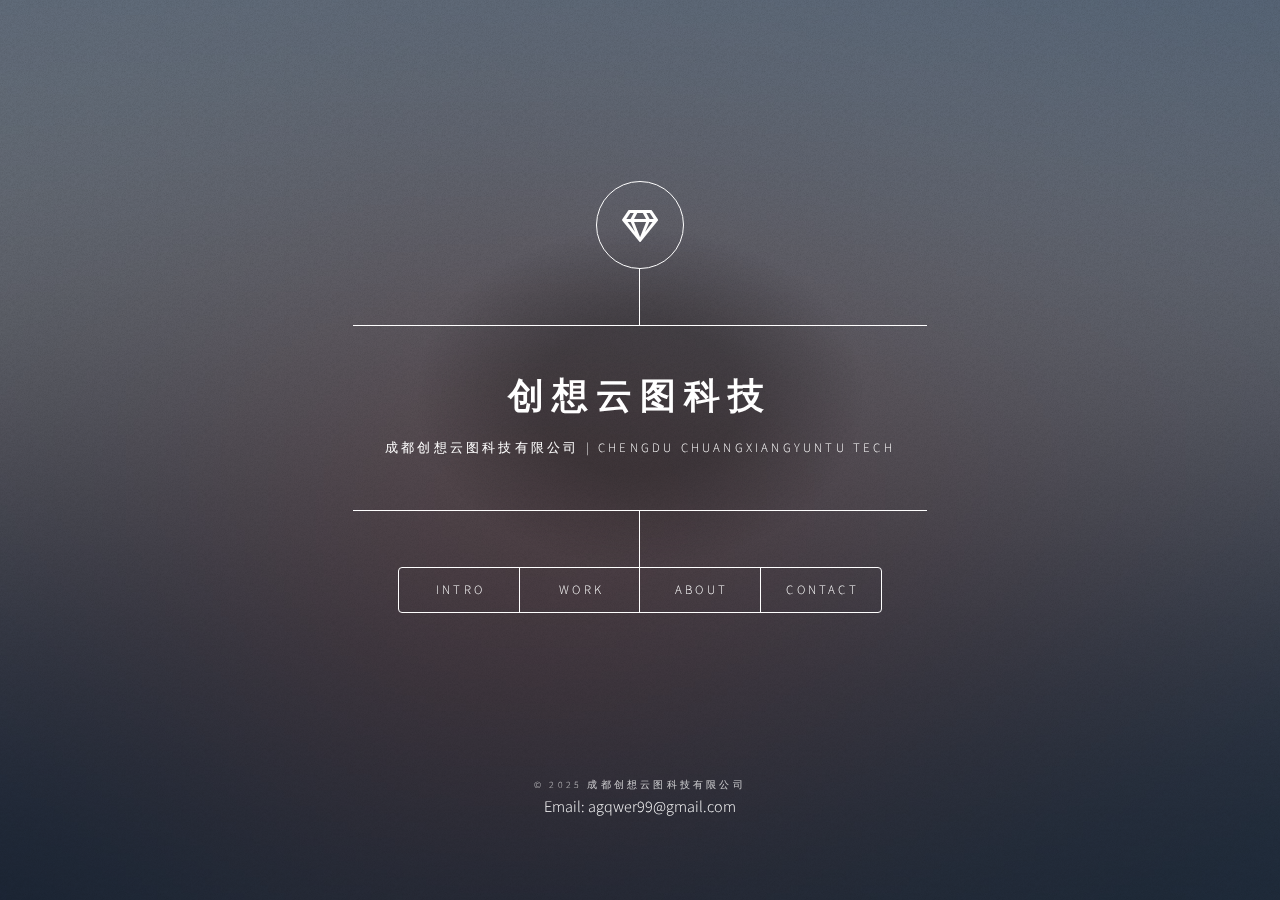
<file: index.html>
<!DOCTYPE HTML>
<!--
	Dimension by HTML5 UP
	html5up.net | @ajlkn
	Free for personal and commercial use under the CCA 3.0 license (html5up.net/license)
-->
<html>
	<head>
		<title>成都创想云图科技有限公司 | CXYT</title>
		<meta charset="utf-8" />
		<meta name="viewport" content="width=device-width, initial-scale=1, user-scalable=no" />
		<link rel="stylesheet" href="assets/css/main.css" />
		<noscript><link rel="stylesheet" href="assets/css/noscript.css" /></noscript>
	</head>
	<body class="is-preload">

		<!-- Wrapper -->
			<div id="wrapper">

				<!-- Header -->
					<header id="header">
						<div class="logo">
							<span class="icon fa-gem"></span>
						</div>
						<div class="content">
							<div class="inner">
								<h1>创想云图科技</h1>
<p>成都创想云图科技有限公司 | Chengdu ChuangXiangYunTu Tech</p>
							</div>
						</div>
						<nav>
							<ul>
								<li><a href="#intro">Intro</a></li>
								<li><a href="#work">Work</a></li>
								<li><a href="#about">About</a></li>
								<li><a href="#contact">Contact</a></li>
								<!--<li><a href="#elements">Elements</a></li>-->
							</ul>
						</nav>
					</header>

				<!-- Main -->
					<div id="main">

						<!-- Intro -->
							<article id="intro">
								<h2 class="major">Intro</h2>
								<span class="image main"><img src="images/pic01.jpg" alt="" /></span>
								<p>Welcome to Chengdu ChuangXiangYunTu Technology Co., Ltd. (CXYT), where innovation meets imagination in the digital realm. Based in the vibrant city of Chengdu, we are a forward-thinking technology company dedicated to crafting exceptional digital experiences that captivate and inspire.</p>
								<p>Our passion lies in developing cutting-edge mobile applications and interactive entertainment solutions that bring joy to people's daily lives. We believe technology should not only be functional but also delightful, creating moments of wonder and engagement for users across the globe.</p>
								<p>At CXYT, we blend creative vision with technical expertise to transform ideas into reality. Our talented team of designers, developers, and innovators work tirelessly to push the boundaries of what's possible in the digital space. From immersive gaming experiences to practical utility applications, we approach each project with meticulous attention to detail and an unwavering commitment to quality.</p>
								<p>Our flagship creation, Christmas Jigsaw, exemplifies our philosophy of combining beautiful design with engaging gameplay. This festive puzzle game showcases our ability to create experiences that are both visually stunning and intellectually satisfying. Discover more about our <a href="#work">innovative projects</a> and see how we're shaping the future of digital entertainment.</p>
							</article>

						<!-- Work -->
							<article id="work">
								<h2 class="major">Work</h2>
								<span class="image main"><img src="images/pic02.jpg" alt="" /></span>
								<h2>Christmas Jigsaw 🎄</h2>
    <p>一款精美的圣诞主题拼图游戏，带来节日的欢乐与挑战。</p>
    <a href="https://apps.apple.com/app/..." class="button">立即下载</a>
							</article>

						<!-- About -->
							<article id="about">
								<h2 class="major">About</h2>
								<span class="image main"><img src="images/pic03.jpg" alt="" /></span>
								<h3>Our Story</h3>
								<p>Founded with a vision to bridge creativity and technology, Chengdu ChuangXiangYunTu Technology emerged from the dynamic tech ecosystem of Chengdu, China's Silicon Valley. Our name "ChuangXiangYunTu" (创想云图) translates to "Creative Vision Cloud Map," reflecting our mission to navigate the boundless possibilities of digital innovation.</p>
								
								<h3>Our Mission</h3>
								<p>We are dedicated to creating digital experiences that transcend ordinary expectations. Our focus lies in developing mobile applications and interactive solutions that not only serve practical purposes but also spark joy, curiosity, and meaningful connections among users worldwide.</p>
								
								<h3>Our Values</h3>
								<ul>
									<li><strong>Innovation First:</strong> We embrace cutting-edge technologies and creative approaches to solve complex challenges</li>
									<li><strong>User-Centric Design:</strong> Every product we create is designed with the end user's experience at its core</li>
									<li><strong>Quality Excellence:</strong> We maintain the highest standards in development, testing, and user support</li>
									<li><strong>Cultural Bridge:</strong> We blend Eastern aesthetics with global appeal, creating universally engaging experiences</li>
								</ul>
								
								<h3>Our Team</h3>
								<p>Our diverse team consists of passionate developers, creative designers, experienced project managers, and dedicated quality assurance specialists. United by our shared love for technology and innovation, we work collaboratively to bring extraordinary digital experiences to life.</p>
								
								<h3>Looking Forward</h3>
								<p>As we continue to grow, we remain committed to pushing the boundaries of what's possible in mobile and interactive entertainment. We're constantly exploring new technologies, from AR/VR to AI integration, ensuring our products stay at the forefront of digital innovation.</p>
							</article>

						<!-- Contact -->
							<article id="contact">
								<h2 class="major">Contact</h2>
								<form method="post" action="#">
									<div class="fields">
										<div class="field half">
											<label for="name">Name</label>
											<input type="text" name="name" id="name" />
										</div>
										<div class="field half">
											<label for="email">Email</label>
											<input type="text" name="email" id="email" />
										</div>
										<div class="field">
											<label for="message">Message</label>
											<textarea name="message" id="message" rows="4"></textarea>
										</div>
									</div>
									<ul class="actions">
										<li><input type="submit" value="Send Message" class="primary" /></li>
										<li><input type="reset" value="Reset" /></li>
									</ul>
								</form>
								<ul class="icons">
									<li><a href="#" class="icon brands fa-twitter"><span class="label">Twitter</span></a></li>
									<li><a href="#" class="icon brands fa-facebook-f"><span class="label">Facebook</span></a></li>
									<li><a href="#" class="icon brands fa-instagram"><span class="label">Instagram</span></a></li>
									<li><a href="#" class="icon brands fa-github"><span class="label">GitHub</span></a></li>
								</ul>
							</article>

						<!-- Elements -->
							<article id="elements">
								<h2 class="major">Elements</h2>

								<section>
									<h3 class="major">Text</h3>
									<p>This is <b>bold</b> and this is <strong>strong</strong>. This is <i>italic</i> and this is <em>emphasized</em>.
									This is <sup>superscript</sup> text and this is <sub>subscript</sub> text.
									This is <u>underlined</u> and this is code: <code>for (;;) { ... }</code>. Finally, <a href="#">this is a link</a>.</p>
									<hr />
									<h2>Heading Level 2</h2>
									<h3>Heading Level 3</h3>
									<h4>Heading Level 4</h4>
									<h5>Heading Level 5</h5>
									<h6>Heading Level 6</h6>
									<hr />
									<h4>Blockquote</h4>
									<blockquote>Fringilla nisl. Donec accumsan interdum nisi, quis tincidunt felis sagittis eget tempus euismod. Vestibulum ante ipsum primis in faucibus vestibulum. Blandit adipiscing eu felis iaculis volutpat ac adipiscing accumsan faucibus. Vestibulum ante ipsum primis in faucibus lorem ipsum dolor sit amet nullam adipiscing eu felis.</blockquote>
									<h4>Preformatted</h4>
									<pre><code>i = 0;

while (!deck.isInOrder()) {
    print 'Iteration ' + i;
    deck.shuffle();
    i++;
}

print 'It took ' + i + ' iterations to sort the deck.';</code></pre>
								</section>

								<section>
									<h3 class="major">Lists</h3>

									<h4>Unordered</h4>
									<ul>
										<li>Dolor pulvinar etiam.</li>
										<li>Sagittis adipiscing.</li>
										<li>Felis enim feugiat.</li>
									</ul>

									<h4>Alternate</h4>
									<ul class="alt">
										<li>Dolor pulvinar etiam.</li>
										<li>Sagittis adipiscing.</li>
										<li>Felis enim feugiat.</li>
									</ul>

									<h4>Ordered</h4>
									<ol>
										<li>Dolor pulvinar etiam.</li>
										<li>Etiam vel felis viverra.</li>
										<li>Felis enim feugiat.</li>
										<li>Dolor pulvinar etiam.</li>
										<li>Etiam vel felis lorem.</li>
										<li>Felis enim et feugiat.</li>
									</ol>
									<h4>Icons</h4>
									<ul class="icons">
										<li><a href="#" class="icon brands fa-twitter"><span class="label">Twitter</span></a></li>
										<li><a href="#" class="icon brands fa-facebook-f"><span class="label">Facebook</span></a></li>
										<li><a href="#" class="icon brands fa-instagram"><span class="label">Instagram</span></a></li>
										<li><a href="#" class="icon brands fa-github"><span class="label">Github</span></a></li>
									</ul>

									<h4>Actions</h4>
									<ul class="actions">
										<li><a href="#" class="button primary">Default</a></li>
										<li><a href="#" class="button">Default</a></li>
									</ul>
									<ul class="actions stacked">
										<li><a href="#" class="button primary">Default</a></li>
										<li><a href="#" class="button">Default</a></li>
									</ul>
								</section>

								<section>
									<h3 class="major">Table</h3>
									<h4>Default</h4>
									<div class="table-wrapper">
										<table>
											<thead>
												<tr>
													<th>Name</th>
													<th>Description</th>
													<th>Price</th>
												</tr>
											</thead>
											<tbody>
												<tr>
													<td>Item One</td>
													<td>Ante turpis integer aliquet porttitor.</td>
													<td>29.99</td>
												</tr>
												<tr>
													<td>Item Two</td>
													<td>Vis ac commodo adipiscing arcu aliquet.</td>
													<td>19.99</td>
												</tr>
												<tr>
													<td>Item Three</td>
													<td> Morbi faucibus arcu accumsan lorem.</td>
													<td>29.99</td>
												</tr>
												<tr>
													<td>Item Four</td>
													<td>Vitae integer tempus condimentum.</td>
													<td>19.99</td>
												</tr>
												<tr>
													<td>Item Five</td>
													<td>Ante turpis integer aliquet porttitor.</td>
													<td>29.99</td>
												</tr>
											</tbody>
											<tfoot>
												<tr>
													<td colspan="2"></td>
													<td>100.00</td>
												</tr>
											</tfoot>
										</table>
									</div>

									<h4>Alternate</h4>
									<div class="table-wrapper">
										<table class="alt">
											<thead>
												<tr>
													<th>Name</th>
													<th>Description</th>
													<th>Price</th>
												</tr>
											</thead>
											<tbody>
												<tr>
													<td>Item One</td>
													<td>Ante turpis integer aliquet porttitor.</td>
													<td>29.99</td>
												</tr>
												<tr>
													<td>Item Two</td>
													<td>Vis ac commodo adipiscing arcu aliquet.</td>
													<td>19.99</td>
												</tr>
												<tr>
													<td>Item Three</td>
													<td> Morbi faucibus arcu accumsan lorem.</td>
													<td>29.99</td>
												</tr>
												<tr>
													<td>Item Four</td>
													<td>Vitae integer tempus condimentum.</td>
													<td>19.99</td>
												</tr>
												<tr>
													<td>Item Five</td>
													<td>Ante turpis integer aliquet porttitor.</td>
													<td>29.99</td>
												</tr>
											</tbody>
											<tfoot>
												<tr>
													<td colspan="2"></td>
													<td>100.00</td>
												</tr>
											</tfoot>
										</table>
									</div>
								</section>

								<section>
									<h3 class="major">Buttons</h3>
									<ul class="actions">
										<li><a href="#" class="button primary">Primary</a></li>
										<li><a href="#" class="button">Default</a></li>
									</ul>
									<ul class="actions">
										<li><a href="#" class="button">Default</a></li>
										<li><a href="#" class="button small">Small</a></li>
									</ul>
									<ul class="actions">
										<li><a href="#" class="button primary icon solid fa-download">Icon</a></li>
										<li><a href="#" class="button icon solid fa-download">Icon</a></li>
									</ul>
									<ul class="actions">
										<li><span class="button primary disabled">Disabled</span></li>
										<li><span class="button disabled">Disabled</span></li>
									</ul>
								</section>

								<section>
									<h3 class="major">Form</h3>
									<form method="post" action="#">
										<div class="fields">
											<div class="field half">
												<label for="demo-name">Name</label>
												<input type="text" name="demo-name" id="demo-name" value="" placeholder="Jane Doe" />
											</div>
											<div class="field half">
												<label for="demo-email">Email</label>
												<input type="email" name="demo-email" id="demo-email" value="" placeholder="jane@untitled.tld" />
											</div>
											<div class="field">
												<label for="demo-category">Category</label>
												<select name="demo-category" id="demo-category">
													<option value="">-</option>
													<option value="1">Manufacturing</option>
													<option value="1">Shipping</option>
													<option value="1">Administration</option>
													<option value="1">Human Resources</option>
												</select>
											</div>
											<div class="field half">
												<input type="radio" id="demo-priority-low" name="demo-priority" checked>
												<label for="demo-priority-low">Low</label>
											</div>
											<div class="field half">
												<input type="radio" id="demo-priority-high" name="demo-priority">
												<label for="demo-priority-high">High</label>
											</div>
											<div class="field half">
												<input type="checkbox" id="demo-copy" name="demo-copy">
												<label for="demo-copy">Email me a copy</label>
											</div>
											<div class="field half">
												<input type="checkbox" id="demo-human" name="demo-human" checked>
												<label for="demo-human">Not a robot</label>
											</div>
											<div class="field">
												<label for="demo-message">Message</label>
												<textarea name="demo-message" id="demo-message" placeholder="Enter your message" rows="6"></textarea>
											</div>
										</div>
										<ul class="actions">
											<li><input type="submit" value="Send Message" class="primary" /></li>
											<li><input type="reset" value="Reset" /></li>
										</ul>
									</form>
								</section>

							</article>

					</div>

				<!-- Footer -->
					<footer id="footer">
						<p class="copyright">&copy; 2025 成都创想云图科技有限公司</p>
						<p>Email: agqwer99@gmail.com</p>
					</footer>

			</div>

		<!-- BG -->
			<div id="bg"></div>

		<!-- Scripts -->
			<script src="assets/js/jquery.min.js"></script>
			<script src="assets/js/browser.min.js"></script>
			<script src="assets/js/breakpoints.min.js"></script>
			<script src="assets/js/util.js"></script>
			<script src="assets/js/main.js"></script>

	</body>
</html>
</file>
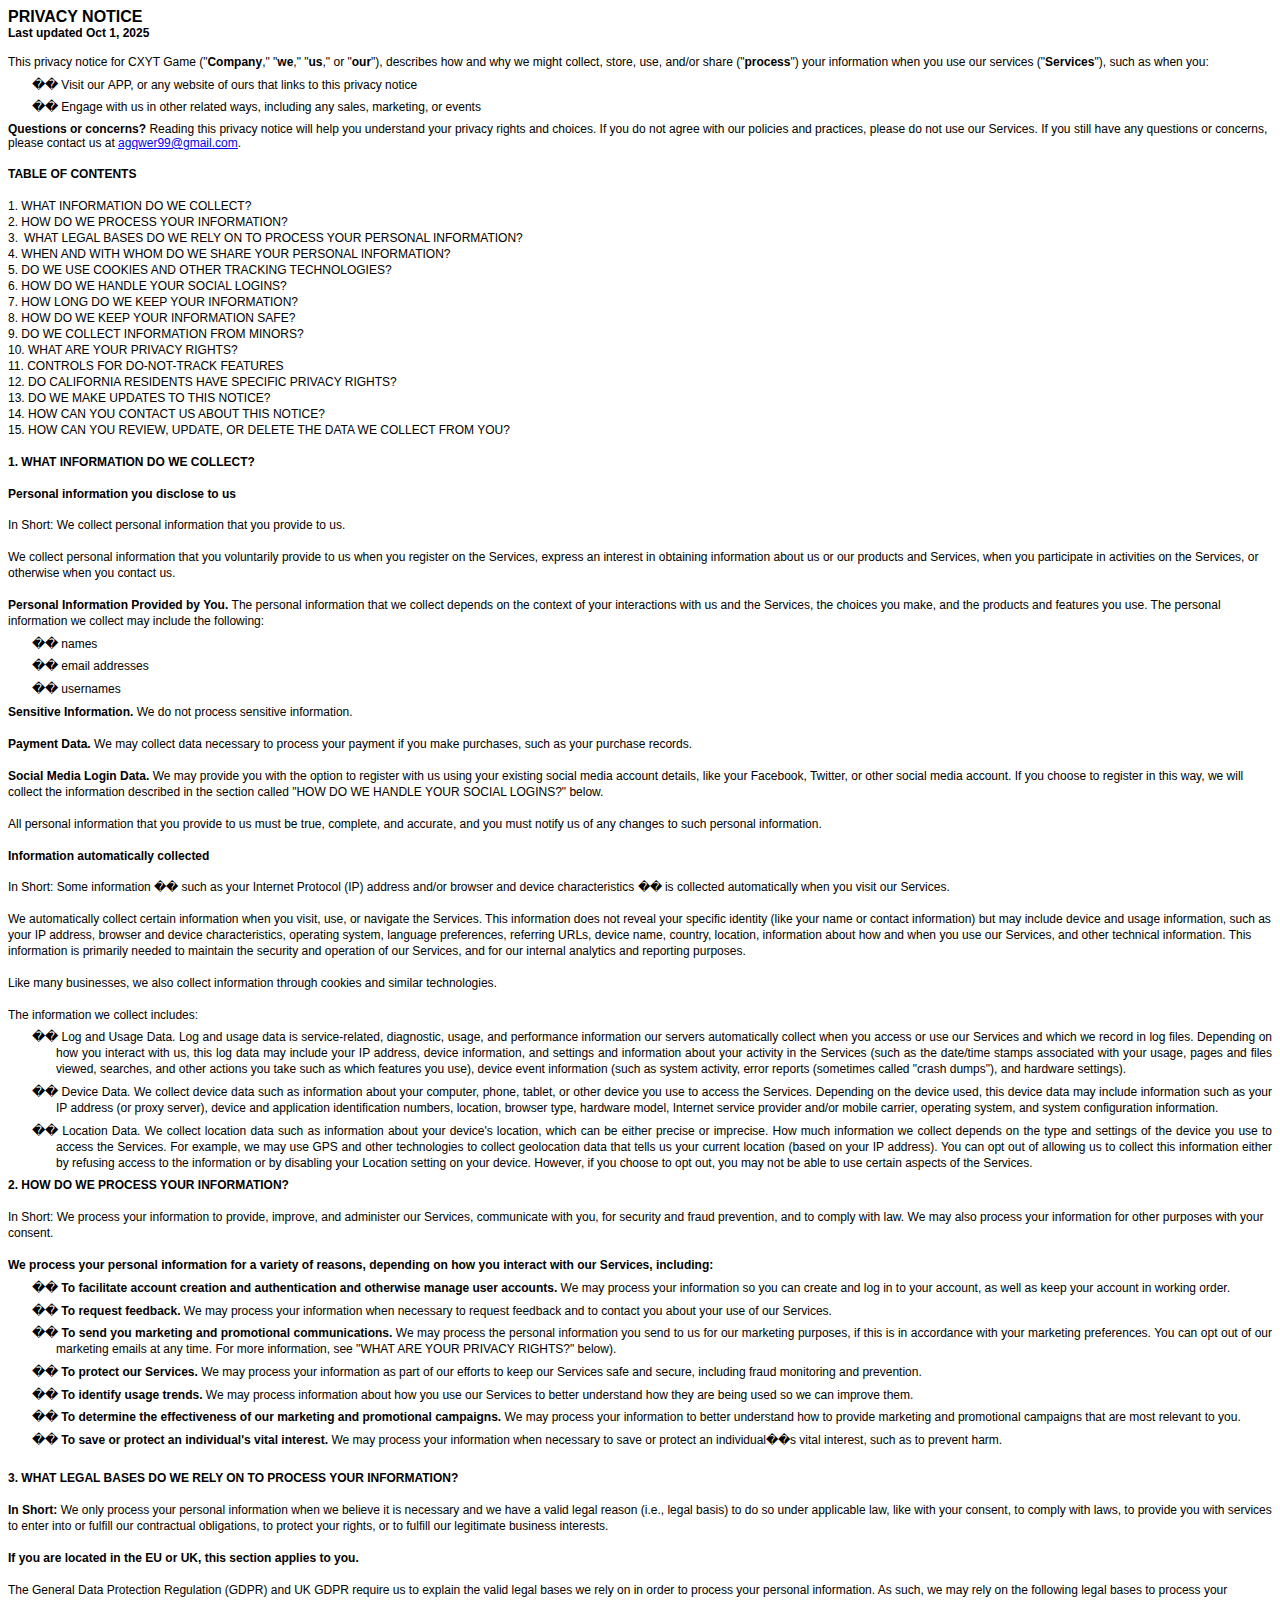
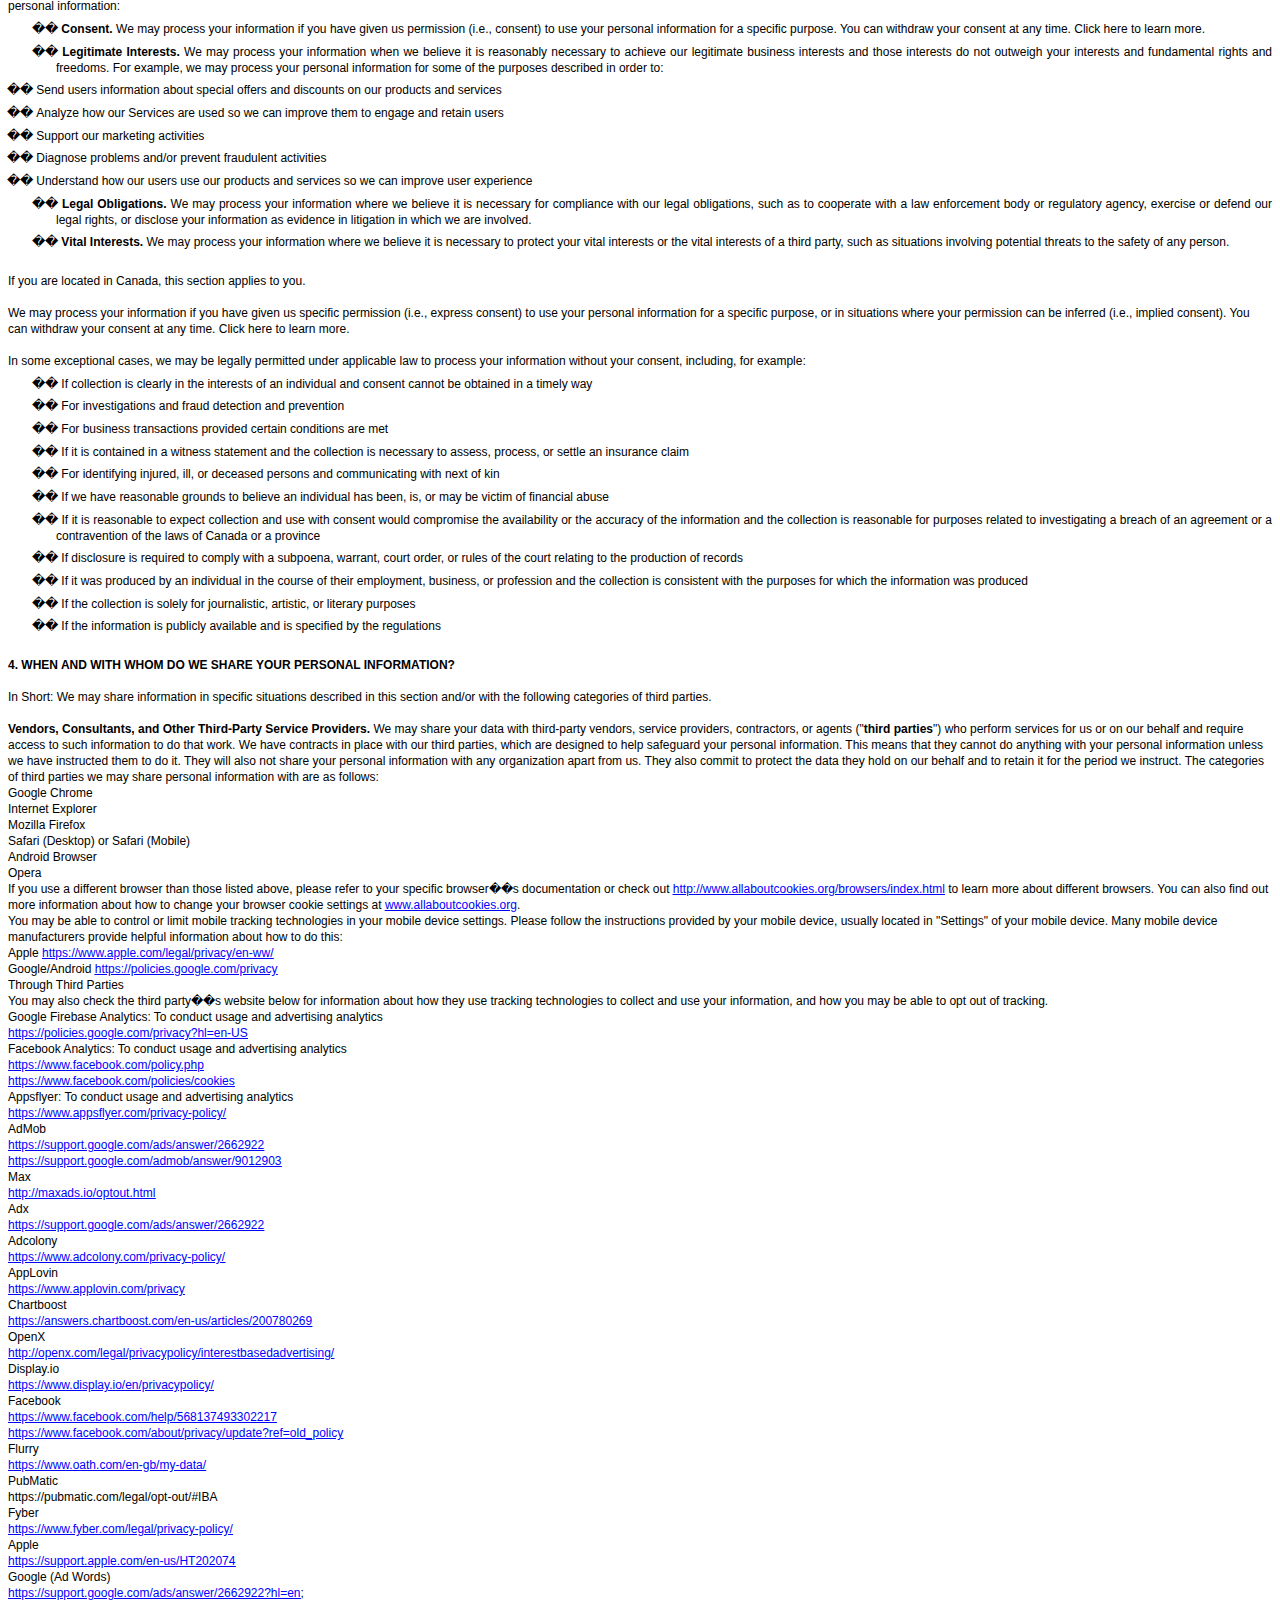
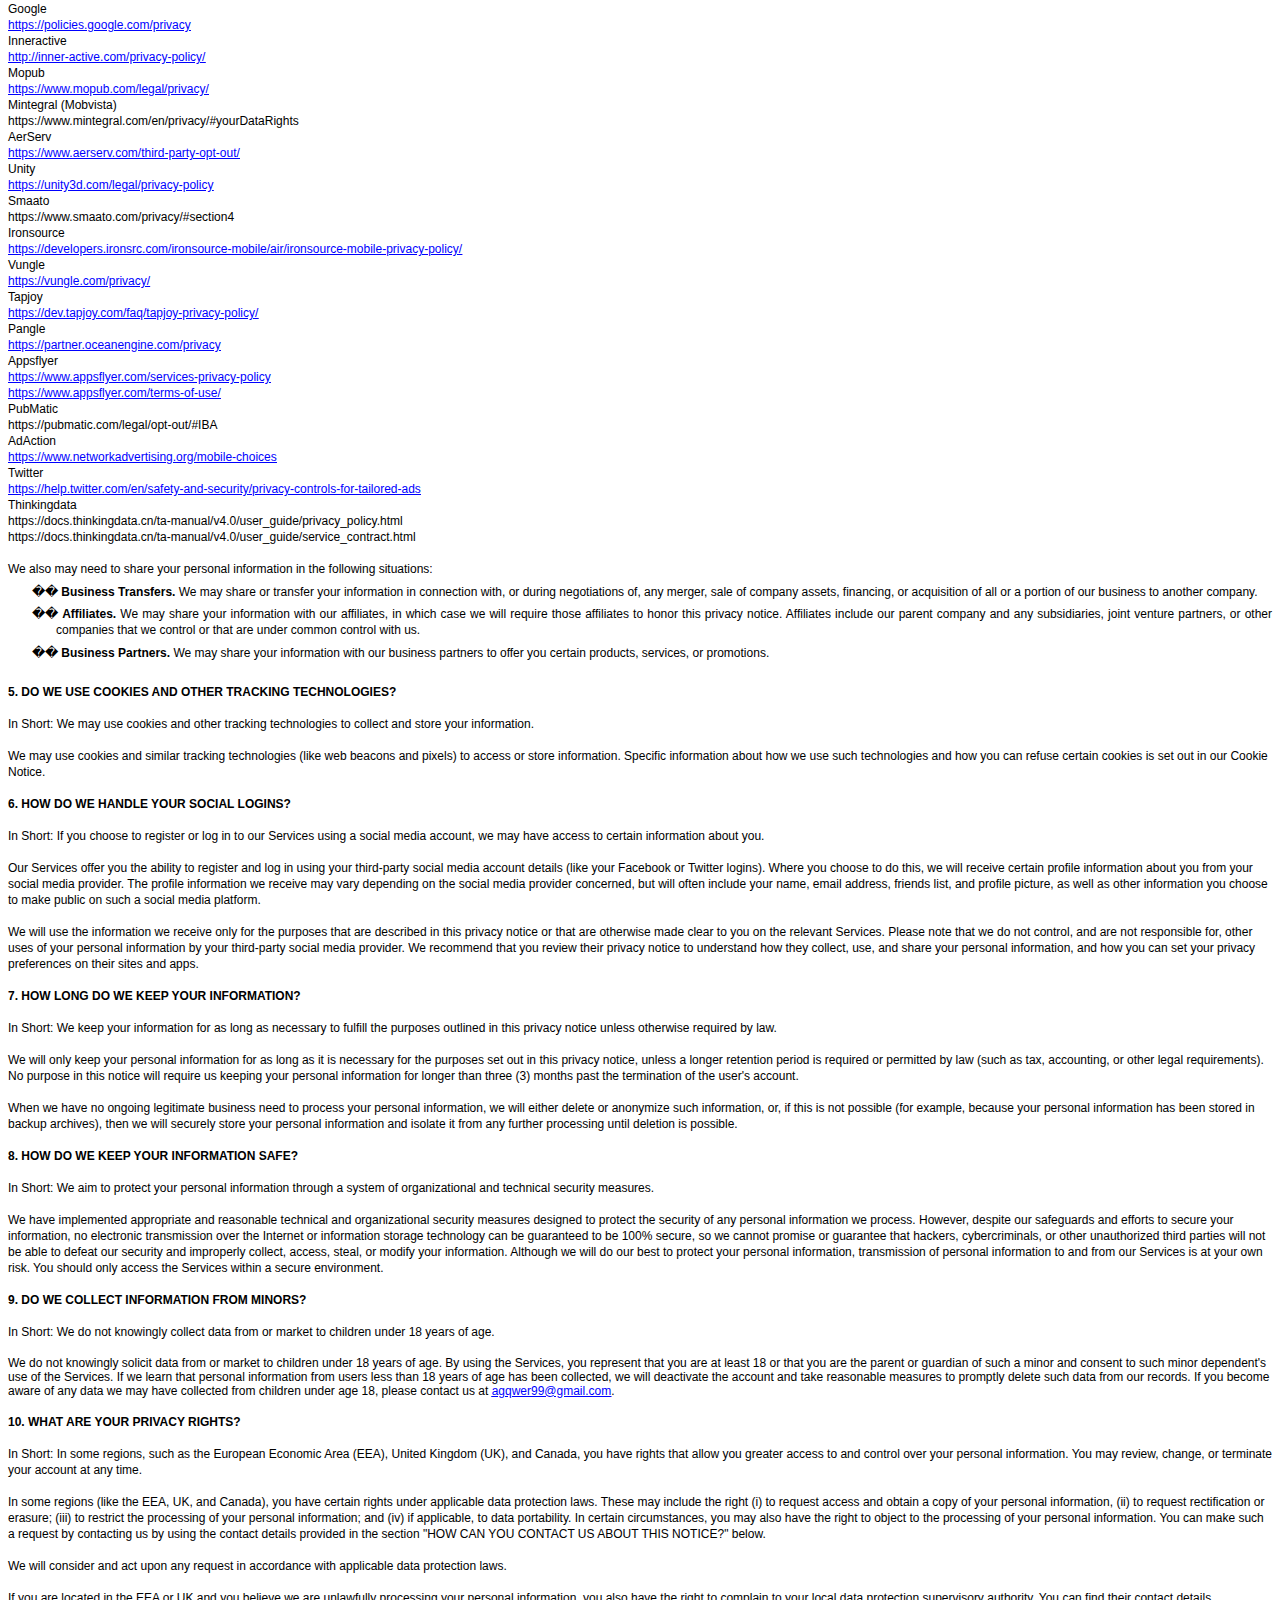
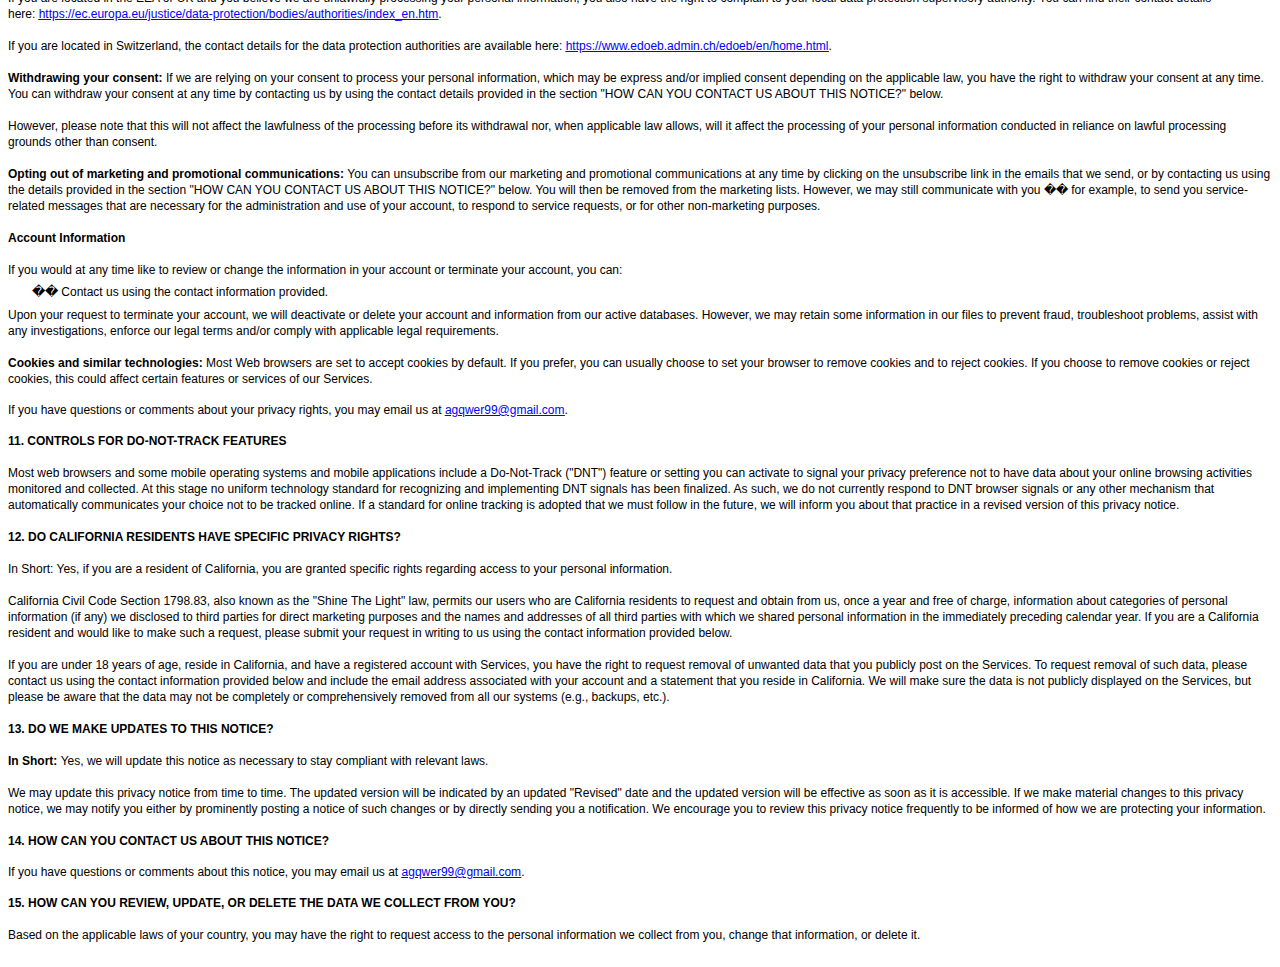
<file: agreement/pp.html>
<html xmlns:o="urn:schemas-microsoft-com:office:office" xmlns:w="urn:schemas-microsoft-com:office:word" xmlns:dt="uuid:C2F41010-65B3-11d1-A29F-00AA00C14882" xmlns="http://www.w3.org/TR/REC-html40"><head><meta http-equiv=Content-Type  content="text/html; charset=utf-8" ><meta name=ProgId  content=Word.Document ><meta name=Generator  content="Microsoft Word 14" ><meta name=Originator  content="Microsoft Word 14" ><link rel=File-List  href="privacy_policy.files/filelist.xml" ><title></title><!--[if gte mso 9]><xml><o:DocumentProperties><o:Author>������</o:Author><o:LastAuthor>������</o:LastAuthor><o:Revision>1</o:Revision><o:Pages>1</o:Pages></o:DocumentProperties><o:CustomDocumentProperties><o:KSOProductBuildVer dt:dt="string" >2052-12.1.0.16399</o:KSOProductBuildVer><o:ICV dt:dt="string" >FFD016738D0A4C0DB6E61775F6CBEDF1_13</o:ICV></o:CustomDocumentProperties></xml><![endif]--><!--[if gte mso 9]><xml><o:OfficeDocumentSettings></o:OfficeDocumentSettings></xml><![endif]--><!--[if gte mso 9]><xml><w:WordDocument><w:BrowserLevel>MicrosoftInternetExplorer4</w:BrowserLevel><w:DisplayHorizontalDrawingGridEvery>0</w:DisplayHorizontalDrawingGridEvery><w:DisplayVerticalDrawingGridEvery>2</w:DisplayVerticalDrawingGridEvery><w:DocumentKind>DocumentNotSpecified</w:DocumentKind><w:DrawingGridVerticalSpacing>7.8 ��</w:DrawingGridVerticalSpacing><w:View>Web</w:View><w:Compatibility><w:AdjustLineHeightInTable/><w:DontGrowAutofit/><w:BalanceSingleByteDoubleByteWidth/><w:DoNotExpandShiftReturn/><w:UseFELayout/></w:Compatibility><w:Zoom>0</w:Zoom></w:WordDocument></xml><![endif]--><!--[if gte mso 9]><xml><w:LatentStyles DefLockedState="false"  DefUnhideWhenUsed="true"  DefSemiHidden="true"  DefQFormat="false"  DefPriority="99"  LatentStyleCount="260" >
<w:LsdException Locked="false"  Priority="0"  SemiHidden="false"  UnhideWhenUsed="false"  QFormat="true"  Name="Normal" ></w:LsdException>
<w:LsdException Locked="false"  Priority="0"  SemiHidden="false"  UnhideWhenUsed="false"  QFormat="true"  Name="heading 1" ></w:LsdException>
<w:LsdException Locked="false"  Priority="0"  SemiHidden="false"  QFormat="true"  Name="heading 2" ></w:LsdException>
<w:LsdException Locked="false"  Priority="0"  SemiHidden="false"  QFormat="true"  Name="heading 3" ></w:LsdException>
<w:LsdException Locked="false"  Priority="0"  SemiHidden="false"  QFormat="true"  Name="heading 4" ></w:LsdException>
<w:LsdException Locked="false"  Priority="0"  SemiHidden="false"  QFormat="true"  Name="heading 5" ></w:LsdException>
<w:LsdException Locked="false"  Priority="0"  SemiHidden="false"  QFormat="true"  Name="heading 6" ></w:LsdException>
<w:LsdException Locked="false"  Priority="0"  SemiHidden="false"  QFormat="true"  Name="heading 7" ></w:LsdException>
<w:LsdException Locked="false"  Priority="0"  SemiHidden="false"  QFormat="true"  Name="heading 8" ></w:LsdException>
<w:LsdException Locked="false"  Priority="0"  SemiHidden="false"  QFormat="true"  Name="heading 9" ></w:LsdException>
<w:LsdException Locked="false"  Priority="0"  SemiHidden="false"  UnhideWhenUsed="false"  Name="index 1" ></w:LsdException>
<w:LsdException Locked="false"  Priority="0"  SemiHidden="false"  UnhideWhenUsed="false"  Name="index 2" ></w:LsdException>
<w:LsdException Locked="false"  Priority="0"  SemiHidden="false"  UnhideWhenUsed="false"  Name="index 3" ></w:LsdException>
<w:LsdException Locked="false"  Priority="0"  SemiHidden="false"  UnhideWhenUsed="false"  Name="index 4" ></w:LsdException>
<w:LsdException Locked="false"  Priority="0"  SemiHidden="false"  UnhideWhenUsed="false"  Name="index 5" ></w:LsdException>
<w:LsdException Locked="false"  Priority="0"  SemiHidden="false"  UnhideWhenUsed="false"  Name="index 6" ></w:LsdException>
<w:LsdException Locked="false"  Priority="0"  SemiHidden="false"  UnhideWhenUsed="false"  Name="index 7" ></w:LsdException>
<w:LsdException Locked="false"  Priority="0"  SemiHidden="false"  UnhideWhenUsed="false"  Name="index 8" ></w:LsdException>
<w:LsdException Locked="false"  Priority="0"  SemiHidden="false"  UnhideWhenUsed="false"  Name="index 9" ></w:LsdException>
<w:LsdException Locked="false"  Priority="0"  SemiHidden="false"  UnhideWhenUsed="false"  Name="toc 1" ></w:LsdException>
<w:LsdException Locked="false"  Priority="0"  SemiHidden="false"  UnhideWhenUsed="false"  Name="toc 2" ></w:LsdException>
<w:LsdException Locked="false"  Priority="0"  SemiHidden="false"  UnhideWhenUsed="false"  Name="toc 3" ></w:LsdException>
<w:LsdException Locked="false"  Priority="0"  SemiHidden="false"  UnhideWhenUsed="false"  Name="toc 4" ></w:LsdException>
<w:LsdException Locked="false"  Priority="0"  SemiHidden="false"  UnhideWhenUsed="false"  Name="toc 5" ></w:LsdException>
<w:LsdException Locked="false"  Priority="0"  SemiHidden="false"  UnhideWhenUsed="false"  Name="toc 6" ></w:LsdException>
<w:LsdException Locked="false"  Priority="0"  SemiHidden="false"  UnhideWhenUsed="false"  Name="toc 7" ></w:LsdException>
<w:LsdException Locked="false"  Priority="0"  SemiHidden="false"  UnhideWhenUsed="false"  Name="toc 8" ></w:LsdException>
<w:LsdException Locked="false"  Priority="0"  SemiHidden="false"  UnhideWhenUsed="false"  Name="toc 9" ></w:LsdException>
<w:LsdException Locked="false"  Priority="0"  SemiHidden="false"  UnhideWhenUsed="false"  Name="Normal Indent" ></w:LsdException>
<w:LsdException Locked="false"  Priority="0"  SemiHidden="false"  UnhideWhenUsed="false"  Name="footnote text" ></w:LsdException>
<w:LsdException Locked="false"  Priority="0"  SemiHidden="false"  UnhideWhenUsed="false"  Name="annotation text" ></w:LsdException>
<w:LsdException Locked="false"  Priority="0"  SemiHidden="false"  UnhideWhenUsed="false"  Name="header" ></w:LsdException>
<w:LsdException Locked="false"  Priority="0"  SemiHidden="false"  UnhideWhenUsed="false"  Name="footer" ></w:LsdException>
<w:LsdException Locked="false"  Priority="0"  SemiHidden="false"  UnhideWhenUsed="false"  Name="index heading" ></w:LsdException>
<w:LsdException Locked="false"  Priority="0"  SemiHidden="false"  QFormat="true"  Name="caption" ></w:LsdException>
<w:LsdException Locked="false"  Priority="0"  SemiHidden="false"  UnhideWhenUsed="false"  Name="table of figures" ></w:LsdException>
<w:LsdException Locked="false"  Priority="0"  SemiHidden="false"  UnhideWhenUsed="false"  Name="envelope address" ></w:LsdException>
<w:LsdException Locked="false"  Priority="0"  SemiHidden="false"  UnhideWhenUsed="false"  Name="envelope return" ></w:LsdException>
<w:LsdException Locked="false"  Priority="0"  SemiHidden="false"  UnhideWhenUsed="false"  Name="footnote reference" ></w:LsdException>
<w:LsdException Locked="false"  Priority="0"  SemiHidden="false"  UnhideWhenUsed="false"  Name="annotation reference" ></w:LsdException>
<w:LsdException Locked="false"  Priority="0"  SemiHidden="false"  UnhideWhenUsed="false"  Name="line number" ></w:LsdException>
<w:LsdException Locked="false"  Priority="0"  SemiHidden="false"  UnhideWhenUsed="false"  Name="page number" ></w:LsdException>
<w:LsdException Locked="false"  Priority="0"  SemiHidden="false"  UnhideWhenUsed="false"  Name="endnote reference" ></w:LsdException>
<w:LsdException Locked="false"  Priority="0"  SemiHidden="false"  UnhideWhenUsed="false"  Name="endnote text" ></w:LsdException>
<w:LsdException Locked="false"  Priority="0"  SemiHidden="false"  UnhideWhenUsed="false"  Name="table of authorities" ></w:LsdException>
<w:LsdException Locked="false"  Priority="0"  SemiHidden="false"  UnhideWhenUsed="false"  Name="macro" ></w:LsdException>
<w:LsdException Locked="false"  Priority="0"  SemiHidden="false"  UnhideWhenUsed="false"  Name="toa heading" ></w:LsdException>
<w:LsdException Locked="false"  Priority="0"  SemiHidden="false"  UnhideWhenUsed="false"  Name="List" ></w:LsdException>
<w:LsdException Locked="false"  Priority="0"  SemiHidden="false"  UnhideWhenUsed="false"  Name="List Bullet" ></w:LsdException>
<w:LsdException Locked="false"  Priority="0"  SemiHidden="false"  UnhideWhenUsed="false"  Name="List Number" ></w:LsdException>
<w:LsdException Locked="false"  Priority="0"  SemiHidden="false"  UnhideWhenUsed="false"  Name="List 2" ></w:LsdException>
<w:LsdException Locked="false"  Priority="0"  SemiHidden="false"  UnhideWhenUsed="false"  Name="List 3" ></w:LsdException>
<w:LsdException Locked="false"  Priority="0"  SemiHidden="false"  UnhideWhenUsed="false"  Name="List 4" ></w:LsdException>
<w:LsdException Locked="false"  Priority="0"  SemiHidden="false"  UnhideWhenUsed="false"  Name="List 5" ></w:LsdException>
<w:LsdException Locked="false"  Priority="0"  SemiHidden="false"  UnhideWhenUsed="false"  Name="List Bullet 2" ></w:LsdException>
<w:LsdException Locked="false"  Priority="0"  SemiHidden="false"  UnhideWhenUsed="false"  Name="List Bullet 3" ></w:LsdException>
<w:LsdException Locked="false"  Priority="0"  SemiHidden="false"  UnhideWhenUsed="false"  Name="List Bullet 4" ></w:LsdException>
<w:LsdException Locked="false"  Priority="0"  SemiHidden="false"  UnhideWhenUsed="false"  Name="List Bullet 5" ></w:LsdException>
<w:LsdException Locked="false"  Priority="0"  SemiHidden="false"  UnhideWhenUsed="false"  Name="List Number 2" ></w:LsdException>
<w:LsdException Locked="false"  Priority="0"  SemiHidden="false"  UnhideWhenUsed="false"  Name="List Number 3" ></w:LsdException>
<w:LsdException Locked="false"  Priority="0"  SemiHidden="false"  UnhideWhenUsed="false"  Name="List Number 4" ></w:LsdException>
<w:LsdException Locked="false"  Priority="0"  SemiHidden="false"  UnhideWhenUsed="false"  Name="List Number 5" ></w:LsdException>
<w:LsdException Locked="false"  Priority="0"  SemiHidden="false"  UnhideWhenUsed="false"  QFormat="true"  Name="Title" ></w:LsdException>
<w:LsdException Locked="false"  Priority="0"  SemiHidden="false"  UnhideWhenUsed="false"  Name="Closing" ></w:LsdException>
<w:LsdException Locked="false"  Priority="0"  SemiHidden="false"  UnhideWhenUsed="false"  Name="Signature" ></w:LsdException>
<w:LsdException Locked="false"  Priority="0"  UnhideWhenUsed="false"  QFormat="true"  Name="Default Paragraph Font" ></w:LsdException>
<w:LsdException Locked="false"  Priority="0"  SemiHidden="false"  UnhideWhenUsed="false"  Name="Body Text" ></w:LsdException>
<w:LsdException Locked="false"  Priority="0"  SemiHidden="false"  UnhideWhenUsed="false"  Name="Body Text Indent" ></w:LsdException>
<w:LsdException Locked="false"  Priority="0"  SemiHidden="false"  UnhideWhenUsed="false"  Name="List Continue" ></w:LsdException>
<w:LsdException Locked="false"  Priority="0"  SemiHidden="false"  UnhideWhenUsed="false"  Name="List Continue 2" ></w:LsdException>
<w:LsdException Locked="false"  Priority="0"  SemiHidden="false"  UnhideWhenUsed="false"  Name="List Continue 3" ></w:LsdException>
<w:LsdException Locked="false"  Priority="0"  SemiHidden="false"  UnhideWhenUsed="false"  Name="List Continue 4" ></w:LsdException>
<w:LsdException Locked="false"  Priority="0"  SemiHidden="false"  UnhideWhenUsed="false"  Name="List Continue 5" ></w:LsdException>
<w:LsdException Locked="false"  Priority="0"  SemiHidden="false"  UnhideWhenUsed="false"  Name="Message Header" ></w:LsdException>
<w:LsdException Locked="false"  Priority="0"  SemiHidden="false"  UnhideWhenUsed="false"  QFormat="true"  Name="Subtitle" ></w:LsdException>
<w:LsdException Locked="false"  Priority="0"  SemiHidden="false"  UnhideWhenUsed="false"  Name="Salutation" ></w:LsdException>
<w:LsdException Locked="false"  Priority="0"  SemiHidden="false"  UnhideWhenUsed="false"  Name="Date" ></w:LsdException>
<w:LsdException Locked="false"  Priority="0"  SemiHidden="false"  UnhideWhenUsed="false"  Name="Body Text First Indent" ></w:LsdException>
<w:LsdException Locked="false"  Priority="0"  SemiHidden="false"  UnhideWhenUsed="false"  Name="Body Text First Indent 2" ></w:LsdException>
<w:LsdException Locked="false"  Priority="0"  SemiHidden="false"  UnhideWhenUsed="false"  Name="Note Heading" ></w:LsdException>
<w:LsdException Locked="false"  Priority="0"  SemiHidden="false"  UnhideWhenUsed="false"  Name="Body Text 2" ></w:LsdException>
<w:LsdException Locked="false"  Priority="0"  SemiHidden="false"  UnhideWhenUsed="false"  Name="Body Text 3" ></w:LsdException>
<w:LsdException Locked="false"  Priority="0"  SemiHidden="false"  UnhideWhenUsed="false"  Name="Body Text Indent 2" ></w:LsdException>
<w:LsdException Locked="false"  Priority="0"  SemiHidden="false"  UnhideWhenUsed="false"  Name="Body Text Indent 3" ></w:LsdException>
<w:LsdException Locked="false"  Priority="0"  SemiHidden="false"  UnhideWhenUsed="false"  Name="Block Text" ></w:LsdException>
<w:LsdException Locked="false"  Priority="0"  SemiHidden="false"  UnhideWhenUsed="false"  Name="Hyperlink" ></w:LsdException>
<w:LsdException Locked="false"  Priority="0"  SemiHidden="false"  UnhideWhenUsed="false"  Name="FollowedHyperlink" ></w:LsdException>
<w:LsdException Locked="false"  Priority="0"  SemiHidden="false"  UnhideWhenUsed="false"  QFormat="true"  Name="Strong" ></w:LsdException>
<w:LsdException Locked="false"  Priority="0"  SemiHidden="false"  UnhideWhenUsed="false"  QFormat="true"  Name="Emphasis" ></w:LsdException>
<w:LsdException Locked="false"  Priority="0"  SemiHidden="false"  UnhideWhenUsed="false"  Name="Document Map" ></w:LsdException>
<w:LsdException Locked="false"  Priority="0"  SemiHidden="false"  UnhideWhenUsed="false"  Name="Plain Text" ></w:LsdException>
<w:LsdException Locked="false"  Priority="0"  SemiHidden="false"  UnhideWhenUsed="false"  Name="E-mail Signature" ></w:LsdException>
<w:LsdException Locked="false"  Priority="0"  SemiHidden="false"  UnhideWhenUsed="false"  Name="Normal (Web)" ></w:LsdException>
<w:LsdException Locked="false"  Priority="0"  SemiHidden="false"  UnhideWhenUsed="false"  Name="HTML Acronym" ></w:LsdException>
<w:LsdException Locked="false"  Priority="0"  SemiHidden="false"  UnhideWhenUsed="false"  Name="HTML Address" ></w:LsdException>
<w:LsdException Locked="false"  Priority="0"  SemiHidden="false"  UnhideWhenUsed="false"  Name="HTML Cite" ></w:LsdException>
<w:LsdException Locked="false"  Priority="0"  SemiHidden="false"  UnhideWhenUsed="false"  Name="HTML Code" ></w:LsdException>
<w:LsdException Locked="false"  Priority="0"  SemiHidden="false"  UnhideWhenUsed="false"  Name="HTML Definition" ></w:LsdException>
<w:LsdException Locked="false"  Priority="0"  SemiHidden="false"  UnhideWhenUsed="false"  Name="HTML Keyboard" ></w:LsdException>
<w:LsdException Locked="false"  Priority="0"  SemiHidden="false"  UnhideWhenUsed="false"  Name="HTML Preformatted" ></w:LsdException>
<w:LsdException Locked="false"  Priority="0"  SemiHidden="false"  UnhideWhenUsed="false"  Name="HTML Sample" ></w:LsdException>
<w:LsdException Locked="false"  Priority="0"  SemiHidden="false"  UnhideWhenUsed="false"  Name="HTML Typewriter" ></w:LsdException>
<w:LsdException Locked="false"  Priority="0"  SemiHidden="false"  UnhideWhenUsed="false"  Name="HTML Variable" ></w:LsdException>
<w:LsdException Locked="false"  Priority="0"  UnhideWhenUsed="false"  Name="Normal Table" ></w:LsdException>
<w:LsdException Locked="false"  Priority="0"  SemiHidden="false"  UnhideWhenUsed="false"  Name="annotation subject" ></w:LsdException>
<w:LsdException Locked="false"  Priority="99"  SemiHidden="false"  Name="No List" ></w:LsdException>
<w:LsdException Locked="false"  Priority="99"  SemiHidden="false"  Name="1 / a / i" ></w:LsdException>
<w:LsdException Locked="false"  Priority="99"  SemiHidden="false"  Name="1 / 1.1 / 1.1.1" ></w:LsdException>
<w:LsdException Locked="false"  Priority="99"  SemiHidden="false"  Name="Article / Section" ></w:LsdException>
<w:LsdException Locked="false"  Priority="0"  SemiHidden="false"  UnhideWhenUsed="false"  Name="Table Simple 1" ></w:LsdException>
<w:LsdException Locked="false"  Priority="0"  SemiHidden="false"  UnhideWhenUsed="false"  Name="Table Simple 2" ></w:LsdException>
<w:LsdException Locked="false"  Priority="0"  SemiHidden="false"  UnhideWhenUsed="false"  Name="Table Simple 3" ></w:LsdException>
<w:LsdException Locked="false"  Priority="0"  SemiHidden="false"  UnhideWhenUsed="false"  Name="Table Classic 1" ></w:LsdException>
<w:LsdException Locked="false"  Priority="0"  SemiHidden="false"  UnhideWhenUsed="false"  Name="Table Classic 2" ></w:LsdException>
<w:LsdException Locked="false"  Priority="0"  SemiHidden="false"  UnhideWhenUsed="false"  Name="Table Classic 3" ></w:LsdException>
<w:LsdException Locked="false"  Priority="0"  SemiHidden="false"  UnhideWhenUsed="false"  Name="Table Classic 4" ></w:LsdException>
<w:LsdException Locked="false"  Priority="0"  SemiHidden="false"  UnhideWhenUsed="false"  Name="Table Colorful 1" ></w:LsdException>
<w:LsdException Locked="false"  Priority="0"  SemiHidden="false"  UnhideWhenUsed="false"  Name="Table Colorful 2" ></w:LsdException>
<w:LsdException Locked="false"  Priority="0"  SemiHidden="false"  UnhideWhenUsed="false"  Name="Table Colorful 3" ></w:LsdException>
<w:LsdException Locked="false"  Priority="0"  SemiHidden="false"  UnhideWhenUsed="false"  Name="Table Columns 1" ></w:LsdException>
<w:LsdException Locked="false"  Priority="0"  SemiHidden="false"  UnhideWhenUsed="false"  Name="Table Columns 2" ></w:LsdException>
<w:LsdException Locked="false"  Priority="0"  SemiHidden="false"  UnhideWhenUsed="false"  Name="Table Columns 3" ></w:LsdException>
<w:LsdException Locked="false"  Priority="0"  SemiHidden="false"  UnhideWhenUsed="false"  Name="Table Columns 4" ></w:LsdException>
<w:LsdException Locked="false"  Priority="0"  SemiHidden="false"  UnhideWhenUsed="false"  Name="Table Columns 5" ></w:LsdException>
<w:LsdException Locked="false"  Priority="0"  SemiHidden="false"  UnhideWhenUsed="false"  Name="Table Grid 1" ></w:LsdException>
<w:LsdException Locked="false"  Priority="0"  SemiHidden="false"  UnhideWhenUsed="false"  Name="Table Grid 2" ></w:LsdException>
<w:LsdException Locked="false"  Priority="0"  SemiHidden="false"  UnhideWhenUsed="false"  Name="Table Grid 3" ></w:LsdException>
<w:LsdException Locked="false"  Priority="0"  SemiHidden="false"  UnhideWhenUsed="false"  Name="Table Grid 4" ></w:LsdException>
<w:LsdException Locked="false"  Priority="0"  SemiHidden="false"  UnhideWhenUsed="false"  Name="Table Grid 5" ></w:LsdException>
<w:LsdException Locked="false"  Priority="0"  SemiHidden="false"  UnhideWhenUsed="false"  Name="Table Grid 6" ></w:LsdException>
<w:LsdException Locked="false"  Priority="0"  SemiHidden="false"  UnhideWhenUsed="false"  Name="Table Grid 7" ></w:LsdException>
<w:LsdException Locked="false"  Priority="0"  SemiHidden="false"  UnhideWhenUsed="false"  Name="Table Grid 8" ></w:LsdException>
<w:LsdException Locked="false"  Priority="0"  SemiHidden="false"  UnhideWhenUsed="false"  Name="Table List 1" ></w:LsdException>
<w:LsdException Locked="false"  Priority="0"  SemiHidden="false"  UnhideWhenUsed="false"  Name="Table List 2" ></w:LsdException>
<w:LsdException Locked="false"  Priority="0"  SemiHidden="false"  UnhideWhenUsed="false"  Name="Table List 3" ></w:LsdException>
<w:LsdException Locked="false"  Priority="0"  SemiHidden="false"  UnhideWhenUsed="false"  Name="Table List 4" ></w:LsdException>
<w:LsdException Locked="false"  Priority="0"  SemiHidden="false"  UnhideWhenUsed="false"  Name="Table List 5" ></w:LsdException>
<w:LsdException Locked="false"  Priority="0"  SemiHidden="false"  UnhideWhenUsed="false"  Name="Table List 6" ></w:LsdException>
<w:LsdException Locked="false"  Priority="0"  SemiHidden="false"  UnhideWhenUsed="false"  Name="Table List 7" ></w:LsdException>
<w:LsdException Locked="false"  Priority="0"  SemiHidden="false"  UnhideWhenUsed="false"  Name="Table List 8" ></w:LsdException>
<w:LsdException Locked="false"  Priority="0"  SemiHidden="false"  UnhideWhenUsed="false"  Name="Table 3D effects 1" ></w:LsdException>
<w:LsdException Locked="false"  Priority="0"  SemiHidden="false"  UnhideWhenUsed="false"  Name="Table 3D effects 2" ></w:LsdException>
<w:LsdException Locked="false"  Priority="0"  SemiHidden="false"  UnhideWhenUsed="false"  Name="Table 3D effects 3" ></w:LsdException>
<w:LsdException Locked="false"  Priority="0"  SemiHidden="false"  UnhideWhenUsed="false"  Name="Table Contemporary" ></w:LsdException>
<w:LsdException Locked="false"  Priority="0"  SemiHidden="false"  UnhideWhenUsed="false"  Name="Table Elegant" ></w:LsdException>
<w:LsdException Locked="false"  Priority="0"  SemiHidden="false"  UnhideWhenUsed="false"  Name="Table Professional" ></w:LsdException>
<w:LsdException Locked="false"  Priority="0"  SemiHidden="false"  UnhideWhenUsed="false"  Name="Table Subtle 1" ></w:LsdException>
<w:LsdException Locked="false"  Priority="0"  SemiHidden="false"  UnhideWhenUsed="false"  Name="Table Subtle 2" ></w:LsdException>
<w:LsdException Locked="false"  Priority="0"  SemiHidden="false"  UnhideWhenUsed="false"  Name="Table Web 1" ></w:LsdException>
<w:LsdException Locked="false"  Priority="0"  SemiHidden="false"  UnhideWhenUsed="false"  Name="Table Web 2" ></w:LsdException>
<w:LsdException Locked="false"  Priority="0"  SemiHidden="false"  UnhideWhenUsed="false"  Name="Table Web 3" ></w:LsdException>
<w:LsdException Locked="false"  Priority="0"  SemiHidden="false"  UnhideWhenUsed="false"  Name="Balloon Text" ></w:LsdException>
<w:LsdException Locked="false"  Priority="0"  SemiHidden="false"  UnhideWhenUsed="false"  Name="Table Grid" ></w:LsdException>
<w:LsdException Locked="false"  Priority="0"  SemiHidden="false"  UnhideWhenUsed="false"  Name="Table Theme" ></w:LsdException>
<w:LsdException Locked="false"  Priority="99"  SemiHidden="false"  Name="Placeholder Text" ></w:LsdException>
<w:LsdException Locked="false"  Priority="99"  SemiHidden="false"  Name="No Spacing" ></w:LsdException>
<w:LsdException Locked="false"  Priority="60"  SemiHidden="false"  UnhideWhenUsed="false"  Name="Light Shading" ></w:LsdException>
<w:LsdException Locked="false"  Priority="61"  SemiHidden="false"  UnhideWhenUsed="false"  Name="Light List" ></w:LsdException>
<w:LsdException Locked="false"  Priority="62"  SemiHidden="false"  UnhideWhenUsed="false"  Name="Light Grid" ></w:LsdException>
<w:LsdException Locked="false"  Priority="63"  SemiHidden="false"  UnhideWhenUsed="false"  Name="Medium Shading 1" ></w:LsdException>
<w:LsdException Locked="false"  Priority="64"  SemiHidden="false"  UnhideWhenUsed="false"  Name="Medium Shading 2" ></w:LsdException>
<w:LsdException Locked="false"  Priority="65"  SemiHidden="false"  UnhideWhenUsed="false"  Name="Medium List 1" ></w:LsdException>
<w:LsdException Locked="false"  Priority="66"  SemiHidden="false"  UnhideWhenUsed="false"  Name="Medium List 2" ></w:LsdException>
<w:LsdException Locked="false"  Priority="67"  SemiHidden="false"  UnhideWhenUsed="false"  Name="Medium Grid 1" ></w:LsdException>
<w:LsdException Locked="false"  Priority="68"  SemiHidden="false"  UnhideWhenUsed="false"  Name="Medium Grid 2" ></w:LsdException>
<w:LsdException Locked="false"  Priority="69"  SemiHidden="false"  UnhideWhenUsed="false"  Name="Medium Grid 3" ></w:LsdException>
<w:LsdException Locked="false"  Priority="70"  SemiHidden="false"  UnhideWhenUsed="false"  Name="Dark List" ></w:LsdException>
<w:LsdException Locked="false"  Priority="71"  SemiHidden="false"  UnhideWhenUsed="false"  Name="Colorful Shading" ></w:LsdException>
<w:LsdException Locked="false"  Priority="72"  SemiHidden="false"  UnhideWhenUsed="false"  Name="Colorful List" ></w:LsdException>
<w:LsdException Locked="false"  Priority="73"  SemiHidden="false"  UnhideWhenUsed="false"  Name="Colorful Grid" ></w:LsdException>
<w:LsdException Locked="false"  Priority="60"  SemiHidden="false"  UnhideWhenUsed="false"  Name="Light Shading Accent 1" ></w:LsdException>
<w:LsdException Locked="false"  Priority="61"  SemiHidden="false"  UnhideWhenUsed="false"  Name="Light List Accent 1" ></w:LsdException>
<w:LsdException Locked="false"  Priority="62"  SemiHidden="false"  UnhideWhenUsed="false"  Name="Light Grid Accent 1" ></w:LsdException>
<w:LsdException Locked="false"  Priority="63"  SemiHidden="false"  UnhideWhenUsed="false"  Name="Medium Shading 1 Accent 1" ></w:LsdException>
<w:LsdException Locked="false"  Priority="64"  SemiHidden="false"  UnhideWhenUsed="false"  Name="Medium Shading 2 Accent 1" ></w:LsdException>
<w:LsdException Locked="false"  Priority="65"  SemiHidden="false"  UnhideWhenUsed="false"  Name="Medium List 1 Accent 1" ></w:LsdException>
<w:LsdException Locked="false"  Priority="99"  SemiHidden="false"  Name="List Paragraph" ></w:LsdException>
<w:LsdException Locked="false"  Priority="99"  SemiHidden="false"  Name="Quote" ></w:LsdException>
<w:LsdException Locked="false"  Priority="99"  SemiHidden="false"  Name="Intense Quote" ></w:LsdException>
<w:LsdException Locked="false"  Priority="66"  SemiHidden="false"  UnhideWhenUsed="false"  Name="Medium List 2 Accent 1" ></w:LsdException>
<w:LsdException Locked="false"  Priority="67"  SemiHidden="false"  UnhideWhenUsed="false"  Name="Medium Grid 1 Accent 1" ></w:LsdException>
<w:LsdException Locked="false"  Priority="68"  SemiHidden="false"  UnhideWhenUsed="false"  Name="Medium Grid 2 Accent 1" ></w:LsdException>
<w:LsdException Locked="false"  Priority="69"  SemiHidden="false"  UnhideWhenUsed="false"  Name="Medium Grid 3 Accent 1" ></w:LsdException>
<w:LsdException Locked="false"  Priority="70"  SemiHidden="false"  UnhideWhenUsed="false"  Name="Dark List Accent 1" ></w:LsdException>
<w:LsdException Locked="false"  Priority="71"  SemiHidden="false"  UnhideWhenUsed="false"  Name="Colorful Shading Accent 1" ></w:LsdException>
<w:LsdException Locked="false"  Priority="72"  SemiHidden="false"  UnhideWhenUsed="false"  Name="Colorful List Accent 1" ></w:LsdException>
<w:LsdException Locked="false"  Priority="73"  SemiHidden="false"  UnhideWhenUsed="false"  Name="Colorful Grid Accent 1" ></w:LsdException>
<w:LsdException Locked="false"  Priority="60"  SemiHidden="false"  UnhideWhenUsed="false"  Name="Light Shading Accent 2" ></w:LsdException>
<w:LsdException Locked="false"  Priority="61"  SemiHidden="false"  UnhideWhenUsed="false"  Name="Light List Accent 2" ></w:LsdException>
<w:LsdException Locked="false"  Priority="62"  SemiHidden="false"  UnhideWhenUsed="false"  Name="Light Grid Accent 2" ></w:LsdException>
<w:LsdException Locked="false"  Priority="63"  SemiHidden="false"  UnhideWhenUsed="false"  Name="Medium Shading 1 Accent 2" ></w:LsdException>
<w:LsdException Locked="false"  Priority="64"  SemiHidden="false"  UnhideWhenUsed="false"  Name="Medium Shading 2 Accent 2" ></w:LsdException>
<w:LsdException Locked="false"  Priority="65"  SemiHidden="false"  UnhideWhenUsed="false"  Name="Medium List 1 Accent 2" ></w:LsdException>
<w:LsdException Locked="false"  Priority="66"  SemiHidden="false"  UnhideWhenUsed="false"  Name="Medium List 2 Accent 2" ></w:LsdException>
<w:LsdException Locked="false"  Priority="67"  SemiHidden="false"  UnhideWhenUsed="false"  Name="Medium Grid 1 Accent 2" ></w:LsdException>
<w:LsdException Locked="false"  Priority="68"  SemiHidden="false"  UnhideWhenUsed="false"  Name="Medium Grid 2 Accent 2" ></w:LsdException>
<w:LsdException Locked="false"  Priority="69"  SemiHidden="false"  UnhideWhenUsed="false"  Name="Medium Grid 3 Accent 2" ></w:LsdException>
<w:LsdException Locked="false"  Priority="70"  SemiHidden="false"  UnhideWhenUsed="false"  Name="Dark List Accent 2" ></w:LsdException>
<w:LsdException Locked="false"  Priority="71"  SemiHidden="false"  UnhideWhenUsed="false"  Name="Colorful Shading Accent 2" ></w:LsdException>
<w:LsdException Locked="false"  Priority="72"  SemiHidden="false"  UnhideWhenUsed="false"  Name="Colorful List Accent 2" ></w:LsdException>
<w:LsdException Locked="false"  Priority="73"  SemiHidden="false"  UnhideWhenUsed="false"  Name="Colorful Grid Accent 2" ></w:LsdException>
<w:LsdException Locked="false"  Priority="60"  SemiHidden="false"  UnhideWhenUsed="false"  Name="Light Shading Accent 3" ></w:LsdException>
<w:LsdException Locked="false"  Priority="61"  SemiHidden="false"  UnhideWhenUsed="false"  Name="Light List Accent 3" ></w:LsdException>
<w:LsdException Locked="false"  Priority="62"  SemiHidden="false"  UnhideWhenUsed="false"  Name="Light Grid Accent 3" ></w:LsdException>
<w:LsdException Locked="false"  Priority="63"  SemiHidden="false"  UnhideWhenUsed="false"  Name="Medium Shading 1 Accent 3" ></w:LsdException>
<w:LsdException Locked="false"  Priority="64"  SemiHidden="false"  UnhideWhenUsed="false"  Name="Medium Shading 2 Accent 3" ></w:LsdException>
<w:LsdException Locked="false"  Priority="65"  SemiHidden="false"  UnhideWhenUsed="false"  Name="Medium List 1 Accent 3" ></w:LsdException>
<w:LsdException Locked="false"  Priority="66"  SemiHidden="false"  UnhideWhenUsed="false"  Name="Medium List 2 Accent 3" ></w:LsdException>
<w:LsdException Locked="false"  Priority="67"  SemiHidden="false"  UnhideWhenUsed="false"  Name="Medium Grid 1 Accent 3" ></w:LsdException>
<w:LsdException Locked="false"  Priority="68"  SemiHidden="false"  UnhideWhenUsed="false"  Name="Medium Grid 2 Accent 3" ></w:LsdException>
<w:LsdException Locked="false"  Priority="69"  SemiHidden="false"  UnhideWhenUsed="false"  Name="Medium Grid 3 Accent 3" ></w:LsdException>
<w:LsdException Locked="false"  Priority="70"  SemiHidden="false"  UnhideWhenUsed="false"  Name="Dark List Accent 3" ></w:LsdException>
<w:LsdException Locked="false"  Priority="71"  SemiHidden="false"  UnhideWhenUsed="false"  Name="Colorful Shading Accent 3" ></w:LsdException>
<w:LsdException Locked="false"  Priority="72"  SemiHidden="false"  UnhideWhenUsed="false"  Name="Colorful List Accent 3" ></w:LsdException>
<w:LsdException Locked="false"  Priority="73"  SemiHidden="false"  UnhideWhenUsed="false"  Name="Colorful Grid Accent 3" ></w:LsdException>
<w:LsdException Locked="false"  Priority="60"  SemiHidden="false"  UnhideWhenUsed="false"  Name="Light Shading Accent 4" ></w:LsdException>
<w:LsdException Locked="false"  Priority="61"  SemiHidden="false"  UnhideWhenUsed="false"  Name="Light List Accent 4" ></w:LsdException>
<w:LsdException Locked="false"  Priority="62"  SemiHidden="false"  UnhideWhenUsed="false"  Name="Light Grid Accent 4" ></w:LsdException>
<w:LsdException Locked="false"  Priority="63"  SemiHidden="false"  UnhideWhenUsed="false"  Name="Medium Shading 1 Accent 4" ></w:LsdException>
<w:LsdException Locked="false"  Priority="64"  SemiHidden="false"  UnhideWhenUsed="false"  Name="Medium Shading 2 Accent 4" ></w:LsdException>
<w:LsdException Locked="false"  Priority="65"  SemiHidden="false"  UnhideWhenUsed="false"  Name="Medium List 1 Accent 4" ></w:LsdException>
<w:LsdException Locked="false"  Priority="66"  SemiHidden="false"  UnhideWhenUsed="false"  Name="Medium List 2 Accent 4" ></w:LsdException>
<w:LsdException Locked="false"  Priority="67"  SemiHidden="false"  UnhideWhenUsed="false"  Name="Medium Grid 1 Accent 4" ></w:LsdException>
<w:LsdException Locked="false"  Priority="68"  SemiHidden="false"  UnhideWhenUsed="false"  Name="Medium Grid 2 Accent 4" ></w:LsdException>
<w:LsdException Locked="false"  Priority="69"  SemiHidden="false"  UnhideWhenUsed="false"  Name="Medium Grid 3 Accent 4" ></w:LsdException>
<w:LsdException Locked="false"  Priority="70"  SemiHidden="false"  UnhideWhenUsed="false"  Name="Dark List Accent 4" ></w:LsdException>
<w:LsdException Locked="false"  Priority="71"  SemiHidden="false"  UnhideWhenUsed="false"  Name="Colorful Shading Accent 4" ></w:LsdException>
<w:LsdException Locked="false"  Priority="72"  SemiHidden="false"  UnhideWhenUsed="false"  Name="Colorful List Accent 4" ></w:LsdException>
<w:LsdException Locked="false"  Priority="73"  SemiHidden="false"  UnhideWhenUsed="false"  Name="Colorful Grid Accent 4" ></w:LsdException>
<w:LsdException Locked="false"  Priority="60"  SemiHidden="false"  UnhideWhenUsed="false"  Name="Light Shading Accent 5" ></w:LsdException>
<w:LsdException Locked="false"  Priority="61"  SemiHidden="false"  UnhideWhenUsed="false"  Name="Light List Accent 5" ></w:LsdException>
<w:LsdException Locked="false"  Priority="62"  SemiHidden="false"  UnhideWhenUsed="false"  Name="Light Grid Accent 5" ></w:LsdException>
<w:LsdException Locked="false"  Priority="63"  SemiHidden="false"  UnhideWhenUsed="false"  Name="Medium Shading 1 Accent 5" ></w:LsdException>
<w:LsdException Locked="false"  Priority="64"  SemiHidden="false"  UnhideWhenUsed="false"  Name="Medium Shading 2 Accent 5" ></w:LsdException>
<w:LsdException Locked="false"  Priority="65"  SemiHidden="false"  UnhideWhenUsed="false"  Name="Medium List 1 Accent 5" ></w:LsdException>
<w:LsdException Locked="false"  Priority="66"  SemiHidden="false"  UnhideWhenUsed="false"  Name="Medium List 2 Accent 5" ></w:LsdException>
<w:LsdException Locked="false"  Priority="67"  SemiHidden="false"  UnhideWhenUsed="false"  Name="Medium Grid 1 Accent 5" ></w:LsdException>
<w:LsdException Locked="false"  Priority="68"  SemiHidden="false"  UnhideWhenUsed="false"  Name="Medium Grid 2 Accent 5" ></w:LsdException>
<w:LsdException Locked="false"  Priority="69"  SemiHidden="false"  UnhideWhenUsed="false"  Name="Medium Grid 3 Accent 5" ></w:LsdException>
<w:LsdException Locked="false"  Priority="70"  SemiHidden="false"  UnhideWhenUsed="false"  Name="Dark List Accent 5" ></w:LsdException>
<w:LsdException Locked="false"  Priority="71"  SemiHidden="false"  UnhideWhenUsed="false"  Name="Colorful Shading Accent 5" ></w:LsdException>
<w:LsdException Locked="false"  Priority="72"  SemiHidden="false"  UnhideWhenUsed="false"  Name="Colorful List Accent 5" ></w:LsdException>
<w:LsdException Locked="false"  Priority="73"  SemiHidden="false"  UnhideWhenUsed="false"  Name="Colorful Grid Accent 5" ></w:LsdException>
<w:LsdException Locked="false"  Priority="60"  SemiHidden="false"  UnhideWhenUsed="false"  Name="Light Shading Accent 6" ></w:LsdException>
<w:LsdException Locked="false"  Priority="61"  SemiHidden="false"  UnhideWhenUsed="false"  Name="Light List Accent 6" ></w:LsdException>
<w:LsdException Locked="false"  Priority="62"  SemiHidden="false"  UnhideWhenUsed="false"  Name="Light Grid Accent 6" ></w:LsdException>
<w:LsdException Locked="false"  Priority="63"  SemiHidden="false"  UnhideWhenUsed="false"  Name="Medium Shading 1 Accent 6" ></w:LsdException>
<w:LsdException Locked="false"  Priority="64"  SemiHidden="false"  UnhideWhenUsed="false"  Name="Medium Shading 2 Accent 6" ></w:LsdException>
<w:LsdException Locked="false"  Priority="65"  SemiHidden="false"  UnhideWhenUsed="false"  Name="Medium List 1 Accent 6" ></w:LsdException>
<w:LsdException Locked="false"  Priority="66"  SemiHidden="false"  UnhideWhenUsed="false"  Name="Medium List 2 Accent 6" ></w:LsdException>
<w:LsdException Locked="false"  Priority="67"  SemiHidden="false"  UnhideWhenUsed="false"  Name="Medium Grid 1 Accent 6" ></w:LsdException>
<w:LsdException Locked="false"  Priority="68"  SemiHidden="false"  UnhideWhenUsed="false"  Name="Medium Grid 2 Accent 6" ></w:LsdException>
<w:LsdException Locked="false"  Priority="69"  SemiHidden="false"  UnhideWhenUsed="false"  Name="Medium Grid 3 Accent 6" ></w:LsdException>
<w:LsdException Locked="false"  Priority="70"  SemiHidden="false"  UnhideWhenUsed="false"  Name="Dark List Accent 6" ></w:LsdException>
<w:LsdException Locked="false"  Priority="71"  SemiHidden="false"  UnhideWhenUsed="false"  Name="Colorful Shading Accent 6" ></w:LsdException>
<w:LsdException Locked="false"  Priority="72"  SemiHidden="false"  UnhideWhenUsed="false"  Name="Colorful List Accent 6" ></w:LsdException>
<w:LsdException Locked="false"  Priority="73"  SemiHidden="false"  UnhideWhenUsed="false"  Name="Colorful Grid Accent 6" ></w:LsdException>
</w:LatentStyles></xml><![endif]--><style>
@font-face{
font-family:"Times New Roman";
}

@font-face{
font-family:"����";
}

@font-face{
font-family:"Wingdings";
}

@font-face{
font-family:"Calibri";
}

@font-face{
font-family:"Arial";
}

@font-face{
font-family:"Wingdings";
}

@font-face{
font-family:"Roboto";
}

p.MsoNormal{
mso-style-name:����;
mso-style-parent:"";
margin:0pt;
margin-bottom:.0001pt;
mso-pagination:none;
text-align:justify;
text-justify:inter-ideograph;
font-family:Calibri;
mso-fareast-font-family:����;
mso-bidi-font-family:'Times New Roman';
font-size:10.5000pt;
mso-font-kerning:1.0000pt;
}

span.10{
font-family:'Times New Roman';
}

span.15{
font-family:'Times New Roman';
color:rgb(0,0,255);
text-decoration:underline;
text-underline:single;
}

span.msoIns{
mso-style-type:export-only;
mso-style-name:"";
text-decoration:underline;
text-underline:single;
color:blue;
}

span.msoDel{
mso-style-type:export-only;
mso-style-name:"";
text-decoration:line-through;
color:red;
}

table.MsoNormalTable{
mso-style-name:��ͨ����;
mso-style-parent:"";
mso-style-noshow:yes;
mso-tstyle-rowband-size:0;
mso-tstyle-colband-size:0;
mso-padding-alt:0.0000pt 5.4000pt 0.0000pt 5.4000pt;
mso-para-margin:0pt;
mso-para-margin-bottom:.0001pt;
mso-pagination:widow-orphan;
font-family:'Times New Roman';
font-size:10.0000pt;
mso-ansi-language:#0400;
mso-fareast-language:#0400;
mso-bidi-language:#0400;
}
@page{mso-page-border-surround-header:no;
	mso-page-border-surround-footer:no;}@page Section0{
margin-top:72.0000pt;
margin-bottom:72.0000pt;
margin-left:90.0000pt;
margin-right:90.0000pt;
size:595.3000pt 841.9000pt;
layout-grid:15.6000pt;
mso-header-margin:42.5500pt;
mso-footer-margin:49.6000pt;
}
div.Section0{page:Section0;}</style></head><body style="tab-interval:21pt;text-justify-trim:punctuation;" ><!--StartFragment--><div class="Section0"  style="layout-grid:15.6000pt;" ><p class=MsoNormal  style="margin-top:0.0000pt;margin-right:0.0000pt;margin-bottom:0.0000pt;
margin-left:0.0000pt;text-indent:0.0000pt;mso-pagination:widow-orphan;
text-align:left;" ><b><span style="mso-spacerun:'yes';font-family:Arial;mso-fareast-font-family:����;
color:rgb(0,0,0);letter-spacing:0.0000pt;font-weight:bold;
text-transform:none;font-style:normal;font-size:12.0000pt;
mso-font-kerning:0.0000pt;" >PRIVACY NOTICE</span></b><span style="mso-spacerun:'yes';font-family:Calibri;mso-fareast-font-family:����;
color:rgb(0,0,0);letter-spacing:0.0000pt;text-transform:none;
font-style:normal;font-size:10.5000pt;mso-font-kerning:1.0000pt;" ><o:p></o:p></span></p><p class=MsoNormal  style="margin-top:0.0000pt;margin-right:0.0000pt;margin-bottom:0.0000pt;
margin-left:0.0000pt;text-indent:0.0000pt;mso-pagination:widow-orphan;
text-align:left;" ><b><span style="mso-spacerun:'yes';font-family:Arial;mso-fareast-font-family:����;
color:rgb(0,0,0);letter-spacing:0.0000pt;font-weight:bold;
text-transform:none;font-style:normal;font-size:9.0000pt;
mso-font-kerning:0.0000pt;" >Last updated Oct 1, 2025</span></b><span style="mso-spacerun:'yes';font-family:Calibri;mso-fareast-font-family:����;
color:rgb(0,0,0);letter-spacing:0.0000pt;text-transform:none;
font-style:normal;font-size:10.5000pt;mso-font-kerning:1.0000pt;" ><o:p></o:p></span></p><p class=MsoNormal  style="margin-top:0.0000pt;margin-right:0.0000pt;margin-bottom:0.0000pt;
margin-left:0.0000pt;text-indent:0.0000pt;mso-pagination:widow-orphan;
text-align:left;" ><b><span style="mso-spacerun:'yes';font-family:Arial;mso-fareast-font-family:����;
color:rgb(0,0,0);letter-spacing:0.0000pt;font-weight:bold;
text-transform:none;font-style:normal;font-size:9.0000pt;
mso-font-kerning:0.0000pt;" >&nbsp;</span></b><span style="mso-spacerun:'yes';font-family:Calibri;mso-fareast-font-family:����;
color:rgb(0,0,0);letter-spacing:0.0000pt;text-transform:none;
font-style:normal;font-size:10.5000pt;mso-font-kerning:1.0000pt;" ><o:p></o:p></span></p><p class=MsoNormal  style="margin-top:0.0000pt;margin-right:0.0000pt;margin-bottom:0.0000pt;
margin-left:0.0000pt;text-indent:0.0000pt;mso-pagination:widow-orphan;
text-align:left;line-height:12.0000pt;" ><span style="mso-spacerun:'yes';font-family:Arial;mso-fareast-font-family:����;
color:rgb(0,0,0);letter-spacing:0.0000pt;text-transform:none;
font-style:normal;font-size:9.0000pt;mso-font-kerning:0.0000pt;" >This privacy notice for&nbsp;CXYT Game&nbsp;("</span><b><span style="mso-spacerun:'yes';font-family:Arial;mso-fareast-font-family:����;
color:rgb(0,0,0);letter-spacing:0.0000pt;font-weight:bold;
text-transform:none;font-style:normal;font-size:9.0000pt;
mso-font-kerning:0.0000pt;" >Company</span></b><span style="mso-spacerun:'yes';font-family:Arial;mso-fareast-font-family:����;
color:rgb(0,0,0);letter-spacing:0.0000pt;text-transform:none;
font-style:normal;font-size:9.0000pt;mso-font-kerning:0.0000pt;" >," "</span><b><span style="mso-spacerun:'yes';font-family:Arial;mso-fareast-font-family:����;
color:rgb(0,0,0);letter-spacing:0.0000pt;font-weight:bold;
text-transform:none;font-style:normal;font-size:9.0000pt;
mso-font-kerning:0.0000pt;" >we</span></b><span style="mso-spacerun:'yes';font-family:Arial;mso-fareast-font-family:����;
color:rgb(0,0,0);letter-spacing:0.0000pt;text-transform:none;
font-style:normal;font-size:9.0000pt;mso-font-kerning:0.0000pt;" >," "</span><b><span style="mso-spacerun:'yes';font-family:Arial;mso-fareast-font-family:����;
color:rgb(0,0,0);letter-spacing:0.0000pt;font-weight:bold;
text-transform:none;font-style:normal;font-size:9.0000pt;
mso-font-kerning:0.0000pt;" >us</span></b><span style="mso-spacerun:'yes';font-family:Arial;mso-fareast-font-family:����;
color:rgb(0,0,0);letter-spacing:0.0000pt;text-transform:none;
font-style:normal;font-size:9.0000pt;mso-font-kerning:0.0000pt;" >," or "</span><b><span style="mso-spacerun:'yes';font-family:Arial;mso-fareast-font-family:����;
color:rgb(0,0,0);letter-spacing:0.0000pt;font-weight:bold;
text-transform:none;font-style:normal;font-size:9.0000pt;
mso-font-kerning:0.0000pt;" >our</span></b><span style="mso-spacerun:'yes';font-family:Arial;mso-fareast-font-family:����;
color:rgb(0,0,0);letter-spacing:0.0000pt;text-transform:none;
font-style:normal;font-size:9.0000pt;mso-font-kerning:0.0000pt;" >"), describes how and why we might collect, store, use, and/or share ("</span><b><span style="mso-spacerun:'yes';font-family:Arial;mso-fareast-font-family:����;
color:rgb(0,0,0);letter-spacing:0.0000pt;font-weight:bold;
text-transform:none;font-style:normal;font-size:9.0000pt;
mso-font-kerning:0.0000pt;" >process</span></b><span style="mso-spacerun:'yes';font-family:Arial;mso-fareast-font-family:����;
color:rgb(0,0,0);letter-spacing:0.0000pt;text-transform:none;
font-style:normal;font-size:9.0000pt;mso-font-kerning:0.0000pt;" >") your information when you use our services ("</span><b><span style="mso-spacerun:'yes';font-family:Arial;mso-fareast-font-family:����;
color:rgb(0,0,0);letter-spacing:0.0000pt;font-weight:bold;
text-transform:none;font-style:normal;font-size:9.0000pt;
mso-font-kerning:0.0000pt;" >Services</span></b><span style="mso-spacerun:'yes';font-family:Arial;mso-fareast-font-family:����;
color:rgb(0,0,0);letter-spacing:0.0000pt;text-transform:none;
font-style:normal;font-size:9.0000pt;mso-font-kerning:0.0000pt;" >"), such as when you:</span><span style="mso-spacerun:'yes';font-family:Calibri;mso-fareast-font-family:����;
color:rgb(0,0,0);letter-spacing:0.0000pt;text-transform:none;
font-style:normal;font-size:10.5000pt;mso-font-kerning:1.0000pt;" ><o:p></o:p></span></p><p class=MsoNormal  align=justify  style="margin-top:5.0000pt;margin-right:0.0000pt;margin-bottom:5.0000pt;
margin-left:36.0000pt;text-indent:-18.0000pt;mso-pagination:widow-orphan;
text-align:justify;text-justify:inter-ideograph;line-height:12.0000pt;" ><span style="mso-spacerun:'yes';font-family:Wingdings;mso-fareast-font-family:����;
color:rgb(0,0,0);letter-spacing:0.0000pt;text-transform:none;
font-style:normal;font-size:10.0000pt;mso-font-kerning:0.0000pt;" ><font face="Wingdings" >��</font></span><span style="mso-spacerun:'yes';font-family:Wingdings;mso-fareast-font-family:����;
color:rgb(0,0,0);letter-spacing:0.0000pt;text-transform:none;
font-style:normal;font-size:10.0000pt;mso-font-kerning:0.0000pt;" >&nbsp;</span><span style="mso-spacerun:'yes';font-family:Arial;mso-fareast-font-family:����;
color:rgb(0,0,0);letter-spacing:0.0000pt;text-transform:none;
font-style:normal;font-size:9.0000pt;mso-font-kerning:0.0000pt;" >Visit our&nbsp;APP, or any website of ours that links to this privacy notice</span><span style="mso-spacerun:'yes';font-family:Calibri;mso-fareast-font-family:����;
color:rgb(0,0,0);letter-spacing:0.0000pt;text-transform:none;
font-style:normal;font-size:10.5000pt;mso-font-kerning:1.0000pt;" ><o:p></o:p></span></p><p class=MsoNormal  align=justify  style="margin-top:5.0000pt;margin-right:0.0000pt;margin-bottom:5.0000pt;
margin-left:36.0000pt;text-indent:-18.0000pt;mso-pagination:widow-orphan;
text-align:justify;text-justify:inter-ideograph;line-height:12.0000pt;" ><span style="mso-spacerun:'yes';font-family:Wingdings;mso-fareast-font-family:����;
color:rgb(0,0,0);letter-spacing:0.0000pt;text-transform:none;
font-style:normal;font-size:10.0000pt;mso-font-kerning:0.0000pt;" ><font face="Wingdings" >��&nbsp;</font></span><span style="mso-spacerun:'yes';font-family:Arial;mso-fareast-font-family:����;
color:rgb(0,0,0);letter-spacing:0.0000pt;text-transform:none;
font-style:normal;font-size:9.0000pt;mso-font-kerning:0.0000pt;" >Engage with us in other related ways, including any sales, marketing, or events</span><span style="mso-spacerun:'yes';font-family:Calibri;mso-fareast-font-family:����;
color:rgb(0,0,0);letter-spacing:0.0000pt;text-transform:none;
font-style:normal;font-size:10.5000pt;mso-font-kerning:1.0000pt;" ><o:p></o:p></span></p><p class=MsoNormal  style="margin-top:0.0000pt;margin-right:0.0000pt;margin-bottom:0.0000pt;
margin-left:0.0000pt;text-indent:0.0000pt;mso-pagination:widow-orphan;
text-align:left;" ><b><span style="mso-spacerun:'yes';font-family:Arial;mso-fareast-font-family:����;
color:rgb(0,0,0);letter-spacing:0.0000pt;font-weight:bold;
text-transform:none;font-style:normal;font-size:9.0000pt;
mso-font-kerning:0.0000pt;" >Questions or concerns?&nbsp;</span></b><span style="mso-spacerun:'yes';font-family:Arial;mso-fareast-font-family:����;
color:rgb(0,0,0);letter-spacing:0.0000pt;text-transform:none;
font-style:normal;font-size:9.0000pt;mso-font-kerning:0.0000pt;" >Reading this privacy notice will help you understand your privacy rights and choices. If you do not agree with our policies and practices, please do not use our Services. If you still have any questions or concerns, please contact us at&nbsp;</span><span><a href="mailto:agqwer99@gmail.com" ><u><span class="15"  style="mso-spacerun:'yes';font-family:Arial;mso-fareast-font-family:����;
color:rgb(0,0,255);letter-spacing:0.0000pt;text-transform:none;
text-decoration:underline;text-underline:single;font-style:normal;
font-size:9.0000pt;mso-font-kerning:0.0000pt;" >agqwer99@gmail.com</span></u></a></span><span style="mso-spacerun:'yes';font-family:Arial;mso-fareast-font-family:����;
color:rgb(0,0,0);letter-spacing:0.0000pt;text-transform:none;
font-style:normal;font-size:9.0000pt;mso-font-kerning:0.0000pt;" >.</span><span style="mso-spacerun:'yes';font-family:Calibri;mso-fareast-font-family:����;
color:rgb(0,0,0);letter-spacing:0.0000pt;text-transform:none;
font-style:normal;font-size:10.5000pt;mso-font-kerning:1.0000pt;" ><o:p></o:p></span></p><p class=MsoNormal  style="margin-top:0.0000pt;margin-right:0.0000pt;margin-bottom:0.0000pt;
margin-left:0.0000pt;text-indent:0.0000pt;mso-pagination:widow-orphan;
text-align:left;line-height:12.0000pt;" ><span style="mso-spacerun:'yes';font-family:Roboto;color:rgb(0,0,0);
letter-spacing:0.0000pt;text-transform:none;font-style:normal;
font-size:9.0000pt;mso-font-kerning:0.0000pt;" >&nbsp;</span><span style="mso-spacerun:'yes';font-family:Calibri;mso-fareast-font-family:����;
color:rgb(0,0,0);letter-spacing:0.0000pt;text-transform:none;
font-style:normal;font-size:10.5000pt;mso-font-kerning:1.0000pt;" ><o:p></o:p></span></p><p class=MsoNormal  style="margin-top:0.0000pt;margin-right:0.0000pt;margin-bottom:0.0000pt;
margin-left:0.0000pt;text-indent:0.0000pt;mso-pagination:widow-orphan;
text-align:left;line-height:12.0000pt;" ><b><span style="mso-spacerun:'yes';font-family:Arial;mso-fareast-font-family:����;
color:rgb(0,0,0);letter-spacing:0.0000pt;font-weight:bold;
text-transform:none;font-style:normal;font-size:9.0000pt;
mso-font-kerning:0.0000pt;" >TABLE OF CONTENTS</span></b><span style="mso-spacerun:'yes';font-family:Calibri;mso-fareast-font-family:����;
color:rgb(0,0,0);letter-spacing:0.0000pt;text-transform:none;
font-style:normal;font-size:10.5000pt;mso-font-kerning:1.0000pt;" ><o:p></o:p></span></p><p class=MsoNormal  style="margin-top:0.0000pt;margin-right:0.0000pt;margin-bottom:0.0000pt;
margin-left:0.0000pt;text-indent:0.0000pt;mso-pagination:widow-orphan;
text-align:left;line-height:12.0000pt;" ><span style="mso-spacerun:'yes';font-family:Roboto;color:rgb(0,0,0);
letter-spacing:0.0000pt;text-transform:none;font-style:normal;
font-size:9.0000pt;mso-font-kerning:0.0000pt;" >&nbsp;</span><span style="mso-spacerun:'yes';font-family:Calibri;mso-fareast-font-family:����;
color:rgb(0,0,0);letter-spacing:0.0000pt;text-transform:none;
font-style:normal;font-size:10.5000pt;mso-font-kerning:1.0000pt;" ><o:p></o:p></span></p><p class=MsoNormal  style="margin-top:0.0000pt;margin-right:0.0000pt;margin-bottom:0.0000pt;
margin-left:0.0000pt;text-indent:0.0000pt;mso-pagination:widow-orphan;
text-align:left;line-height:12.0000pt;" ><span style="mso-spacerun:'yes';font-family:Arial;mso-fareast-font-family:����;
letter-spacing:0.0000pt;text-transform:none;font-style:normal;
font-size:9.0000pt;mso-font-kerning:1.0000pt;" >1. WHAT INFORMATION DO WE COLLECT?</span><span style="mso-spacerun:'yes';font-family:Calibri;mso-fareast-font-family:����;
color:rgb(0,0,0);letter-spacing:0.0000pt;text-transform:none;
font-style:normal;font-size:10.5000pt;mso-font-kerning:1.0000pt;" ><o:p></o:p></span></p><p class=MsoNormal  style="margin-top:0.0000pt;margin-right:0.0000pt;margin-bottom:0.0000pt;
margin-left:0.0000pt;text-indent:0.0000pt;mso-pagination:widow-orphan;
text-align:left;line-height:12.0000pt;" ><span style="mso-spacerun:'yes';font-family:Arial;mso-fareast-font-family:����;
letter-spacing:0.0000pt;text-transform:none;font-style:normal;
font-size:9.0000pt;mso-font-kerning:1.0000pt;" >2. HOW DO WE PROCESS YOUR INFORMATION?</span><span style="mso-spacerun:'yes';font-family:Calibri;mso-fareast-font-family:����;
color:rgb(0,0,0);letter-spacing:0.0000pt;text-transform:none;
font-style:normal;font-size:10.5000pt;mso-font-kerning:1.0000pt;" ><o:p></o:p></span></p><p class=MsoNormal  style="margin-top:0.0000pt;margin-right:0.0000pt;margin-bottom:0.0000pt;
margin-left:0.0000pt;text-indent:0.0000pt;mso-pagination:widow-orphan;
text-align:left;line-height:12.0000pt;" ><span style="mso-spacerun:'yes';font-family:Arial;mso-fareast-font-family:����;
letter-spacing:0.0000pt;text-transform:none;font-style:normal;
font-size:9.0000pt;mso-font-kerning:1.0000pt;" >3.&#8194;WHAT LEGAL BASES DO WE RELY ON TO PROCESS YOUR PERSONAL INFORMATION?</span><span style="mso-spacerun:'yes';font-family:Calibri;mso-fareast-font-family:����;
color:rgb(0,0,0);letter-spacing:0.0000pt;text-transform:none;
font-style:normal;font-size:10.5000pt;mso-font-kerning:1.0000pt;" ><o:p></o:p></span></p><p class=MsoNormal  style="margin-top:0.0000pt;margin-right:0.0000pt;margin-bottom:0.0000pt;
margin-left:0.0000pt;text-indent:0.0000pt;mso-pagination:widow-orphan;
text-align:left;line-height:12.0000pt;" ><span style="mso-spacerun:'yes';font-family:Arial;mso-fareast-font-family:����;
letter-spacing:0.0000pt;text-transform:none;font-style:normal;
font-size:9.0000pt;mso-font-kerning:1.0000pt;" >4. WHEN AND WITH WHOM DO WE SHARE YOUR PERSONAL INFORMATION?</span><span style="mso-spacerun:'yes';font-family:Calibri;mso-fareast-font-family:����;
color:rgb(0,0,0);letter-spacing:0.0000pt;text-transform:none;
font-style:normal;font-size:10.5000pt;mso-font-kerning:1.0000pt;" ><o:p></o:p></span></p><p class=MsoNormal  style="margin-top:0.0000pt;margin-right:0.0000pt;margin-bottom:0.0000pt;
margin-left:0.0000pt;text-indent:0.0000pt;mso-pagination:widow-orphan;
text-align:left;line-height:12.0000pt;" ><span style="mso-spacerun:'yes';font-family:Arial;mso-fareast-font-family:����;
letter-spacing:0.0000pt;text-transform:none;font-style:normal;
font-size:9.0000pt;mso-font-kerning:1.0000pt;" >5. DO WE USE COOKIES AND OTHER TRACKING TECHNOLOGIES?</span><span style="mso-spacerun:'yes';font-family:Calibri;mso-fareast-font-family:����;
color:rgb(0,0,0);letter-spacing:0.0000pt;text-transform:none;
font-style:normal;font-size:10.5000pt;mso-font-kerning:1.0000pt;" ><o:p></o:p></span></p><p class=MsoNormal  style="margin-top:0.0000pt;margin-right:0.0000pt;margin-bottom:0.0000pt;
margin-left:0.0000pt;text-indent:0.0000pt;mso-pagination:widow-orphan;
text-align:left;line-height:12.0000pt;" ><span style="mso-spacerun:'yes';font-family:Arial;mso-fareast-font-family:����;
letter-spacing:0.0000pt;text-transform:none;font-style:normal;
font-size:9.0000pt;mso-font-kerning:1.0000pt;" >6. HOW DO WE HANDLE YOUR SOCIAL LOGINS?</span><span style="mso-spacerun:'yes';font-family:Calibri;mso-fareast-font-family:����;
color:rgb(0,0,0);letter-spacing:0.0000pt;text-transform:none;
font-style:normal;font-size:10.5000pt;mso-font-kerning:1.0000pt;" ><o:p></o:p></span></p><p class=MsoNormal  style="margin-top:0.0000pt;margin-right:0.0000pt;margin-bottom:0.0000pt;
margin-left:0.0000pt;text-indent:0.0000pt;mso-pagination:widow-orphan;
text-align:left;line-height:12.0000pt;" ><span style="mso-spacerun:'yes';font-family:Arial;mso-fareast-font-family:����;
letter-spacing:0.0000pt;text-transform:none;font-style:normal;
font-size:9.0000pt;mso-font-kerning:1.0000pt;" >7. HOW LONG DO WE KEEP YOUR INFORMATION?</span><span style="mso-spacerun:'yes';font-family:Calibri;mso-fareast-font-family:����;
color:rgb(0,0,0);letter-spacing:0.0000pt;text-transform:none;
font-style:normal;font-size:10.5000pt;mso-font-kerning:1.0000pt;" ><o:p></o:p></span></p><p class=MsoNormal  style="margin-top:0.0000pt;margin-right:0.0000pt;margin-bottom:0.0000pt;
margin-left:0.0000pt;text-indent:0.0000pt;mso-pagination:widow-orphan;
text-align:left;line-height:12.0000pt;" ><span style="mso-spacerun:'yes';font-family:Arial;mso-fareast-font-family:����;
letter-spacing:0.0000pt;text-transform:none;font-style:normal;
font-size:9.0000pt;mso-font-kerning:1.0000pt;" >8. HOW DO WE KEEP YOUR INFORMATION SAFE?</span><span style="mso-spacerun:'yes';font-family:Calibri;mso-fareast-font-family:����;
color:rgb(0,0,0);letter-spacing:0.0000pt;text-transform:none;
font-style:normal;font-size:10.5000pt;mso-font-kerning:1.0000pt;" ><o:p></o:p></span></p><p class=MsoNormal  style="margin-top:0.0000pt;margin-right:0.0000pt;margin-bottom:0.0000pt;
margin-left:0.0000pt;text-indent:0.0000pt;mso-pagination:widow-orphan;
text-align:left;line-height:12.0000pt;" ><span style="mso-spacerun:'yes';font-family:Arial;mso-fareast-font-family:����;
letter-spacing:0.0000pt;text-transform:none;font-style:normal;
font-size:9.0000pt;mso-font-kerning:1.0000pt;" >9. DO WE COLLECT INFORMATION FROM MINORS?</span><span style="mso-spacerun:'yes';font-family:Calibri;mso-fareast-font-family:����;
color:rgb(0,0,0);letter-spacing:0.0000pt;text-transform:none;
font-style:normal;font-size:10.5000pt;mso-font-kerning:1.0000pt;" ><o:p></o:p></span></p><p class=MsoNormal  style="margin-top:0.0000pt;margin-right:0.0000pt;margin-bottom:0.0000pt;
margin-left:0.0000pt;text-indent:0.0000pt;mso-pagination:widow-orphan;
text-align:left;line-height:12.0000pt;" ><span style="mso-spacerun:'yes';font-family:Arial;mso-fareast-font-family:����;
letter-spacing:0.0000pt;text-transform:none;font-style:normal;
font-size:9.0000pt;mso-font-kerning:1.0000pt;" >10. WHAT ARE YOUR PRIVACY RIGHTS?</span><span style="mso-spacerun:'yes';font-family:Calibri;mso-fareast-font-family:����;
color:rgb(0,0,0);letter-spacing:0.0000pt;text-transform:none;
font-style:normal;font-size:10.5000pt;mso-font-kerning:1.0000pt;" ><o:p></o:p></span></p><p class=MsoNormal  style="margin-top:0.0000pt;margin-right:0.0000pt;margin-bottom:0.0000pt;
margin-left:0.0000pt;text-indent:0.0000pt;mso-pagination:widow-orphan;
text-align:left;line-height:12.0000pt;" ><span style="mso-spacerun:'yes';font-family:Arial;mso-fareast-font-family:����;
letter-spacing:0.0000pt;text-transform:none;font-style:normal;
font-size:9.0000pt;mso-font-kerning:1.0000pt;" >11. CONTROLS FOR DO-NOT-TRACK FEATURES</span><span style="mso-spacerun:'yes';font-family:Calibri;mso-fareast-font-family:����;
color:rgb(0,0,0);letter-spacing:0.0000pt;text-transform:none;
font-style:normal;font-size:10.5000pt;mso-font-kerning:1.0000pt;" ><o:p></o:p></span></p><p class=MsoNormal  style="margin-top:0.0000pt;margin-right:0.0000pt;margin-bottom:0.0000pt;
margin-left:0.0000pt;text-indent:0.0000pt;mso-pagination:widow-orphan;
text-align:left;line-height:12.0000pt;" ><span style="mso-spacerun:'yes';font-family:Arial;mso-fareast-font-family:����;
letter-spacing:0.0000pt;text-transform:none;font-style:normal;
font-size:9.0000pt;mso-font-kerning:1.0000pt;" >12. DO CALIFORNIA RESIDENTS HAVE SPECIFIC PRIVACY RIGHTS?</span><span style="mso-spacerun:'yes';font-family:Calibri;mso-fareast-font-family:����;
color:rgb(0,0,0);letter-spacing:0.0000pt;text-transform:none;
font-style:normal;font-size:10.5000pt;mso-font-kerning:1.0000pt;" ><o:p></o:p></span></p><p class=MsoNormal  style="margin-top:0.0000pt;margin-right:0.0000pt;margin-bottom:0.0000pt;
margin-left:0.0000pt;text-indent:0.0000pt;mso-pagination:widow-orphan;
text-align:left;line-height:12.0000pt;" ><span style="mso-spacerun:'yes';font-family:Arial;mso-fareast-font-family:����;
letter-spacing:0.0000pt;text-transform:none;font-style:normal;
font-size:9.0000pt;mso-font-kerning:1.0000pt;" >13. DO WE MAKE UPDATES TO THIS NOTICE?</span><span style="mso-spacerun:'yes';font-family:Calibri;mso-fareast-font-family:����;
color:rgb(0,0,0);letter-spacing:0.0000pt;text-transform:none;
font-style:normal;font-size:10.5000pt;mso-font-kerning:1.0000pt;" ><o:p></o:p></span></p><p class=MsoNormal  style="margin-top:0.0000pt;margin-right:0.0000pt;margin-bottom:0.0000pt;
margin-left:0.0000pt;text-indent:0.0000pt;mso-pagination:widow-orphan;
text-align:left;line-height:12.0000pt;" ><span style="mso-spacerun:'yes';font-family:Arial;mso-fareast-font-family:����;
letter-spacing:0.0000pt;text-transform:none;font-style:normal;
font-size:9.0000pt;mso-font-kerning:1.0000pt;" >14. HOW CAN YOU CONTACT US ABOUT THIS NOTICE?</span><span style="mso-spacerun:'yes';font-family:Calibri;mso-fareast-font-family:����;
color:rgb(0,0,0);letter-spacing:0.0000pt;text-transform:none;
font-style:normal;font-size:10.5000pt;mso-font-kerning:1.0000pt;" ><o:p></o:p></span></p><p class=MsoNormal  style="margin-top:0.0000pt;margin-right:0.0000pt;margin-bottom:0.0000pt;
margin-left:0.0000pt;text-indent:0.0000pt;mso-pagination:widow-orphan;
text-align:left;line-height:12.0000pt;" ><span style="mso-spacerun:'yes';font-family:Arial;mso-fareast-font-family:����;
letter-spacing:0.0000pt;text-transform:none;font-style:normal;
font-size:9.0000pt;mso-font-kerning:1.0000pt;" >15. HOW CAN YOU REVIEW, UPDATE, OR DELETE THE DATA WE COLLECT FROM YOU?</span><span style="mso-spacerun:'yes';font-family:Calibri;mso-fareast-font-family:����;
color:rgb(0,0,0);letter-spacing:0.0000pt;text-transform:none;
font-style:normal;font-size:10.5000pt;mso-font-kerning:1.0000pt;" ><o:p></o:p></span></p><p class=MsoNormal  style="margin-top:0.0000pt;margin-right:0.0000pt;margin-bottom:0.0000pt;
margin-left:0.0000pt;text-indent:0.0000pt;mso-pagination:widow-orphan;
text-align:left;line-height:12.0000pt;" ><span style="mso-spacerun:'yes';font-family:Roboto;color:rgb(0,0,0);
letter-spacing:0.0000pt;text-transform:none;font-style:normal;
font-size:9.0000pt;mso-font-kerning:0.0000pt;" >&nbsp;</span><span style="mso-spacerun:'yes';font-family:Calibri;mso-fareast-font-family:����;
color:rgb(0,0,0);letter-spacing:0.0000pt;text-transform:none;
font-style:normal;font-size:10.5000pt;mso-font-kerning:1.0000pt;" ><o:p></o:p></span></p><p class=MsoNormal  style="margin-top:0.0000pt;margin-right:0.0000pt;margin-bottom:0.0000pt;
margin-left:0.0000pt;text-indent:0.0000pt;mso-pagination:widow-orphan;
text-align:left;line-height:12.0000pt;" ><b><span style="mso-spacerun:'yes';font-family:Arial;mso-fareast-font-family:����;
color:rgb(0,0,0);letter-spacing:0.0000pt;font-weight:bold;
text-transform:none;font-style:normal;font-size:9.0000pt;
mso-font-kerning:0.0000pt;" >1. WHAT INFORMATION DO WE COLLECT?</span></b><span style="mso-spacerun:'yes';font-family:Calibri;mso-fareast-font-family:����;
color:rgb(0,0,0);letter-spacing:0.0000pt;text-transform:none;
font-style:normal;font-size:10.5000pt;mso-font-kerning:1.0000pt;" ><o:p></o:p></span></p><p class=MsoNormal  style="margin-top:0.0000pt;margin-right:0.0000pt;margin-bottom:0.0000pt;
margin-left:0.0000pt;text-indent:0.0000pt;mso-pagination:widow-orphan;
text-align:left;line-height:12.0000pt;" ><span style="mso-spacerun:'yes';font-family:Roboto;color:rgb(0,0,0);
letter-spacing:0.0000pt;text-transform:none;font-style:normal;
font-size:9.0000pt;mso-font-kerning:0.0000pt;" >&nbsp;</span><span style="mso-spacerun:'yes';font-family:Calibri;mso-fareast-font-family:����;
color:rgb(0,0,0);letter-spacing:0.0000pt;text-transform:none;
font-style:normal;font-size:10.5000pt;mso-font-kerning:1.0000pt;" ><o:p></o:p></span></p><p class=MsoNormal  style="margin-top:0.0000pt;margin-right:0.0000pt;margin-bottom:0.0000pt;
margin-left:0.0000pt;text-indent:0.0000pt;mso-pagination:widow-orphan;
text-align:left;line-height:12.0000pt;" ><b><span style="mso-spacerun:'yes';font-family:Arial;mso-fareast-font-family:����;
color:rgb(0,0,0);letter-spacing:0.0000pt;font-weight:bold;
text-transform:none;font-style:normal;font-size:9.0000pt;
mso-font-kerning:0.0000pt;" >Personal information you disclose to us</span></b><span style="mso-spacerun:'yes';font-family:Calibri;mso-fareast-font-family:����;
color:rgb(0,0,0);letter-spacing:0.0000pt;text-transform:none;
font-style:normal;font-size:10.5000pt;mso-font-kerning:1.0000pt;" ><o:p></o:p></span></p><p class=MsoNormal  style="margin-top:0.0000pt;margin-right:0.0000pt;margin-bottom:0.0000pt;
margin-left:0.0000pt;text-indent:0.0000pt;mso-pagination:widow-orphan;
text-align:left;" ><span style="mso-spacerun:'yes';font-family:Roboto;color:rgb(0,0,0);
letter-spacing:0.0000pt;text-transform:none;font-style:normal;
font-size:9.0000pt;mso-font-kerning:0.0000pt;" >&nbsp;</span><span style="mso-spacerun:'yes';font-family:Calibri;mso-fareast-font-family:����;
color:rgb(0,0,0);letter-spacing:0.0000pt;text-transform:none;
font-style:normal;font-size:10.5000pt;mso-font-kerning:1.0000pt;" ><o:p></o:p></span></p><p class=MsoNormal  style="margin-top:0.0000pt;margin-right:0.0000pt;margin-bottom:0.0000pt;
margin-left:0.0000pt;text-indent:0.0000pt;mso-pagination:widow-orphan;
text-align:left;line-height:12.0000pt;" ><span style="mso-spacerun:'yes';font-family:Arial;mso-fareast-font-family:����;
color:rgb(0,0,0);letter-spacing:0.0000pt;text-transform:none;
font-style:normal;font-size:9.0000pt;mso-font-kerning:0.0000pt;" >In Short: We collect personal information that you provide to us.</span><span style="mso-spacerun:'yes';font-family:Calibri;mso-fareast-font-family:����;
color:rgb(0,0,0);letter-spacing:0.0000pt;text-transform:none;
font-style:normal;font-size:10.5000pt;mso-font-kerning:1.0000pt;" ><o:p></o:p></span></p><p class=MsoNormal  style="margin-top:0.0000pt;margin-right:0.0000pt;margin-bottom:0.0000pt;
margin-left:0.0000pt;text-indent:0.0000pt;mso-pagination:widow-orphan;
text-align:left;line-height:12.0000pt;" ><span style="mso-spacerun:'yes';font-family:Roboto;color:rgb(0,0,0);
letter-spacing:0.0000pt;text-transform:none;font-style:normal;
font-size:9.0000pt;mso-font-kerning:0.0000pt;" >&nbsp;</span><span style="mso-spacerun:'yes';font-family:Calibri;mso-fareast-font-family:����;
color:rgb(0,0,0);letter-spacing:0.0000pt;text-transform:none;
font-style:normal;font-size:10.5000pt;mso-font-kerning:1.0000pt;" ><o:p></o:p></span></p><p class=MsoNormal  style="margin-top:0.0000pt;margin-right:0.0000pt;margin-bottom:0.0000pt;
margin-left:0.0000pt;text-indent:0.0000pt;mso-pagination:widow-orphan;
text-align:left;line-height:12.0000pt;" ><span style="mso-spacerun:'yes';font-family:Arial;mso-fareast-font-family:����;
color:rgb(0,0,0);letter-spacing:0.0000pt;text-transform:none;
font-style:normal;font-size:9.0000pt;mso-font-kerning:0.0000pt;" >We collect personal information that you voluntarily provide to us when you register on the Services, express an interest in obtaining information about us or our products and Services, when you participate in activities on the Services, or otherwise when you contact us.</span><span style="mso-spacerun:'yes';font-family:Calibri;mso-fareast-font-family:����;
color:rgb(0,0,0);letter-spacing:0.0000pt;text-transform:none;
font-style:normal;font-size:10.5000pt;mso-font-kerning:1.0000pt;" ><o:p></o:p></span></p><p class=MsoNormal  style="margin-top:0.0000pt;margin-right:0.0000pt;margin-bottom:0.0000pt;
margin-left:0.0000pt;text-indent:0.0000pt;mso-pagination:widow-orphan;
text-align:left;line-height:12.0000pt;" ><span style="mso-spacerun:'yes';font-family:Roboto;color:rgb(0,0,0);
letter-spacing:0.0000pt;text-transform:none;font-style:normal;
font-size:9.0000pt;mso-font-kerning:0.0000pt;" >&nbsp;</span><span style="mso-spacerun:'yes';font-family:Calibri;mso-fareast-font-family:����;
color:rgb(0,0,0);letter-spacing:0.0000pt;text-transform:none;
font-style:normal;font-size:10.5000pt;mso-font-kerning:1.0000pt;" ><o:p></o:p></span></p><p class=MsoNormal  style="margin-top:0.0000pt;margin-right:0.0000pt;margin-bottom:0.0000pt;
margin-left:0.0000pt;text-indent:0.0000pt;mso-pagination:widow-orphan;
text-align:left;line-height:12.0000pt;" ><b><span style="mso-spacerun:'yes';font-family:Arial;mso-fareast-font-family:����;
color:rgb(0,0,0);letter-spacing:0.0000pt;font-weight:bold;
text-transform:none;font-style:normal;font-size:9.0000pt;
mso-font-kerning:0.0000pt;" >Personal Information Provided by You.</span></b><span style="mso-spacerun:'yes';font-family:Arial;mso-fareast-font-family:����;
color:rgb(0,0,0);letter-spacing:0.0000pt;text-transform:none;
font-style:normal;font-size:9.0000pt;mso-font-kerning:0.0000pt;" >&nbsp;The personal information that we collect depends on the context of your interactions with us and the Services, the choices you make, and the products and features you use. The personal information we collect may include the following:</span><span style="mso-spacerun:'yes';font-family:Calibri;mso-fareast-font-family:����;
color:rgb(0,0,0);letter-spacing:0.0000pt;text-transform:none;
font-style:normal;font-size:10.5000pt;mso-font-kerning:1.0000pt;" ><o:p></o:p></span></p><p class=MsoNormal  align=justify  style="margin-top:5.0000pt;margin-right:0.0000pt;margin-bottom:5.0000pt;
margin-left:36.0000pt;text-indent:-18.0000pt;mso-pagination:widow-orphan;
text-align:justify;text-justify:inter-ideograph;line-height:12.0000pt;" ><span style="mso-spacerun:'yes';font-family:Wingdings;mso-fareast-font-family:����;
color:rgb(0,0,0);letter-spacing:0.0000pt;text-transform:none;
font-style:normal;font-size:10.0000pt;mso-font-kerning:0.0000pt;" ><font face="Wingdings" >��&nbsp;</font></span><span style="mso-spacerun:'yes';font-family:Arial;mso-fareast-font-family:����;
color:rgb(0,0,0);letter-spacing:0.0000pt;text-transform:none;
font-style:normal;font-size:9.0000pt;mso-font-kerning:0.0000pt;" >names</span><span style="mso-spacerun:'yes';font-family:Calibri;mso-fareast-font-family:����;
color:rgb(0,0,0);letter-spacing:0.0000pt;text-transform:none;
font-style:normal;font-size:10.5000pt;mso-font-kerning:1.0000pt;" ><o:p></o:p></span></p><p class=MsoNormal  align=justify  style="margin-top:5.0000pt;margin-right:0.0000pt;margin-bottom:5.0000pt;
margin-left:36.0000pt;text-indent:-18.0000pt;mso-pagination:widow-orphan;
text-align:justify;text-justify:inter-ideograph;line-height:12.0000pt;" ><span style="mso-spacerun:'yes';font-family:Wingdings;mso-fareast-font-family:����;
color:rgb(0,0,0);letter-spacing:0.0000pt;text-transform:none;
font-style:normal;font-size:10.0000pt;mso-font-kerning:0.0000pt;" ><font face="Wingdings" >��&nbsp;</font></span><span style="mso-spacerun:'yes';font-family:Arial;mso-fareast-font-family:����;
color:rgb(0,0,0);letter-spacing:0.0000pt;text-transform:none;
font-style:normal;font-size:9.0000pt;mso-font-kerning:0.0000pt;" >email addresses</span><span style="mso-spacerun:'yes';font-family:Calibri;mso-fareast-font-family:����;
color:rgb(0,0,0);letter-spacing:0.0000pt;text-transform:none;
font-style:normal;font-size:10.5000pt;mso-font-kerning:1.0000pt;" ><o:p></o:p></span></p><p class=MsoNormal  align=justify  style="margin-top:5.0000pt;margin-right:0.0000pt;margin-bottom:5.0000pt;
margin-left:36.0000pt;text-indent:-18.0000pt;mso-pagination:widow-orphan;
text-align:justify;text-justify:inter-ideograph;line-height:12.0000pt;" ><span style="mso-spacerun:'yes';font-family:Wingdings;mso-fareast-font-family:����;
color:rgb(0,0,0);letter-spacing:0.0000pt;text-transform:none;
font-style:normal;font-size:10.0000pt;mso-font-kerning:0.0000pt;" ><font face="Wingdings" >��&nbsp;</font></span><span style="mso-spacerun:'yes';font-family:Arial;mso-fareast-font-family:����;
color:rgb(0,0,0);letter-spacing:0.0000pt;text-transform:none;
font-style:normal;font-size:9.0000pt;mso-font-kerning:0.0000pt;" >usernames</span><span style="mso-spacerun:'yes';font-family:Calibri;mso-fareast-font-family:����;
color:rgb(0,0,0);letter-spacing:0.0000pt;text-transform:none;
font-style:normal;font-size:10.5000pt;mso-font-kerning:1.0000pt;" ><o:p></o:p></span></p><p class=MsoNormal  style="margin-top:0.0000pt;margin-right:0.0000pt;margin-bottom:0.0000pt;
margin-left:0.0000pt;text-indent:0.0000pt;mso-pagination:widow-orphan;
text-align:left;line-height:12.0000pt;" ><b><span style="mso-spacerun:'yes';font-family:Arial;mso-fareast-font-family:����;
color:rgb(0,0,0);letter-spacing:0.0000pt;font-weight:bold;
text-transform:none;font-style:normal;font-size:9.0000pt;
mso-font-kerning:0.0000pt;" >Sensitive Information.</span></b><span style="mso-spacerun:'yes';font-family:Arial;mso-fareast-font-family:����;
color:rgb(0,0,0);letter-spacing:0.0000pt;text-transform:none;
font-style:normal;font-size:9.0000pt;mso-font-kerning:0.0000pt;" >&nbsp;We do not process sensitive information.</span><span style="mso-spacerun:'yes';font-family:Calibri;mso-fareast-font-family:����;
color:rgb(0,0,0);letter-spacing:0.0000pt;text-transform:none;
font-style:normal;font-size:10.5000pt;mso-font-kerning:1.0000pt;" ><o:p></o:p></span></p><p class=MsoNormal  style="margin-top:0.0000pt;margin-right:0.0000pt;margin-bottom:0.0000pt;
margin-left:0.0000pt;text-indent:0.0000pt;mso-pagination:widow-orphan;
text-align:left;line-height:12.0000pt;" ><span style="mso-spacerun:'yes';font-family:Roboto;color:rgb(0,0,0);
letter-spacing:0.0000pt;text-transform:none;font-style:normal;
font-size:9.0000pt;mso-font-kerning:0.0000pt;" >&nbsp;</span><span style="mso-spacerun:'yes';font-family:Calibri;mso-fareast-font-family:����;
color:rgb(0,0,0);letter-spacing:0.0000pt;text-transform:none;
font-style:normal;font-size:10.5000pt;mso-font-kerning:1.0000pt;" ><o:p></o:p></span></p><p class=MsoNormal  style="margin-top:0.0000pt;margin-right:0.0000pt;margin-bottom:0.0000pt;
margin-left:0.0000pt;text-indent:0.0000pt;mso-pagination:widow-orphan;
text-align:left;line-height:12.0000pt;" ><b><span style="mso-spacerun:'yes';font-family:Arial;mso-fareast-font-family:����;
color:rgb(0,0,0);letter-spacing:0.0000pt;font-weight:bold;
text-transform:none;font-style:normal;font-size:9.0000pt;
mso-font-kerning:0.0000pt;" >Payment Data.</span></b><span style="mso-spacerun:'yes';font-family:Arial;mso-fareast-font-family:����;
color:rgb(0,0,0);letter-spacing:0.0000pt;text-transform:none;
font-style:normal;font-size:9.0000pt;mso-font-kerning:0.0000pt;" >&nbsp;We may collect data necessary to process your payment if you make purchases, such as your purchase records.</span><span style="mso-spacerun:'yes';font-family:Calibri;mso-fareast-font-family:����;
color:rgb(0,0,0);letter-spacing:0.0000pt;text-transform:none;
font-style:normal;font-size:10.5000pt;mso-font-kerning:1.0000pt;" ><o:p></o:p></span></p><p class=MsoNormal  style="margin-top:0.0000pt;margin-right:0.0000pt;margin-bottom:0.0000pt;
margin-left:0.0000pt;text-indent:0.0000pt;mso-pagination:widow-orphan;
text-align:left;line-height:12.0000pt;" ><span style="mso-spacerun:'yes';font-family:Roboto;color:rgb(0,0,0);
letter-spacing:0.0000pt;text-transform:none;font-style:normal;
font-size:9.0000pt;mso-font-kerning:0.0000pt;" >&nbsp;</span><span style="mso-spacerun:'yes';font-family:Calibri;mso-fareast-font-family:����;
color:rgb(0,0,0);letter-spacing:0.0000pt;text-transform:none;
font-style:normal;font-size:10.5000pt;mso-font-kerning:1.0000pt;" ><o:p></o:p></span></p><p class=MsoNormal  style="margin-top:0.0000pt;margin-right:0.0000pt;margin-bottom:0.0000pt;
margin-left:0.0000pt;text-indent:0.0000pt;mso-pagination:widow-orphan;
text-align:left;line-height:12.0000pt;" ><b><span style="mso-spacerun:'yes';font-family:Arial;mso-fareast-font-family:����;
color:rgb(0,0,0);letter-spacing:0.0000pt;font-weight:bold;
text-transform:none;font-style:normal;font-size:9.0000pt;
mso-font-kerning:0.0000pt;" >Social Media Login Data.&nbsp;</span></b><span style="mso-spacerun:'yes';font-family:Arial;mso-fareast-font-family:����;
color:rgb(0,0,0);letter-spacing:0.0000pt;text-transform:none;
font-style:normal;font-size:9.0000pt;mso-font-kerning:0.0000pt;" >We may provide you with the option to register with us using your existing social media account details, like your Facebook, Twitter, or other social media account. If you choose to register in this way, we will collect the information described in the section called "</span><span style="mso-spacerun:'yes';font-family:Arial;mso-fareast-font-family:����;
letter-spacing:0.0000pt;text-transform:none;font-style:normal;
font-size:9.0000pt;mso-font-kerning:1.0000pt;" >HOW DO WE HANDLE YOUR SOCIAL LOGINS?</span><span style="mso-spacerun:'yes';font-family:Arial;mso-fareast-font-family:����;
color:rgb(0,0,0);letter-spacing:0.0000pt;text-transform:none;
font-style:normal;font-size:9.0000pt;mso-font-kerning:0.0000pt;" >" below.</span><span style="mso-spacerun:'yes';font-family:Calibri;mso-fareast-font-family:����;
color:rgb(0,0,0);letter-spacing:0.0000pt;text-transform:none;
font-style:normal;font-size:10.5000pt;mso-font-kerning:1.0000pt;" ><o:p></o:p></span></p><p class=MsoNormal  style="margin-top:0.0000pt;margin-right:0.0000pt;margin-bottom:0.0000pt;
margin-left:0.0000pt;text-indent:0.0000pt;mso-pagination:widow-orphan;
text-align:left;line-height:12.0000pt;" ><span style="mso-spacerun:'yes';font-family:Roboto;color:rgb(0,0,0);
letter-spacing:0.0000pt;text-transform:none;font-style:normal;
font-size:9.0000pt;mso-font-kerning:0.0000pt;" >&nbsp;</span><span style="mso-spacerun:'yes';font-family:Calibri;mso-fareast-font-family:����;
color:rgb(0,0,0);letter-spacing:0.0000pt;text-transform:none;
font-style:normal;font-size:10.5000pt;mso-font-kerning:1.0000pt;" ><o:p></o:p></span></p><p class=MsoNormal  style="margin-top:0.0000pt;margin-right:0.0000pt;margin-bottom:0.0000pt;
margin-left:0.0000pt;text-indent:0.0000pt;mso-pagination:widow-orphan;
text-align:left;line-height:12.0000pt;" ><span style="mso-spacerun:'yes';font-family:Arial;mso-fareast-font-family:����;
color:rgb(0,0,0);letter-spacing:0.0000pt;text-transform:none;
font-style:normal;font-size:9.0000pt;mso-font-kerning:0.0000pt;" >All personal information that you provide to us must be true, complete, and accurate, and you must notify us of any changes to such personal information.</span><span style="mso-spacerun:'yes';font-family:Calibri;mso-fareast-font-family:����;
color:rgb(0,0,0);letter-spacing:0.0000pt;text-transform:none;
font-style:normal;font-size:10.5000pt;mso-font-kerning:1.0000pt;" ><o:p></o:p></span></p><p class=MsoNormal  style="margin-top:0.0000pt;margin-right:0.0000pt;margin-bottom:0.0000pt;
margin-left:0.0000pt;text-indent:0.0000pt;mso-pagination:widow-orphan;
text-align:left;line-height:12.0000pt;" ><span style="mso-spacerun:'yes';font-family:Roboto;color:rgb(0,0,0);
letter-spacing:0.0000pt;text-transform:none;font-style:normal;
font-size:9.0000pt;mso-font-kerning:0.0000pt;" >&nbsp;</span><span style="mso-spacerun:'yes';font-family:Calibri;mso-fareast-font-family:����;
color:rgb(0,0,0);letter-spacing:0.0000pt;text-transform:none;
font-style:normal;font-size:10.5000pt;mso-font-kerning:1.0000pt;" ><o:p></o:p></span></p><p class=MsoNormal  style="margin-top:0.0000pt;margin-right:0.0000pt;margin-bottom:0.0000pt;
margin-left:0.0000pt;text-indent:0.0000pt;mso-pagination:widow-orphan;
text-align:left;line-height:12.0000pt;" ><b><span style="mso-spacerun:'yes';font-family:Arial;mso-fareast-font-family:����;
color:rgb(0,0,0);letter-spacing:0.0000pt;font-weight:bold;
text-transform:none;font-style:normal;font-size:9.0000pt;
mso-font-kerning:0.0000pt;" >Information automatically collected</span></b><span style="mso-spacerun:'yes';font-family:Calibri;mso-fareast-font-family:����;
color:rgb(0,0,0);letter-spacing:0.0000pt;text-transform:none;
font-style:normal;font-size:10.5000pt;mso-font-kerning:1.0000pt;" ><o:p></o:p></span></p><p class=MsoNormal  style="margin-top:0.0000pt;margin-right:0.0000pt;margin-bottom:0.0000pt;
margin-left:0.0000pt;text-indent:0.0000pt;mso-pagination:widow-orphan;
text-align:left;" ><span style="mso-spacerun:'yes';font-family:Roboto;color:rgb(0,0,0);
letter-spacing:0.0000pt;text-transform:none;font-style:normal;
font-size:9.0000pt;mso-font-kerning:0.0000pt;" >&nbsp;</span><span style="mso-spacerun:'yes';font-family:Calibri;mso-fareast-font-family:����;
color:rgb(0,0,0);letter-spacing:0.0000pt;text-transform:none;
font-style:normal;font-size:10.5000pt;mso-font-kerning:1.0000pt;" ><o:p></o:p></span></p><p class=MsoNormal  style="margin-top:0.0000pt;margin-right:0.0000pt;margin-bottom:0.0000pt;
margin-left:0.0000pt;text-indent:0.0000pt;mso-pagination:widow-orphan;
text-align:left;line-height:12.0000pt;" ><span style="mso-spacerun:'yes';font-family:Arial;mso-fareast-font-family:����;
color:rgb(0,0,0);letter-spacing:0.0000pt;text-transform:none;
font-style:normal;font-size:9.0000pt;mso-font-kerning:0.0000pt;" >In Short: Some information �� such as your Internet Protocol (IP) address and/or browser and device characteristics �� is collected automatically when you visit our Services.</span><span style="mso-spacerun:'yes';font-family:Calibri;mso-fareast-font-family:����;
color:rgb(0,0,0);letter-spacing:0.0000pt;text-transform:none;
font-style:normal;font-size:10.5000pt;mso-font-kerning:1.0000pt;" ><o:p></o:p></span></p><p class=MsoNormal  style="margin-top:0.0000pt;margin-right:0.0000pt;margin-bottom:0.0000pt;
margin-left:0.0000pt;text-indent:0.0000pt;mso-pagination:widow-orphan;
text-align:left;line-height:12.0000pt;" ><span style="mso-spacerun:'yes';font-family:Roboto;color:rgb(0,0,0);
letter-spacing:0.0000pt;text-transform:none;font-style:normal;
font-size:9.0000pt;mso-font-kerning:0.0000pt;" >&nbsp;</span><span style="mso-spacerun:'yes';font-family:Calibri;mso-fareast-font-family:����;
color:rgb(0,0,0);letter-spacing:0.0000pt;text-transform:none;
font-style:normal;font-size:10.5000pt;mso-font-kerning:1.0000pt;" ><o:p></o:p></span></p><p class=MsoNormal  style="margin-top:0.0000pt;margin-right:0.0000pt;margin-bottom:0.0000pt;
margin-left:0.0000pt;text-indent:0.0000pt;mso-pagination:widow-orphan;
text-align:left;line-height:12.0000pt;" ><span style="mso-spacerun:'yes';font-family:Arial;mso-fareast-font-family:����;
color:rgb(0,0,0);letter-spacing:0.0000pt;text-transform:none;
font-style:normal;font-size:9.0000pt;mso-font-kerning:0.0000pt;" >We automatically collect certain information when you visit, use, or navigate the Services. This information does not reveal your specific identity (like your name or contact information) but may include device and usage information, such as your IP address, browser and device characteristics, operating system, language preferences, referring URLs, device name, country, location, information about how and when you use our Services, and other technical information. This information is primarily needed to maintain the security and operation of our Services, and for our internal analytics and reporting purposes.</span><span style="mso-spacerun:'yes';font-family:Calibri;mso-fareast-font-family:����;
color:rgb(0,0,0);letter-spacing:0.0000pt;text-transform:none;
font-style:normal;font-size:10.5000pt;mso-font-kerning:1.0000pt;" ><o:p></o:p></span></p><p class=MsoNormal  style="margin-top:0.0000pt;margin-right:0.0000pt;margin-bottom:0.0000pt;
margin-left:0.0000pt;text-indent:0.0000pt;mso-pagination:widow-orphan;
text-align:left;line-height:12.0000pt;" ><span style="mso-spacerun:'yes';font-family:Roboto;color:rgb(0,0,0);
letter-spacing:0.0000pt;text-transform:none;font-style:normal;
font-size:9.0000pt;mso-font-kerning:0.0000pt;" >&nbsp;</span><span style="mso-spacerun:'yes';font-family:Calibri;mso-fareast-font-family:����;
color:rgb(0,0,0);letter-spacing:0.0000pt;text-transform:none;
font-style:normal;font-size:10.5000pt;mso-font-kerning:1.0000pt;" ><o:p></o:p></span></p><p class=MsoNormal  style="margin-top:0.0000pt;margin-right:0.0000pt;margin-bottom:0.0000pt;
margin-left:0.0000pt;text-indent:0.0000pt;mso-pagination:widow-orphan;
text-align:left;line-height:12.0000pt;" ><span style="mso-spacerun:'yes';font-family:Arial;mso-fareast-font-family:����;
color:rgb(0,0,0);letter-spacing:0.0000pt;text-transform:none;
font-style:normal;font-size:9.0000pt;mso-font-kerning:0.0000pt;" >Like many businesses, we also collect information through cookies and similar technologies.</span><span style="mso-spacerun:'yes';font-family:Calibri;mso-fareast-font-family:����;
color:rgb(0,0,0);letter-spacing:0.0000pt;text-transform:none;
font-style:normal;font-size:10.5000pt;mso-font-kerning:1.0000pt;" ><o:p></o:p></span></p><p class=MsoNormal  style="margin-top:0.0000pt;margin-right:0.0000pt;margin-bottom:0.0000pt;
margin-left:0.0000pt;text-indent:0.0000pt;mso-pagination:widow-orphan;
text-align:left;line-height:12.0000pt;" ><span style="mso-spacerun:'yes';font-family:Roboto;color:rgb(0,0,0);
letter-spacing:0.0000pt;text-transform:none;font-style:normal;
font-size:9.0000pt;mso-font-kerning:0.0000pt;" >&nbsp;</span><span style="mso-spacerun:'yes';font-family:Calibri;mso-fareast-font-family:����;
color:rgb(0,0,0);letter-spacing:0.0000pt;text-transform:none;
font-style:normal;font-size:10.5000pt;mso-font-kerning:1.0000pt;" ><o:p></o:p></span></p><p class=MsoNormal  style="margin-top:0.0000pt;margin-right:0.0000pt;margin-bottom:0.0000pt;
margin-left:0.0000pt;text-indent:0.0000pt;mso-pagination:widow-orphan;
text-align:left;line-height:12.0000pt;" ><span style="mso-spacerun:'yes';font-family:Arial;mso-fareast-font-family:����;
color:rgb(0,0,0);letter-spacing:0.0000pt;text-transform:none;
font-style:normal;font-size:9.0000pt;mso-font-kerning:0.0000pt;" >The information we collect includes:</span><span style="mso-spacerun:'yes';font-family:Calibri;mso-fareast-font-family:����;
color:rgb(0,0,0);letter-spacing:0.0000pt;text-transform:none;
font-style:normal;font-size:10.5000pt;mso-font-kerning:1.0000pt;" ><o:p></o:p></span></p><p class=MsoNormal  align=justify  style="margin-top:5.0000pt;margin-right:0.0000pt;margin-bottom:5.0000pt;
margin-left:36.0000pt;text-indent:-18.0000pt;mso-pagination:widow-orphan;
text-align:justify;text-justify:inter-ideograph;line-height:12.0000pt;" ><span style="mso-spacerun:'yes';font-family:Wingdings;mso-fareast-font-family:����;
color:rgb(0,0,0);letter-spacing:0.0000pt;text-transform:none;
font-style:normal;font-size:10.0000pt;mso-font-kerning:0.0000pt;" ><font face="Wingdings" >��&nbsp;</font></span><span style="mso-spacerun:'yes';font-family:Arial;mso-fareast-font-family:����;
color:rgb(0,0,0);letter-spacing:0.0000pt;text-transform:none;
font-style:normal;font-size:9.0000pt;mso-font-kerning:0.0000pt;" >Log and Usage Data.&nbsp;Log and usage data is service-related, diagnostic, usage, and performance information our servers automatically collect when you access or use our Services and which we record in log files. Depending on how you interact with us, this log data may include your IP address, device information, and settings and information about your activity in the Services (such as the date/time stamps associated with your usage, pages and files viewed, searches, and other actions you take such as which features you use), device event information (such as system activity, error reports (sometimes called "crash dumps"), and hardware settings).</span><span style="mso-spacerun:'yes';font-family:Calibri;mso-fareast-font-family:����;
color:rgb(0,0,0);letter-spacing:0.0000pt;text-transform:none;
font-style:normal;font-size:10.5000pt;mso-font-kerning:1.0000pt;" ><o:p></o:p></span></p><p class=MsoNormal  align=justify  style="margin-top:5.0000pt;margin-right:0.0000pt;margin-bottom:5.0000pt;
margin-left:36.0000pt;text-indent:-18.0000pt;mso-pagination:widow-orphan;
text-align:justify;text-justify:inter-ideograph;line-height:12.0000pt;" ><span style="mso-spacerun:'yes';font-family:Wingdings;mso-fareast-font-family:����;
color:rgb(0,0,0);letter-spacing:0.0000pt;text-transform:none;
font-style:normal;font-size:10.0000pt;mso-font-kerning:0.0000pt;" ><font face="Wingdings" >��&nbsp;</font></span><span style="mso-spacerun:'yes';font-family:Arial;mso-fareast-font-family:����;
color:rgb(0,0,0);letter-spacing:0.0000pt;text-transform:none;
font-style:normal;font-size:9.0000pt;mso-font-kerning:0.0000pt;" >Device Data.&nbsp;We collect device data such as information about your computer, phone, tablet, or other device you use to access the Services. Depending on the device used, this device data may include information such as your IP address (or proxy server), device and application identification numbers, location, browser type, hardware model, Internet service provider and/or mobile carrier, operating system, and system configuration information.</span><span style="mso-spacerun:'yes';font-family:Calibri;mso-fareast-font-family:����;
color:rgb(0,0,0);letter-spacing:0.0000pt;text-transform:none;
font-style:normal;font-size:10.5000pt;mso-font-kerning:1.0000pt;" ><o:p></o:p></span></p><p class=MsoNormal  align=justify  style="margin-top:5.0000pt;margin-right:0.0000pt;margin-bottom:5.0000pt;
margin-left:36.0000pt;text-indent:-18.0000pt;mso-pagination:widow-orphan;
text-align:justify;text-justify:inter-ideograph;line-height:12.0000pt;" ><span style="mso-spacerun:'yes';font-family:Wingdings;mso-fareast-font-family:����;
color:rgb(0,0,0);letter-spacing:0.0000pt;text-transform:none;
font-style:normal;font-size:10.0000pt;mso-font-kerning:0.0000pt;" ><font face="Wingdings" >��&nbsp;</font></span><span style="mso-spacerun:'yes';font-family:Arial;mso-fareast-font-family:����;
color:rgb(0,0,0);letter-spacing:0.0000pt;text-transform:none;
font-style:normal;font-size:9.0000pt;mso-font-kerning:0.0000pt;" >Location Data.&nbsp;We collect location data such as information about your device's location, which can be either precise or imprecise. How much information we collect depends on the type and settings of the device you use to access the Services. For example, we may use GPS and other technologies to collect geolocation data that tells us your current location (based on your IP address). You can opt out of allowing us to collect this information either by refusing access to the information or by disabling your Location setting on your device. However, if you choose to opt out, you may not be able to use certain aspects of the Services.</span><span style="mso-spacerun:'yes';font-family:Calibri;mso-fareast-font-family:����;
color:rgb(0,0,0);letter-spacing:0.0000pt;text-transform:none;
font-style:normal;font-size:10.5000pt;mso-font-kerning:1.0000pt;" ><o:p></o:p></span></p><p class=MsoNormal  style="margin-top:0.0000pt;margin-right:0.0000pt;margin-bottom:0.0000pt;
margin-left:0.0000pt;text-indent:0.0000pt;mso-pagination:widow-orphan;
text-align:left;line-height:12.0000pt;" ><b><span style="mso-spacerun:'yes';font-family:Arial;mso-fareast-font-family:����;
color:rgb(0,0,0);letter-spacing:0.0000pt;font-weight:bold;
text-transform:none;font-style:normal;font-size:9.0000pt;
mso-font-kerning:0.0000pt;" >2. HOW DO WE PROCESS YOUR INFORMATION?</span></b><span style="mso-spacerun:'yes';font-family:Calibri;mso-fareast-font-family:����;
color:rgb(0,0,0);letter-spacing:0.0000pt;text-transform:none;
font-style:normal;font-size:10.5000pt;mso-font-kerning:1.0000pt;" ><o:p></o:p></span></p><p class=MsoNormal  style="margin-top:0.0000pt;margin-right:0.0000pt;margin-bottom:0.0000pt;
margin-left:0.0000pt;text-indent:0.0000pt;mso-pagination:widow-orphan;
text-align:left;line-height:12.0000pt;" ><span style="mso-spacerun:'yes';font-family:Roboto;color:rgb(0,0,0);
letter-spacing:0.0000pt;text-transform:none;font-style:normal;
font-size:9.0000pt;mso-font-kerning:0.0000pt;" >&nbsp;</span><span style="mso-spacerun:'yes';font-family:Calibri;mso-fareast-font-family:����;
color:rgb(0,0,0);letter-spacing:0.0000pt;text-transform:none;
font-style:normal;font-size:10.5000pt;mso-font-kerning:1.0000pt;" ><o:p></o:p></span></p><p class=MsoNormal  style="margin-top:0.0000pt;margin-right:0.0000pt;margin-bottom:0.0000pt;
margin-left:0.0000pt;text-indent:0.0000pt;mso-pagination:widow-orphan;
text-align:left;line-height:12.0000pt;" ><span style="mso-spacerun:'yes';font-family:Arial;mso-fareast-font-family:����;
color:rgb(0,0,0);letter-spacing:0.0000pt;text-transform:none;
font-style:normal;font-size:9.0000pt;mso-font-kerning:0.0000pt;" >In Short: We process your information to provide, improve, and administer our Services, communicate with you, for security and fraud prevention, and to comply with law. We may also process your information for other purposes with your consent.</span><span style="mso-spacerun:'yes';font-family:Calibri;mso-fareast-font-family:����;
color:rgb(0,0,0);letter-spacing:0.0000pt;text-transform:none;
font-style:normal;font-size:10.5000pt;mso-font-kerning:1.0000pt;" ><o:p></o:p></span></p><p class=MsoNormal  style="margin-top:0.0000pt;margin-right:0.0000pt;margin-bottom:0.0000pt;
margin-left:0.0000pt;text-indent:0.0000pt;mso-pagination:widow-orphan;
text-align:left;line-height:12.0000pt;" ><span style="mso-spacerun:'yes';font-family:Roboto;color:rgb(0,0,0);
letter-spacing:0.0000pt;text-transform:none;font-style:normal;
font-size:9.0000pt;mso-font-kerning:0.0000pt;" >&nbsp;</span><span style="mso-spacerun:'yes';font-family:Calibri;mso-fareast-font-family:����;
color:rgb(0,0,0);letter-spacing:0.0000pt;text-transform:none;
font-style:normal;font-size:10.5000pt;mso-font-kerning:1.0000pt;" ><o:p></o:p></span></p><p class=MsoNormal  style="margin-top:0.0000pt;margin-right:0.0000pt;margin-bottom:0.0000pt;
margin-left:0.0000pt;text-indent:0.0000pt;mso-pagination:widow-orphan;
text-align:left;line-height:12.0000pt;" ><b><span style="mso-spacerun:'yes';font-family:Arial;mso-fareast-font-family:����;
color:rgb(0,0,0);letter-spacing:0.0000pt;font-weight:bold;
text-transform:none;font-style:normal;font-size:9.0000pt;
mso-font-kerning:0.0000pt;" >We process your personal information for a variety of reasons, depending on how you interact with our Services, including:</span></b><span style="mso-spacerun:'yes';font-family:Calibri;mso-fareast-font-family:����;
color:rgb(0,0,0);letter-spacing:0.0000pt;text-transform:none;
font-style:normal;font-size:10.5000pt;mso-font-kerning:1.0000pt;" ><o:p></o:p></span></p><p class=MsoNormal  align=justify  style="margin-top:5.0000pt;margin-right:0.0000pt;margin-bottom:5.0000pt;
margin-left:36.0000pt;text-indent:-18.0000pt;mso-pagination:widow-orphan;
text-align:justify;text-justify:inter-ideograph;line-height:12.0000pt;" ><span style="mso-spacerun:'yes';font-family:Wingdings;mso-fareast-font-family:����;
color:rgb(0,0,0);letter-spacing:0.0000pt;text-transform:none;
font-style:normal;font-size:10.0000pt;mso-font-kerning:0.0000pt;" ><font face="Wingdings" >��&nbsp;</font></span><b><span style="mso-spacerun:'yes';font-family:Arial;mso-fareast-font-family:����;
color:rgb(0,0,0);letter-spacing:0.0000pt;font-weight:bold;
text-transform:none;font-style:normal;font-size:9.0000pt;
mso-font-kerning:0.0000pt;" >To facilitate account creation and authentication and otherwise manage user accounts.&nbsp;</span></b><span style="mso-spacerun:'yes';font-family:Arial;mso-fareast-font-family:����;
color:rgb(0,0,0);letter-spacing:0.0000pt;text-transform:none;
font-style:normal;font-size:9.0000pt;mso-font-kerning:0.0000pt;" >We may process your information so you can create and log in to your account, as well as keep your account in working order.</span><span style="mso-spacerun:'yes';font-family:Calibri;mso-fareast-font-family:����;
color:rgb(0,0,0);letter-spacing:0.0000pt;text-transform:none;
font-style:normal;font-size:10.5000pt;mso-font-kerning:1.0000pt;" ><o:p></o:p></span></p><p class=MsoNormal  align=justify  style="margin-top:5.0000pt;margin-right:0.0000pt;margin-bottom:5.0000pt;
margin-left:36.0000pt;text-indent:-18.0000pt;mso-pagination:widow-orphan;
text-align:justify;text-justify:inter-ideograph;line-height:12.0000pt;" ><span style="mso-spacerun:'yes';font-family:Wingdings;mso-fareast-font-family:����;
color:rgb(0,0,0);letter-spacing:0.0000pt;text-transform:none;
font-style:normal;font-size:10.0000pt;mso-font-kerning:0.0000pt;" ><font face="Wingdings" >��&nbsp;</font></span><b><span style="mso-spacerun:'yes';font-family:Arial;mso-fareast-font-family:����;
color:rgb(0,0,0);letter-spacing:0.0000pt;font-weight:bold;
text-transform:none;font-style:normal;font-size:9.0000pt;
mso-font-kerning:0.0000pt;" >To request feedback.&nbsp;</span></b><span style="mso-spacerun:'yes';font-family:Arial;mso-fareast-font-family:����;
color:rgb(0,0,0);letter-spacing:0.0000pt;text-transform:none;
font-style:normal;font-size:9.0000pt;mso-font-kerning:0.0000pt;" >We may process your information when necessary to request feedback and to contact you about your use of our Services.</span><span style="mso-spacerun:'yes';font-family:Calibri;mso-fareast-font-family:����;
color:rgb(0,0,0);letter-spacing:0.0000pt;text-transform:none;
font-style:normal;font-size:10.5000pt;mso-font-kerning:1.0000pt;" ><o:p></o:p></span></p><p class=MsoNormal  align=justify  style="margin-top:5.0000pt;margin-right:0.0000pt;margin-bottom:5.0000pt;
margin-left:36.0000pt;text-indent:-18.0000pt;mso-pagination:widow-orphan;
text-align:justify;text-justify:inter-ideograph;line-height:12.0000pt;" ><span style="mso-spacerun:'yes';font-family:Wingdings;mso-fareast-font-family:����;
color:rgb(0,0,0);letter-spacing:0.0000pt;text-transform:none;
font-style:normal;font-size:10.0000pt;mso-font-kerning:0.0000pt;" ><font face="Wingdings" >��&nbsp;</font></span><b><span style="mso-spacerun:'yes';font-family:Arial;mso-fareast-font-family:����;
color:rgb(0,0,0);letter-spacing:0.0000pt;font-weight:bold;
text-transform:none;font-style:normal;font-size:9.0000pt;
mso-font-kerning:0.0000pt;" >To send you marketing and promotional communications.&nbsp;</span></b><span style="mso-spacerun:'yes';font-family:Arial;mso-fareast-font-family:����;
color:rgb(0,0,0);letter-spacing:0.0000pt;text-transform:none;
font-style:normal;font-size:9.0000pt;mso-font-kerning:0.0000pt;" >We may process the personal information you send to us for our marketing purposes, if this is in accordance with your marketing preferences. You can opt out of our marketing emails at any time. For more information, see "</span><span style="mso-spacerun:'yes';font-family:Arial;mso-fareast-font-family:����;
letter-spacing:0.0000pt;text-transform:none;font-style:normal;
font-size:9.0000pt;mso-font-kerning:1.0000pt;" >WHAT ARE YOUR PRIVACY RIGHTS?</span><span style="mso-spacerun:'yes';font-family:Arial;mso-fareast-font-family:����;
color:rgb(0,0,0);letter-spacing:0.0000pt;text-transform:none;
font-style:normal;font-size:9.0000pt;mso-font-kerning:0.0000pt;" >" below).</span><span style="mso-spacerun:'yes';font-family:Calibri;mso-fareast-font-family:����;
color:rgb(0,0,0);letter-spacing:0.0000pt;text-transform:none;
font-style:normal;font-size:10.5000pt;mso-font-kerning:1.0000pt;" ><o:p></o:p></span></p><p class=MsoNormal  align=justify  style="margin-top:5.0000pt;margin-right:0.0000pt;margin-bottom:5.0000pt;
margin-left:36.0000pt;text-indent:-18.0000pt;mso-pagination:widow-orphan;
text-align:justify;text-justify:inter-ideograph;line-height:12.0000pt;" ><span style="mso-spacerun:'yes';font-family:Wingdings;mso-fareast-font-family:����;
color:rgb(0,0,0);letter-spacing:0.0000pt;text-transform:none;
font-style:normal;font-size:10.0000pt;mso-font-kerning:0.0000pt;" ><font face="Wingdings" >��&nbsp;</font></span><b><span style="mso-spacerun:'yes';font-family:Arial;mso-fareast-font-family:����;
color:rgb(0,0,0);letter-spacing:0.0000pt;font-weight:bold;
text-transform:none;font-style:normal;font-size:9.0000pt;
mso-font-kerning:0.0000pt;" >To protect our Services.</span></b><span style="mso-spacerun:'yes';font-family:Arial;mso-fareast-font-family:����;
color:rgb(0,0,0);letter-spacing:0.0000pt;text-transform:none;
font-style:normal;font-size:9.0000pt;mso-font-kerning:0.0000pt;" >&nbsp;We may process your information as part of our efforts to keep our Services safe and secure, including fraud monitoring and prevention.</span><span style="mso-spacerun:'yes';font-family:Calibri;mso-fareast-font-family:����;
color:rgb(0,0,0);letter-spacing:0.0000pt;text-transform:none;
font-style:normal;font-size:10.5000pt;mso-font-kerning:1.0000pt;" ><o:p></o:p></span></p><p class=MsoNormal  align=justify  style="margin-top:5.0000pt;margin-right:0.0000pt;margin-bottom:5.0000pt;
margin-left:36.0000pt;text-indent:-18.0000pt;mso-pagination:widow-orphan;
text-align:justify;text-justify:inter-ideograph;line-height:12.0000pt;" ><span style="mso-spacerun:'yes';font-family:Wingdings;mso-fareast-font-family:����;
color:rgb(0,0,0);letter-spacing:0.0000pt;text-transform:none;
font-style:normal;font-size:10.0000pt;mso-font-kerning:0.0000pt;" ><font face="Wingdings" >��&nbsp;</font></span><b><span style="mso-spacerun:'yes';font-family:Arial;mso-fareast-font-family:����;
color:rgb(0,0,0);letter-spacing:0.0000pt;font-weight:bold;
text-transform:none;font-style:normal;font-size:9.0000pt;
mso-font-kerning:0.0000pt;" >To identify usage trends.</span></b><span style="mso-spacerun:'yes';font-family:Arial;mso-fareast-font-family:����;
color:rgb(0,0,0);letter-spacing:0.0000pt;text-transform:none;
font-style:normal;font-size:9.0000pt;mso-font-kerning:0.0000pt;" >&nbsp;We may process information about how you use our Services to better understand how they are being used so we can improve them.</span><span style="mso-spacerun:'yes';font-family:Calibri;mso-fareast-font-family:����;
color:rgb(0,0,0);letter-spacing:0.0000pt;text-transform:none;
font-style:normal;font-size:10.5000pt;mso-font-kerning:1.0000pt;" ><o:p></o:p></span></p><p class=MsoNormal  align=justify  style="margin-top:5.0000pt;margin-right:0.0000pt;margin-bottom:5.0000pt;
margin-left:36.0000pt;text-indent:-18.0000pt;mso-pagination:widow-orphan;
text-align:justify;text-justify:inter-ideograph;line-height:12.0000pt;" ><span style="mso-spacerun:'yes';font-family:Wingdings;mso-fareast-font-family:����;
color:rgb(0,0,0);letter-spacing:0.0000pt;text-transform:none;
font-style:normal;font-size:10.0000pt;mso-font-kerning:0.0000pt;" ><font face="Wingdings" >��&nbsp;</font></span><b><span style="mso-spacerun:'yes';font-family:Arial;mso-fareast-font-family:����;
color:rgb(0,0,0);letter-spacing:0.0000pt;font-weight:bold;
text-transform:none;font-style:normal;font-size:9.0000pt;
mso-font-kerning:0.0000pt;" >To determine the effectiveness of our marketing and promotional campaigns.</span></b><span style="mso-spacerun:'yes';font-family:Arial;mso-fareast-font-family:����;
color:rgb(0,0,0);letter-spacing:0.0000pt;text-transform:none;
font-style:normal;font-size:9.0000pt;mso-font-kerning:0.0000pt;" >&nbsp;We may process your information to better understand how to provide marketing and promotional campaigns that are most relevant to you.</span><span style="mso-spacerun:'yes';font-family:Calibri;mso-fareast-font-family:����;
color:rgb(0,0,0);letter-spacing:0.0000pt;text-transform:none;
font-style:normal;font-size:10.5000pt;mso-font-kerning:1.0000pt;" ><o:p></o:p></span></p><p class=MsoNormal  align=justify  style="margin-top:5.0000pt;margin-right:0.0000pt;margin-bottom:5.0000pt;
margin-left:36.0000pt;text-indent:-18.0000pt;mso-pagination:widow-orphan;
text-align:justify;text-justify:inter-ideograph;line-height:12.0000pt;" ><span style="mso-spacerun:'yes';font-family:Wingdings;mso-fareast-font-family:����;
color:rgb(0,0,0);letter-spacing:0.0000pt;text-transform:none;
font-style:normal;font-size:10.0000pt;mso-font-kerning:0.0000pt;" ><font face="Wingdings" >��&nbsp;</font></span><b><span style="mso-spacerun:'yes';font-family:Arial;mso-fareast-font-family:����;
color:rgb(0,0,0);letter-spacing:0.0000pt;font-weight:bold;
text-transform:none;font-style:normal;font-size:9.0000pt;
mso-font-kerning:0.0000pt;" >To save or protect an individual's vital interest.</span></b><span style="mso-spacerun:'yes';font-family:Arial;mso-fareast-font-family:����;
color:rgb(0,0,0);letter-spacing:0.0000pt;text-transform:none;
font-style:normal;font-size:9.0000pt;mso-font-kerning:0.0000pt;" >&nbsp;We may process your information when necessary to save or protect an individual��s vital interest, such as to prevent harm.</span><span style="mso-spacerun:'yes';font-family:Calibri;mso-fareast-font-family:����;
color:rgb(0,0,0);letter-spacing:0.0000pt;text-transform:none;
font-style:normal;font-size:10.5000pt;mso-font-kerning:1.0000pt;" ><o:p></o:p></span></p><p class=MsoNormal  style="margin-top:0.0000pt;margin-right:0.0000pt;margin-bottom:0.0000pt;
margin-left:0.0000pt;text-indent:0.0000pt;mso-pagination:widow-orphan;
text-align:left;line-height:12.0000pt;" ><span style="mso-spacerun:'yes';font-family:Roboto;color:rgb(0,0,0);
letter-spacing:0.0000pt;text-transform:none;font-style:normal;
font-size:9.0000pt;mso-font-kerning:0.0000pt;" >&nbsp;</span><span style="mso-spacerun:'yes';font-family:Calibri;mso-fareast-font-family:����;
color:rgb(0,0,0);letter-spacing:0.0000pt;text-transform:none;
font-style:normal;font-size:10.5000pt;mso-font-kerning:1.0000pt;" ><o:p></o:p></span></p><p class=MsoNormal  style="margin-top:0.0000pt;margin-right:0.0000pt;margin-bottom:0.0000pt;
margin-left:0.0000pt;text-indent:0.0000pt;mso-pagination:widow-orphan;
text-align:left;line-height:12.0000pt;" ><b><span style="mso-spacerun:'yes';font-family:Arial;mso-fareast-font-family:����;
color:rgb(0,0,0);letter-spacing:0.0000pt;font-weight:bold;
text-transform:none;font-style:normal;font-size:9.0000pt;
mso-font-kerning:0.0000pt;" >3. WHAT LEGAL BASES DO WE RELY ON TO PROCESS YOUR INFORMATION?</span></b><span style="mso-spacerun:'yes';font-family:Calibri;mso-fareast-font-family:����;
color:rgb(0,0,0);letter-spacing:0.0000pt;text-transform:none;
font-style:normal;font-size:10.5000pt;mso-font-kerning:1.0000pt;" ><o:p></o:p></span></p><p class=MsoNormal  style="margin-top:0.0000pt;margin-right:0.0000pt;margin-bottom:0.0000pt;
margin-left:0.0000pt;text-indent:0.0000pt;mso-pagination:widow-orphan;
text-align:left;line-height:12.0000pt;" ><span style="mso-spacerun:'yes';font-family:Roboto;color:rgb(0,0,0);
letter-spacing:0.0000pt;text-transform:none;font-style:normal;
font-size:9.0000pt;mso-font-kerning:0.0000pt;" >&nbsp;</span><span style="mso-spacerun:'yes';font-family:Calibri;mso-fareast-font-family:����;
color:rgb(0,0,0);letter-spacing:0.0000pt;text-transform:none;
font-style:normal;font-size:10.5000pt;mso-font-kerning:1.0000pt;" ><o:p></o:p></span></p><p class=MsoNormal  style="margin-top:0.0000pt;margin-right:0.0000pt;margin-bottom:0.0000pt;
margin-left:0.0000pt;text-indent:0.0000pt;mso-pagination:widow-orphan;
text-align:left;line-height:12.0000pt;" ><b><span style="mso-spacerun:'yes';font-family:Arial;mso-fareast-font-family:����;
color:rgb(0,0,0);letter-spacing:0.0000pt;font-weight:bold;
text-transform:none;font-style:normal;font-size:9.0000pt;
mso-font-kerning:0.0000pt;" >In Short:&nbsp;</span></b><span style="mso-spacerun:'yes';font-family:Arial;mso-fareast-font-family:����;
color:rgb(0,0,0);letter-spacing:0.0000pt;text-transform:none;
font-style:normal;font-size:9.0000pt;mso-font-kerning:0.0000pt;" >We only process your personal information when we believe it is necessary and we have a valid legal reason (i.e., legal basis) to do so under applicable law, like with your consent, to comply with laws, to provide you with services to enter into or fulfill our contractual obligations, to protect your rights, or to fulfill our legitimate business interests.</span><span style="mso-spacerun:'yes';font-family:Calibri;mso-fareast-font-family:����;
color:rgb(0,0,0);letter-spacing:0.0000pt;text-transform:none;
font-style:normal;font-size:10.5000pt;mso-font-kerning:1.0000pt;" ><o:p></o:p></span></p><p class=MsoNormal  style="margin-top:0.0000pt;margin-right:0.0000pt;margin-bottom:0.0000pt;
margin-left:0.0000pt;text-indent:0.0000pt;mso-pagination:widow-orphan;
text-align:left;line-height:12.0000pt;" ><span style="mso-spacerun:'yes';font-family:Roboto;color:rgb(0,0,0);
letter-spacing:0.0000pt;text-transform:none;font-style:normal;
font-size:9.0000pt;mso-font-kerning:0.0000pt;" >&nbsp;</span><span style="mso-spacerun:'yes';font-family:Calibri;mso-fareast-font-family:����;
color:rgb(0,0,0);letter-spacing:0.0000pt;text-transform:none;
font-style:normal;font-size:10.5000pt;mso-font-kerning:1.0000pt;" ><o:p></o:p></span></p><p class=MsoNormal  style="margin-top:0.0000pt;margin-right:0.0000pt;margin-bottom:0.0000pt;
margin-left:0.0000pt;text-indent:0.0000pt;mso-pagination:widow-orphan;
text-align:left;line-height:12.0000pt;" ><b><span style="mso-spacerun:'yes';font-family:Arial;mso-fareast-font-family:����;
color:rgb(0,0,0);letter-spacing:0.0000pt;font-weight:bold;
text-transform:none;font-style:normal;font-size:9.0000pt;
mso-font-kerning:0.0000pt;" >If you are located in the EU or UK, this section applies to you.</span></b><span style="mso-spacerun:'yes';font-family:Calibri;mso-fareast-font-family:����;
color:rgb(0,0,0);letter-spacing:0.0000pt;text-transform:none;
font-style:normal;font-size:10.5000pt;mso-font-kerning:1.0000pt;" ><o:p></o:p></span></p><p class=MsoNormal  style="margin-top:0.0000pt;margin-right:0.0000pt;margin-bottom:0.0000pt;
margin-left:0.0000pt;text-indent:0.0000pt;mso-pagination:widow-orphan;
text-align:left;line-height:12.0000pt;" ><span style="mso-spacerun:'yes';font-family:Roboto;color:rgb(0,0,0);
letter-spacing:0.0000pt;text-transform:none;font-style:normal;
font-size:9.0000pt;mso-font-kerning:0.0000pt;" >&nbsp;</span><span style="mso-spacerun:'yes';font-family:Calibri;mso-fareast-font-family:����;
color:rgb(0,0,0);letter-spacing:0.0000pt;text-transform:none;
font-style:normal;font-size:10.5000pt;mso-font-kerning:1.0000pt;" ><o:p></o:p></span></p><p class=MsoNormal  style="margin-top:0.0000pt;margin-right:0.0000pt;margin-bottom:0.0000pt;
margin-left:0.0000pt;text-indent:0.0000pt;mso-pagination:widow-orphan;
text-align:left;line-height:12.0000pt;" ><span style="mso-spacerun:'yes';font-family:Arial;mso-fareast-font-family:����;
color:rgb(0,0,0);letter-spacing:0.0000pt;text-transform:none;
font-style:normal;font-size:9.0000pt;mso-font-kerning:0.0000pt;" >The General Data Protection Regulation (GDPR) and UK GDPR require us to explain the valid legal bases we rely on in order to process your personal information. As such, we may rely on the following legal bases to process your personal information:</span><span style="mso-spacerun:'yes';font-family:Calibri;mso-fareast-font-family:����;
color:rgb(0,0,0);letter-spacing:0.0000pt;text-transform:none;
font-style:normal;font-size:10.5000pt;mso-font-kerning:1.0000pt;" ><o:p></o:p></span></p><p class=MsoNormal  align=justify  style="margin-top:5.0000pt;margin-right:0.0000pt;margin-bottom:5.0000pt;
margin-left:36.0000pt;text-indent:-18.0000pt;mso-pagination:widow-orphan;
text-align:justify;text-justify:inter-ideograph;line-height:12.0000pt;" ><span style="mso-spacerun:'yes';font-family:Wingdings;mso-fareast-font-family:����;
color:rgb(0,0,0);letter-spacing:0.0000pt;text-transform:none;
font-style:normal;font-size:10.0000pt;mso-font-kerning:0.0000pt;" ><font face="Wingdings" >��&nbsp;</font></span><b><span style="mso-spacerun:'yes';font-family:Arial;mso-fareast-font-family:����;
color:rgb(0,0,0);letter-spacing:0.0000pt;font-weight:bold;
text-transform:none;font-style:normal;font-size:9.0000pt;
mso-font-kerning:0.0000pt;" >Consent.&nbsp;</span></b><span style="mso-spacerun:'yes';font-family:Arial;mso-fareast-font-family:����;
color:rgb(0,0,0);letter-spacing:0.0000pt;text-transform:none;
font-style:normal;font-size:9.0000pt;mso-font-kerning:0.0000pt;" >We may process your information if you have given us permission (i.e., consent) to use your personal information for a specific purpose. You can withdraw your consent at any time. Click&nbsp;</span><span style="mso-spacerun:'yes';font-family:Arial;mso-fareast-font-family:����;
letter-spacing:0.0000pt;text-transform:none;font-style:normal;
font-size:9.0000pt;mso-font-kerning:1.0000pt;" >here</span><span style="mso-spacerun:'yes';font-family:Arial;mso-fareast-font-family:����;
color:rgb(0,0,0);letter-spacing:0.0000pt;text-transform:none;
font-style:normal;font-size:9.0000pt;mso-font-kerning:0.0000pt;" >&nbsp;to learn more.</span><span style="mso-spacerun:'yes';font-family:Calibri;mso-fareast-font-family:����;
color:rgb(0,0,0);letter-spacing:0.0000pt;text-transform:none;
font-style:normal;font-size:10.5000pt;mso-font-kerning:1.0000pt;" ><o:p></o:p></span></p><p class=MsoNormal  align=justify  style="margin-top:5.0000pt;margin-right:0.0000pt;margin-bottom:5.0000pt;
margin-left:36.0000pt;text-indent:-18.0000pt;mso-pagination:widow-orphan;
text-align:justify;text-justify:inter-ideograph;line-height:12.0000pt;" ><span style="mso-spacerun:'yes';font-family:Wingdings;mso-fareast-font-family:����;
color:rgb(0,0,0);letter-spacing:0.0000pt;text-transform:none;
font-style:normal;font-size:10.0000pt;mso-font-kerning:0.0000pt;" ><font face="Wingdings" >��&nbsp;</font></span><b><span style="mso-spacerun:'yes';font-family:Arial;mso-fareast-font-family:����;
color:rgb(0,0,0);letter-spacing:0.0000pt;font-weight:bold;
text-transform:none;font-style:normal;font-size:9.0000pt;
mso-font-kerning:0.0000pt;" >Legitimate Interests.</span></b><span style="mso-spacerun:'yes';font-family:Arial;mso-fareast-font-family:����;
color:rgb(0,0,0);letter-spacing:0.0000pt;text-transform:none;
font-style:normal;font-size:9.0000pt;mso-font-kerning:0.0000pt;" >&nbsp;We may process your information when we believe it is reasonably necessary to achieve our legitimate business interests and those interests do not outweigh your interests and fundamental rights and freedoms. For example, we may process your personal information for some of the purposes described in order to:</span><span style="mso-spacerun:'yes';font-family:Calibri;mso-fareast-font-family:����;
color:rgb(0,0,0);letter-spacing:0.0000pt;text-transform:none;
font-style:normal;font-size:10.5000pt;mso-font-kerning:1.0000pt;" ><o:p></o:p></span></p><p class=MsoNormal  align=justify  style="margin-top:5.0000pt;margin-right:0.0000pt;margin-bottom:5.0000pt;
margin-left:17.2000pt;text-indent:-18.0000pt;mso-pagination:widow-orphan;
text-align:justify;text-justify:inter-ideograph;line-height:12.0000pt;" ><span style="mso-spacerun:'yes';font-family:Wingdings;mso-fareast-font-family:����;
color:rgb(0,0,0);letter-spacing:0.0000pt;text-transform:none;
font-style:normal;font-size:10.0000pt;mso-font-kerning:0.0000pt;" ><font face="Wingdings" >��&nbsp;</font></span><span style="mso-spacerun:'yes';font-family:Arial;mso-fareast-font-family:����;
color:rgb(0,0,0);letter-spacing:0.0000pt;text-transform:none;
font-style:normal;font-size:9.0000pt;mso-font-kerning:0.0000pt;" >Send users information about special offers and discounts on our products and services</span><span style="mso-spacerun:'yes';font-family:Calibri;mso-fareast-font-family:����;
color:rgb(0,0,0);letter-spacing:0.0000pt;text-transform:none;
font-style:normal;font-size:10.5000pt;mso-font-kerning:1.0000pt;" ><o:p></o:p></span></p><p class=MsoNormal  align=justify  style="margin-top:5.0000pt;margin-right:0.0000pt;margin-bottom:5.0000pt;
margin-left:17.2000pt;text-indent:-18.0000pt;mso-pagination:widow-orphan;
text-align:justify;text-justify:inter-ideograph;line-height:12.0000pt;" ><span style="mso-spacerun:'yes';font-family:Wingdings;mso-fareast-font-family:����;
color:rgb(0,0,0);letter-spacing:0.0000pt;text-transform:none;
font-style:normal;font-size:10.0000pt;mso-font-kerning:0.0000pt;" ><font face="Wingdings" >��&nbsp;</font></span><span style="mso-spacerun:'yes';font-family:Arial;mso-fareast-font-family:����;
color:rgb(0,0,0);letter-spacing:0.0000pt;text-transform:none;
font-style:normal;font-size:9.0000pt;mso-font-kerning:0.0000pt;" >Analyze how our Services are used so we can improve them to engage and retain users</span><span style="mso-spacerun:'yes';font-family:Calibri;mso-fareast-font-family:����;
color:rgb(0,0,0);letter-spacing:0.0000pt;text-transform:none;
font-style:normal;font-size:10.5000pt;mso-font-kerning:1.0000pt;" ><o:p></o:p></span></p><p class=MsoNormal  align=justify  style="margin-top:5.0000pt;margin-right:0.0000pt;margin-bottom:5.0000pt;
margin-left:17.2000pt;text-indent:-18.0000pt;mso-pagination:widow-orphan;
text-align:justify;text-justify:inter-ideograph;line-height:12.0000pt;" ><span style="mso-spacerun:'yes';font-family:Wingdings;mso-fareast-font-family:����;
color:rgb(0,0,0);letter-spacing:0.0000pt;text-transform:none;
font-style:normal;font-size:10.0000pt;mso-font-kerning:0.0000pt;" ><font face="Wingdings" >��&nbsp;</font></span><span style="mso-spacerun:'yes';font-family:Arial;mso-fareast-font-family:����;
color:rgb(0,0,0);letter-spacing:0.0000pt;text-transform:none;
font-style:normal;font-size:9.0000pt;mso-font-kerning:0.0000pt;" >Support our marketing activities</span><span style="mso-spacerun:'yes';font-family:Calibri;mso-fareast-font-family:����;
color:rgb(0,0,0);letter-spacing:0.0000pt;text-transform:none;
font-style:normal;font-size:10.5000pt;mso-font-kerning:1.0000pt;" ><o:p></o:p></span></p><p class=MsoNormal  align=justify  style="margin-top:5.0000pt;margin-right:0.0000pt;margin-bottom:5.0000pt;
margin-left:17.2000pt;text-indent:-18.0000pt;mso-pagination:widow-orphan;
text-align:justify;text-justify:inter-ideograph;line-height:12.0000pt;" ><span style="mso-spacerun:'yes';font-family:Wingdings;mso-fareast-font-family:����;
color:rgb(0,0,0);letter-spacing:0.0000pt;text-transform:none;
font-style:normal;font-size:10.0000pt;mso-font-kerning:0.0000pt;" ><font face="Wingdings" >��&nbsp;</font></span><span style="mso-spacerun:'yes';font-family:Arial;mso-fareast-font-family:����;
color:rgb(0,0,0);letter-spacing:0.0000pt;text-transform:none;
font-style:normal;font-size:9.0000pt;mso-font-kerning:0.0000pt;" >Diagnose problems and/or prevent fraudulent activities</span><span style="mso-spacerun:'yes';font-family:Calibri;mso-fareast-font-family:����;
color:rgb(0,0,0);letter-spacing:0.0000pt;text-transform:none;
font-style:normal;font-size:10.5000pt;mso-font-kerning:1.0000pt;" ><o:p></o:p></span></p><p class=MsoNormal  align=justify  style="margin-top:5.0000pt;margin-right:0.0000pt;margin-bottom:5.0000pt;
margin-left:17.2000pt;text-indent:-18.0000pt;mso-pagination:widow-orphan;
text-align:justify;text-justify:inter-ideograph;line-height:12.0000pt;" ><span style="mso-spacerun:'yes';font-family:Wingdings;mso-fareast-font-family:����;
color:rgb(0,0,0);letter-spacing:0.0000pt;text-transform:none;
font-style:normal;font-size:10.0000pt;mso-font-kerning:0.0000pt;" ><font face="Wingdings" >��&nbsp;</font></span><span style="mso-spacerun:'yes';font-family:Arial;mso-fareast-font-family:����;
color:rgb(0,0,0);letter-spacing:0.0000pt;text-transform:none;
font-style:normal;font-size:9.0000pt;mso-font-kerning:0.0000pt;" >Understand how our users use our products and services so we can improve user experience</span><span style="mso-spacerun:'yes';font-family:Calibri;mso-fareast-font-family:����;
color:rgb(0,0,0);letter-spacing:0.0000pt;text-transform:none;
font-style:normal;font-size:10.5000pt;mso-font-kerning:1.0000pt;" ><o:p></o:p></span></p><p class=MsoNormal  align=justify  style="margin-top:5.0000pt;margin-right:0.0000pt;margin-bottom:5.0000pt;
margin-left:36.0000pt;text-indent:-18.0000pt;mso-pagination:widow-orphan;
text-align:justify;text-justify:inter-ideograph;line-height:12.0000pt;" ><span style="mso-spacerun:'yes';font-family:Wingdings;mso-fareast-font-family:����;
color:rgb(0,0,0);letter-spacing:0.0000pt;text-transform:none;
font-style:normal;font-size:10.0000pt;mso-font-kerning:0.0000pt;" ><font face="Wingdings" >��&nbsp;</font></span><b><span style="mso-spacerun:'yes';font-family:Arial;mso-fareast-font-family:����;
color:rgb(0,0,0);letter-spacing:0.0000pt;font-weight:bold;
text-transform:none;font-style:normal;font-size:9.0000pt;
mso-font-kerning:0.0000pt;" >Legal Obligations.</span></b><span style="mso-spacerun:'yes';font-family:Arial;mso-fareast-font-family:����;
color:rgb(0,0,0);letter-spacing:0.0000pt;text-transform:none;
font-style:normal;font-size:9.0000pt;mso-font-kerning:0.0000pt;" >&nbsp;We may process your information where we believe it is necessary for compliance with our legal obligations, such as to cooperate with a law enforcement body or regulatory agency, exercise or defend our legal rights, or disclose your information as evidence in litigation in which we are involved.</span><span style="mso-spacerun:'yes';font-family:Calibri;mso-fareast-font-family:����;
color:rgb(0,0,0);letter-spacing:0.0000pt;text-transform:none;
font-style:normal;font-size:10.5000pt;mso-font-kerning:1.0000pt;" ><o:p></o:p></span></p><p class=MsoNormal  align=justify  style="margin-top:5.0000pt;margin-right:0.0000pt;margin-bottom:5.0000pt;
margin-left:36.0000pt;text-indent:-18.0000pt;mso-pagination:widow-orphan;
text-align:justify;text-justify:inter-ideograph;line-height:12.0000pt;" ><span style="mso-spacerun:'yes';font-family:Wingdings;mso-fareast-font-family:����;
color:rgb(0,0,0);letter-spacing:0.0000pt;text-transform:none;
font-style:normal;font-size:10.0000pt;mso-font-kerning:0.0000pt;" ><font face="Wingdings" >��&nbsp;</font></span><b><span style="mso-spacerun:'yes';font-family:Arial;mso-fareast-font-family:����;
color:rgb(0,0,0);letter-spacing:0.0000pt;font-weight:bold;
text-transform:none;font-style:normal;font-size:9.0000pt;
mso-font-kerning:0.0000pt;" >Vital Interests.</span></b><span style="mso-spacerun:'yes';font-family:Arial;mso-fareast-font-family:����;
color:rgb(0,0,0);letter-spacing:0.0000pt;text-transform:none;
font-style:normal;font-size:9.0000pt;mso-font-kerning:0.0000pt;" >&nbsp;We may process your information where we believe it is necessary to protect your vital interests or the vital interests of a third party, such as situations involving potential threats to the safety of any person.</span><span style="mso-spacerun:'yes';font-family:Calibri;mso-fareast-font-family:����;
color:rgb(0,0,0);letter-spacing:0.0000pt;text-transform:none;
font-style:normal;font-size:10.5000pt;mso-font-kerning:1.0000pt;" ><o:p></o:p></span></p><p class=MsoNormal  style="margin-top:0.0000pt;margin-right:0.0000pt;margin-bottom:0.0000pt;
margin-left:0.0000pt;text-indent:0.0000pt;mso-pagination:widow-orphan;
text-align:left;line-height:12.0000pt;" ><span style="mso-spacerun:'yes';font-family:Roboto;color:rgb(0,0,0);
letter-spacing:0.0000pt;text-transform:none;font-style:normal;
font-size:9.0000pt;mso-font-kerning:0.0000pt;" >&nbsp;</span><span style="mso-spacerun:'yes';font-family:Calibri;mso-fareast-font-family:����;
color:rgb(0,0,0);letter-spacing:0.0000pt;text-transform:none;
font-style:normal;font-size:10.5000pt;mso-font-kerning:1.0000pt;" ><o:p></o:p></span></p><p class=MsoNormal  style="margin-top:0.0000pt;margin-right:0.0000pt;margin-bottom:0.0000pt;
margin-left:0.0000pt;text-indent:0.0000pt;mso-pagination:widow-orphan;
text-align:left;line-height:12.0000pt;" ><span style="mso-spacerun:'yes';font-family:Arial;mso-fareast-font-family:����;
color:rgb(0,0,0);letter-spacing:0.0000pt;text-transform:none;
font-style:normal;font-size:9.0000pt;mso-font-kerning:0.0000pt;" >If you are located in Canada, this section applies to you.</span><span style="mso-spacerun:'yes';font-family:Calibri;mso-fareast-font-family:����;
color:rgb(0,0,0);letter-spacing:0.0000pt;text-transform:none;
font-style:normal;font-size:10.5000pt;mso-font-kerning:1.0000pt;" ><o:p></o:p></span></p><p class=MsoNormal  style="margin-top:0.0000pt;margin-right:0.0000pt;margin-bottom:0.0000pt;
margin-left:0.0000pt;text-indent:0.0000pt;mso-pagination:widow-orphan;
text-align:left;line-height:12.0000pt;" ><span style="mso-spacerun:'yes';font-family:Roboto;color:rgb(0,0,0);
letter-spacing:0.0000pt;text-transform:none;font-style:normal;
font-size:9.0000pt;mso-font-kerning:0.0000pt;" >&nbsp;</span><span style="mso-spacerun:'yes';font-family:Calibri;mso-fareast-font-family:����;
color:rgb(0,0,0);letter-spacing:0.0000pt;text-transform:none;
font-style:normal;font-size:10.5000pt;mso-font-kerning:1.0000pt;" ><o:p></o:p></span></p><p class=MsoNormal  style="margin-top:0.0000pt;margin-right:0.0000pt;margin-bottom:0.0000pt;
margin-left:0.0000pt;text-indent:0.0000pt;mso-pagination:widow-orphan;
text-align:left;line-height:12.0000pt;" ><span style="mso-spacerun:'yes';font-family:Arial;mso-fareast-font-family:����;
color:rgb(0,0,0);letter-spacing:0.0000pt;text-transform:none;
font-style:normal;font-size:9.0000pt;mso-font-kerning:0.0000pt;" >We may process your information if you have given us specific permission (i.e., express consent) to use your personal information for a specific purpose, or in situations where your permission can be inferred (i.e., implied consent). You can withdraw your consent at any time. Click&nbsp;</span><span style="mso-spacerun:'yes';font-family:Arial;mso-fareast-font-family:����;
letter-spacing:0.0000pt;text-transform:none;font-style:normal;
font-size:9.0000pt;mso-font-kerning:1.0000pt;" >here</span><span style="mso-spacerun:'yes';font-family:Arial;mso-fareast-font-family:����;
color:rgb(0,0,0);letter-spacing:0.0000pt;text-transform:none;
font-style:normal;font-size:9.0000pt;mso-font-kerning:0.0000pt;" >&nbsp;to learn more.</span><span style="mso-spacerun:'yes';font-family:Calibri;mso-fareast-font-family:����;
color:rgb(0,0,0);letter-spacing:0.0000pt;text-transform:none;
font-style:normal;font-size:10.5000pt;mso-font-kerning:1.0000pt;" ><o:p></o:p></span></p><p class=MsoNormal  style="margin-top:0.0000pt;margin-right:0.0000pt;margin-bottom:0.0000pt;
margin-left:0.0000pt;text-indent:0.0000pt;mso-pagination:widow-orphan;
text-align:left;line-height:12.0000pt;" ><span style="mso-spacerun:'yes';font-family:Roboto;color:rgb(0,0,0);
letter-spacing:0.0000pt;text-transform:none;font-style:normal;
font-size:9.0000pt;mso-font-kerning:0.0000pt;" >&nbsp;</span><span style="mso-spacerun:'yes';font-family:Calibri;mso-fareast-font-family:����;
color:rgb(0,0,0);letter-spacing:0.0000pt;text-transform:none;
font-style:normal;font-size:10.5000pt;mso-font-kerning:1.0000pt;" ><o:p></o:p></span></p><p class=MsoNormal  style="margin-top:0.0000pt;margin-right:0.0000pt;margin-bottom:0.0000pt;
margin-left:0.0000pt;text-indent:0.0000pt;mso-pagination:widow-orphan;
text-align:left;line-height:12.0000pt;" ><span style="mso-spacerun:'yes';font-family:Arial;mso-fareast-font-family:����;
color:rgb(0,0,0);letter-spacing:0.0000pt;text-transform:none;
font-style:normal;font-size:9.0000pt;mso-font-kerning:0.0000pt;" >In some exceptional cases, we may be legally permitted under applicable law to process your information without your consent, including, for example:</span><span style="mso-spacerun:'yes';font-family:Calibri;mso-fareast-font-family:����;
color:rgb(0,0,0);letter-spacing:0.0000pt;text-transform:none;
font-style:normal;font-size:10.5000pt;mso-font-kerning:1.0000pt;" ><o:p></o:p></span></p><p class=MsoNormal  align=justify  style="margin-top:5.0000pt;margin-right:0.0000pt;margin-bottom:5.0000pt;
margin-left:36.0000pt;text-indent:-18.0000pt;mso-pagination:widow-orphan;
text-align:justify;text-justify:inter-ideograph;line-height:12.0000pt;" ><span style="mso-spacerun:'yes';font-family:Wingdings;mso-fareast-font-family:����;
color:rgb(0,0,0);letter-spacing:0.0000pt;text-transform:none;
font-style:normal;font-size:10.0000pt;mso-font-kerning:0.0000pt;" ><font face="Wingdings" >��&nbsp;</font></span><span style="mso-spacerun:'yes';font-family:Arial;mso-fareast-font-family:����;
color:rgb(0,0,0);letter-spacing:0.0000pt;text-transform:none;
font-style:normal;font-size:9.0000pt;mso-font-kerning:0.0000pt;" >If collection is clearly in the interests of an individual and consent cannot be obtained in a timely way</span><span style="mso-spacerun:'yes';font-family:Calibri;mso-fareast-font-family:����;
color:rgb(0,0,0);letter-spacing:0.0000pt;text-transform:none;
font-style:normal;font-size:10.5000pt;mso-font-kerning:1.0000pt;" ><o:p></o:p></span></p><p class=MsoNormal  align=justify  style="margin-top:5.0000pt;margin-right:0.0000pt;margin-bottom:5.0000pt;
margin-left:36.0000pt;text-indent:-18.0000pt;mso-pagination:widow-orphan;
text-align:justify;text-justify:inter-ideograph;line-height:12.0000pt;" ><span style="mso-spacerun:'yes';font-family:Wingdings;mso-fareast-font-family:����;
color:rgb(0,0,0);letter-spacing:0.0000pt;text-transform:none;
font-style:normal;font-size:10.0000pt;mso-font-kerning:0.0000pt;" ><font face="Wingdings" >��&nbsp;</font></span><span style="mso-spacerun:'yes';font-family:Arial;mso-fareast-font-family:����;
color:rgb(0,0,0);letter-spacing:0.0000pt;text-transform:none;
font-style:normal;font-size:9.0000pt;mso-font-kerning:0.0000pt;" >For investigations and fraud detection and prevention</span><span style="mso-spacerun:'yes';font-family:Calibri;mso-fareast-font-family:����;
color:rgb(0,0,0);letter-spacing:0.0000pt;text-transform:none;
font-style:normal;font-size:10.5000pt;mso-font-kerning:1.0000pt;" ><o:p></o:p></span></p><p class=MsoNormal  align=justify  style="margin-top:5.0000pt;margin-right:0.0000pt;margin-bottom:5.0000pt;
margin-left:36.0000pt;text-indent:-18.0000pt;mso-pagination:widow-orphan;
text-align:justify;text-justify:inter-ideograph;line-height:12.0000pt;" ><span style="mso-spacerun:'yes';font-family:Wingdings;mso-fareast-font-family:����;
color:rgb(0,0,0);letter-spacing:0.0000pt;text-transform:none;
font-style:normal;font-size:10.0000pt;mso-font-kerning:0.0000pt;" ><font face="Wingdings" >��&nbsp;</font></span><span style="mso-spacerun:'yes';font-family:Arial;mso-fareast-font-family:����;
color:rgb(0,0,0);letter-spacing:0.0000pt;text-transform:none;
font-style:normal;font-size:9.0000pt;mso-font-kerning:0.0000pt;" >For business transactions provided certain conditions are met</span><span style="mso-spacerun:'yes';font-family:Calibri;mso-fareast-font-family:����;
color:rgb(0,0,0);letter-spacing:0.0000pt;text-transform:none;
font-style:normal;font-size:10.5000pt;mso-font-kerning:1.0000pt;" ><o:p></o:p></span></p><p class=MsoNormal  align=justify  style="margin-top:5.0000pt;margin-right:0.0000pt;margin-bottom:5.0000pt;
margin-left:36.0000pt;text-indent:-18.0000pt;mso-pagination:widow-orphan;
text-align:justify;text-justify:inter-ideograph;line-height:12.0000pt;" ><span style="mso-spacerun:'yes';font-family:Wingdings;mso-fareast-font-family:����;
color:rgb(0,0,0);letter-spacing:0.0000pt;text-transform:none;
font-style:normal;font-size:10.0000pt;mso-font-kerning:0.0000pt;" ><font face="Wingdings" >��&nbsp;</font></span><span style="mso-spacerun:'yes';font-family:Arial;mso-fareast-font-family:����;
color:rgb(0,0,0);letter-spacing:0.0000pt;text-transform:none;
font-style:normal;font-size:9.0000pt;mso-font-kerning:0.0000pt;" >If it is contained in a witness statement and the collection is necessary to assess, process, or settle an insurance claim</span><span style="mso-spacerun:'yes';font-family:Calibri;mso-fareast-font-family:����;
color:rgb(0,0,0);letter-spacing:0.0000pt;text-transform:none;
font-style:normal;font-size:10.5000pt;mso-font-kerning:1.0000pt;" ><o:p></o:p></span></p><p class=MsoNormal  align=justify  style="margin-top:5.0000pt;margin-right:0.0000pt;margin-bottom:5.0000pt;
margin-left:36.0000pt;text-indent:-18.0000pt;mso-pagination:widow-orphan;
text-align:justify;text-justify:inter-ideograph;line-height:12.0000pt;" ><span style="mso-spacerun:'yes';font-family:Wingdings;mso-fareast-font-family:����;
color:rgb(0,0,0);letter-spacing:0.0000pt;text-transform:none;
font-style:normal;font-size:10.0000pt;mso-font-kerning:0.0000pt;" ><font face="Wingdings" >��&nbsp;</font></span><span style="mso-spacerun:'yes';font-family:Arial;mso-fareast-font-family:����;
color:rgb(0,0,0);letter-spacing:0.0000pt;text-transform:none;
font-style:normal;font-size:9.0000pt;mso-font-kerning:0.0000pt;" >For identifying injured, ill, or deceased persons and communicating with next of kin</span><span style="mso-spacerun:'yes';font-family:Calibri;mso-fareast-font-family:����;
color:rgb(0,0,0);letter-spacing:0.0000pt;text-transform:none;
font-style:normal;font-size:10.5000pt;mso-font-kerning:1.0000pt;" ><o:p></o:p></span></p><p class=MsoNormal  align=justify  style="margin-top:5.0000pt;margin-right:0.0000pt;margin-bottom:5.0000pt;
margin-left:36.0000pt;text-indent:-18.0000pt;mso-pagination:widow-orphan;
text-align:justify;text-justify:inter-ideograph;line-height:12.0000pt;" ><span style="mso-spacerun:'yes';font-family:Wingdings;mso-fareast-font-family:����;
color:rgb(0,0,0);letter-spacing:0.0000pt;text-transform:none;
font-style:normal;font-size:10.0000pt;mso-font-kerning:0.0000pt;" ><font face="Wingdings" >��&nbsp;</font></span><span style="mso-spacerun:'yes';font-family:Arial;mso-fareast-font-family:����;
color:rgb(0,0,0);letter-spacing:0.0000pt;text-transform:none;
font-style:normal;font-size:9.0000pt;mso-font-kerning:0.0000pt;" >If we have reasonable grounds to believe an individual has been, is, or may be victim of financial abuse</span><span style="mso-spacerun:'yes';font-family:Calibri;mso-fareast-font-family:����;
color:rgb(0,0,0);letter-spacing:0.0000pt;text-transform:none;
font-style:normal;font-size:10.5000pt;mso-font-kerning:1.0000pt;" ><o:p></o:p></span></p><p class=MsoNormal  align=justify  style="margin-top:5.0000pt;margin-right:0.0000pt;margin-bottom:5.0000pt;
margin-left:36.0000pt;text-indent:-18.0000pt;mso-pagination:widow-orphan;
text-align:justify;text-justify:inter-ideograph;line-height:12.0000pt;" ><span style="mso-spacerun:'yes';font-family:Wingdings;mso-fareast-font-family:����;
color:rgb(0,0,0);letter-spacing:0.0000pt;text-transform:none;
font-style:normal;font-size:10.0000pt;mso-font-kerning:0.0000pt;" ><font face="Wingdings" >��&nbsp;</font></span><span style="mso-spacerun:'yes';font-family:Arial;mso-fareast-font-family:����;
color:rgb(0,0,0);letter-spacing:0.0000pt;text-transform:none;
font-style:normal;font-size:9.0000pt;mso-font-kerning:0.0000pt;" >If it is reasonable to expect collection and use with consent would compromise the availability or the accuracy of the information and the collection is reasonable for purposes related to investigating a breach of an agreement or a contravention of the laws of Canada or a province</span><span style="mso-spacerun:'yes';font-family:Calibri;mso-fareast-font-family:����;
color:rgb(0,0,0);letter-spacing:0.0000pt;text-transform:none;
font-style:normal;font-size:10.5000pt;mso-font-kerning:1.0000pt;" ><o:p></o:p></span></p><p class=MsoNormal  align=justify  style="margin-top:5.0000pt;margin-right:0.0000pt;margin-bottom:5.0000pt;
margin-left:36.0000pt;text-indent:-18.0000pt;mso-pagination:widow-orphan;
text-align:justify;text-justify:inter-ideograph;line-height:12.0000pt;" ><span style="mso-spacerun:'yes';font-family:Wingdings;mso-fareast-font-family:����;
color:rgb(0,0,0);letter-spacing:0.0000pt;text-transform:none;
font-style:normal;font-size:10.0000pt;mso-font-kerning:0.0000pt;" ><font face="Wingdings" >��&nbsp;</font></span><span style="mso-spacerun:'yes';font-family:Arial;mso-fareast-font-family:����;
color:rgb(0,0,0);letter-spacing:0.0000pt;text-transform:none;
font-style:normal;font-size:9.0000pt;mso-font-kerning:0.0000pt;" >If disclosure is required to comply with a subpoena, warrant, court order, or rules of the court relating to the production of records</span><span style="mso-spacerun:'yes';font-family:Calibri;mso-fareast-font-family:����;
color:rgb(0,0,0);letter-spacing:0.0000pt;text-transform:none;
font-style:normal;font-size:10.5000pt;mso-font-kerning:1.0000pt;" ><o:p></o:p></span></p><p class=MsoNormal  align=justify  style="margin-top:5.0000pt;margin-right:0.0000pt;margin-bottom:5.0000pt;
margin-left:36.0000pt;text-indent:-18.0000pt;mso-pagination:widow-orphan;
text-align:justify;text-justify:inter-ideograph;line-height:12.0000pt;" ><span style="mso-spacerun:'yes';font-family:Wingdings;mso-fareast-font-family:����;
color:rgb(0,0,0);letter-spacing:0.0000pt;text-transform:none;
font-style:normal;font-size:10.0000pt;mso-font-kerning:0.0000pt;" ><font face="Wingdings" >��&nbsp;</font></span><span style="mso-spacerun:'yes';font-family:Arial;mso-fareast-font-family:����;
color:rgb(0,0,0);letter-spacing:0.0000pt;text-transform:none;
font-style:normal;font-size:9.0000pt;mso-font-kerning:0.0000pt;" >If it was produced by an individual in the course of their employment, business, or profession and the collection is consistent with the purposes for which the information was produced</span><span style="mso-spacerun:'yes';font-family:Calibri;mso-fareast-font-family:����;
color:rgb(0,0,0);letter-spacing:0.0000pt;text-transform:none;
font-style:normal;font-size:10.5000pt;mso-font-kerning:1.0000pt;" ><o:p></o:p></span></p><p class=MsoNormal  align=justify  style="margin-top:5.0000pt;margin-right:0.0000pt;margin-bottom:5.0000pt;
margin-left:36.0000pt;text-indent:-18.0000pt;mso-pagination:widow-orphan;
text-align:justify;text-justify:inter-ideograph;line-height:12.0000pt;" ><span style="mso-spacerun:'yes';font-family:Wingdings;mso-fareast-font-family:����;
color:rgb(0,0,0);letter-spacing:0.0000pt;text-transform:none;
font-style:normal;font-size:10.0000pt;mso-font-kerning:0.0000pt;" ><font face="Wingdings" >��&nbsp;</font></span><span style="mso-spacerun:'yes';font-family:Arial;mso-fareast-font-family:����;
color:rgb(0,0,0);letter-spacing:0.0000pt;text-transform:none;
font-style:normal;font-size:9.0000pt;mso-font-kerning:0.0000pt;" >If the collection is solely for journalistic, artistic, or literary purposes</span><span style="mso-spacerun:'yes';font-family:Calibri;mso-fareast-font-family:����;
color:rgb(0,0,0);letter-spacing:0.0000pt;text-transform:none;
font-style:normal;font-size:10.5000pt;mso-font-kerning:1.0000pt;" ><o:p></o:p></span></p><p class=MsoNormal  align=justify  style="margin-top:5.0000pt;margin-right:0.0000pt;margin-bottom:5.0000pt;
margin-left:36.0000pt;text-indent:-18.0000pt;mso-pagination:widow-orphan;
text-align:justify;text-justify:inter-ideograph;line-height:12.0000pt;" ><span style="mso-spacerun:'yes';font-family:Wingdings;mso-fareast-font-family:����;
color:rgb(0,0,0);letter-spacing:0.0000pt;text-transform:none;
font-style:normal;font-size:10.0000pt;mso-font-kerning:0.0000pt;" ><font face="Wingdings" >��&nbsp;</font></span><span style="mso-spacerun:'yes';font-family:Arial;mso-fareast-font-family:����;
color:rgb(0,0,0);letter-spacing:0.0000pt;text-transform:none;
font-style:normal;font-size:9.0000pt;mso-font-kerning:0.0000pt;" >If the information is publicly available and is specified by the regulations</span><span style="mso-spacerun:'yes';font-family:Calibri;mso-fareast-font-family:����;
color:rgb(0,0,0);letter-spacing:0.0000pt;text-transform:none;
font-style:normal;font-size:10.5000pt;mso-font-kerning:1.0000pt;" ><o:p></o:p></span></p><p class=MsoNormal  style="margin-top:0.0000pt;margin-right:0.0000pt;margin-bottom:0.0000pt;
margin-left:0.0000pt;text-indent:0.0000pt;mso-pagination:widow-orphan;
text-align:left;line-height:12.0000pt;" ><span style="mso-spacerun:'yes';font-family:Roboto;color:rgb(0,0,0);
letter-spacing:0.0000pt;text-transform:none;font-style:normal;
font-size:9.0000pt;mso-font-kerning:0.0000pt;" >&nbsp;</span><span style="mso-spacerun:'yes';font-family:Calibri;mso-fareast-font-family:����;
color:rgb(0,0,0);letter-spacing:0.0000pt;text-transform:none;
font-style:normal;font-size:10.5000pt;mso-font-kerning:1.0000pt;" ><o:p></o:p></span></p><p class=MsoNormal  style="margin-top:0.0000pt;margin-right:0.0000pt;margin-bottom:0.0000pt;
margin-left:0.0000pt;text-indent:0.0000pt;mso-pagination:widow-orphan;
text-align:left;line-height:12.0000pt;" ><b><span style="mso-spacerun:'yes';font-family:Arial;mso-fareast-font-family:����;
color:rgb(0,0,0);letter-spacing:0.0000pt;font-weight:bold;
text-transform:none;font-style:normal;font-size:9.0000pt;
mso-font-kerning:0.0000pt;" >4. WHEN AND WITH WHOM DO WE SHARE YOUR PERSONAL INFORMATION?</span></b><span style="mso-spacerun:'yes';font-family:Calibri;mso-fareast-font-family:����;
color:rgb(0,0,0);letter-spacing:0.0000pt;text-transform:none;
font-style:normal;font-size:10.5000pt;mso-font-kerning:1.0000pt;" ><o:p></o:p></span></p><p class=MsoNormal  style="margin-top:0.0000pt;margin-right:0.0000pt;margin-bottom:0.0000pt;
margin-left:0.0000pt;text-indent:0.0000pt;mso-pagination:widow-orphan;
text-align:left;line-height:12.0000pt;" ><span style="mso-spacerun:'yes';font-family:Roboto;color:rgb(0,0,0);
letter-spacing:0.0000pt;text-transform:none;font-style:normal;
font-size:9.0000pt;mso-font-kerning:0.0000pt;" >&nbsp;</span><span style="mso-spacerun:'yes';font-family:Calibri;mso-fareast-font-family:����;
color:rgb(0,0,0);letter-spacing:0.0000pt;text-transform:none;
font-style:normal;font-size:10.5000pt;mso-font-kerning:1.0000pt;" ><o:p></o:p></span></p><p class=MsoNormal  style="margin-top:0.0000pt;margin-right:0.0000pt;margin-bottom:0.0000pt;
margin-left:0.0000pt;text-indent:0.0000pt;mso-pagination:widow-orphan;
text-align:left;line-height:12.0000pt;" ><span style="mso-spacerun:'yes';font-family:Arial;mso-fareast-font-family:����;
color:rgb(0,0,0);letter-spacing:0.0000pt;text-transform:none;
font-style:normal;font-size:9.0000pt;mso-font-kerning:0.0000pt;" >In Short: We may share information in specific situations described in this section and/or with the following categories of third parties.</span><span style="mso-spacerun:'yes';font-family:Calibri;mso-fareast-font-family:����;
color:rgb(0,0,0);letter-spacing:0.0000pt;text-transform:none;
font-style:normal;font-size:10.5000pt;mso-font-kerning:1.0000pt;" ><o:p></o:p></span></p><p class=MsoNormal  style="margin-top:0.0000pt;margin-right:0.0000pt;margin-bottom:0.0000pt;
margin-left:0.0000pt;text-indent:0.0000pt;mso-pagination:widow-orphan;
text-align:left;line-height:12.0000pt;" ><span style="mso-spacerun:'yes';font-family:Roboto;color:rgb(0,0,0);
letter-spacing:0.0000pt;text-transform:none;font-style:normal;
font-size:9.0000pt;mso-font-kerning:0.0000pt;" >&nbsp;</span><span style="mso-spacerun:'yes';font-family:Calibri;mso-fareast-font-family:����;
color:rgb(0,0,0);letter-spacing:0.0000pt;text-transform:none;
font-style:normal;font-size:10.5000pt;mso-font-kerning:1.0000pt;" ><o:p></o:p></span></p><p class=MsoNormal  style="margin-top:0.0000pt;margin-right:0.0000pt;margin-bottom:0.0000pt;
margin-left:0.0000pt;text-indent:0.0000pt;mso-pagination:widow-orphan;
text-align:left;line-height:12.0000pt;" ><b><span style="mso-spacerun:'yes';font-family:Arial;mso-fareast-font-family:����;
color:rgb(0,0,0);letter-spacing:0.0000pt;font-weight:bold;
text-transform:none;font-style:normal;font-size:9.0000pt;
mso-font-kerning:0.0000pt;" >Vendors, Consultants, and Other Third-Party Service Providers.</span></b><span style="mso-spacerun:'yes';font-family:Arial;mso-fareast-font-family:����;
color:rgb(0,0,0);letter-spacing:0.0000pt;text-transform:none;
font-style:normal;font-size:9.0000pt;mso-font-kerning:0.0000pt;" >&nbsp;We may share your data with third-party vendors, service providers, contractors, or agents ("</span><b><span style="mso-spacerun:'yes';font-family:Arial;mso-fareast-font-family:����;
color:rgb(0,0,0);letter-spacing:0.0000pt;font-weight:bold;
text-transform:none;font-style:normal;font-size:9.0000pt;
mso-font-kerning:0.0000pt;" >third parties</span></b><span style="mso-spacerun:'yes';font-family:Arial;mso-fareast-font-family:����;
color:rgb(0,0,0);letter-spacing:0.0000pt;text-transform:none;
font-style:normal;font-size:9.0000pt;mso-font-kerning:0.0000pt;" >") who perform services for us or on our behalf and require access to such information to do that work. We have contracts in place with our third parties, which are designed to help safeguard your personal information. This means that they cannot do anything with your personal information unless we have instructed them to do it. They will also not share your personal information with any organization apart from us. They also commit to protect the data they hold on our behalf and to retain it for the period we instruct. The categories of third parties we may share personal information with are as follows:</span><span style="mso-spacerun:'yes';font-family:Calibri;mso-fareast-font-family:����;
color:rgb(0,0,0);letter-spacing:0.0000pt;text-transform:none;
font-style:normal;font-size:10.5000pt;mso-font-kerning:1.0000pt;" ><o:p></o:p></span></p><p class=MsoNormal  style="margin-top:0.0000pt;margin-right:0.0000pt;margin-bottom:0.0000pt;
margin-left:0.0000pt;text-indent:0.0000pt;mso-pagination:widow-orphan;
text-align:left;line-height:12.0000pt;" ><span style="mso-spacerun:'yes';font-family:Arial;mso-fareast-font-family:����;
color:rgb(0,0,0);letter-spacing:0.0000pt;text-transform:none;
font-style:normal;font-size:9.0000pt;mso-font-kerning:0.0000pt;" >Google Chrome</span><span style="mso-spacerun:'yes';font-family:Calibri;mso-fareast-font-family:����;
color:rgb(0,0,0);letter-spacing:0.0000pt;text-transform:none;
font-style:normal;font-size:10.5000pt;mso-font-kerning:1.0000pt;" ><o:p></o:p></span></p><p class=MsoNormal  style="margin-top:0.0000pt;margin-right:0.0000pt;margin-bottom:0.0000pt;
margin-left:0.0000pt;text-indent:0.0000pt;mso-pagination:widow-orphan;
text-align:left;line-height:12.0000pt;" ><span style="mso-spacerun:'yes';font-family:Arial;mso-fareast-font-family:����;
color:rgb(0,0,0);letter-spacing:0.0000pt;text-transform:none;
font-style:normal;font-size:9.0000pt;mso-font-kerning:0.0000pt;" >Internet Explorer</span><span style="mso-spacerun:'yes';font-family:Calibri;mso-fareast-font-family:����;
color:rgb(0,0,0);letter-spacing:0.0000pt;text-transform:none;
font-style:normal;font-size:10.5000pt;mso-font-kerning:1.0000pt;" ><o:p></o:p></span></p><p class=MsoNormal  style="margin-top:0.0000pt;margin-right:0.0000pt;margin-bottom:0.0000pt;
margin-left:0.0000pt;text-indent:0.0000pt;mso-pagination:widow-orphan;
text-align:left;line-height:12.0000pt;" ><span style="mso-spacerun:'yes';font-family:Arial;mso-fareast-font-family:����;
color:rgb(0,0,0);letter-spacing:0.0000pt;text-transform:none;
font-style:normal;font-size:9.0000pt;mso-font-kerning:0.0000pt;" >Mozilla Firefox</span><span style="mso-spacerun:'yes';font-family:Calibri;mso-fareast-font-family:����;
color:rgb(0,0,0);letter-spacing:0.0000pt;text-transform:none;
font-style:normal;font-size:10.5000pt;mso-font-kerning:1.0000pt;" ><o:p></o:p></span></p><p class=MsoNormal  style="margin-top:0.0000pt;margin-right:0.0000pt;margin-bottom:0.0000pt;
margin-left:0.0000pt;text-indent:0.0000pt;mso-pagination:widow-orphan;
text-align:left;line-height:12.0000pt;" ><span style="mso-spacerun:'yes';font-family:Arial;mso-fareast-font-family:����;
color:rgb(0,0,0);letter-spacing:0.0000pt;text-transform:none;
font-style:normal;font-size:9.0000pt;mso-font-kerning:0.0000pt;" >Safari (Desktop) or Safari (Mobile)</span><span style="mso-spacerun:'yes';font-family:Calibri;mso-fareast-font-family:����;
color:rgb(0,0,0);letter-spacing:0.0000pt;text-transform:none;
font-style:normal;font-size:10.5000pt;mso-font-kerning:1.0000pt;" ><o:p></o:p></span></p><p class=MsoNormal  style="margin-top:0.0000pt;margin-right:0.0000pt;margin-bottom:0.0000pt;
margin-left:0.0000pt;text-indent:0.0000pt;mso-pagination:widow-orphan;
text-align:left;line-height:12.0000pt;" ><span style="mso-spacerun:'yes';font-family:Arial;mso-fareast-font-family:����;
color:rgb(0,0,0);letter-spacing:0.0000pt;text-transform:none;
font-style:normal;font-size:9.0000pt;mso-font-kerning:0.0000pt;" >Android Browser</span><span style="mso-spacerun:'yes';font-family:Calibri;mso-fareast-font-family:����;
color:rgb(0,0,0);letter-spacing:0.0000pt;text-transform:none;
font-style:normal;font-size:10.5000pt;mso-font-kerning:1.0000pt;" ><o:p></o:p></span></p><p class=MsoNormal  style="margin-top:0.0000pt;margin-right:0.0000pt;margin-bottom:0.0000pt;
margin-left:0.0000pt;text-indent:0.0000pt;mso-pagination:widow-orphan;
text-align:left;line-height:12.0000pt;" ><span style="mso-spacerun:'yes';font-family:Arial;mso-fareast-font-family:����;
color:rgb(0,0,0);letter-spacing:0.0000pt;text-transform:none;
font-style:normal;font-size:9.0000pt;mso-font-kerning:0.0000pt;" >Opera</span><span style="mso-spacerun:'yes';font-family:Calibri;mso-fareast-font-family:����;
color:rgb(0,0,0);letter-spacing:0.0000pt;text-transform:none;
font-style:normal;font-size:10.5000pt;mso-font-kerning:1.0000pt;" ><o:p></o:p></span></p><p class=MsoNormal  style="margin-top:0.0000pt;margin-right:0.0000pt;margin-bottom:0.0000pt;
margin-left:0.0000pt;text-indent:0.0000pt;mso-pagination:widow-orphan;
text-align:left;line-height:12.0000pt;" ><span style="mso-spacerun:'yes';font-family:Arial;mso-fareast-font-family:����;
color:rgb(0,0,0);letter-spacing:0.0000pt;text-transform:none;
font-style:normal;font-size:9.0000pt;mso-font-kerning:0.0000pt;" >If you use a different browser than those listed above, please refer to your specific browser��s documentation or check out&nbsp;</span><span><a href="http://www.allaboutcookies.org/browsers/index.html" ><u><span class="15"  style="mso-spacerun:'yes';font-family:Arial;mso-fareast-font-family:����;
color:rgb(0,0,255);letter-spacing:0.0000pt;text-transform:none;
text-decoration:underline;text-underline:single;font-style:normal;
font-size:9.0000pt;" >http://www.allaboutcookies.org/browsers/index.html</span></u></a></span><span style="mso-spacerun:'yes';font-family:Arial;mso-fareast-font-family:����;
color:rgb(0,0,0);letter-spacing:0.0000pt;text-transform:none;
font-style:normal;font-size:9.0000pt;mso-font-kerning:0.0000pt;" >&nbsp;to learn more about different browsers. You can also find out more information about how to change your browser cookie settings at&nbsp;</span><span><a href="https://sites.google.com/site/colornowprivacypolicy/www.allaboutcookies.org" ><u><span class="15"  style="mso-spacerun:'yes';font-family:Arial;mso-fareast-font-family:����;
color:rgb(0,0,255);letter-spacing:0.0000pt;text-transform:none;
text-decoration:underline;text-underline:single;font-style:normal;
font-size:9.0000pt;" >www.allaboutcookies.org</span></u></a></span><span style="mso-spacerun:'yes';font-family:Arial;mso-fareast-font-family:����;
color:rgb(0,0,0);letter-spacing:0.0000pt;text-transform:none;
font-style:normal;font-size:9.0000pt;mso-font-kerning:0.0000pt;" >.</span><span style="mso-spacerun:'yes';font-family:Calibri;mso-fareast-font-family:����;
color:rgb(0,0,0);letter-spacing:0.0000pt;text-transform:none;
font-style:normal;font-size:10.5000pt;mso-font-kerning:1.0000pt;" ><o:p></o:p></span></p><p class=MsoNormal  style="margin-top:0.0000pt;margin-right:0.0000pt;margin-bottom:0.0000pt;
margin-left:0.0000pt;text-indent:0.0000pt;mso-pagination:widow-orphan;
text-align:left;line-height:12.0000pt;" ><span style="mso-spacerun:'yes';font-family:Arial;mso-fareast-font-family:����;
color:rgb(0,0,0);letter-spacing:0.0000pt;text-transform:none;
font-style:normal;font-size:9.0000pt;mso-font-kerning:0.0000pt;" >You may be able to control or limit mobile tracking technologies in your mobile device settings. Please follow the instructions provided by your mobile device, usually located in&nbsp;"Settings"&nbsp;of your mobile device. Many mobile device manufacturers provide helpful information about how to do this:</span><span style="mso-spacerun:'yes';font-family:Calibri;mso-fareast-font-family:����;
color:rgb(0,0,0);letter-spacing:0.0000pt;text-transform:none;
font-style:normal;font-size:10.5000pt;mso-font-kerning:1.0000pt;" ><o:p></o:p></span></p><p class=MsoNormal  style="margin-top:0.0000pt;margin-right:0.0000pt;margin-bottom:0.0000pt;
margin-left:0.0000pt;text-indent:0.0000pt;mso-pagination:widow-orphan;
text-align:left;line-height:12.0000pt;" ><span style="mso-spacerun:'yes';font-family:Arial;mso-fareast-font-family:����;
color:rgb(0,0,0);letter-spacing:0.0000pt;text-transform:none;
font-style:normal;font-size:9.0000pt;mso-font-kerning:0.0000pt;" >Apple&nbsp;</span><span><a href="https://www.apple.com/legal/privacy/en-ww/" ><u><span class="15"  style="mso-spacerun:'yes';font-family:Arial;mso-fareast-font-family:����;
color:rgb(0,0,255);letter-spacing:0.0000pt;text-transform:none;
text-decoration:underline;text-underline:single;font-style:normal;
font-size:9.0000pt;" >https://www.apple.com/legal/privacy/en-ww/</span></u></a></span><span style="mso-spacerun:'yes';font-family:Calibri;mso-fareast-font-family:����;
color:rgb(0,0,0);letter-spacing:0.0000pt;text-transform:none;
font-style:normal;font-size:10.5000pt;mso-font-kerning:1.0000pt;" ><o:p></o:p></span></p><p class=MsoNormal  style="margin-top:0.0000pt;margin-right:0.0000pt;margin-bottom:0.0000pt;
margin-left:0.0000pt;text-indent:0.0000pt;mso-pagination:widow-orphan;
text-align:left;line-height:12.0000pt;" ><span style="mso-spacerun:'yes';font-family:Arial;mso-fareast-font-family:����;
color:rgb(0,0,0);letter-spacing:0.0000pt;text-transform:none;
font-style:normal;font-size:9.0000pt;mso-font-kerning:0.0000pt;" >Google/Android&nbsp;</span><span><a href="https://policies.google.com/privacy" ><u><span class="15"  style="mso-spacerun:'yes';font-family:Arial;mso-fareast-font-family:����;
color:rgb(0,0,255);letter-spacing:0.0000pt;text-transform:none;
text-decoration:underline;text-underline:single;font-style:normal;
font-size:9.0000pt;" >https://policies.google.com/privacy</span></u></a></span><span style="mso-spacerun:'yes';font-family:Calibri;mso-fareast-font-family:����;
color:rgb(0,0,0);letter-spacing:0.0000pt;text-transform:none;
font-style:normal;font-size:10.5000pt;mso-font-kerning:1.0000pt;" ><o:p></o:p></span></p><p class=MsoNormal  style="margin-top:0.0000pt;margin-right:0.0000pt;margin-bottom:0.0000pt;
margin-left:0.0000pt;text-indent:0.0000pt;mso-pagination:widow-orphan;
text-align:left;line-height:12.0000pt;" ><span style="mso-spacerun:'yes';font-family:Arial;mso-fareast-font-family:����;
color:rgb(0,0,0);letter-spacing:0.0000pt;text-transform:none;
font-style:normal;font-size:9.0000pt;mso-font-kerning:0.0000pt;" >Through Third Parties</span><span style="mso-spacerun:'yes';font-family:Calibri;mso-fareast-font-family:����;
color:rgb(0,0,0);letter-spacing:0.0000pt;text-transform:none;
font-style:normal;font-size:10.5000pt;mso-font-kerning:1.0000pt;" ><o:p></o:p></span></p><p class=MsoNormal  style="margin-top:0.0000pt;margin-right:0.0000pt;margin-bottom:0.0000pt;
margin-left:0.0000pt;text-indent:0.0000pt;mso-pagination:widow-orphan;
text-align:left;line-height:12.0000pt;" ><span style="mso-spacerun:'yes';font-family:Arial;mso-fareast-font-family:����;
color:rgb(0,0,0);letter-spacing:0.0000pt;text-transform:none;
font-style:normal;font-size:9.0000pt;mso-font-kerning:0.0000pt;" >You may also check the third party��s website below for information about how they use tracking technologies to collect and use your information, and how you may be able to opt out of tracking.</span><span style="mso-spacerun:'yes';font-family:Calibri;mso-fareast-font-family:����;
color:rgb(0,0,0);letter-spacing:0.0000pt;text-transform:none;
font-style:normal;font-size:10.5000pt;mso-font-kerning:1.0000pt;" ><o:p></o:p></span></p><p class=MsoNormal  style="margin-top:0.0000pt;margin-right:0.0000pt;margin-bottom:0.0000pt;
margin-left:0.0000pt;text-indent:0.0000pt;mso-pagination:widow-orphan;
text-align:left;line-height:12.0000pt;" ><span style="mso-spacerun:'yes';font-family:Arial;mso-fareast-font-family:����;
color:rgb(0,0,0);letter-spacing:0.0000pt;text-transform:none;
font-style:normal;font-size:9.0000pt;mso-font-kerning:0.0000pt;" >Google Firebase Analytics: To conduct usage and advertising analytics</span><span style="mso-spacerun:'yes';font-family:Calibri;mso-fareast-font-family:����;
color:rgb(0,0,0);letter-spacing:0.0000pt;text-transform:none;
font-style:normal;font-size:10.5000pt;mso-font-kerning:1.0000pt;" ><o:p></o:p></span></p><p class=MsoNormal  style="margin-top:0.0000pt;margin-right:0.0000pt;margin-bottom:0.0000pt;
margin-left:0.0000pt;text-indent:0.0000pt;mso-pagination:widow-orphan;
text-align:left;line-height:12.0000pt;" ><span><a href="https://policies.google.com/privacy?hl=en-US" ><u><span class="15"  style="mso-spacerun:'yes';font-family:Arial;mso-fareast-font-family:����;
color:rgb(0,0,255);letter-spacing:0.0000pt;text-transform:none;
text-decoration:underline;text-underline:single;font-style:normal;
font-size:9.0000pt;" >https://policies.google.com/privacy?hl=en-US</span></u></a></span><span style="mso-spacerun:'yes';font-family:Calibri;mso-fareast-font-family:����;
color:rgb(0,0,0);letter-spacing:0.0000pt;text-transform:none;
font-style:normal;font-size:10.5000pt;mso-font-kerning:1.0000pt;" ><o:p></o:p></span></p><p class=MsoNormal  style="margin-top:0.0000pt;margin-right:0.0000pt;margin-bottom:0.0000pt;
margin-left:0.0000pt;text-indent:0.0000pt;mso-pagination:widow-orphan;
text-align:left;line-height:12.0000pt;" ><span style="mso-spacerun:'yes';font-family:Arial;mso-fareast-font-family:����;
color:rgb(0,0,0);letter-spacing:0.0000pt;text-transform:none;
font-style:normal;font-size:9.0000pt;mso-font-kerning:0.0000pt;" >Facebook Analytics: To conduct usage and advertising analytics</span><span style="mso-spacerun:'yes';font-family:Calibri;mso-fareast-font-family:����;
color:rgb(0,0,0);letter-spacing:0.0000pt;text-transform:none;
font-style:normal;font-size:10.5000pt;mso-font-kerning:1.0000pt;" ><o:p></o:p></span></p><p class=MsoNormal  style="margin-top:0.0000pt;margin-right:0.0000pt;margin-bottom:0.0000pt;
margin-left:0.0000pt;text-indent:0.0000pt;mso-pagination:widow-orphan;
text-align:left;line-height:12.0000pt;" ><span><a href="https://www.facebook.com/policy.php" ><u><span class="15"  style="mso-spacerun:'yes';font-family:Arial;mso-fareast-font-family:����;
color:rgb(0,0,255);letter-spacing:0.0000pt;text-transform:none;
text-decoration:underline;text-underline:single;font-style:normal;
font-size:9.0000pt;" >https://www.facebook.com/policy.php</span></u></a></span><span style="mso-spacerun:'yes';font-family:Calibri;mso-fareast-font-family:����;
color:rgb(0,0,0);letter-spacing:0.0000pt;text-transform:none;
font-style:normal;font-size:10.5000pt;mso-font-kerning:1.0000pt;" ><o:p></o:p></span></p><p class=MsoNormal  style="margin-top:0.0000pt;margin-right:0.0000pt;margin-bottom:0.0000pt;
margin-left:0.0000pt;text-indent:0.0000pt;mso-pagination:widow-orphan;
text-align:left;line-height:12.0000pt;" ><span><a href="https://www.facebook.com/policies/cookies" ><u><span class="15"  style="mso-spacerun:'yes';font-family:Arial;mso-fareast-font-family:����;
color:rgb(0,0,255);letter-spacing:0.0000pt;text-transform:none;
text-decoration:underline;text-underline:single;font-style:normal;
font-size:9.0000pt;" >https://www.facebook.com/policies/cookies</span></u></a></span><span style="mso-spacerun:'yes';font-family:Calibri;mso-fareast-font-family:����;
color:rgb(0,0,0);letter-spacing:0.0000pt;text-transform:none;
font-style:normal;font-size:10.5000pt;mso-font-kerning:1.0000pt;" ><o:p></o:p></span></p><p class=MsoNormal  style="margin-top:0.0000pt;margin-right:0.0000pt;margin-bottom:0.0000pt;
margin-left:0.0000pt;text-indent:0.0000pt;mso-pagination:widow-orphan;
text-align:left;line-height:12.0000pt;" ><span style="mso-spacerun:'yes';font-family:Arial;mso-fareast-font-family:����;
color:rgb(0,0,0);letter-spacing:0.0000pt;text-transform:none;
font-style:normal;font-size:9.0000pt;mso-font-kerning:0.0000pt;" >Appsflyer: To conduct usage and advertising analytics</span><span style="mso-spacerun:'yes';font-family:Calibri;mso-fareast-font-family:����;
color:rgb(0,0,0);letter-spacing:0.0000pt;text-transform:none;
font-style:normal;font-size:10.5000pt;mso-font-kerning:1.0000pt;" ><o:p></o:p></span></p><p class=MsoNormal  style="margin-top:0.0000pt;margin-right:0.0000pt;margin-bottom:0.0000pt;
margin-left:0.0000pt;text-indent:0.0000pt;mso-pagination:widow-orphan;
text-align:left;line-height:12.0000pt;" ><span><a href="https://www.appsflyer.com/privacy-policy/" ><u><span class="15"  style="mso-spacerun:'yes';font-family:Arial;mso-fareast-font-family:����;
color:rgb(0,0,255);letter-spacing:0.0000pt;text-transform:none;
text-decoration:underline;text-underline:single;font-style:normal;
font-size:9.0000pt;" >https://www.appsflyer.com/privacy-policy/</span></u></a></span><span style="mso-spacerun:'yes';font-family:Calibri;mso-fareast-font-family:����;
color:rgb(0,0,0);letter-spacing:0.0000pt;text-transform:none;
font-style:normal;font-size:10.5000pt;mso-font-kerning:1.0000pt;" ><o:p></o:p></span></p><p class=MsoNormal  style="margin-top:0.0000pt;margin-right:0.0000pt;margin-bottom:0.0000pt;
margin-left:0.0000pt;text-indent:0.0000pt;mso-pagination:widow-orphan;
text-align:left;line-height:12.0000pt;" ><span style="mso-spacerun:'yes';font-family:Arial;mso-fareast-font-family:����;
color:rgb(0,0,0);letter-spacing:0.0000pt;text-transform:none;
font-style:normal;font-size:9.0000pt;mso-font-kerning:0.0000pt;" >AdMob</span><span style="mso-spacerun:'yes';font-family:Calibri;mso-fareast-font-family:����;
color:rgb(0,0,0);letter-spacing:0.0000pt;text-transform:none;
font-style:normal;font-size:10.5000pt;mso-font-kerning:1.0000pt;" ><o:p></o:p></span></p><p class=MsoNormal  style="margin-top:0.0000pt;margin-right:0.0000pt;margin-bottom:0.0000pt;
margin-left:0.0000pt;text-indent:0.0000pt;mso-pagination:widow-orphan;
text-align:left;line-height:12.0000pt;" ><span><a href="https://support.google.com/ads/answer/2662922" ><u><span class="15"  style="mso-spacerun:'yes';font-family:Arial;mso-fareast-font-family:����;
color:rgb(0,0,255);letter-spacing:0.0000pt;text-transform:none;
text-decoration:underline;text-underline:single;font-style:normal;
font-size:9.0000pt;" >https://support.google.com/ads/answer/2662922</span></u></a></span><span style="mso-spacerun:'yes';font-family:Calibri;mso-fareast-font-family:����;
color:rgb(0,0,0);letter-spacing:0.0000pt;text-transform:none;
font-style:normal;font-size:10.5000pt;mso-font-kerning:1.0000pt;" ><o:p></o:p></span></p><p class=MsoNormal  style="margin-top:0.0000pt;margin-right:0.0000pt;margin-bottom:0.0000pt;
margin-left:0.0000pt;text-indent:0.0000pt;mso-pagination:widow-orphan;
text-align:left;line-height:12.0000pt;" ><span><a href="https://support.google.com/admob/answer/9012903" ><u><span class="15"  style="mso-spacerun:'yes';font-family:Arial;mso-fareast-font-family:����;
color:rgb(0,0,255);letter-spacing:0.0000pt;text-transform:none;
text-decoration:underline;text-underline:single;font-style:normal;
font-size:9.0000pt;" >https://support.google.com/admob/answer/9012903</span></u></a></span><span style="mso-spacerun:'yes';font-family:Calibri;mso-fareast-font-family:����;
color:rgb(0,0,0);letter-spacing:0.0000pt;text-transform:none;
font-style:normal;font-size:10.5000pt;mso-font-kerning:1.0000pt;" ><o:p></o:p></span></p><p class=MsoNormal  style="margin-top:0.0000pt;margin-right:0.0000pt;margin-bottom:0.0000pt;
margin-left:0.0000pt;text-indent:0.0000pt;mso-pagination:widow-orphan;
text-align:left;line-height:12.0000pt;" ><span style="mso-spacerun:'yes';font-family:Arial;mso-fareast-font-family:����;
color:rgb(0,0,0);letter-spacing:0.0000pt;text-transform:none;
font-style:normal;font-size:9.0000pt;mso-font-kerning:0.0000pt;" >Max</span><span style="mso-spacerun:'yes';font-family:Calibri;mso-fareast-font-family:����;
color:rgb(0,0,0);letter-spacing:0.0000pt;text-transform:none;
font-style:normal;font-size:10.5000pt;mso-font-kerning:1.0000pt;" ><o:p></o:p></span></p><p class=MsoNormal  style="margin-top:0.0000pt;margin-right:0.0000pt;margin-bottom:0.0000pt;
margin-left:0.0000pt;text-indent:0.0000pt;mso-pagination:widow-orphan;
text-align:left;line-height:12.0000pt;" ><span><a href="http://maxads.io/optout.html" ><u><span class="15"  style="mso-spacerun:'yes';font-family:Arial;mso-fareast-font-family:����;
color:rgb(0,0,255);letter-spacing:0.0000pt;text-transform:none;
text-decoration:underline;text-underline:single;font-style:normal;
font-size:9.0000pt;" >http://maxads.io/optout.html</span></u></a></span><span style="mso-spacerun:'yes';font-family:Calibri;mso-fareast-font-family:����;
color:rgb(0,0,0);letter-spacing:0.0000pt;text-transform:none;
font-style:normal;font-size:10.5000pt;mso-font-kerning:1.0000pt;" ><o:p></o:p></span></p><p class=MsoNormal  style="margin-top:0.0000pt;margin-right:0.0000pt;margin-bottom:0.0000pt;
margin-left:0.0000pt;text-indent:0.0000pt;mso-pagination:widow-orphan;
text-align:left;line-height:12.0000pt;" ><span style="mso-spacerun:'yes';font-family:Arial;mso-fareast-font-family:����;
color:rgb(0,0,0);letter-spacing:0.0000pt;text-transform:none;
font-style:normal;font-size:9.0000pt;mso-font-kerning:0.0000pt;" >Adx</span><span style="mso-spacerun:'yes';font-family:Calibri;mso-fareast-font-family:����;
color:rgb(0,0,0);letter-spacing:0.0000pt;text-transform:none;
font-style:normal;font-size:10.5000pt;mso-font-kerning:1.0000pt;" ><o:p></o:p></span></p><p class=MsoNormal  style="margin-top:0.0000pt;margin-right:0.0000pt;margin-bottom:0.0000pt;
margin-left:0.0000pt;text-indent:0.0000pt;mso-pagination:widow-orphan;
text-align:left;line-height:12.0000pt;" ><span><a href="https://support.google.com/ads/answer/2662922" ><u><span class="15"  style="mso-spacerun:'yes';font-family:Arial;mso-fareast-font-family:����;
color:rgb(0,0,255);letter-spacing:0.0000pt;text-transform:none;
text-decoration:underline;text-underline:single;font-style:normal;
font-size:9.0000pt;" >https://support.google.com/ads/answer/2662922</span></u></a></span><span style="mso-spacerun:'yes';font-family:Calibri;mso-fareast-font-family:����;
color:rgb(0,0,0);letter-spacing:0.0000pt;text-transform:none;
font-style:normal;font-size:10.5000pt;mso-font-kerning:1.0000pt;" ><o:p></o:p></span></p><p class=MsoNormal  style="margin-top:0.0000pt;margin-right:0.0000pt;margin-bottom:0.0000pt;
margin-left:0.0000pt;text-indent:0.0000pt;mso-pagination:widow-orphan;
text-align:left;line-height:12.0000pt;" ><span style="mso-spacerun:'yes';font-family:Arial;mso-fareast-font-family:����;
color:rgb(0,0,0);letter-spacing:0.0000pt;text-transform:none;
font-style:normal;font-size:9.0000pt;mso-font-kerning:0.0000pt;" >Adcolony</span><span style="mso-spacerun:'yes';font-family:Calibri;mso-fareast-font-family:����;
color:rgb(0,0,0);letter-spacing:0.0000pt;text-transform:none;
font-style:normal;font-size:10.5000pt;mso-font-kerning:1.0000pt;" ><o:p></o:p></span></p><p class=MsoNormal  style="margin-top:0.0000pt;margin-right:0.0000pt;margin-bottom:0.0000pt;
margin-left:0.0000pt;text-indent:0.0000pt;mso-pagination:widow-orphan;
text-align:left;line-height:12.0000pt;" ><span><a href="https://www.adcolony.com/privacy-policy/" ><u><span class="15"  style="mso-spacerun:'yes';font-family:Arial;mso-fareast-font-family:����;
color:rgb(0,0,255);letter-spacing:0.0000pt;text-transform:none;
text-decoration:underline;text-underline:single;font-style:normal;
font-size:9.0000pt;" >https://www.adcolony.com/privacy-policy/</span></u></a></span><span style="mso-spacerun:'yes';font-family:Calibri;mso-fareast-font-family:����;
color:rgb(0,0,0);letter-spacing:0.0000pt;text-transform:none;
font-style:normal;font-size:10.5000pt;mso-font-kerning:1.0000pt;" ><o:p></o:p></span></p><p class=MsoNormal  style="margin-top:0.0000pt;margin-right:0.0000pt;margin-bottom:0.0000pt;
margin-left:0.0000pt;text-indent:0.0000pt;mso-pagination:widow-orphan;
text-align:left;line-height:12.0000pt;" ><span style="mso-spacerun:'yes';font-family:Arial;mso-fareast-font-family:����;
color:rgb(0,0,0);letter-spacing:0.0000pt;text-transform:none;
font-style:normal;font-size:9.0000pt;mso-font-kerning:0.0000pt;" >AppLovin</span><span style="mso-spacerun:'yes';font-family:Calibri;mso-fareast-font-family:����;
color:rgb(0,0,0);letter-spacing:0.0000pt;text-transform:none;
font-style:normal;font-size:10.5000pt;mso-font-kerning:1.0000pt;" ><o:p></o:p></span></p><p class=MsoNormal  style="margin-top:0.0000pt;margin-right:0.0000pt;margin-bottom:0.0000pt;
margin-left:0.0000pt;text-indent:0.0000pt;mso-pagination:widow-orphan;
text-align:left;line-height:12.0000pt;" ><span><a href="https://www.applovin.com/privacy" ><u><span class="15"  style="mso-spacerun:'yes';font-family:Arial;mso-fareast-font-family:����;
color:rgb(0,0,255);letter-spacing:0.0000pt;text-transform:none;
text-decoration:underline;text-underline:single;font-style:normal;
font-size:9.0000pt;" >https://www.applovin.com/privacy</span></u></a></span><span style="mso-spacerun:'yes';font-family:Calibri;mso-fareast-font-family:����;
color:rgb(0,0,0);letter-spacing:0.0000pt;text-transform:none;
font-style:normal;font-size:10.5000pt;mso-font-kerning:1.0000pt;" ><o:p></o:p></span></p><p class=MsoNormal  style="margin-top:0.0000pt;margin-right:0.0000pt;margin-bottom:0.0000pt;
margin-left:0.0000pt;text-indent:0.0000pt;mso-pagination:widow-orphan;
text-align:left;line-height:12.0000pt;" ><span style="mso-spacerun:'yes';font-family:Arial;mso-fareast-font-family:����;
color:rgb(0,0,0);letter-spacing:0.0000pt;text-transform:none;
font-style:normal;font-size:9.0000pt;mso-font-kerning:0.0000pt;" >Chartboost</span><span style="mso-spacerun:'yes';font-family:Calibri;mso-fareast-font-family:����;
color:rgb(0,0,0);letter-spacing:0.0000pt;text-transform:none;
font-style:normal;font-size:10.5000pt;mso-font-kerning:1.0000pt;" ><o:p></o:p></span></p><p class=MsoNormal  style="margin-top:0.0000pt;margin-right:0.0000pt;margin-bottom:0.0000pt;
margin-left:0.0000pt;text-indent:0.0000pt;mso-pagination:widow-orphan;
text-align:left;line-height:12.0000pt;" ><span><a href="https://answers.chartboost.com/en-us/articles/200780269" ><u><span class="15"  style="mso-spacerun:'yes';font-family:Arial;mso-fareast-font-family:����;
color:rgb(0,0,255);letter-spacing:0.0000pt;text-transform:none;
text-decoration:underline;text-underline:single;font-style:normal;
font-size:9.0000pt;" >https://answers.chartboost.com/en-us/articles/200780269</span></u></a></span><span style="mso-spacerun:'yes';font-family:Calibri;mso-fareast-font-family:����;
color:rgb(0,0,0);letter-spacing:0.0000pt;text-transform:none;
font-style:normal;font-size:10.5000pt;mso-font-kerning:1.0000pt;" ><o:p></o:p></span></p><p class=MsoNormal  style="margin-top:0.0000pt;margin-right:0.0000pt;margin-bottom:0.0000pt;
margin-left:0.0000pt;text-indent:0.0000pt;mso-pagination:widow-orphan;
text-align:left;line-height:12.0000pt;" ><span style="mso-spacerun:'yes';font-family:Arial;mso-fareast-font-family:����;
color:rgb(0,0,0);letter-spacing:0.0000pt;text-transform:none;
font-style:normal;font-size:9.0000pt;mso-font-kerning:0.0000pt;" >OpenX</span><span style="mso-spacerun:'yes';font-family:Calibri;mso-fareast-font-family:����;
color:rgb(0,0,0);letter-spacing:0.0000pt;text-transform:none;
font-style:normal;font-size:10.5000pt;mso-font-kerning:1.0000pt;" ><o:p></o:p></span></p><p class=MsoNormal  style="margin-top:0.0000pt;margin-right:0.0000pt;margin-bottom:0.0000pt;
margin-left:0.0000pt;text-indent:0.0000pt;mso-pagination:widow-orphan;
text-align:left;line-height:12.0000pt;" ><span><a href="http://openx.com/legal/privacypolicy/interestbasedadvertising/" ><u><span class="15"  style="mso-spacerun:'yes';font-family:Arial;mso-fareast-font-family:����;
color:rgb(0,0,255);letter-spacing:0.0000pt;text-transform:none;
text-decoration:underline;text-underline:single;font-style:normal;
font-size:9.0000pt;" >http://openx.com/legal/privacypolicy/interestbasedadvertising/</span></u></a></span><span style="mso-spacerun:'yes';font-family:Calibri;mso-fareast-font-family:����;
color:rgb(0,0,0);letter-spacing:0.0000pt;text-transform:none;
font-style:normal;font-size:10.5000pt;mso-font-kerning:1.0000pt;" ><o:p></o:p></span></p><p class=MsoNormal  style="margin-top:0.0000pt;margin-right:0.0000pt;margin-bottom:0.0000pt;
margin-left:0.0000pt;text-indent:0.0000pt;mso-pagination:widow-orphan;
text-align:left;line-height:12.0000pt;" ><span style="mso-spacerun:'yes';font-family:Arial;mso-fareast-font-family:����;
color:rgb(0,0,0);letter-spacing:0.0000pt;text-transform:none;
font-style:normal;font-size:9.0000pt;mso-font-kerning:0.0000pt;" >Display.io</span><span style="mso-spacerun:'yes';font-family:Calibri;mso-fareast-font-family:����;
color:rgb(0,0,0);letter-spacing:0.0000pt;text-transform:none;
font-style:normal;font-size:10.5000pt;mso-font-kerning:1.0000pt;" ><o:p></o:p></span></p><p class=MsoNormal  style="margin-top:0.0000pt;margin-right:0.0000pt;margin-bottom:0.0000pt;
margin-left:0.0000pt;text-indent:0.0000pt;mso-pagination:widow-orphan;
text-align:left;line-height:12.0000pt;" ><span><a href="https://www.display.io/en/privacypolicy/" ><u><span class="15"  style="mso-spacerun:'yes';font-family:Arial;mso-fareast-font-family:����;
color:rgb(0,0,255);letter-spacing:0.0000pt;text-transform:none;
text-decoration:underline;text-underline:single;font-style:normal;
font-size:9.0000pt;" >https://www.display.io/en/privacypolicy/</span></u></a></span><span style="mso-spacerun:'yes';font-family:Calibri;mso-fareast-font-family:����;
color:rgb(0,0,0);letter-spacing:0.0000pt;text-transform:none;
font-style:normal;font-size:10.5000pt;mso-font-kerning:1.0000pt;" ><o:p></o:p></span></p><p class=MsoNormal  style="margin-top:0.0000pt;margin-right:0.0000pt;margin-bottom:0.0000pt;
margin-left:0.0000pt;text-indent:0.0000pt;mso-pagination:widow-orphan;
text-align:left;line-height:12.0000pt;" ><span style="mso-spacerun:'yes';font-family:Arial;mso-fareast-font-family:����;
color:rgb(0,0,0);letter-spacing:0.0000pt;text-transform:none;
font-style:normal;font-size:9.0000pt;mso-font-kerning:0.0000pt;" >Facebook</span><span style="mso-spacerun:'yes';font-family:Calibri;mso-fareast-font-family:����;
color:rgb(0,0,0);letter-spacing:0.0000pt;text-transform:none;
font-style:normal;font-size:10.5000pt;mso-font-kerning:1.0000pt;" ><o:p></o:p></span></p><p class=MsoNormal  style="margin-top:0.0000pt;margin-right:0.0000pt;margin-bottom:0.0000pt;
margin-left:0.0000pt;text-indent:0.0000pt;mso-pagination:widow-orphan;
text-align:left;line-height:12.0000pt;" ><span><a href="https://www.facebook.com/help/568137493302217" ><u><span class="15"  style="mso-spacerun:'yes';font-family:Arial;mso-fareast-font-family:����;
color:rgb(0,0,255);letter-spacing:0.0000pt;text-transform:none;
text-decoration:underline;text-underline:single;font-style:normal;
font-size:9.0000pt;" >https://www.facebook.com/help/568137493302217</span></u></a></span><span style="mso-spacerun:'yes';font-family:Calibri;mso-fareast-font-family:����;
color:rgb(0,0,0);letter-spacing:0.0000pt;text-transform:none;
font-style:normal;font-size:10.5000pt;mso-font-kerning:1.0000pt;" ><o:p></o:p></span></p><p class=MsoNormal  style="margin-top:0.0000pt;margin-right:0.0000pt;margin-bottom:0.0000pt;
margin-left:0.0000pt;text-indent:0.0000pt;mso-pagination:widow-orphan;
text-align:left;line-height:12.0000pt;" ><span><a href="https://www.facebook.com/about/privacy/update?ref=old_policy" ><u><span class="15"  style="mso-spacerun:'yes';font-family:Arial;mso-fareast-font-family:����;
color:rgb(0,0,255);letter-spacing:0.0000pt;text-transform:none;
text-decoration:underline;text-underline:single;font-style:normal;
font-size:9.0000pt;" >https://www.facebook.com/about/privacy/update?ref=old_policy</span></u></a></span><span style="mso-spacerun:'yes';font-family:Calibri;mso-fareast-font-family:����;
color:rgb(0,0,0);letter-spacing:0.0000pt;text-transform:none;
font-style:normal;font-size:10.5000pt;mso-font-kerning:1.0000pt;" ><o:p></o:p></span></p><p class=MsoNormal  style="margin-top:0.0000pt;margin-right:0.0000pt;margin-bottom:0.0000pt;
margin-left:0.0000pt;text-indent:0.0000pt;mso-pagination:widow-orphan;
text-align:left;line-height:12.0000pt;" ><span style="mso-spacerun:'yes';font-family:Arial;mso-fareast-font-family:����;
color:rgb(0,0,0);letter-spacing:0.0000pt;text-transform:none;
font-style:normal;font-size:9.0000pt;mso-font-kerning:0.0000pt;" >Flurry</span><span style="mso-spacerun:'yes';font-family:Calibri;mso-fareast-font-family:����;
color:rgb(0,0,0);letter-spacing:0.0000pt;text-transform:none;
font-style:normal;font-size:10.5000pt;mso-font-kerning:1.0000pt;" ><o:p></o:p></span></p><p class=MsoNormal  style="margin-top:0.0000pt;margin-right:0.0000pt;margin-bottom:0.0000pt;
margin-left:0.0000pt;text-indent:0.0000pt;mso-pagination:widow-orphan;
text-align:left;line-height:12.0000pt;" ><span><a href="https://www.oath.com/en-gb/my-data/" ><u><span class="15"  style="mso-spacerun:'yes';font-family:Arial;mso-fareast-font-family:����;
color:rgb(0,0,255);letter-spacing:0.0000pt;text-transform:none;
text-decoration:underline;text-underline:single;font-style:normal;
font-size:9.0000pt;" >https://www.oath.com/en-gb/my-data/</span></u></a></span><span style="mso-spacerun:'yes';font-family:Calibri;mso-fareast-font-family:����;
color:rgb(0,0,0);letter-spacing:0.0000pt;text-transform:none;
font-style:normal;font-size:10.5000pt;mso-font-kerning:1.0000pt;" ><o:p></o:p></span></p><p class=MsoNormal  style="margin-top:0.0000pt;margin-right:0.0000pt;margin-bottom:0.0000pt;
margin-left:0.0000pt;text-indent:0.0000pt;mso-pagination:widow-orphan;
text-align:left;line-height:12.0000pt;" ><span style="mso-spacerun:'yes';font-family:Arial;mso-fareast-font-family:����;
color:rgb(0,0,0);letter-spacing:0.0000pt;text-transform:none;
font-style:normal;font-size:9.0000pt;mso-font-kerning:0.0000pt;" >PubMatic</span><span style="mso-spacerun:'yes';font-family:Calibri;mso-fareast-font-family:����;
color:rgb(0,0,0);letter-spacing:0.0000pt;text-transform:none;
font-style:normal;font-size:10.5000pt;mso-font-kerning:1.0000pt;" ><o:p></o:p></span></p><p class=MsoNormal  style="margin-top:0.0000pt;margin-right:0.0000pt;margin-bottom:0.0000pt;
margin-left:0.0000pt;text-indent:0.0000pt;mso-pagination:widow-orphan;
text-align:left;line-height:12.0000pt;" ><span style="mso-spacerun:'yes';font-family:Arial;mso-fareast-font-family:����;
color:rgb(0,0,0);letter-spacing:0.0000pt;text-transform:none;
font-style:normal;font-size:9.0000pt;mso-font-kerning:0.0000pt;" >https://pubmatic.com/legal/opt-out/#IBA</span><span style="mso-spacerun:'yes';font-family:Calibri;mso-fareast-font-family:����;
color:rgb(0,0,0);letter-spacing:0.0000pt;text-transform:none;
font-style:normal;font-size:10.5000pt;mso-font-kerning:1.0000pt;" ><o:p></o:p></span></p><p class=MsoNormal  style="margin-top:0.0000pt;margin-right:0.0000pt;margin-bottom:0.0000pt;
margin-left:0.0000pt;text-indent:0.0000pt;mso-pagination:widow-orphan;
text-align:left;line-height:12.0000pt;" ><span style="mso-spacerun:'yes';font-family:Arial;mso-fareast-font-family:����;
color:rgb(0,0,0);letter-spacing:0.0000pt;text-transform:none;
font-style:normal;font-size:9.0000pt;mso-font-kerning:0.0000pt;" >Fyber</span><span style="mso-spacerun:'yes';font-family:Calibri;mso-fareast-font-family:����;
color:rgb(0,0,0);letter-spacing:0.0000pt;text-transform:none;
font-style:normal;font-size:10.5000pt;mso-font-kerning:1.0000pt;" ><o:p></o:p></span></p><p class=MsoNormal  style="margin-top:0.0000pt;margin-right:0.0000pt;margin-bottom:0.0000pt;
margin-left:0.0000pt;text-indent:0.0000pt;mso-pagination:widow-orphan;
text-align:left;line-height:12.0000pt;" ><span><a href="https://www.fyber.com/legal/privacy-policy/" ><u><span class="15"  style="mso-spacerun:'yes';font-family:Arial;mso-fareast-font-family:����;
color:rgb(0,0,255);letter-spacing:0.0000pt;text-transform:none;
text-decoration:underline;text-underline:single;font-style:normal;
font-size:9.0000pt;" >https://www.fyber.com/legal/privacy-policy/</span></u></a></span><span style="mso-spacerun:'yes';font-family:Calibri;mso-fareast-font-family:����;
color:rgb(0,0,0);letter-spacing:0.0000pt;text-transform:none;
font-style:normal;font-size:10.5000pt;mso-font-kerning:1.0000pt;" ><o:p></o:p></span></p><p class=MsoNormal  style="margin-top:0.0000pt;margin-right:0.0000pt;margin-bottom:0.0000pt;
margin-left:0.0000pt;text-indent:0.0000pt;mso-pagination:widow-orphan;
text-align:left;line-height:12.0000pt;" ><span style="mso-spacerun:'yes';font-family:Arial;mso-fareast-font-family:����;
color:rgb(0,0,0);letter-spacing:0.0000pt;text-transform:none;
font-style:normal;font-size:9.0000pt;mso-font-kerning:0.0000pt;" >Apple</span><span style="mso-spacerun:'yes';font-family:Calibri;mso-fareast-font-family:����;
color:rgb(0,0,0);letter-spacing:0.0000pt;text-transform:none;
font-style:normal;font-size:10.5000pt;mso-font-kerning:1.0000pt;" ><o:p></o:p></span></p><p class=MsoNormal  style="margin-top:0.0000pt;margin-right:0.0000pt;margin-bottom:0.0000pt;
margin-left:0.0000pt;text-indent:0.0000pt;mso-pagination:widow-orphan;
text-align:left;line-height:12.0000pt;" ><span><a href="https://support.apple.com/en-us/HT202074" ><u><span class="15"  style="mso-spacerun:'yes';font-family:Arial;mso-fareast-font-family:����;
color:rgb(0,0,255);letter-spacing:0.0000pt;text-transform:none;
text-decoration:underline;text-underline:single;font-style:normal;
font-size:9.0000pt;" >https://support.apple.com/en-us/HT202074</span></u></a></span><span style="mso-spacerun:'yes';font-family:Calibri;mso-fareast-font-family:����;
color:rgb(0,0,0);letter-spacing:0.0000pt;text-transform:none;
font-style:normal;font-size:10.5000pt;mso-font-kerning:1.0000pt;" ><o:p></o:p></span></p><p class=MsoNormal  style="margin-top:0.0000pt;margin-right:0.0000pt;margin-bottom:0.0000pt;
margin-left:0.0000pt;text-indent:0.0000pt;mso-pagination:widow-orphan;
text-align:left;line-height:12.0000pt;" ><span style="mso-spacerun:'yes';font-family:Arial;mso-fareast-font-family:����;
color:rgb(0,0,0);letter-spacing:0.0000pt;text-transform:none;
font-style:normal;font-size:9.0000pt;mso-font-kerning:0.0000pt;" >Google (Ad Words)</span><span style="mso-spacerun:'yes';font-family:Calibri;mso-fareast-font-family:����;
color:rgb(0,0,0);letter-spacing:0.0000pt;text-transform:none;
font-style:normal;font-size:10.5000pt;mso-font-kerning:1.0000pt;" ><o:p></o:p></span></p><p class=MsoNormal  style="margin-top:0.0000pt;margin-right:0.0000pt;margin-bottom:0.0000pt;
margin-left:0.0000pt;text-indent:0.0000pt;mso-pagination:widow-orphan;
text-align:left;line-height:12.0000pt;" ><span><a href="https://support.google.com/ads/answer/2662922?hl=en" ><u><span class="15"  style="mso-spacerun:'yes';font-family:Arial;mso-fareast-font-family:����;
color:rgb(0,0,255);letter-spacing:0.0000pt;text-transform:none;
text-decoration:underline;text-underline:single;font-style:normal;
font-size:9.0000pt;" >https://support.google.com/ads/answer/2662922?hl=en</span></u></a></span><span style="mso-spacerun:'yes';font-family:Arial;mso-fareast-font-family:����;
color:rgb(0,0,0);letter-spacing:0.0000pt;text-transform:none;
font-style:normal;font-size:9.0000pt;mso-font-kerning:0.0000pt;" >;</span><span style="mso-spacerun:'yes';font-family:Calibri;mso-fareast-font-family:����;
color:rgb(0,0,0);letter-spacing:0.0000pt;text-transform:none;
font-style:normal;font-size:10.5000pt;mso-font-kerning:1.0000pt;" ><o:p></o:p></span></p><p class=MsoNormal  style="margin-top:0.0000pt;margin-right:0.0000pt;margin-bottom:0.0000pt;
margin-left:0.0000pt;text-indent:0.0000pt;mso-pagination:widow-orphan;
text-align:left;line-height:12.0000pt;" ><span style="mso-spacerun:'yes';font-family:Arial;mso-fareast-font-family:����;
color:rgb(0,0,0);letter-spacing:0.0000pt;text-transform:none;
font-style:normal;font-size:9.0000pt;mso-font-kerning:0.0000pt;" >Google</span><span style="mso-spacerun:'yes';font-family:Calibri;mso-fareast-font-family:����;
color:rgb(0,0,0);letter-spacing:0.0000pt;text-transform:none;
font-style:normal;font-size:10.5000pt;mso-font-kerning:1.0000pt;" ><o:p></o:p></span></p><p class=MsoNormal  style="margin-top:0.0000pt;margin-right:0.0000pt;margin-bottom:0.0000pt;
margin-left:0.0000pt;text-indent:0.0000pt;mso-pagination:widow-orphan;
text-align:left;line-height:12.0000pt;" ><span><a href="https://policies.google.com/privacy" ><u><span class="15"  style="mso-spacerun:'yes';font-family:Arial;mso-fareast-font-family:����;
color:rgb(0,0,255);letter-spacing:0.0000pt;text-transform:none;
text-decoration:underline;text-underline:single;font-style:normal;
font-size:9.0000pt;" >https://policies.google.com/privacy</span></u></a></span><span style="mso-spacerun:'yes';font-family:Calibri;mso-fareast-font-family:����;
color:rgb(0,0,0);letter-spacing:0.0000pt;text-transform:none;
font-style:normal;font-size:10.5000pt;mso-font-kerning:1.0000pt;" ><o:p></o:p></span></p><p class=MsoNormal  style="margin-top:0.0000pt;margin-right:0.0000pt;margin-bottom:0.0000pt;
margin-left:0.0000pt;text-indent:0.0000pt;mso-pagination:widow-orphan;
text-align:left;line-height:12.0000pt;" ><span style="mso-spacerun:'yes';font-family:Arial;mso-fareast-font-family:����;
color:rgb(0,0,0);letter-spacing:0.0000pt;text-transform:none;
font-style:normal;font-size:9.0000pt;mso-font-kerning:0.0000pt;" >Inneractive</span><span style="mso-spacerun:'yes';font-family:Calibri;mso-fareast-font-family:����;
color:rgb(0,0,0);letter-spacing:0.0000pt;text-transform:none;
font-style:normal;font-size:10.5000pt;mso-font-kerning:1.0000pt;" ><o:p></o:p></span></p><p class=MsoNormal  style="margin-top:0.0000pt;margin-right:0.0000pt;margin-bottom:0.0000pt;
margin-left:0.0000pt;text-indent:0.0000pt;mso-pagination:widow-orphan;
text-align:left;line-height:12.0000pt;" ><span><a href="http://inner-active.com/privacy-policy/" ><u><span class="15"  style="mso-spacerun:'yes';font-family:Arial;mso-fareast-font-family:����;
color:rgb(0,0,255);letter-spacing:0.0000pt;text-transform:none;
text-decoration:underline;text-underline:single;font-style:normal;
font-size:9.0000pt;" >http://inner-active.com/privacy-policy/</span></u></a></span><span style="mso-spacerun:'yes';font-family:Calibri;mso-fareast-font-family:����;
color:rgb(0,0,0);letter-spacing:0.0000pt;text-transform:none;
font-style:normal;font-size:10.5000pt;mso-font-kerning:1.0000pt;" ><o:p></o:p></span></p><p class=MsoNormal  style="margin-top:0.0000pt;margin-right:0.0000pt;margin-bottom:0.0000pt;
margin-left:0.0000pt;text-indent:0.0000pt;mso-pagination:widow-orphan;
text-align:left;line-height:12.0000pt;" ><span style="mso-spacerun:'yes';font-family:Arial;mso-fareast-font-family:����;
color:rgb(0,0,0);letter-spacing:0.0000pt;text-transform:none;
font-style:normal;font-size:9.0000pt;mso-font-kerning:0.0000pt;" >Mopub</span><span style="mso-spacerun:'yes';font-family:Calibri;mso-fareast-font-family:����;
color:rgb(0,0,0);letter-spacing:0.0000pt;text-transform:none;
font-style:normal;font-size:10.5000pt;mso-font-kerning:1.0000pt;" ><o:p></o:p></span></p><p class=MsoNormal  style="margin-top:0.0000pt;margin-right:0.0000pt;margin-bottom:0.0000pt;
margin-left:0.0000pt;text-indent:0.0000pt;mso-pagination:widow-orphan;
text-align:left;line-height:12.0000pt;" ><span><a href="https://www.mopub.com/legal/privacy/" ><u><span class="15"  style="mso-spacerun:'yes';font-family:Arial;mso-fareast-font-family:����;
color:rgb(0,0,255);letter-spacing:0.0000pt;text-transform:none;
text-decoration:underline;text-underline:single;font-style:normal;
font-size:9.0000pt;" >https://www.mopub.com/legal/privacy/</span></u></a></span><span style="mso-spacerun:'yes';font-family:Calibri;mso-fareast-font-family:����;
color:rgb(0,0,0);letter-spacing:0.0000pt;text-transform:none;
font-style:normal;font-size:10.5000pt;mso-font-kerning:1.0000pt;" ><o:p></o:p></span></p><p class=MsoNormal  style="margin-top:0.0000pt;margin-right:0.0000pt;margin-bottom:0.0000pt;
margin-left:0.0000pt;text-indent:0.0000pt;mso-pagination:widow-orphan;
text-align:left;line-height:12.0000pt;" ><span style="mso-spacerun:'yes';font-family:Arial;mso-fareast-font-family:����;
color:rgb(0,0,0);letter-spacing:0.0000pt;text-transform:none;
font-style:normal;font-size:9.0000pt;mso-font-kerning:0.0000pt;" >Mintegral (Mobvista)</span><span style="mso-spacerun:'yes';font-family:Calibri;mso-fareast-font-family:����;
color:rgb(0,0,0);letter-spacing:0.0000pt;text-transform:none;
font-style:normal;font-size:10.5000pt;mso-font-kerning:1.0000pt;" ><o:p></o:p></span></p><p class=MsoNormal  style="margin-top:0.0000pt;margin-right:0.0000pt;margin-bottom:0.0000pt;
margin-left:0.0000pt;text-indent:0.0000pt;mso-pagination:widow-orphan;
text-align:left;line-height:12.0000pt;" ><span style="mso-spacerun:'yes';font-family:Arial;mso-fareast-font-family:����;
color:rgb(0,0,0);letter-spacing:0.0000pt;text-transform:none;
font-style:normal;font-size:9.0000pt;mso-font-kerning:0.0000pt;" >https://www.mintegral.com/en/privacy/#yourDataRights</span><span style="mso-spacerun:'yes';font-family:Calibri;mso-fareast-font-family:����;
color:rgb(0,0,0);letter-spacing:0.0000pt;text-transform:none;
font-style:normal;font-size:10.5000pt;mso-font-kerning:1.0000pt;" ><o:p></o:p></span></p><p class=MsoNormal  style="margin-top:0.0000pt;margin-right:0.0000pt;margin-bottom:0.0000pt;
margin-left:0.0000pt;text-indent:0.0000pt;mso-pagination:widow-orphan;
text-align:left;line-height:12.0000pt;" ><span style="mso-spacerun:'yes';font-family:Arial;mso-fareast-font-family:����;
color:rgb(0,0,0);letter-spacing:0.0000pt;text-transform:none;
font-style:normal;font-size:9.0000pt;mso-font-kerning:0.0000pt;" >AerServ</span><span style="mso-spacerun:'yes';font-family:Calibri;mso-fareast-font-family:����;
color:rgb(0,0,0);letter-spacing:0.0000pt;text-transform:none;
font-style:normal;font-size:10.5000pt;mso-font-kerning:1.0000pt;" ><o:p></o:p></span></p><p class=MsoNormal  style="margin-top:0.0000pt;margin-right:0.0000pt;margin-bottom:0.0000pt;
margin-left:0.0000pt;text-indent:0.0000pt;mso-pagination:widow-orphan;
text-align:left;line-height:12.0000pt;" ><span><a href="https://www.aerserv.com/third-party-opt-out/" ><u><span class="15"  style="mso-spacerun:'yes';font-family:Arial;mso-fareast-font-family:����;
color:rgb(0,0,255);letter-spacing:0.0000pt;text-transform:none;
text-decoration:underline;text-underline:single;font-style:normal;
font-size:9.0000pt;" >https://www.aerserv.com/third-party-opt-out/</span></u></a></span><span style="mso-spacerun:'yes';font-family:Calibri;mso-fareast-font-family:����;
color:rgb(0,0,0);letter-spacing:0.0000pt;text-transform:none;
font-style:normal;font-size:10.5000pt;mso-font-kerning:1.0000pt;" ><o:p></o:p></span></p><p class=MsoNormal  style="margin-top:0.0000pt;margin-right:0.0000pt;margin-bottom:0.0000pt;
margin-left:0.0000pt;text-indent:0.0000pt;mso-pagination:widow-orphan;
text-align:left;line-height:12.0000pt;" ><span style="mso-spacerun:'yes';font-family:Arial;mso-fareast-font-family:����;
color:rgb(0,0,0);letter-spacing:0.0000pt;text-transform:none;
font-style:normal;font-size:9.0000pt;mso-font-kerning:0.0000pt;" >Unity</span><span style="mso-spacerun:'yes';font-family:Calibri;mso-fareast-font-family:����;
color:rgb(0,0,0);letter-spacing:0.0000pt;text-transform:none;
font-style:normal;font-size:10.5000pt;mso-font-kerning:1.0000pt;" ><o:p></o:p></span></p><p class=MsoNormal  style="margin-top:0.0000pt;margin-right:0.0000pt;margin-bottom:0.0000pt;
margin-left:0.0000pt;text-indent:0.0000pt;mso-pagination:widow-orphan;
text-align:left;line-height:12.0000pt;" ><span><a href="https://unity3d.com/legal/privacy-policy" ><u><span class="15"  style="mso-spacerun:'yes';font-family:Arial;mso-fareast-font-family:����;
color:rgb(0,0,255);letter-spacing:0.0000pt;text-transform:none;
text-decoration:underline;text-underline:single;font-style:normal;
font-size:9.0000pt;" >https://unity3d.com/legal/privacy-policy</span></u></a></span><span style="mso-spacerun:'yes';font-family:Calibri;mso-fareast-font-family:����;
color:rgb(0,0,0);letter-spacing:0.0000pt;text-transform:none;
font-style:normal;font-size:10.5000pt;mso-font-kerning:1.0000pt;" ><o:p></o:p></span></p><p class=MsoNormal  style="margin-top:0.0000pt;margin-right:0.0000pt;margin-bottom:0.0000pt;
margin-left:0.0000pt;text-indent:0.0000pt;mso-pagination:widow-orphan;
text-align:left;line-height:12.0000pt;" ><span style="mso-spacerun:'yes';font-family:Arial;mso-fareast-font-family:����;
color:rgb(0,0,0);letter-spacing:0.0000pt;text-transform:none;
font-style:normal;font-size:9.0000pt;mso-font-kerning:0.0000pt;" >Smaato</span><span style="mso-spacerun:'yes';font-family:Calibri;mso-fareast-font-family:����;
color:rgb(0,0,0);letter-spacing:0.0000pt;text-transform:none;
font-style:normal;font-size:10.5000pt;mso-font-kerning:1.0000pt;" ><o:p></o:p></span></p><p class=MsoNormal  style="margin-top:0.0000pt;margin-right:0.0000pt;margin-bottom:0.0000pt;
margin-left:0.0000pt;text-indent:0.0000pt;mso-pagination:widow-orphan;
text-align:left;line-height:12.0000pt;" ><span style="mso-spacerun:'yes';font-family:Arial;mso-fareast-font-family:����;
color:rgb(0,0,0);letter-spacing:0.0000pt;text-transform:none;
font-style:normal;font-size:9.0000pt;mso-font-kerning:0.0000pt;" >https://www.smaato.com/privacy/#section4</span><span style="mso-spacerun:'yes';font-family:Calibri;mso-fareast-font-family:����;
color:rgb(0,0,0);letter-spacing:0.0000pt;text-transform:none;
font-style:normal;font-size:10.5000pt;mso-font-kerning:1.0000pt;" ><o:p></o:p></span></p><p class=MsoNormal  style="margin-top:0.0000pt;margin-right:0.0000pt;margin-bottom:0.0000pt;
margin-left:0.0000pt;text-indent:0.0000pt;mso-pagination:widow-orphan;
text-align:left;line-height:12.0000pt;" ><span style="mso-spacerun:'yes';font-family:Arial;mso-fareast-font-family:����;
color:rgb(0,0,0);letter-spacing:0.0000pt;text-transform:none;
font-style:normal;font-size:9.0000pt;mso-font-kerning:0.0000pt;" >Ironsource</span><span style="mso-spacerun:'yes';font-family:Calibri;mso-fareast-font-family:����;
color:rgb(0,0,0);letter-spacing:0.0000pt;text-transform:none;
font-style:normal;font-size:10.5000pt;mso-font-kerning:1.0000pt;" ><o:p></o:p></span></p><p class=MsoNormal  style="margin-top:0.0000pt;margin-right:0.0000pt;margin-bottom:0.0000pt;
margin-left:0.0000pt;text-indent:0.0000pt;mso-pagination:widow-orphan;
text-align:left;line-height:12.0000pt;" ><span><a href="https://developers.ironsrc.com/ironsource-mobile/air/ironsource-mobile-privacy-policy/" ><u><span class="15"  style="mso-spacerun:'yes';font-family:Arial;mso-fareast-font-family:����;
color:rgb(0,0,255);letter-spacing:0.0000pt;text-transform:none;
text-decoration:underline;text-underline:single;font-style:normal;
font-size:9.0000pt;" >https://developers.ironsrc.com/ironsource-mobile/air/ironsource-mobile-privacy-policy/</span></u></a></span><span style="mso-spacerun:'yes';font-family:Calibri;mso-fareast-font-family:����;
color:rgb(0,0,0);letter-spacing:0.0000pt;text-transform:none;
font-style:normal;font-size:10.5000pt;mso-font-kerning:1.0000pt;" ><o:p></o:p></span></p><p class=MsoNormal  style="margin-top:0.0000pt;margin-right:0.0000pt;margin-bottom:0.0000pt;
margin-left:0.0000pt;text-indent:0.0000pt;mso-pagination:widow-orphan;
text-align:left;line-height:12.0000pt;" ><span style="mso-spacerun:'yes';font-family:Arial;mso-fareast-font-family:����;
color:rgb(0,0,0);letter-spacing:0.0000pt;text-transform:none;
font-style:normal;font-size:9.0000pt;mso-font-kerning:0.0000pt;" >Vungle</span><span style="mso-spacerun:'yes';font-family:Calibri;mso-fareast-font-family:����;
color:rgb(0,0,0);letter-spacing:0.0000pt;text-transform:none;
font-style:normal;font-size:10.5000pt;mso-font-kerning:1.0000pt;" ><o:p></o:p></span></p><p class=MsoNormal  style="margin-top:0.0000pt;margin-right:0.0000pt;margin-bottom:0.0000pt;
margin-left:0.0000pt;text-indent:0.0000pt;mso-pagination:widow-orphan;
text-align:left;line-height:12.0000pt;" ><span><a href="https://vungle.com/privacy/" ><u><span class="15"  style="mso-spacerun:'yes';font-family:Arial;mso-fareast-font-family:����;
color:rgb(0,0,255);letter-spacing:0.0000pt;text-transform:none;
text-decoration:underline;text-underline:single;font-style:normal;
font-size:9.0000pt;" >https://vungle.com/privacy/</span></u></a></span><span style="mso-spacerun:'yes';font-family:Calibri;mso-fareast-font-family:����;
color:rgb(0,0,0);letter-spacing:0.0000pt;text-transform:none;
font-style:normal;font-size:10.5000pt;mso-font-kerning:1.0000pt;" ><o:p></o:p></span></p><p class=MsoNormal  style="margin-top:0.0000pt;margin-right:0.0000pt;margin-bottom:0.0000pt;
margin-left:0.0000pt;text-indent:0.0000pt;mso-pagination:widow-orphan;
text-align:left;line-height:12.0000pt;" ><span style="mso-spacerun:'yes';font-family:Arial;mso-fareast-font-family:����;
color:rgb(0,0,0);letter-spacing:0.0000pt;text-transform:none;
font-style:normal;font-size:9.0000pt;mso-font-kerning:0.0000pt;" >Tapjoy</span><span style="mso-spacerun:'yes';font-family:Calibri;mso-fareast-font-family:����;
color:rgb(0,0,0);letter-spacing:0.0000pt;text-transform:none;
font-style:normal;font-size:10.5000pt;mso-font-kerning:1.0000pt;" ><o:p></o:p></span></p><p class=MsoNormal  style="margin-top:0.0000pt;margin-right:0.0000pt;margin-bottom:0.0000pt;
margin-left:0.0000pt;text-indent:0.0000pt;mso-pagination:widow-orphan;
text-align:left;line-height:12.0000pt;" ><span><a href="https://dev.tapjoy.com/faq/tapjoy-privacy-policy/" ><u><span class="15"  style="mso-spacerun:'yes';font-family:Arial;mso-fareast-font-family:����;
color:rgb(0,0,255);letter-spacing:0.0000pt;text-transform:none;
text-decoration:underline;text-underline:single;font-style:normal;
font-size:9.0000pt;" >https://dev.tapjoy.com/faq/tapjoy-privacy-policy/</span></u></a></span><span style="mso-spacerun:'yes';font-family:Calibri;mso-fareast-font-family:����;
color:rgb(0,0,0);letter-spacing:0.0000pt;text-transform:none;
font-style:normal;font-size:10.5000pt;mso-font-kerning:1.0000pt;" ><o:p></o:p></span></p><p class=MsoNormal  style="margin-top:0.0000pt;margin-right:0.0000pt;margin-bottom:0.0000pt;
margin-left:0.0000pt;text-indent:0.0000pt;mso-pagination:widow-orphan;
text-align:left;line-height:12.0000pt;" ><span style="mso-spacerun:'yes';font-family:Arial;mso-fareast-font-family:����;
color:rgb(0,0,0);letter-spacing:0.0000pt;text-transform:none;
font-style:normal;font-size:9.0000pt;mso-font-kerning:0.0000pt;" >Pangle</span><span style="mso-spacerun:'yes';font-family:Calibri;mso-fareast-font-family:����;
color:rgb(0,0,0);letter-spacing:0.0000pt;text-transform:none;
font-style:normal;font-size:10.5000pt;mso-font-kerning:1.0000pt;" ><o:p></o:p></span></p><p class=MsoNormal  style="margin-top:0.0000pt;margin-right:0.0000pt;margin-bottom:0.0000pt;
margin-left:0.0000pt;text-indent:0.0000pt;mso-pagination:widow-orphan;
text-align:left;line-height:12.0000pt;" ><span><a href="https://partner.oceanengine.com/privacy" ><u><span class="15"  style="mso-spacerun:'yes';font-family:Arial;mso-fareast-font-family:����;
color:rgb(0,0,255);letter-spacing:0.0000pt;text-transform:none;
text-decoration:underline;text-underline:single;font-style:normal;
font-size:9.0000pt;" >https://partner.oceanengine.com/privacy</span></u></a></span><span style="mso-spacerun:'yes';font-family:Calibri;mso-fareast-font-family:����;
color:rgb(0,0,0);letter-spacing:0.0000pt;text-transform:none;
font-style:normal;font-size:10.5000pt;mso-font-kerning:1.0000pt;" ><o:p></o:p></span></p><p class=MsoNormal  style="margin-top:0.0000pt;margin-right:0.0000pt;margin-bottom:0.0000pt;
margin-left:0.0000pt;text-indent:0.0000pt;mso-pagination:widow-orphan;
text-align:left;line-height:12.0000pt;" ><span style="mso-spacerun:'yes';font-family:Arial;mso-fareast-font-family:����;
color:rgb(0,0,0);letter-spacing:0.0000pt;text-transform:none;
font-style:normal;font-size:9.0000pt;mso-font-kerning:0.0000pt;" >Appsflyer</span><span style="mso-spacerun:'yes';font-family:Calibri;mso-fareast-font-family:����;
color:rgb(0,0,0);letter-spacing:0.0000pt;text-transform:none;
font-style:normal;font-size:10.5000pt;mso-font-kerning:1.0000pt;" ><o:p></o:p></span></p><p class=MsoNormal  style="margin-top:0.0000pt;margin-right:0.0000pt;margin-bottom:0.0000pt;
margin-left:0.0000pt;text-indent:0.0000pt;mso-pagination:widow-orphan;
text-align:left;line-height:12.0000pt;" ><span><a href="https://www.appsflyer.com/services-privacy-policy" ><u><span class="15"  style="mso-spacerun:'yes';font-family:Arial;mso-fareast-font-family:����;
color:rgb(0,0,255);letter-spacing:0.0000pt;text-transform:none;
text-decoration:underline;text-underline:single;font-style:normal;
font-size:9.0000pt;" >https://www.appsflyer.com/services-privacy-policy</span></u></a></span><span style="mso-spacerun:'yes';font-family:Calibri;mso-fareast-font-family:����;
color:rgb(0,0,0);letter-spacing:0.0000pt;text-transform:none;
font-style:normal;font-size:10.5000pt;mso-font-kerning:1.0000pt;" ><o:p></o:p></span></p><p class=MsoNormal  style="margin-top:0.0000pt;margin-right:0.0000pt;margin-bottom:0.0000pt;
margin-left:0.0000pt;text-indent:0.0000pt;mso-pagination:widow-orphan;
text-align:left;line-height:12.0000pt;" ><span><a href="https://www.appsflyer.com/terms-of-use/" ><u><span class="15"  style="mso-spacerun:'yes';font-family:Arial;mso-fareast-font-family:����;
color:rgb(0,0,255);letter-spacing:0.0000pt;text-transform:none;
text-decoration:underline;text-underline:single;font-style:normal;
font-size:9.0000pt;" >https://www.appsflyer.com/terms-of-use/</span></u></a></span><span style="mso-spacerun:'yes';font-family:Calibri;mso-fareast-font-family:����;
color:rgb(0,0,0);letter-spacing:0.0000pt;text-transform:none;
font-style:normal;font-size:10.5000pt;mso-font-kerning:1.0000pt;" ><o:p></o:p></span></p><p class=MsoNormal  style="margin-top:0.0000pt;margin-right:0.0000pt;margin-bottom:0.0000pt;
margin-left:0.0000pt;text-indent:0.0000pt;mso-pagination:widow-orphan;
text-align:left;line-height:12.0000pt;" ><span style="mso-spacerun:'yes';font-family:Arial;mso-fareast-font-family:����;
color:rgb(0,0,0);letter-spacing:0.0000pt;text-transform:none;
font-style:normal;font-size:9.0000pt;mso-font-kerning:0.0000pt;" >PubMatic</span><span style="mso-spacerun:'yes';font-family:Calibri;mso-fareast-font-family:����;
color:rgb(0,0,0);letter-spacing:0.0000pt;text-transform:none;
font-style:normal;font-size:10.5000pt;mso-font-kerning:1.0000pt;" ><o:p></o:p></span></p><p class=MsoNormal  style="margin-top:0.0000pt;margin-right:0.0000pt;margin-bottom:0.0000pt;
margin-left:0.0000pt;text-indent:0.0000pt;mso-pagination:widow-orphan;
text-align:left;line-height:12.0000pt;" ><span style="mso-spacerun:'yes';font-family:Arial;mso-fareast-font-family:����;
color:rgb(0,0,0);letter-spacing:0.0000pt;text-transform:none;
font-style:normal;font-size:9.0000pt;mso-font-kerning:0.0000pt;" >https://pubmatic.com/legal/opt-out/#IBA</span><span style="mso-spacerun:'yes';font-family:Calibri;mso-fareast-font-family:����;
color:rgb(0,0,0);letter-spacing:0.0000pt;text-transform:none;
font-style:normal;font-size:10.5000pt;mso-font-kerning:1.0000pt;" ><o:p></o:p></span></p><p class=MsoNormal  style="margin-top:0.0000pt;margin-right:0.0000pt;margin-bottom:0.0000pt;
margin-left:0.0000pt;text-indent:0.0000pt;mso-pagination:widow-orphan;
text-align:left;line-height:12.0000pt;" ><span style="mso-spacerun:'yes';font-family:Arial;mso-fareast-font-family:����;
color:rgb(0,0,0);letter-spacing:0.0000pt;text-transform:none;
font-style:normal;font-size:9.0000pt;mso-font-kerning:0.0000pt;" >AdAction</span><span style="mso-spacerun:'yes';font-family:Calibri;mso-fareast-font-family:����;
color:rgb(0,0,0);letter-spacing:0.0000pt;text-transform:none;
font-style:normal;font-size:10.5000pt;mso-font-kerning:1.0000pt;" ><o:p></o:p></span></p><p class=MsoNormal  style="margin-top:0.0000pt;margin-right:0.0000pt;margin-bottom:0.0000pt;
margin-left:0.0000pt;text-indent:0.0000pt;mso-pagination:widow-orphan;
text-align:left;line-height:12.0000pt;" ><span><a href="https://www.networkadvertising.org/mobile-choices" ><u><span class="15"  style="mso-spacerun:'yes';font-family:Arial;mso-fareast-font-family:����;
color:rgb(0,0,255);letter-spacing:0.0000pt;text-transform:none;
text-decoration:underline;text-underline:single;font-style:normal;
font-size:9.0000pt;" >https://www.networkadvertising.org/mobile-choices</span></u></a></span><span style="mso-spacerun:'yes';font-family:Calibri;mso-fareast-font-family:����;
color:rgb(0,0,0);letter-spacing:0.0000pt;text-transform:none;
font-style:normal;font-size:10.5000pt;mso-font-kerning:1.0000pt;" ><o:p></o:p></span></p><p class=MsoNormal  style="margin-top:0.0000pt;margin-right:0.0000pt;margin-bottom:0.0000pt;
margin-left:0.0000pt;text-indent:0.0000pt;mso-pagination:widow-orphan;
text-align:left;line-height:12.0000pt;" ><span style="mso-spacerun:'yes';font-family:Arial;mso-fareast-font-family:����;
color:rgb(0,0,0);letter-spacing:0.0000pt;text-transform:none;
font-style:normal;font-size:9.0000pt;mso-font-kerning:0.0000pt;" >Twitter</span><span style="mso-spacerun:'yes';font-family:Calibri;mso-fareast-font-family:����;
color:rgb(0,0,0);letter-spacing:0.0000pt;text-transform:none;
font-style:normal;font-size:10.5000pt;mso-font-kerning:1.0000pt;" ><o:p></o:p></span></p><p class=MsoNormal  style="margin-top:0.0000pt;margin-right:0.0000pt;margin-bottom:0.0000pt;
margin-left:0.0000pt;text-indent:0.0000pt;mso-pagination:widow-orphan;
text-align:left;line-height:12.0000pt;" ><span><a href="https://help.twitter.com/en/safety-and-security/privacy-controls-for-tailored-ads" ><u><span class="15"  style="mso-spacerun:'yes';font-family:Arial;mso-fareast-font-family:����;
color:rgb(0,0,255);letter-spacing:0.0000pt;text-transform:none;
text-decoration:underline;text-underline:single;font-style:normal;
font-size:9.0000pt;" >https://help.twitter.com/en/safety-and-security/privacy-controls-for-tailored-ads</span></u></a></span><span style="mso-spacerun:'yes';font-family:Calibri;mso-fareast-font-family:����;
color:rgb(0,0,0);letter-spacing:0.0000pt;text-transform:none;
font-style:normal;font-size:10.5000pt;mso-font-kerning:1.0000pt;" ><o:p></o:p></span></p><p class=MsoNormal  style="margin-top:0.0000pt;margin-right:0.0000pt;margin-bottom:0.0000pt;
margin-left:0.0000pt;text-indent:0.0000pt;mso-pagination:widow-orphan;
text-align:left;line-height:12.0000pt;" ><span style="mso-spacerun:'yes';font-family:Arial;mso-fareast-font-family:����;
color:rgb(0,0,0);letter-spacing:0.0000pt;text-transform:none;
font-style:normal;font-size:9.0000pt;mso-font-kerning:0.0000pt;" >Thinkingdata</span><span style="mso-spacerun:'yes';font-family:Calibri;mso-fareast-font-family:����;
color:rgb(0,0,0);letter-spacing:0.0000pt;text-transform:none;
font-style:normal;font-size:10.5000pt;mso-font-kerning:1.0000pt;" ><o:p></o:p></span></p><p class=MsoNormal  style="margin-top:0.0000pt;margin-right:0.0000pt;margin-bottom:0.0000pt;
margin-left:0.0000pt;text-indent:0.0000pt;mso-pagination:widow-orphan;
text-align:left;line-height:12.0000pt;" ><span style="mso-spacerun:'yes';font-family:Arial;mso-fareast-font-family:����;
color:rgb(0,0,0);letter-spacing:0.0000pt;text-transform:none;
font-style:normal;font-size:9.0000pt;mso-font-kerning:0.0000pt;" >https://docs.thinkingdata.cn/ta-manual/v4.0/user_guide/privacy_policy.html</span><span style="mso-spacerun:'yes';font-family:Calibri;mso-fareast-font-family:����;
color:rgb(0,0,0);letter-spacing:0.0000pt;text-transform:none;
font-style:normal;font-size:10.5000pt;mso-font-kerning:1.0000pt;" ><o:p></o:p></span></p><p class=MsoNormal  style="margin-top:0.0000pt;margin-right:0.0000pt;margin-bottom:0.0000pt;
margin-left:0.0000pt;text-indent:0.0000pt;mso-pagination:widow-orphan;
text-align:left;line-height:12.0000pt;" ><span style="mso-spacerun:'yes';font-family:Arial;mso-fareast-font-family:����;
color:rgb(0,0,0);letter-spacing:0.0000pt;text-transform:none;
font-style:normal;font-size:9.0000pt;mso-font-kerning:0.0000pt;" >https://docs.thinkingdata.cn/ta-manual/v4.0/user_guide/service_contract.html</span><span style="mso-spacerun:'yes';font-family:Calibri;mso-fareast-font-family:����;
color:rgb(0,0,0);letter-spacing:0.0000pt;text-transform:none;
font-style:normal;font-size:10.5000pt;mso-font-kerning:1.0000pt;" ><o:p></o:p></span></p><p class=MsoNormal  style="margin-top:0.0000pt;margin-right:0.0000pt;margin-bottom:0.0000pt;
margin-left:0.0000pt;text-indent:0.0000pt;mso-pagination:widow-orphan;
text-align:left;line-height:12.0000pt;" ><span style="mso-spacerun:'yes';font-family:Roboto;color:rgb(0,0,0);
letter-spacing:0.0000pt;text-transform:none;font-style:normal;
font-size:9.0000pt;mso-font-kerning:0.0000pt;" >&nbsp;</span><span style="mso-spacerun:'yes';font-family:Calibri;mso-fareast-font-family:����;
color:rgb(0,0,0);letter-spacing:0.0000pt;text-transform:none;
font-style:normal;font-size:10.5000pt;mso-font-kerning:1.0000pt;" ><o:p></o:p></span></p><p class=MsoNormal  style="margin-top:0.0000pt;margin-right:0.0000pt;margin-bottom:0.0000pt;
margin-left:0.0000pt;text-indent:0.0000pt;mso-pagination:widow-orphan;
text-align:left;line-height:12.0000pt;" ><span style="mso-spacerun:'yes';font-family:Arial;mso-fareast-font-family:����;
color:rgb(0,0,0);letter-spacing:0.0000pt;text-transform:none;
font-style:normal;font-size:9.0000pt;mso-font-kerning:0.0000pt;" >We also may need to share your personal information in the following situations:</span><span style="mso-spacerun:'yes';font-family:Calibri;mso-fareast-font-family:����;
color:rgb(0,0,0);letter-spacing:0.0000pt;text-transform:none;
font-style:normal;font-size:10.5000pt;mso-font-kerning:1.0000pt;" ><o:p></o:p></span></p><p class=MsoNormal  align=justify  style="margin-top:5.0000pt;margin-right:0.0000pt;margin-bottom:5.0000pt;
margin-left:36.0000pt;text-indent:-18.0000pt;mso-pagination:widow-orphan;
text-align:justify;text-justify:inter-ideograph;line-height:12.0000pt;" ><span style="mso-spacerun:'yes';font-family:Wingdings;mso-fareast-font-family:����;
color:rgb(0,0,0);letter-spacing:0.0000pt;text-transform:none;
font-style:normal;font-size:10.0000pt;mso-font-kerning:0.0000pt;" ><font face="Wingdings" >��&nbsp;</font></span><b><span style="mso-spacerun:'yes';font-family:Arial;mso-fareast-font-family:����;
color:rgb(0,0,0);letter-spacing:0.0000pt;font-weight:bold;
text-transform:none;font-style:normal;font-size:9.0000pt;
mso-font-kerning:0.0000pt;" >Business Transfers.</span></b><span style="mso-spacerun:'yes';font-family:Arial;mso-fareast-font-family:����;
color:rgb(0,0,0);letter-spacing:0.0000pt;text-transform:none;
font-style:normal;font-size:9.0000pt;mso-font-kerning:0.0000pt;" >&nbsp;We may share or transfer your information in connection with, or during negotiations of, any merger, sale of company assets, financing, or acquisition of all or a portion of our business to another company.</span><span style="mso-spacerun:'yes';font-family:Calibri;mso-fareast-font-family:����;
color:rgb(0,0,0);letter-spacing:0.0000pt;text-transform:none;
font-style:normal;font-size:10.5000pt;mso-font-kerning:1.0000pt;" ><o:p></o:p></span></p><p class=MsoNormal  align=justify  style="margin-top:5.0000pt;margin-right:0.0000pt;margin-bottom:5.0000pt;
margin-left:36.0000pt;text-indent:-18.0000pt;mso-pagination:widow-orphan;
text-align:justify;text-justify:inter-ideograph;line-height:12.0000pt;" ><span style="mso-spacerun:'yes';font-family:Wingdings;mso-fareast-font-family:����;
color:rgb(0,0,0);letter-spacing:0.0000pt;text-transform:none;
font-style:normal;font-size:10.0000pt;mso-font-kerning:0.0000pt;" ><font face="Wingdings" >��&nbsp;</font></span><b><span style="mso-spacerun:'yes';font-family:Arial;mso-fareast-font-family:����;
color:rgb(0,0,0);letter-spacing:0.0000pt;font-weight:bold;
text-transform:none;font-style:normal;font-size:9.0000pt;
mso-font-kerning:0.0000pt;" >Affiliates.&nbsp;</span></b><span style="mso-spacerun:'yes';font-family:Arial;mso-fareast-font-family:����;
color:rgb(0,0,0);letter-spacing:0.0000pt;text-transform:none;
font-style:normal;font-size:9.0000pt;mso-font-kerning:0.0000pt;" >We may share your information with our affiliates, in which case we will require those affiliates to honor this privacy notice. Affiliates include our parent company and any subsidiaries, joint venture partners, or other companies that we control or that are under common control with us.</span><span style="mso-spacerun:'yes';font-family:Calibri;mso-fareast-font-family:����;
color:rgb(0,0,0);letter-spacing:0.0000pt;text-transform:none;
font-style:normal;font-size:10.5000pt;mso-font-kerning:1.0000pt;" ><o:p></o:p></span></p><p class=MsoNormal  align=justify  style="margin-top:5.0000pt;margin-right:0.0000pt;margin-bottom:5.0000pt;
margin-left:36.0000pt;text-indent:-18.0000pt;mso-pagination:widow-orphan;
text-align:justify;text-justify:inter-ideograph;line-height:12.0000pt;" ><span style="mso-spacerun:'yes';font-family:Wingdings;mso-fareast-font-family:����;
color:rgb(0,0,0);letter-spacing:0.0000pt;text-transform:none;
font-style:normal;font-size:10.0000pt;mso-font-kerning:0.0000pt;" ><font face="Wingdings" >��&nbsp;</font></span><b><span style="mso-spacerun:'yes';font-family:Arial;mso-fareast-font-family:����;
color:rgb(0,0,0);letter-spacing:0.0000pt;font-weight:bold;
text-transform:none;font-style:normal;font-size:9.0000pt;
mso-font-kerning:0.0000pt;" >Business Partners.</span></b><span style="mso-spacerun:'yes';font-family:Arial;mso-fareast-font-family:����;
color:rgb(0,0,0);letter-spacing:0.0000pt;text-transform:none;
font-style:normal;font-size:9.0000pt;mso-font-kerning:0.0000pt;" >&nbsp;We may share your information with our business partners to offer you certain products, services, or promotions.</span><span style="mso-spacerun:'yes';font-family:Calibri;mso-fareast-font-family:����;
color:rgb(0,0,0);letter-spacing:0.0000pt;text-transform:none;
font-style:normal;font-size:10.5000pt;mso-font-kerning:1.0000pt;" ><o:p></o:p></span></p><p class=MsoNormal  style="margin-top:0.0000pt;margin-right:0.0000pt;margin-bottom:0.0000pt;
margin-left:0.0000pt;text-indent:0.0000pt;mso-pagination:widow-orphan;
text-align:left;line-height:12.0000pt;" ><span style="mso-spacerun:'yes';font-family:Roboto;color:rgb(0,0,0);
letter-spacing:0.0000pt;text-transform:none;font-style:normal;
font-size:9.0000pt;mso-font-kerning:0.0000pt;" >&nbsp;</span><span style="mso-spacerun:'yes';font-family:Calibri;mso-fareast-font-family:����;
color:rgb(0,0,0);letter-spacing:0.0000pt;text-transform:none;
font-style:normal;font-size:10.5000pt;mso-font-kerning:1.0000pt;" ><o:p></o:p></span></p><p class=MsoNormal  style="margin-top:0.0000pt;margin-right:0.0000pt;margin-bottom:0.0000pt;
margin-left:0.0000pt;text-indent:0.0000pt;mso-pagination:widow-orphan;
text-align:left;line-height:12.0000pt;" ><b><span style="mso-spacerun:'yes';font-family:Arial;mso-fareast-font-family:����;
color:rgb(0,0,0);letter-spacing:0.0000pt;font-weight:bold;
text-transform:none;font-style:normal;font-size:9.0000pt;
mso-font-kerning:0.0000pt;" >5. DO WE USE COOKIES AND OTHER TRACKING TECHNOLOGIES?</span></b><span style="mso-spacerun:'yes';font-family:Calibri;mso-fareast-font-family:����;
color:rgb(0,0,0);letter-spacing:0.0000pt;text-transform:none;
font-style:normal;font-size:10.5000pt;mso-font-kerning:1.0000pt;" ><o:p></o:p></span></p><p class=MsoNormal  style="margin-top:0.0000pt;margin-right:0.0000pt;margin-bottom:0.0000pt;
margin-left:0.0000pt;text-indent:0.0000pt;mso-pagination:widow-orphan;
text-align:left;line-height:12.0000pt;" ><span style="mso-spacerun:'yes';font-family:Roboto;color:rgb(0,0,0);
letter-spacing:0.0000pt;text-transform:none;font-style:normal;
font-size:9.0000pt;mso-font-kerning:0.0000pt;" >&nbsp;</span><span style="mso-spacerun:'yes';font-family:Calibri;mso-fareast-font-family:����;
color:rgb(0,0,0);letter-spacing:0.0000pt;text-transform:none;
font-style:normal;font-size:10.5000pt;mso-font-kerning:1.0000pt;" ><o:p></o:p></span></p><p class=MsoNormal  style="margin-top:0.0000pt;margin-right:0.0000pt;margin-bottom:0.0000pt;
margin-left:0.0000pt;text-indent:0.0000pt;mso-pagination:widow-orphan;
text-align:left;line-height:12.0000pt;" ><span style="mso-spacerun:'yes';font-family:Arial;mso-fareast-font-family:����;
color:rgb(0,0,0);letter-spacing:0.0000pt;text-transform:none;
font-style:normal;font-size:9.0000pt;mso-font-kerning:0.0000pt;" >In Short: We may use cookies and other tracking technologies to collect and store your information.</span><span style="mso-spacerun:'yes';font-family:Calibri;mso-fareast-font-family:����;
color:rgb(0,0,0);letter-spacing:0.0000pt;text-transform:none;
font-style:normal;font-size:10.5000pt;mso-font-kerning:1.0000pt;" ><o:p></o:p></span></p><p class=MsoNormal  style="margin-top:0.0000pt;margin-right:0.0000pt;margin-bottom:0.0000pt;
margin-left:0.0000pt;text-indent:0.0000pt;mso-pagination:widow-orphan;
text-align:left;line-height:12.0000pt;" ><span style="mso-spacerun:'yes';font-family:Roboto;color:rgb(0,0,0);
letter-spacing:0.0000pt;text-transform:none;font-style:normal;
font-size:9.0000pt;mso-font-kerning:0.0000pt;" >&nbsp;</span><span style="mso-spacerun:'yes';font-family:Calibri;mso-fareast-font-family:����;
color:rgb(0,0,0);letter-spacing:0.0000pt;text-transform:none;
font-style:normal;font-size:10.5000pt;mso-font-kerning:1.0000pt;" ><o:p></o:p></span></p><p class=MsoNormal  style="margin-top:0.0000pt;margin-right:0.0000pt;margin-bottom:0.0000pt;
margin-left:0.0000pt;text-indent:0.0000pt;mso-pagination:widow-orphan;
text-align:left;line-height:12.0000pt;" ><span style="mso-spacerun:'yes';font-family:Arial;mso-fareast-font-family:����;
color:rgb(0,0,0);letter-spacing:0.0000pt;text-transform:none;
font-style:normal;font-size:9.0000pt;mso-font-kerning:0.0000pt;" >We may use cookies and similar tracking technologies (like web beacons and pixels) to access or store information. Specific information about how we use such technologies and how you can refuse certain cookies is set out in our Cookie Notice.</span><span style="mso-spacerun:'yes';font-family:Calibri;mso-fareast-font-family:����;
color:rgb(0,0,0);letter-spacing:0.0000pt;text-transform:none;
font-style:normal;font-size:10.5000pt;mso-font-kerning:1.0000pt;" ><o:p></o:p></span></p><p class=MsoNormal  style="margin-top:0.0000pt;margin-right:0.0000pt;margin-bottom:0.0000pt;
margin-left:0.0000pt;text-indent:0.0000pt;mso-pagination:widow-orphan;
text-align:left;line-height:12.0000pt;" ><span style="mso-spacerun:'yes';font-family:Roboto;color:rgb(0,0,0);
letter-spacing:0.0000pt;text-transform:none;font-style:normal;
font-size:9.0000pt;mso-font-kerning:0.0000pt;" >&nbsp;</span><span style="mso-spacerun:'yes';font-family:Calibri;mso-fareast-font-family:����;
color:rgb(0,0,0);letter-spacing:0.0000pt;text-transform:none;
font-style:normal;font-size:10.5000pt;mso-font-kerning:1.0000pt;" ><o:p></o:p></span></p><p class=MsoNormal  style="margin-top:0.0000pt;margin-right:0.0000pt;margin-bottom:0.0000pt;
margin-left:0.0000pt;text-indent:0.0000pt;mso-pagination:widow-orphan;
text-align:left;line-height:12.0000pt;" ><b><span style="mso-spacerun:'yes';font-family:Arial;mso-fareast-font-family:����;
color:rgb(0,0,0);letter-spacing:0.0000pt;font-weight:bold;
text-transform:none;font-style:normal;font-size:9.0000pt;
mso-font-kerning:0.0000pt;" >6. HOW DO WE HANDLE YOUR SOCIAL LOGINS?</span></b><span style="mso-spacerun:'yes';font-family:Calibri;mso-fareast-font-family:����;
color:rgb(0,0,0);letter-spacing:0.0000pt;text-transform:none;
font-style:normal;font-size:10.5000pt;mso-font-kerning:1.0000pt;" ><o:p></o:p></span></p><p class=MsoNormal  style="margin-top:0.0000pt;margin-right:0.0000pt;margin-bottom:0.0000pt;
margin-left:0.0000pt;text-indent:0.0000pt;mso-pagination:widow-orphan;
text-align:left;line-height:12.0000pt;" ><span style="mso-spacerun:'yes';font-family:Roboto;color:rgb(0,0,0);
letter-spacing:0.0000pt;text-transform:none;font-style:normal;
font-size:9.0000pt;mso-font-kerning:0.0000pt;" >&nbsp;</span><span style="mso-spacerun:'yes';font-family:Calibri;mso-fareast-font-family:����;
color:rgb(0,0,0);letter-spacing:0.0000pt;text-transform:none;
font-style:normal;font-size:10.5000pt;mso-font-kerning:1.0000pt;" ><o:p></o:p></span></p><p class=MsoNormal  style="margin-top:0.0000pt;margin-right:0.0000pt;margin-bottom:0.0000pt;
margin-left:0.0000pt;text-indent:0.0000pt;mso-pagination:widow-orphan;
text-align:left;line-height:12.0000pt;" ><span style="mso-spacerun:'yes';font-family:Arial;mso-fareast-font-family:����;
color:rgb(0,0,0);letter-spacing:0.0000pt;text-transform:none;
font-style:normal;font-size:9.0000pt;mso-font-kerning:0.0000pt;" >In Short: If you choose to register or log in to our Services using a social media account, we may have access to certain information about you.</span><span style="mso-spacerun:'yes';font-family:Calibri;mso-fareast-font-family:����;
color:rgb(0,0,0);letter-spacing:0.0000pt;text-transform:none;
font-style:normal;font-size:10.5000pt;mso-font-kerning:1.0000pt;" ><o:p></o:p></span></p><p class=MsoNormal  style="margin-top:0.0000pt;margin-right:0.0000pt;margin-bottom:0.0000pt;
margin-left:0.0000pt;text-indent:0.0000pt;mso-pagination:widow-orphan;
text-align:left;line-height:12.0000pt;" ><span style="mso-spacerun:'yes';font-family:Roboto;color:rgb(0,0,0);
letter-spacing:0.0000pt;text-transform:none;font-style:normal;
font-size:9.0000pt;mso-font-kerning:0.0000pt;" >&nbsp;</span><span style="mso-spacerun:'yes';font-family:Calibri;mso-fareast-font-family:����;
color:rgb(0,0,0);letter-spacing:0.0000pt;text-transform:none;
font-style:normal;font-size:10.5000pt;mso-font-kerning:1.0000pt;" ><o:p></o:p></span></p><p class=MsoNormal  style="margin-top:0.0000pt;margin-right:0.0000pt;margin-bottom:0.0000pt;
margin-left:0.0000pt;text-indent:0.0000pt;mso-pagination:widow-orphan;
text-align:left;line-height:12.0000pt;" ><span style="mso-spacerun:'yes';font-family:Arial;mso-fareast-font-family:����;
color:rgb(0,0,0);letter-spacing:0.0000pt;text-transform:none;
font-style:normal;font-size:9.0000pt;mso-font-kerning:0.0000pt;" >Our Services offer you the ability to register and log in using your third-party social media account details (like your Facebook or Twitter logins). Where you choose to do this, we will receive certain profile information about you from your social media provider. The profile information we receive may vary depending on the social media provider concerned, but will often include your name, email address, friends list, and profile picture, as well as other information you choose to make public on such a social media platform.</span><span style="mso-spacerun:'yes';font-family:Calibri;mso-fareast-font-family:����;
color:rgb(0,0,0);letter-spacing:0.0000pt;text-transform:none;
font-style:normal;font-size:10.5000pt;mso-font-kerning:1.0000pt;" ><o:p></o:p></span></p><p class=MsoNormal  style="margin-top:0.0000pt;margin-right:0.0000pt;margin-bottom:0.0000pt;
margin-left:0.0000pt;text-indent:0.0000pt;mso-pagination:widow-orphan;
text-align:left;line-height:12.0000pt;" ><span style="mso-spacerun:'yes';font-family:Roboto;color:rgb(0,0,0);
letter-spacing:0.0000pt;text-transform:none;font-style:normal;
font-size:9.0000pt;mso-font-kerning:0.0000pt;" >&nbsp;</span><span style="mso-spacerun:'yes';font-family:Calibri;mso-fareast-font-family:����;
color:rgb(0,0,0);letter-spacing:0.0000pt;text-transform:none;
font-style:normal;font-size:10.5000pt;mso-font-kerning:1.0000pt;" ><o:p></o:p></span></p><p class=MsoNormal  style="margin-top:0.0000pt;margin-right:0.0000pt;margin-bottom:0.0000pt;
margin-left:0.0000pt;text-indent:0.0000pt;mso-pagination:widow-orphan;
text-align:left;line-height:12.0000pt;" ><span style="mso-spacerun:'yes';font-family:Arial;mso-fareast-font-family:����;
color:rgb(0,0,0);letter-spacing:0.0000pt;text-transform:none;
font-style:normal;font-size:9.0000pt;mso-font-kerning:0.0000pt;" >We will use the information we receive only for the purposes that are described in this privacy notice or that are otherwise made clear to you on the relevant Services. Please note that we do not control, and are not responsible for, other uses of your personal information by your third-party social media provider. We recommend that you review their privacy notice to understand how they collect, use, and share your personal information, and how you can set your privacy preferences on their sites and apps.</span><span style="mso-spacerun:'yes';font-family:Calibri;mso-fareast-font-family:����;
color:rgb(0,0,0);letter-spacing:0.0000pt;text-transform:none;
font-style:normal;font-size:10.5000pt;mso-font-kerning:1.0000pt;" ><o:p></o:p></span></p><p class=MsoNormal  style="margin-top:0.0000pt;margin-right:0.0000pt;margin-bottom:0.0000pt;
margin-left:0.0000pt;text-indent:0.0000pt;mso-pagination:widow-orphan;
text-align:left;line-height:12.0000pt;" ><span style="mso-spacerun:'yes';font-family:Roboto;color:rgb(0,0,0);
letter-spacing:0.0000pt;text-transform:none;font-style:normal;
font-size:9.0000pt;mso-font-kerning:0.0000pt;" >&nbsp;</span><span style="mso-spacerun:'yes';font-family:Calibri;mso-fareast-font-family:����;
color:rgb(0,0,0);letter-spacing:0.0000pt;text-transform:none;
font-style:normal;font-size:10.5000pt;mso-font-kerning:1.0000pt;" ><o:p></o:p></span></p><p class=MsoNormal  style="margin-top:0.0000pt;margin-right:0.0000pt;margin-bottom:0.0000pt;
margin-left:0.0000pt;text-indent:0.0000pt;mso-pagination:widow-orphan;
text-align:left;line-height:12.0000pt;" ><b><span style="mso-spacerun:'yes';font-family:Arial;mso-fareast-font-family:����;
color:rgb(0,0,0);letter-spacing:0.0000pt;font-weight:bold;
text-transform:none;font-style:normal;font-size:9.0000pt;
mso-font-kerning:0.0000pt;" >7. HOW LONG DO WE KEEP YOUR INFORMATION?</span></b><span style="mso-spacerun:'yes';font-family:Calibri;mso-fareast-font-family:����;
color:rgb(0,0,0);letter-spacing:0.0000pt;text-transform:none;
font-style:normal;font-size:10.5000pt;mso-font-kerning:1.0000pt;" ><o:p></o:p></span></p><p class=MsoNormal  style="margin-top:0.0000pt;margin-right:0.0000pt;margin-bottom:0.0000pt;
margin-left:0.0000pt;text-indent:0.0000pt;mso-pagination:widow-orphan;
text-align:left;line-height:12.0000pt;" ><span style="mso-spacerun:'yes';font-family:Roboto;color:rgb(0,0,0);
letter-spacing:0.0000pt;text-transform:none;font-style:normal;
font-size:9.0000pt;mso-font-kerning:0.0000pt;" >&nbsp;</span><span style="mso-spacerun:'yes';font-family:Calibri;mso-fareast-font-family:����;
color:rgb(0,0,0);letter-spacing:0.0000pt;text-transform:none;
font-style:normal;font-size:10.5000pt;mso-font-kerning:1.0000pt;" ><o:p></o:p></span></p><p class=MsoNormal  style="margin-top:0.0000pt;margin-right:0.0000pt;margin-bottom:0.0000pt;
margin-left:0.0000pt;text-indent:0.0000pt;mso-pagination:widow-orphan;
text-align:left;line-height:12.0000pt;" ><span style="mso-spacerun:'yes';font-family:Arial;mso-fareast-font-family:����;
color:rgb(0,0,0);letter-spacing:0.0000pt;text-transform:none;
font-style:normal;font-size:9.0000pt;mso-font-kerning:0.0000pt;" >In Short: We keep your information for as long as necessary to fulfill the purposes outlined in this privacy notice unless otherwise required by law.</span><span style="mso-spacerun:'yes';font-family:Calibri;mso-fareast-font-family:����;
color:rgb(0,0,0);letter-spacing:0.0000pt;text-transform:none;
font-style:normal;font-size:10.5000pt;mso-font-kerning:1.0000pt;" ><o:p></o:p></span></p><p class=MsoNormal  style="margin-top:0.0000pt;margin-right:0.0000pt;margin-bottom:0.0000pt;
margin-left:0.0000pt;text-indent:0.0000pt;mso-pagination:widow-orphan;
text-align:left;line-height:12.0000pt;" ><span style="mso-spacerun:'yes';font-family:Roboto;color:rgb(0,0,0);
letter-spacing:0.0000pt;text-transform:none;font-style:normal;
font-size:9.0000pt;mso-font-kerning:0.0000pt;" >&nbsp;</span><span style="mso-spacerun:'yes';font-family:Calibri;mso-fareast-font-family:����;
color:rgb(0,0,0);letter-spacing:0.0000pt;text-transform:none;
font-style:normal;font-size:10.5000pt;mso-font-kerning:1.0000pt;" ><o:p></o:p></span></p><p class=MsoNormal  style="margin-top:0.0000pt;margin-right:0.0000pt;margin-bottom:0.0000pt;
margin-left:0.0000pt;text-indent:0.0000pt;mso-pagination:widow-orphan;
text-align:left;line-height:12.0000pt;" ><span style="mso-spacerun:'yes';font-family:Arial;mso-fareast-font-family:����;
color:rgb(0,0,0);letter-spacing:0.0000pt;text-transform:none;
font-style:normal;font-size:9.0000pt;mso-font-kerning:0.0000pt;" >We will only keep your personal information for as long as it is necessary for the purposes set out in this privacy notice, unless a longer retention period is required or permitted by law (such as tax, accounting, or other legal requirements). No purpose in this notice will require us keeping your personal information for longer than three (3) months past the termination of the user's account.</span><span style="mso-spacerun:'yes';font-family:Calibri;mso-fareast-font-family:����;
color:rgb(0,0,0);letter-spacing:0.0000pt;text-transform:none;
font-style:normal;font-size:10.5000pt;mso-font-kerning:1.0000pt;" ><o:p></o:p></span></p><p class=MsoNormal  style="margin-top:0.0000pt;margin-right:0.0000pt;margin-bottom:0.0000pt;
margin-left:0.0000pt;text-indent:0.0000pt;mso-pagination:widow-orphan;
text-align:left;line-height:12.0000pt;" ><span style="mso-spacerun:'yes';font-family:Roboto;color:rgb(0,0,0);
letter-spacing:0.0000pt;text-transform:none;font-style:normal;
font-size:9.0000pt;mso-font-kerning:0.0000pt;" >&nbsp;</span><span style="mso-spacerun:'yes';font-family:Calibri;mso-fareast-font-family:����;
color:rgb(0,0,0);letter-spacing:0.0000pt;text-transform:none;
font-style:normal;font-size:10.5000pt;mso-font-kerning:1.0000pt;" ><o:p></o:p></span></p><p class=MsoNormal  style="margin-top:0.0000pt;margin-right:0.0000pt;margin-bottom:0.0000pt;
margin-left:0.0000pt;text-indent:0.0000pt;mso-pagination:widow-orphan;
text-align:left;line-height:12.0000pt;" ><span style="mso-spacerun:'yes';font-family:Arial;mso-fareast-font-family:����;
color:rgb(0,0,0);letter-spacing:0.0000pt;text-transform:none;
font-style:normal;font-size:9.0000pt;mso-font-kerning:0.0000pt;" >When we have no ongoing legitimate business need to process your personal information, we will either delete or anonymize such information, or, if this is not possible (for example, because your personal information has been stored in backup archives), then we will securely store your personal information and isolate it from any further processing until deletion is possible.</span><span style="mso-spacerun:'yes';font-family:Calibri;mso-fareast-font-family:����;
color:rgb(0,0,0);letter-spacing:0.0000pt;text-transform:none;
font-style:normal;font-size:10.5000pt;mso-font-kerning:1.0000pt;" ><o:p></o:p></span></p><p class=MsoNormal  style="margin-top:0.0000pt;margin-right:0.0000pt;margin-bottom:0.0000pt;
margin-left:0.0000pt;text-indent:0.0000pt;mso-pagination:widow-orphan;
text-align:left;line-height:12.0000pt;" ><span style="mso-spacerun:'yes';font-family:Roboto;color:rgb(0,0,0);
letter-spacing:0.0000pt;text-transform:none;font-style:normal;
font-size:9.0000pt;mso-font-kerning:0.0000pt;" >&nbsp;</span><span style="mso-spacerun:'yes';font-family:Calibri;mso-fareast-font-family:����;
color:rgb(0,0,0);letter-spacing:0.0000pt;text-transform:none;
font-style:normal;font-size:10.5000pt;mso-font-kerning:1.0000pt;" ><o:p></o:p></span></p><p class=MsoNormal  style="margin-top:0.0000pt;margin-right:0.0000pt;margin-bottom:0.0000pt;
margin-left:0.0000pt;text-indent:0.0000pt;mso-pagination:widow-orphan;
text-align:left;line-height:12.0000pt;" ><b><span style="mso-spacerun:'yes';font-family:Arial;mso-fareast-font-family:����;
color:rgb(0,0,0);letter-spacing:0.0000pt;font-weight:bold;
text-transform:none;font-style:normal;font-size:9.0000pt;
mso-font-kerning:0.0000pt;" >8. HOW DO WE KEEP YOUR INFORMATION SAFE?</span></b><span style="mso-spacerun:'yes';font-family:Calibri;mso-fareast-font-family:����;
color:rgb(0,0,0);letter-spacing:0.0000pt;text-transform:none;
font-style:normal;font-size:10.5000pt;mso-font-kerning:1.0000pt;" ><o:p></o:p></span></p><p class=MsoNormal  style="margin-top:0.0000pt;margin-right:0.0000pt;margin-bottom:0.0000pt;
margin-left:0.0000pt;text-indent:0.0000pt;mso-pagination:widow-orphan;
text-align:left;line-height:12.0000pt;" ><span style="mso-spacerun:'yes';font-family:Roboto;color:rgb(0,0,0);
letter-spacing:0.0000pt;text-transform:none;font-style:normal;
font-size:9.0000pt;mso-font-kerning:0.0000pt;" >&nbsp;</span><span style="mso-spacerun:'yes';font-family:Calibri;mso-fareast-font-family:����;
color:rgb(0,0,0);letter-spacing:0.0000pt;text-transform:none;
font-style:normal;font-size:10.5000pt;mso-font-kerning:1.0000pt;" ><o:p></o:p></span></p><p class=MsoNormal  style="margin-top:0.0000pt;margin-right:0.0000pt;margin-bottom:0.0000pt;
margin-left:0.0000pt;text-indent:0.0000pt;mso-pagination:widow-orphan;
text-align:left;line-height:12.0000pt;" ><span style="mso-spacerun:'yes';font-family:Arial;mso-fareast-font-family:����;
color:rgb(0,0,0);letter-spacing:0.0000pt;text-transform:none;
font-style:normal;font-size:9.0000pt;mso-font-kerning:0.0000pt;" >In Short: We aim to protect your personal information through a system of organizational and technical security measures.</span><span style="mso-spacerun:'yes';font-family:Calibri;mso-fareast-font-family:����;
color:rgb(0,0,0);letter-spacing:0.0000pt;text-transform:none;
font-style:normal;font-size:10.5000pt;mso-font-kerning:1.0000pt;" ><o:p></o:p></span></p><p class=MsoNormal  style="margin-top:0.0000pt;margin-right:0.0000pt;margin-bottom:0.0000pt;
margin-left:0.0000pt;text-indent:0.0000pt;mso-pagination:widow-orphan;
text-align:left;line-height:12.0000pt;" ><span style="mso-spacerun:'yes';font-family:Roboto;color:rgb(0,0,0);
letter-spacing:0.0000pt;text-transform:none;font-style:normal;
font-size:9.0000pt;mso-font-kerning:0.0000pt;" >&nbsp;</span><span style="mso-spacerun:'yes';font-family:Calibri;mso-fareast-font-family:����;
color:rgb(0,0,0);letter-spacing:0.0000pt;text-transform:none;
font-style:normal;font-size:10.5000pt;mso-font-kerning:1.0000pt;" ><o:p></o:p></span></p><p class=MsoNormal  style="margin-top:0.0000pt;margin-right:0.0000pt;margin-bottom:0.0000pt;
margin-left:0.0000pt;text-indent:0.0000pt;mso-pagination:widow-orphan;
text-align:left;line-height:12.0000pt;" ><span style="mso-spacerun:'yes';font-family:Arial;mso-fareast-font-family:����;
color:rgb(0,0,0);letter-spacing:0.0000pt;text-transform:none;
font-style:normal;font-size:9.0000pt;mso-font-kerning:0.0000pt;" >We have implemented appropriate and reasonable technical and organizational security measures designed to protect the security of any personal information we process. However, despite our safeguards and efforts to secure your information, no electronic transmission over the Internet or information storage technology can be guaranteed to be 100% secure, so we cannot promise or guarantee that hackers, cybercriminals, or other unauthorized third parties will not be able to defeat our security and improperly collect, access, steal, or modify your information. Although we will do our best to protect your personal information, transmission of personal information to and from our Services is at your own risk. You should only access the Services within a secure environment.</span><span style="mso-spacerun:'yes';font-family:Calibri;mso-fareast-font-family:����;
color:rgb(0,0,0);letter-spacing:0.0000pt;text-transform:none;
font-style:normal;font-size:10.5000pt;mso-font-kerning:1.0000pt;" ><o:p></o:p></span></p><p class=MsoNormal  style="margin-top:0.0000pt;margin-right:0.0000pt;margin-bottom:0.0000pt;
margin-left:0.0000pt;text-indent:0.0000pt;mso-pagination:widow-orphan;
text-align:left;line-height:12.0000pt;" ><span style="mso-spacerun:'yes';font-family:Roboto;color:rgb(0,0,0);
letter-spacing:0.0000pt;text-transform:none;font-style:normal;
font-size:9.0000pt;mso-font-kerning:0.0000pt;" >&nbsp;</span><span style="mso-spacerun:'yes';font-family:Calibri;mso-fareast-font-family:����;
color:rgb(0,0,0);letter-spacing:0.0000pt;text-transform:none;
font-style:normal;font-size:10.5000pt;mso-font-kerning:1.0000pt;" ><o:p></o:p></span></p><p class=MsoNormal  style="margin-top:0.0000pt;margin-right:0.0000pt;margin-bottom:0.0000pt;
margin-left:0.0000pt;text-indent:0.0000pt;mso-pagination:widow-orphan;
text-align:left;line-height:12.0000pt;" ><b><span style="mso-spacerun:'yes';font-family:Arial;mso-fareast-font-family:����;
color:rgb(0,0,0);letter-spacing:0.0000pt;font-weight:bold;
text-transform:none;font-style:normal;font-size:9.0000pt;
mso-font-kerning:0.0000pt;" >9. DO WE COLLECT INFORMATION FROM MINORS?</span></b><span style="mso-spacerun:'yes';font-family:Calibri;mso-fareast-font-family:����;
color:rgb(0,0,0);letter-spacing:0.0000pt;text-transform:none;
font-style:normal;font-size:10.5000pt;mso-font-kerning:1.0000pt;" ><o:p></o:p></span></p><p class=MsoNormal  style="margin-top:0.0000pt;margin-right:0.0000pt;margin-bottom:0.0000pt;
margin-left:0.0000pt;text-indent:0.0000pt;mso-pagination:widow-orphan;
text-align:left;line-height:12.0000pt;" ><span style="mso-spacerun:'yes';font-family:Roboto;color:rgb(0,0,0);
letter-spacing:0.0000pt;text-transform:none;font-style:normal;
font-size:9.0000pt;mso-font-kerning:0.0000pt;" >&nbsp;</span><span style="mso-spacerun:'yes';font-family:Calibri;mso-fareast-font-family:����;
color:rgb(0,0,0);letter-spacing:0.0000pt;text-transform:none;
font-style:normal;font-size:10.5000pt;mso-font-kerning:1.0000pt;" ><o:p></o:p></span></p><p class=MsoNormal  style="margin-top:0.0000pt;margin-right:0.0000pt;margin-bottom:0.0000pt;
margin-left:0.0000pt;text-indent:0.0000pt;mso-pagination:widow-orphan;
text-align:left;line-height:12.0000pt;" ><span style="mso-spacerun:'yes';font-family:Arial;mso-fareast-font-family:����;
color:rgb(0,0,0);letter-spacing:0.0000pt;text-transform:none;
font-style:normal;font-size:9.0000pt;mso-font-kerning:0.0000pt;" >In Short: We do not knowingly collect data from or market to children under 18 years of age.</span><span style="mso-spacerun:'yes';font-family:Calibri;mso-fareast-font-family:����;
color:rgb(0,0,0);letter-spacing:0.0000pt;text-transform:none;
font-style:normal;font-size:10.5000pt;mso-font-kerning:1.0000pt;" ><o:p></o:p></span></p><p class=MsoNormal  style="margin-top:0.0000pt;margin-right:0.0000pt;margin-bottom:0.0000pt;
margin-left:0.0000pt;text-indent:0.0000pt;mso-pagination:widow-orphan;
text-align:left;line-height:12.0000pt;" ><span style="mso-spacerun:'yes';font-family:Roboto;color:rgb(0,0,0);
letter-spacing:0.0000pt;text-transform:none;font-style:normal;
font-size:9.0000pt;mso-font-kerning:0.0000pt;" >&nbsp;</span><span style="mso-spacerun:'yes';font-family:Calibri;mso-fareast-font-family:����;
color:rgb(0,0,0);letter-spacing:0.0000pt;text-transform:none;
font-style:normal;font-size:10.5000pt;mso-font-kerning:1.0000pt;" ><o:p></o:p></span></p><p class=MsoNormal  style="margin-top:0.0000pt;margin-right:0.0000pt;margin-bottom:0.0000pt;
margin-left:0.0000pt;text-indent:0.0000pt;mso-pagination:widow-orphan;
text-align:left;" ><span style="mso-spacerun:'yes';font-family:Arial;mso-fareast-font-family:����;
color:rgb(0,0,0);letter-spacing:0.0000pt;text-transform:none;
font-style:normal;font-size:9.0000pt;mso-font-kerning:0.0000pt;" >We do not knowingly solicit data from or market to children under 18 years of age. By using the Services, you represent that you are at least 18 or that you are the parent or guardian of such a minor and consent to such minor dependent's use of the Services. If we learn that personal information from users less than 18 years of age has been collected, we will deactivate the account and take reasonable measures to promptly delete such data from our records. If you become aware of any data we may have collected from children under age 18, please contact us at&nbsp;</span><span><a href="mailto:agqwer99@gmail.com" ><u><span class="15"  style="mso-spacerun:'yes';font-family:Arial;mso-fareast-font-family:����;
color:rgb(0,0,255);letter-spacing:0.0000pt;text-transform:none;
text-decoration:underline;text-underline:single;font-style:normal;
font-size:9.0000pt;mso-font-kerning:0.0000pt;" >agqwer99@gmail.com</span></u></a></span><span style="mso-spacerun:'yes';font-family:Arial;mso-fareast-font-family:����;
color:rgb(0,0,0);letter-spacing:0.0000pt;text-transform:none;
font-style:normal;font-size:9.0000pt;mso-font-kerning:0.0000pt;" >.</span><span style="mso-spacerun:'yes';font-family:Calibri;mso-fareast-font-family:����;
color:rgb(0,0,0);letter-spacing:0.0000pt;text-transform:none;
font-style:normal;font-size:10.5000pt;mso-font-kerning:1.0000pt;" ><o:p></o:p></span></p><p class=MsoNormal  style="margin-top:0.0000pt;margin-right:0.0000pt;margin-bottom:0.0000pt;
margin-left:0.0000pt;text-indent:0.0000pt;mso-pagination:widow-orphan;
text-align:left;line-height:12.0000pt;" ><span style="mso-spacerun:'yes';font-family:Roboto;color:rgb(0,0,0);
letter-spacing:0.0000pt;text-transform:none;font-style:normal;
font-size:9.0000pt;mso-font-kerning:0.0000pt;" >&nbsp;</span><span style="mso-spacerun:'yes';font-family:Calibri;mso-fareast-font-family:����;
color:rgb(0,0,0);letter-spacing:0.0000pt;text-transform:none;
font-style:normal;font-size:10.5000pt;mso-font-kerning:1.0000pt;" ><o:p></o:p></span></p><p class=MsoNormal  style="margin-top:0.0000pt;margin-right:0.0000pt;margin-bottom:0.0000pt;
margin-left:0.0000pt;text-indent:0.0000pt;mso-pagination:widow-orphan;
text-align:left;line-height:12.0000pt;" ><b><span style="mso-spacerun:'yes';font-family:Arial;mso-fareast-font-family:����;
color:rgb(0,0,0);letter-spacing:0.0000pt;font-weight:bold;
text-transform:none;font-style:normal;font-size:9.0000pt;
mso-font-kerning:0.0000pt;" >10. WHAT ARE YOUR PRIVACY RIGHTS?</span></b><span style="mso-spacerun:'yes';font-family:Calibri;mso-fareast-font-family:����;
color:rgb(0,0,0);letter-spacing:0.0000pt;text-transform:none;
font-style:normal;font-size:10.5000pt;mso-font-kerning:1.0000pt;" ><o:p></o:p></span></p><p class=MsoNormal  style="margin-top:0.0000pt;margin-right:0.0000pt;margin-bottom:0.0000pt;
margin-left:0.0000pt;text-indent:0.0000pt;mso-pagination:widow-orphan;
text-align:left;line-height:12.0000pt;" ><span style="mso-spacerun:'yes';font-family:Roboto;color:rgb(0,0,0);
letter-spacing:0.0000pt;text-transform:none;font-style:normal;
font-size:9.0000pt;mso-font-kerning:0.0000pt;" >&nbsp;</span><span style="mso-spacerun:'yes';font-family:Calibri;mso-fareast-font-family:����;
color:rgb(0,0,0);letter-spacing:0.0000pt;text-transform:none;
font-style:normal;font-size:10.5000pt;mso-font-kerning:1.0000pt;" ><o:p></o:p></span></p><p class=MsoNormal  style="margin-top:0.0000pt;margin-right:0.0000pt;margin-bottom:0.0000pt;
margin-left:0.0000pt;text-indent:0.0000pt;mso-pagination:widow-orphan;
text-align:left;line-height:12.0000pt;" ><span style="mso-spacerun:'yes';font-family:Arial;mso-fareast-font-family:����;
color:rgb(0,0,0);letter-spacing:0.0000pt;text-transform:none;
font-style:normal;font-size:9.0000pt;mso-font-kerning:0.0000pt;" >In Short: In some regions, such as the European Economic Area (EEA), United Kingdom (UK), and Canada, you have rights that allow you greater access to and control over your personal information. You may review, change, or terminate your account at any time.</span><span style="mso-spacerun:'yes';font-family:Calibri;mso-fareast-font-family:����;
color:rgb(0,0,0);letter-spacing:0.0000pt;text-transform:none;
font-style:normal;font-size:10.5000pt;mso-font-kerning:1.0000pt;" ><o:p></o:p></span></p><p class=MsoNormal  style="margin-top:0.0000pt;margin-right:0.0000pt;margin-bottom:0.0000pt;
margin-left:0.0000pt;text-indent:0.0000pt;mso-pagination:widow-orphan;
text-align:left;line-height:12.0000pt;" ><span style="mso-spacerun:'yes';font-family:Roboto;color:rgb(0,0,0);
letter-spacing:0.0000pt;text-transform:none;font-style:normal;
font-size:9.0000pt;mso-font-kerning:0.0000pt;" >&nbsp;</span><span style="mso-spacerun:'yes';font-family:Calibri;mso-fareast-font-family:����;
color:rgb(0,0,0);letter-spacing:0.0000pt;text-transform:none;
font-style:normal;font-size:10.5000pt;mso-font-kerning:1.0000pt;" ><o:p></o:p></span></p><p class=MsoNormal  style="margin-top:0.0000pt;margin-right:0.0000pt;margin-bottom:0.0000pt;
margin-left:0.0000pt;text-indent:0.0000pt;mso-pagination:widow-orphan;
text-align:left;line-height:12.0000pt;" ><span style="mso-spacerun:'yes';font-family:Arial;mso-fareast-font-family:����;
color:rgb(0,0,0);letter-spacing:0.0000pt;text-transform:none;
font-style:normal;font-size:9.0000pt;mso-font-kerning:0.0000pt;" >In some regions (like the EEA, UK, and Canada), you have certain rights under applicable data protection laws. These may include the right (i) to request access and obtain a copy of your personal information, (ii) to request rectification or erasure; (iii) to restrict the processing of your personal information; and (iv) if applicable, to data portability. In certain circumstances, you may also have the right to object to the processing of your personal information. You can make such a request by contacting us by using the contact details provided in the section "</span><span style="mso-spacerun:'yes';font-family:Arial;mso-fareast-font-family:����;
letter-spacing:0.0000pt;text-transform:none;font-style:normal;
font-size:9.0000pt;mso-font-kerning:1.0000pt;" >HOW CAN YOU CONTACT US ABOUT THIS NOTICE?</span><span style="mso-spacerun:'yes';font-family:Arial;mso-fareast-font-family:����;
color:rgb(0,0,0);letter-spacing:0.0000pt;text-transform:none;
font-style:normal;font-size:9.0000pt;mso-font-kerning:0.0000pt;" >" below.</span><span style="mso-spacerun:'yes';font-family:Calibri;mso-fareast-font-family:����;
color:rgb(0,0,0);letter-spacing:0.0000pt;text-transform:none;
font-style:normal;font-size:10.5000pt;mso-font-kerning:1.0000pt;" ><o:p></o:p></span></p><p class=MsoNormal  style="margin-top:0.0000pt;margin-right:0.0000pt;margin-bottom:0.0000pt;
margin-left:0.0000pt;text-indent:0.0000pt;mso-pagination:widow-orphan;
text-align:left;line-height:12.0000pt;" ><span style="mso-spacerun:'yes';font-family:Roboto;color:rgb(0,0,0);
letter-spacing:0.0000pt;text-transform:none;font-style:normal;
font-size:9.0000pt;mso-font-kerning:0.0000pt;" >&nbsp;</span><span style="mso-spacerun:'yes';font-family:Calibri;mso-fareast-font-family:����;
color:rgb(0,0,0);letter-spacing:0.0000pt;text-transform:none;
font-style:normal;font-size:10.5000pt;mso-font-kerning:1.0000pt;" ><o:p></o:p></span></p><p class=MsoNormal  style="margin-top:0.0000pt;margin-right:0.0000pt;margin-bottom:0.0000pt;
margin-left:0.0000pt;text-indent:0.0000pt;mso-pagination:widow-orphan;
text-align:left;line-height:12.0000pt;" ><span style="mso-spacerun:'yes';font-family:Arial;mso-fareast-font-family:����;
color:rgb(0,0,0);letter-spacing:0.0000pt;text-transform:none;
font-style:normal;font-size:9.0000pt;mso-font-kerning:0.0000pt;" >We will consider and act upon any request in accordance with applicable data protection laws.</span><span style="mso-spacerun:'yes';font-family:Calibri;mso-fareast-font-family:����;
color:rgb(0,0,0);letter-spacing:0.0000pt;text-transform:none;
font-style:normal;font-size:10.5000pt;mso-font-kerning:1.0000pt;" ><o:p></o:p></span></p><p class=MsoNormal  style="margin-top:0.0000pt;margin-right:0.0000pt;margin-bottom:0.0000pt;
margin-left:0.0000pt;text-indent:0.0000pt;mso-pagination:widow-orphan;
text-align:left;line-height:12.0000pt;" ><span style="mso-spacerun:'yes';font-family:Roboto;color:rgb(0,0,0);
letter-spacing:0.0000pt;text-transform:none;font-style:normal;
font-size:9.0000pt;mso-font-kerning:0.0000pt;" >&nbsp;</span><span style="mso-spacerun:'yes';font-family:Calibri;mso-fareast-font-family:����;
color:rgb(0,0,0);letter-spacing:0.0000pt;text-transform:none;
font-style:normal;font-size:10.5000pt;mso-font-kerning:1.0000pt;" ><o:p></o:p></span></p><p class=MsoNormal  style="margin-top:0.0000pt;margin-right:0.0000pt;margin-bottom:0.0000pt;
margin-left:0.0000pt;text-indent:0.0000pt;mso-pagination:widow-orphan;
text-align:left;line-height:12.0000pt;" ><span style="mso-spacerun:'yes';font-family:Arial;mso-fareast-font-family:����;
color:rgb(0,0,0);letter-spacing:0.0000pt;text-transform:none;
font-style:normal;font-size:9.0000pt;mso-font-kerning:0.0000pt;" >If you are located in the EEA or UK and you believe we are unlawfully processing your personal information, you also have the right to complain to your local data protection supervisory authority. You can find their contact details here:&nbsp;</span><span><a href="https://ec.europa.eu/justice/data-protection/bodies/authorities/index_en.htm" ><u><span class="15"  style="mso-spacerun:'yes';font-family:Arial;mso-fareast-font-family:����;
color:rgb(0,0,255);letter-spacing:0.0000pt;text-transform:none;
text-decoration:underline;text-underline:single;font-style:normal;
font-size:9.0000pt;" >https://ec.europa.eu/justice/data-protection/bodies/authorities/index_en.htm</span></u></a></span><span style="mso-spacerun:'yes';font-family:Arial;mso-fareast-font-family:����;
color:rgb(0,0,0);letter-spacing:0.0000pt;text-transform:none;
font-style:normal;font-size:9.0000pt;mso-font-kerning:0.0000pt;" >.</span><span style="mso-spacerun:'yes';font-family:Calibri;mso-fareast-font-family:����;
color:rgb(0,0,0);letter-spacing:0.0000pt;text-transform:none;
font-style:normal;font-size:10.5000pt;mso-font-kerning:1.0000pt;" ><o:p></o:p></span></p><p class=MsoNormal  style="margin-top:0.0000pt;margin-right:0.0000pt;margin-bottom:0.0000pt;
margin-left:0.0000pt;text-indent:0.0000pt;mso-pagination:widow-orphan;
text-align:left;line-height:12.0000pt;" ><span style="mso-spacerun:'yes';font-family:Roboto;color:rgb(0,0,0);
letter-spacing:0.0000pt;text-transform:none;font-style:normal;
font-size:9.0000pt;mso-font-kerning:0.0000pt;" >&nbsp;</span><span style="mso-spacerun:'yes';font-family:Calibri;mso-fareast-font-family:����;
color:rgb(0,0,0);letter-spacing:0.0000pt;text-transform:none;
font-style:normal;font-size:10.5000pt;mso-font-kerning:1.0000pt;" ><o:p></o:p></span></p><p class=MsoNormal  style="margin-top:0.0000pt;margin-right:0.0000pt;margin-bottom:0.0000pt;
margin-left:0.0000pt;text-indent:0.0000pt;mso-pagination:widow-orphan;
text-align:left;line-height:12.0000pt;" ><span style="mso-spacerun:'yes';font-family:Arial;mso-fareast-font-family:����;
color:rgb(0,0,0);letter-spacing:0.0000pt;text-transform:none;
font-style:normal;font-size:9.0000pt;mso-font-kerning:0.0000pt;" >If you are located in Switzerland, the contact details for the data protection authorities are available here:&nbsp;</span><span><a href="https://www.edoeb.admin.ch/edoeb/en/home.html" ><u><span class="15"  style="mso-spacerun:'yes';font-family:Arial;mso-fareast-font-family:����;
color:rgb(0,0,255);letter-spacing:0.0000pt;text-transform:none;
text-decoration:underline;text-underline:single;font-style:normal;
font-size:9.0000pt;" >https://www.edoeb.admin.ch/edoeb/en/home.html</span></u></a></span><span style="mso-spacerun:'yes';font-family:Arial;mso-fareast-font-family:����;
color:rgb(0,0,0);letter-spacing:0.0000pt;text-transform:none;
font-style:normal;font-size:9.0000pt;mso-font-kerning:0.0000pt;" >.</span><span style="mso-spacerun:'yes';font-family:Calibri;mso-fareast-font-family:����;
color:rgb(0,0,0);letter-spacing:0.0000pt;text-transform:none;
font-style:normal;font-size:10.5000pt;mso-font-kerning:1.0000pt;" ><o:p></o:p></span></p><p class=MsoNormal  style="margin-top:0.0000pt;margin-right:0.0000pt;margin-bottom:0.0000pt;
margin-left:0.0000pt;text-indent:0.0000pt;mso-pagination:widow-orphan;
text-align:left;line-height:12.0000pt;" ><span style="mso-spacerun:'yes';font-family:Roboto;color:rgb(0,0,0);
letter-spacing:0.0000pt;text-transform:none;font-style:normal;
font-size:9.0000pt;mso-font-kerning:0.0000pt;" >&nbsp;</span><span style="mso-spacerun:'yes';font-family:Calibri;mso-fareast-font-family:����;
color:rgb(0,0,0);letter-spacing:0.0000pt;text-transform:none;
font-style:normal;font-size:10.5000pt;mso-font-kerning:1.0000pt;" ><o:p></o:p></span></p><p class=MsoNormal  style="margin-top:0.0000pt;margin-right:0.0000pt;margin-bottom:0.0000pt;
margin-left:0.0000pt;text-indent:0.0000pt;mso-pagination:widow-orphan;
text-align:left;line-height:12.0000pt;" ><b><span style="mso-spacerun:'yes';font-family:Arial;mso-fareast-font-family:����;
color:rgb(0,0,0);letter-spacing:0.0000pt;font-weight:bold;
text-transform:none;font-style:normal;font-size:9.0000pt;
mso-font-kerning:0.0000pt;" >Withdrawing your consent:</span></b><span style="mso-spacerun:'yes';font-family:Arial;mso-fareast-font-family:����;
color:rgb(0,0,0);letter-spacing:0.0000pt;text-transform:none;
font-style:normal;font-size:9.0000pt;mso-font-kerning:0.0000pt;" >&nbsp;If we are relying on y</span><span style="mso-spacerun:'yes';font-family:Arial;mso-fareast-font-family:����;
color:rgb(0,0,0);letter-spacing:0.0000pt;text-transform:none;
font-style:normal;font-size:9.0000pt;mso-font-kerning:0.0000pt;" >our consent to process your personal information, which may be express and/or implied consent depending on the applicable law, you have the right to withdraw your consent at any time. You can withdraw your consent at any time by contacting us by using the contact details provided in the section "</span><span style="mso-spacerun:'yes';font-family:Arial;mso-fareast-font-family:����;
letter-spacing:0.0000pt;text-transform:none;font-style:normal;
font-size:9.0000pt;mso-font-kerning:1.0000pt;" >HOW CAN YOU CONTACT US ABOUT THIS NOTICE?</span><span style="mso-spacerun:'yes';font-family:Arial;mso-fareast-font-family:����;
color:rgb(0,0,0);letter-spacing:0.0000pt;text-transform:none;
font-style:normal;font-size:9.0000pt;mso-font-kerning:0.0000pt;" >" below.</span><span style="mso-spacerun:'yes';font-family:Calibri;mso-fareast-font-family:����;
color:rgb(0,0,0);letter-spacing:0.0000pt;text-transform:none;
font-style:normal;font-size:10.5000pt;mso-font-kerning:1.0000pt;" ><o:p></o:p></span></p><p class=MsoNormal  style="margin-top:0.0000pt;margin-right:0.0000pt;margin-bottom:0.0000pt;
margin-left:0.0000pt;text-indent:0.0000pt;mso-pagination:widow-orphan;
text-align:left;line-height:12.0000pt;" ><span style="mso-spacerun:'yes';font-family:Roboto;color:rgb(0,0,0);
letter-spacing:0.0000pt;text-transform:none;font-style:normal;
font-size:9.0000pt;mso-font-kerning:0.0000pt;" >&nbsp;</span><span style="mso-spacerun:'yes';font-family:Calibri;mso-fareast-font-family:����;
color:rgb(0,0,0);letter-spacing:0.0000pt;text-transform:none;
font-style:normal;font-size:10.5000pt;mso-font-kerning:1.0000pt;" ><o:p></o:p></span></p><p class=MsoNormal  style="margin-top:0.0000pt;margin-right:0.0000pt;margin-bottom:0.0000pt;
margin-left:0.0000pt;text-indent:0.0000pt;mso-pagination:widow-orphan;
text-align:left;line-height:12.0000pt;" ><span style="mso-spacerun:'yes';font-family:Arial;mso-fareast-font-family:����;
color:rgb(0,0,0);letter-spacing:0.0000pt;text-transform:none;
font-style:normal;font-size:9.0000pt;mso-font-kerning:0.0000pt;" >However, please note that this will not affect the lawfulness of the processing before its withdrawal nor, when applicable law allows, will it affect the processing of your personal information conducted in reliance on lawful processing grounds other than consent.</span><span style="mso-spacerun:'yes';font-family:Calibri;mso-fareast-font-family:����;
color:rgb(0,0,0);letter-spacing:0.0000pt;text-transform:none;
font-style:normal;font-size:10.5000pt;mso-font-kerning:1.0000pt;" ><o:p></o:p></span></p><p class=MsoNormal  style="margin-top:0.0000pt;margin-right:0.0000pt;margin-bottom:0.0000pt;
margin-left:0.0000pt;text-indent:0.0000pt;mso-pagination:widow-orphan;
text-align:left;line-height:12.0000pt;" ><span style="mso-spacerun:'yes';font-family:Roboto;color:rgb(0,0,0);
letter-spacing:0.0000pt;text-transform:none;font-style:normal;
font-size:9.0000pt;mso-font-kerning:0.0000pt;" >&nbsp;</span><span style="mso-spacerun:'yes';font-family:Calibri;mso-fareast-font-family:����;
color:rgb(0,0,0);letter-spacing:0.0000pt;text-transform:none;
font-style:normal;font-size:10.5000pt;mso-font-kerning:1.0000pt;" ><o:p></o:p></span></p><p class=MsoNormal  style="margin-top:0.0000pt;margin-right:0.0000pt;margin-bottom:0.0000pt;
margin-left:0.0000pt;text-indent:0.0000pt;mso-pagination:widow-orphan;
text-align:left;line-height:12.0000pt;" ><b><span style="mso-spacerun:'yes';font-family:Arial;mso-fareast-font-family:����;
color:rgb(0,0,0);letter-spacing:0.0000pt;font-weight:bold;
text-transform:none;font-style:normal;font-size:9.0000pt;
mso-font-kerning:0.0000pt;" >Opting out of marketing and promotional communications:&nbsp;</span></b><span style="mso-spacerun:'yes';font-family:Arial;mso-fareast-font-family:����;
color:rgb(0,0,0);letter-spacing:0.0000pt;text-transform:none;
font-style:normal;font-size:9.0000pt;mso-font-kerning:0.0000pt;" >You can unsubscribe from our marketing and promotional communications at any time by clicking on the unsubscribe li</span><span style="mso-spacerun:'yes';font-family:Arial;mso-fareast-font-family:����;
color:rgb(0,0,0);letter-spacing:0.0000pt;text-transform:none;
font-style:normal;font-size:9.0000pt;mso-font-kerning:0.0000pt;" >nk in the emails that we send, or by contacting us using the details provided in the section "</span><span style="mso-spacerun:'yes';font-family:Arial;mso-fareast-font-family:����;
letter-spacing:0.0000pt;text-transform:none;font-style:normal;
font-size:9.0000pt;mso-font-kerning:1.0000pt;" >HOW CAN YOU CONTACT US ABOUT THIS NOTICE?</span><span style="mso-spacerun:'yes';font-family:Arial;mso-fareast-font-family:����;
color:rgb(0,0,0);letter-spacing:0.0000pt;text-transform:none;
font-style:normal;font-size:9.0000pt;mso-font-kerning:0.0000pt;" >" below. You will then be removed from the marketing lists. However, we may still communicate with you �� for example, to send you service-related messages that are necessary for the administration and use of your account, to respond to service requests, or for other non-marketing purposes.</span><span style="mso-spacerun:'yes';font-family:Calibri;mso-fareast-font-family:����;
color:rgb(0,0,0);letter-spacing:0.0000pt;text-transform:none;
font-style:normal;font-size:10.5000pt;mso-font-kerning:1.0000pt;" ><o:p></o:p></span></p><p class=MsoNormal  style="margin-top:0.0000pt;margin-right:0.0000pt;margin-bottom:0.0000pt;
margin-left:0.0000pt;text-indent:0.0000pt;mso-pagination:widow-orphan;
text-align:left;line-height:12.0000pt;" ><span style="mso-spacerun:'yes';font-family:Roboto;color:rgb(0,0,0);
letter-spacing:0.0000pt;text-transform:none;font-style:normal;
font-size:9.0000pt;mso-font-kerning:0.0000pt;" >&nbsp;</span><span style="mso-spacerun:'yes';font-family:Calibri;mso-fareast-font-family:����;
color:rgb(0,0,0);letter-spacing:0.0000pt;text-transform:none;
font-style:normal;font-size:10.5000pt;mso-font-kerning:1.0000pt;" ><o:p></o:p></span></p><p class=MsoNormal  style="margin-top:0.0000pt;margin-right:0.0000pt;margin-bottom:0.0000pt;
margin-left:0.0000pt;text-indent:0.0000pt;mso-pagination:widow-orphan;
text-align:left;line-height:12.0000pt;" ><b><span style="mso-spacerun:'yes';font-family:Arial;mso-fareast-font-family:����;
color:rgb(0,0,0);letter-spacing:0.0000pt;font-weight:bold;
text-transform:none;font-style:normal;font-size:9.0000pt;
mso-font-kerning:0.0000pt;" >Account Information</span></b><span style="mso-spacerun:'yes';font-family:Calibri;mso-fareast-font-family:����;
color:rgb(0,0,0);letter-spacing:0.0000pt;text-transform:none;
font-style:normal;font-size:10.5000pt;mso-font-kerning:1.0000pt;" ><o:p></o:p></span></p><p class=MsoNormal  style="margin-top:0.0000pt;margin-right:0.0000pt;margin-bottom:0.0000pt;
margin-left:0.0000pt;text-indent:0.0000pt;mso-pagination:widow-orphan;
text-align:left;line-height:12.0000pt;" ><span style="mso-spacerun:'yes';font-family:Roboto;color:rgb(0,0,0);
letter-spacing:0.0000pt;text-transform:none;font-style:normal;
font-size:9.0000pt;mso-font-kerning:0.0000pt;" >&nbsp;</span><span style="mso-spacerun:'yes';font-family:Calibri;mso-fareast-font-family:����;
color:rgb(0,0,0);letter-spacing:0.0000pt;text-transform:none;
font-style:normal;font-size:10.5000pt;mso-font-kerning:1.0000pt;" ><o:p></o:p></span></p><p class=MsoNormal  style="margin-top:0.0000pt;margin-right:0.0000pt;margin-bottom:0.0000pt;
margin-left:0.0000pt;text-indent:0.0000pt;mso-pagination:widow-orphan;
text-align:left;line-height:12.0000pt;" ><span style="mso-spacerun:'yes';font-family:Arial;mso-fareast-font-family:����;
color:rgb(0,0,0);letter-spacing:0.0000pt;text-transform:none;
font-style:normal;font-size:9.0000pt;mso-font-kerning:0.0000pt;" >If you would at any time like to review or change the information in your account or terminate your account, you can:</span><span style="mso-spacerun:'yes';font-family:Calibri;mso-fareast-font-family:����;
color:rgb(0,0,0);letter-spacing:0.0000pt;text-transform:none;
font-style:normal;font-size:10.5000pt;mso-font-kerning:1.0000pt;" ><o:p></o:p></span></p><p class=MsoNormal  align=justify  style="margin-top:5.0000pt;margin-right:0.0000pt;margin-bottom:5.0000pt;
margin-left:36.0000pt;text-indent:-18.0000pt;mso-pagination:widow-orphan;
text-align:justify;text-justify:inter-ideograph;line-height:12.0000pt;" ><span style="mso-spacerun:'yes';font-family:Wingdings;mso-fareast-font-family:����;
color:rgb(0,0,0);letter-spacing:0.0000pt;text-transform:none;
font-style:normal;font-size:10.0000pt;mso-font-kerning:0.0000pt;" ><font face="Wingdings" >��&nbsp;</font></span><span style="mso-spacerun:'yes';font-family:Arial;mso-fareast-font-family:����;
color:rgb(0,0,0);letter-spacing:0.0000pt;text-transform:none;
font-style:normal;font-size:9.0000pt;mso-font-kerning:0.0000pt;" >Contact us using the contact information provided.</span><span style="mso-spacerun:'yes';font-family:Calibri;mso-fareast-font-family:����;
color:rgb(0,0,0);letter-spacing:0.0000pt;text-transform:none;
font-style:normal;font-size:10.5000pt;mso-font-kerning:1.0000pt;" ><o:p></o:p></span></p><p class=MsoNormal  style="margin-top:0.0000pt;margin-right:0.0000pt;margin-bottom:0.0000pt;
margin-left:0.0000pt;text-indent:0.0000pt;mso-pagination:widow-orphan;
text-align:left;line-height:12.0000pt;" ><span style="mso-spacerun:'yes';font-family:Arial;mso-fareast-font-family:����;
color:rgb(0,0,0);letter-spacing:0.0000pt;text-transform:none;
font-style:normal;font-size:9.0000pt;mso-font-kerning:0.0000pt;" >Upon your request to terminate your account, we will deactivate or delete your account and information from our active databases. However, we may retain some information in our files to prevent fraud, troubleshoot problems, assist with any investigations, enforce our legal terms and/or comply with applicable legal requirements.</span><span style="mso-spacerun:'yes';font-family:Calibri;mso-fareast-font-family:����;
color:rgb(0,0,0);letter-spacing:0.0000pt;text-transform:none;
font-style:normal;font-size:10.5000pt;mso-font-kerning:1.0000pt;" ><o:p></o:p></span></p><p class=MsoNormal  style="margin-top:0.0000pt;margin-right:0.0000pt;margin-bottom:0.0000pt;
margin-left:0.0000pt;text-indent:0.0000pt;mso-pagination:widow-orphan;
text-align:left;line-height:12.0000pt;" ><span style="mso-spacerun:'yes';font-family:Roboto;color:rgb(0,0,0);
letter-spacing:0.0000pt;text-transform:none;font-style:normal;
font-size:9.0000pt;mso-font-kerning:0.0000pt;" >&nbsp;</span><span style="mso-spacerun:'yes';font-family:Calibri;mso-fareast-font-family:����;
color:rgb(0,0,0);letter-spacing:0.0000pt;text-transform:none;
font-style:normal;font-size:10.5000pt;mso-font-kerning:1.0000pt;" ><o:p></o:p></span></p><p class=MsoNormal  style="margin-top:0.0000pt;margin-right:0.0000pt;margin-bottom:0.0000pt;
margin-left:0.0000pt;text-indent:0.0000pt;mso-pagination:widow-orphan;
text-align:left;line-height:12.0000pt;" ><b><span style="mso-spacerun:'yes';font-family:Arial;mso-fareast-font-family:����;
color:rgb(0,0,0);letter-spacing:0.0000pt;font-weight:bold;
text-transform:none;font-style:normal;font-size:9.0000pt;
mso-font-kerning:0.0000pt;" >Cookies and similar technologies:</span></b><span style="mso-spacerun:'yes';font-family:Arial;mso-fareast-font-family:����;
color:rgb(0,0,0);letter-spacing:0.0000pt;text-transform:none;
font-style:normal;font-size:9.0000pt;mso-font-kerning:0.0000pt;" >&nbsp;Most Web browsers are set to accept cookies by default. If you prefer, you can usually choose to set your browser to</span><span style="mso-spacerun:'yes';font-family:Arial;mso-fareast-font-family:����;
color:rgb(0,0,0);letter-spacing:0.0000pt;text-transform:none;
font-style:normal;font-size:9.0000pt;mso-font-kerning:0.0000pt;" >&nbsp;remove cookies and to reject cookies. If you choose to remove cookies or reject cookies, this could affect certain features or services of our Services.</span><span style="mso-spacerun:'yes';font-family:Calibri;mso-fareast-font-family:����;
color:rgb(0,0,0);letter-spacing:0.0000pt;text-transform:none;
font-style:normal;font-size:10.5000pt;mso-font-kerning:1.0000pt;" ><o:p></o:p></span></p><p class=MsoNormal  style="margin-top:0.0000pt;margin-right:0.0000pt;margin-bottom:0.0000pt;
margin-left:0.0000pt;text-indent:0.0000pt;mso-pagination:widow-orphan;
text-align:left;line-height:12.0000pt;" ><span style="mso-spacerun:'yes';font-family:Roboto;color:rgb(0,0,0);
letter-spacing:0.0000pt;text-transform:none;font-style:normal;
font-size:9.0000pt;mso-font-kerning:0.0000pt;" >&nbsp;</span><span style="mso-spacerun:'yes';font-family:Calibri;mso-fareast-font-family:����;
color:rgb(0,0,0);letter-spacing:0.0000pt;text-transform:none;
font-style:normal;font-size:10.5000pt;mso-font-kerning:1.0000pt;" ><o:p></o:p></span></p><p class=MsoNormal  style="margin-top:0.0000pt;margin-right:0.0000pt;margin-bottom:0.0000pt;
margin-left:0.0000pt;text-indent:0.0000pt;mso-pagination:widow-orphan;
text-align:left;" ><span style="mso-spacerun:'yes';font-family:Arial;mso-fareast-font-family:����;
color:rgb(0,0,0);letter-spacing:0.0000pt;text-transform:none;
font-style:normal;font-size:9.0000pt;mso-font-kerning:0.0000pt;" >If you have questions or comments about your privacy rights, you may email us at&nbsp;</span><span><a href="mailto:agqwer99@gmail.com" ><u><span class="15"  style="mso-spacerun:'yes';font-family:Arial;mso-fareast-font-family:����;
color:rgb(0,0,255);letter-spacing:0.0000pt;text-transform:none;
text-decoration:underline;text-underline:single;font-style:normal;
font-size:9.0000pt;mso-font-kerning:0.0000pt;" >agqwer99@gmail.com</span></u></a></span><span style="mso-spacerun:'yes';font-family:Arial;mso-fareast-font-family:����;
color:rgb(0,0,0);letter-spacing:0.0000pt;text-transform:none;
font-style:normal;font-size:9.0000pt;mso-font-kerning:0.0000pt;" >.</span><span style="mso-spacerun:'yes';font-family:Calibri;mso-fareast-font-family:����;
color:rgb(0,0,0);letter-spacing:0.0000pt;text-transform:none;
font-style:normal;font-size:10.5000pt;mso-font-kerning:1.0000pt;" ><o:p></o:p></span></p><p class=MsoNormal  style="margin-top:0.0000pt;margin-right:0.0000pt;margin-bottom:0.0000pt;
margin-left:0.0000pt;text-indent:0.0000pt;mso-pagination:widow-orphan;
text-align:left;line-height:12.0000pt;" ><span style="mso-spacerun:'yes';font-family:Roboto;color:rgb(0,0,0);
letter-spacing:0.0000pt;text-transform:none;font-style:normal;
font-size:9.0000pt;mso-font-kerning:0.0000pt;" >&nbsp;</span><span style="mso-spacerun:'yes';font-family:Calibri;mso-fareast-font-family:����;
color:rgb(0,0,0);letter-spacing:0.0000pt;text-transform:none;
font-style:normal;font-size:10.5000pt;mso-font-kerning:1.0000pt;" ><o:p></o:p></span></p><p class=MsoNormal  style="margin-top:0.0000pt;margin-right:0.0000pt;margin-bottom:0.0000pt;
margin-left:0.0000pt;text-indent:0.0000pt;mso-pagination:widow-orphan;
text-align:left;line-height:12.0000pt;" ><b><span style="mso-spacerun:'yes';font-family:Arial;mso-fareast-font-family:����;
color:rgb(0,0,0);letter-spacing:0.0000pt;font-weight:bold;
text-transform:none;font-style:normal;font-size:9.0000pt;
mso-font-kerning:0.0000pt;" >11. CONTROLS FOR DO-NOT-TRACK FEATURES</span></b><span style="mso-spacerun:'yes';font-family:Calibri;mso-fareast-font-family:����;
color:rgb(0,0,0);letter-spacing:0.0000pt;text-transform:none;
font-style:normal;font-size:10.5000pt;mso-font-kerning:1.0000pt;" ><o:p></o:p></span></p><p class=MsoNormal  style="margin-top:0.0000pt;margin-right:0.0000pt;margin-bottom:0.0000pt;
margin-left:0.0000pt;text-indent:0.0000pt;mso-pagination:widow-orphan;
text-align:left;line-height:12.0000pt;" ><span style="mso-spacerun:'yes';font-family:Roboto;color:rgb(0,0,0);
letter-spacing:0.0000pt;text-transform:none;font-style:normal;
font-size:9.0000pt;mso-font-kerning:0.0000pt;" >&nbsp;</span><span style="mso-spacerun:'yes';font-family:Calibri;mso-fareast-font-family:����;
color:rgb(0,0,0);letter-spacing:0.0000pt;text-transform:none;
font-style:normal;font-size:10.5000pt;mso-font-kerning:1.0000pt;" ><o:p></o:p></span></p><p class=MsoNormal  style="margin-top:0.0000pt;margin-right:0.0000pt;margin-bottom:0.0000pt;
margin-left:0.0000pt;text-indent:0.0000pt;mso-pagination:widow-orphan;
text-align:left;line-height:12.0000pt;" ><span style="mso-spacerun:'yes';font-family:Arial;mso-fareast-font-family:����;
color:rgb(0,0,0);letter-spacing:0.0000pt;text-transform:none;
font-style:normal;font-size:9.0000pt;mso-font-kerning:0.0000pt;" >Most web browsers and some mobile operating systems and mobile applications include a Do-Not-Track ("DNT") feature or setting you can activate to signal your privacy preference not to have data about your online browsing activities monitored and collected. At this stage no uniform technology standard for recognizing and implementing DNT signals has been finalized. As such, we do not currently respond to DNT browser signals or any other mechanism that automatically communicates your choice not to be tracked online. If a standard for online tracking is adopted that we must follow in the future, we will inform you about that practice in a revised version of this privacy notice.</span><span style="mso-spacerun:'yes';font-family:Calibri;mso-fareast-font-family:����;
color:rgb(0,0,0);letter-spacing:0.0000pt;text-transform:none;
font-style:normal;font-size:10.5000pt;mso-font-kerning:1.0000pt;" ><o:p></o:p></span></p><p class=MsoNormal  style="margin-top:0.0000pt;margin-right:0.0000pt;margin-bottom:0.0000pt;
margin-left:0.0000pt;text-indent:0.0000pt;mso-pagination:widow-orphan;
text-align:left;line-height:12.0000pt;" ><span style="mso-spacerun:'yes';font-family:Roboto;color:rgb(0,0,0);
letter-spacing:0.0000pt;text-transform:none;font-style:normal;
font-size:9.0000pt;mso-font-kerning:0.0000pt;" >&nbsp;</span><span style="mso-spacerun:'yes';font-family:Calibri;mso-fareast-font-family:����;
color:rgb(0,0,0);letter-spacing:0.0000pt;text-transform:none;
font-style:normal;font-size:10.5000pt;mso-font-kerning:1.0000pt;" ><o:p></o:p></span></p><p class=MsoNormal  style="margin-top:0.0000pt;margin-right:0.0000pt;margin-bottom:0.0000pt;
margin-left:0.0000pt;text-indent:0.0000pt;mso-pagination:widow-orphan;
text-align:left;line-height:12.0000pt;" ><b><span style="mso-spacerun:'yes';font-family:Arial;mso-fareast-font-family:����;
color:rgb(0,0,0);letter-spacing:0.0000pt;font-weight:bold;
text-transform:none;font-style:normal;font-size:9.0000pt;
mso-font-kerning:0.0000pt;" >12. DO CALIFORNIA RESIDENTS HAVE SPECIFIC PRIVACY RIGHTS?</span></b><span style="mso-spacerun:'yes';font-family:Calibri;mso-fareast-font-family:����;
color:rgb(0,0,0);letter-spacing:0.0000pt;text-transform:none;
font-style:normal;font-size:10.5000pt;mso-font-kerning:1.0000pt;" ><o:p></o:p></span></p><p class=MsoNormal  style="margin-top:0.0000pt;margin-right:0.0000pt;margin-bottom:0.0000pt;
margin-left:0.0000pt;text-indent:0.0000pt;mso-pagination:widow-orphan;
text-align:left;line-height:12.0000pt;" ><span style="mso-spacerun:'yes';font-family:Roboto;color:rgb(0,0,0);
letter-spacing:0.0000pt;text-transform:none;font-style:normal;
font-size:9.0000pt;mso-font-kerning:0.0000pt;" >&nbsp;</span><span style="mso-spacerun:'yes';font-family:Calibri;mso-fareast-font-family:����;
color:rgb(0,0,0);letter-spacing:0.0000pt;text-transform:none;
font-style:normal;font-size:10.5000pt;mso-font-kerning:1.0000pt;" ><o:p></o:p></span></p><p class=MsoNormal  style="margin-top:0.0000pt;margin-right:0.0000pt;margin-bottom:0.0000pt;
margin-left:0.0000pt;text-indent:0.0000pt;mso-pagination:widow-orphan;
text-align:left;line-height:12.0000pt;" ><span style="mso-spacerun:'yes';font-family:Arial;mso-fareast-font-family:����;
color:rgb(0,0,0);letter-spacing:0.0000pt;text-transform:none;
font-style:normal;font-size:9.0000pt;mso-font-kerning:0.0000pt;" >In Short: Yes, if you are a resident of California, you are granted specific rights regarding access to your personal information.</span><span style="mso-spacerun:'yes';font-family:Calibri;mso-fareast-font-family:����;
color:rgb(0,0,0);letter-spacing:0.0000pt;text-transform:none;
font-style:normal;font-size:10.5000pt;mso-font-kerning:1.0000pt;" ><o:p></o:p></span></p><p class=MsoNormal  style="margin-top:0.0000pt;margin-right:0.0000pt;margin-bottom:0.0000pt;
margin-left:0.0000pt;text-indent:0.0000pt;mso-pagination:widow-orphan;
text-align:left;line-height:12.0000pt;" ><span style="mso-spacerun:'yes';font-family:Roboto;color:rgb(0,0,0);
letter-spacing:0.0000pt;text-transform:none;font-style:normal;
font-size:9.0000pt;mso-font-kerning:0.0000pt;" >&nbsp;</span><span style="mso-spacerun:'yes';font-family:Calibri;mso-fareast-font-family:����;
color:rgb(0,0,0);letter-spacing:0.0000pt;text-transform:none;
font-style:normal;font-size:10.5000pt;mso-font-kerning:1.0000pt;" ><o:p></o:p></span></p><p class=MsoNormal  style="margin-top:0.0000pt;margin-right:0.0000pt;margin-bottom:0.0000pt;
margin-left:0.0000pt;text-indent:0.0000pt;mso-pagination:widow-orphan;
text-align:left;line-height:12.0000pt;" ><span style="mso-spacerun:'yes';font-family:Arial;mso-fareast-font-family:����;
color:rgb(0,0,0);letter-spacing:0.0000pt;text-transform:none;
font-style:normal;font-size:9.0000pt;mso-font-kerning:0.0000pt;" >California Civil Code Section 1798.83, also known as the "Shine The Light" law, permits our users who are California residents to request and obtain from us, once a year and free of charge, information about categories of personal information (if any) we disclosed to third parties for direct marketing purposes and the names and addresses of all third parties with which we shared personal information in the immediately preceding calendar year. If you are a California resident and would like to make such a request, please submit your request in writing to us using the contact information provided below.</span><span style="mso-spacerun:'yes';font-family:Calibri;mso-fareast-font-family:����;
color:rgb(0,0,0);letter-spacing:0.0000pt;text-transform:none;
font-style:normal;font-size:10.5000pt;mso-font-kerning:1.0000pt;" ><o:p></o:p></span></p><p class=MsoNormal  style="margin-top:0.0000pt;margin-right:0.0000pt;margin-bottom:0.0000pt;
margin-left:0.0000pt;text-indent:0.0000pt;mso-pagination:widow-orphan;
text-align:left;line-height:12.0000pt;" ><span style="mso-spacerun:'yes';font-family:Roboto;color:rgb(0,0,0);
letter-spacing:0.0000pt;text-transform:none;font-style:normal;
font-size:9.0000pt;mso-font-kerning:0.0000pt;" >&nbsp;</span><span style="mso-spacerun:'yes';font-family:Calibri;mso-fareast-font-family:����;
color:rgb(0,0,0);letter-spacing:0.0000pt;text-transform:none;
font-style:normal;font-size:10.5000pt;mso-font-kerning:1.0000pt;" ><o:p></o:p></span></p><p class=MsoNormal  style="margin-top:0.0000pt;margin-right:0.0000pt;margin-bottom:0.0000pt;
margin-left:0.0000pt;text-indent:0.0000pt;mso-pagination:widow-orphan;
text-align:left;line-height:12.0000pt;" ><span style="mso-spacerun:'yes';font-family:Arial;mso-fareast-font-family:����;
color:rgb(0,0,0);letter-spacing:0.0000pt;text-transform:none;
font-style:normal;font-size:9.0000pt;mso-font-kerning:0.0000pt;" >If you are under 18 years of age, reside in California, and have a registered account with Services, you have the right to request removal of unwanted data that you publicly post on the Services. To request removal of such data, please contact us using the contact information provided below and include the email address associated with your account and a statement that you reside in California. We will make sure the data is not publicly displayed on the Services, but please be aware that the data may not be completely or comprehensively removed from all our systems (e.g., backups, etc.).</span><span style="mso-spacerun:'yes';font-family:Calibri;mso-fareast-font-family:����;
color:rgb(0,0,0);letter-spacing:0.0000pt;text-transform:none;
font-style:normal;font-size:10.5000pt;mso-font-kerning:1.0000pt;" ><o:p></o:p></span></p><p class=MsoNormal  style="margin-top:0.0000pt;margin-right:0.0000pt;margin-bottom:0.0000pt;
margin-left:0.0000pt;text-indent:0.0000pt;mso-pagination:widow-orphan;
text-align:left;line-height:12.0000pt;" ><span style="mso-spacerun:'yes';font-family:Roboto;color:rgb(0,0,0);
letter-spacing:0.0000pt;text-transform:none;font-style:normal;
font-size:9.0000pt;mso-font-kerning:0.0000pt;" >&nbsp;</span><span style="mso-spacerun:'yes';font-family:Calibri;mso-fareast-font-family:����;
color:rgb(0,0,0);letter-spacing:0.0000pt;text-transform:none;
font-style:normal;font-size:10.5000pt;mso-font-kerning:1.0000pt;" ><o:p></o:p></span></p><p class=MsoNormal  style="margin-top:0.0000pt;margin-right:0.0000pt;margin-bottom:0.0000pt;
margin-left:0.0000pt;text-indent:0.0000pt;mso-pagination:widow-orphan;
text-align:left;line-height:12.0000pt;" ><b><span style="mso-spacerun:'yes';font-family:Arial;mso-fareast-font-family:����;
color:rgb(0,0,0);letter-spacing:0.0000pt;font-weight:bold;
text-transform:none;font-style:normal;font-size:9.0000pt;
mso-font-kerning:0.0000pt;" >13. DO WE MAKE UPDATES TO THIS NOTICE?</span></b><span style="mso-spacerun:'yes';font-family:Calibri;mso-fareast-font-family:����;
color:rgb(0,0,0);letter-spacing:0.0000pt;text-transform:none;
font-style:normal;font-size:10.5000pt;mso-font-kerning:1.0000pt;" ><o:p></o:p></span></p><p class=MsoNormal  style="margin-top:0.0000pt;margin-right:0.0000pt;margin-bottom:0.0000pt;
margin-left:0.0000pt;text-indent:0.0000pt;mso-pagination:widow-orphan;
text-align:left;line-height:12.0000pt;" ><span style="mso-spacerun:'yes';font-family:Roboto;color:rgb(0,0,0);
letter-spacing:0.0000pt;text-transform:none;font-style:normal;
font-size:9.0000pt;mso-font-kerning:0.0000pt;" >&nbsp;</span><span style="mso-spacerun:'yes';font-family:Calibri;mso-fareast-font-family:����;
color:rgb(0,0,0);letter-spacing:0.0000pt;text-transform:none;
font-style:normal;font-size:10.5000pt;mso-font-kerning:1.0000pt;" ><o:p></o:p></span></p><p class=MsoNormal  style="margin-top:0.0000pt;margin-right:0.0000pt;margin-bottom:0.0000pt;
margin-left:0.0000pt;text-indent:0.0000pt;mso-pagination:widow-orphan;
text-align:left;line-height:12.0000pt;" ><b><span style="mso-spacerun:'yes';font-family:Arial;mso-fareast-font-family:����;
color:rgb(0,0,0);letter-spacing:0.0000pt;font-weight:bold;
text-transform:none;font-style:normal;font-size:9.0000pt;
mso-font-kerning:0.0000pt;" >In Short:&nbsp;</span></b><span style="mso-spacerun:'yes';font-family:Arial;mso-fareast-font-family:����;
color:rgb(0,0,0);letter-spacing:0.0000pt;text-transform:none;
font-style:normal;font-size:9.0000pt;mso-font-kerning:0.0000pt;" >Yes, we will update this notice as necessary to stay compliant with relevant laws.</span><span style="mso-spacerun:'yes';font-family:Calibri;mso-fareast-font-family:����;
color:rgb(0,0,0);letter-spacing:0.0000pt;text-transform:none;
font-style:normal;font-size:10.5000pt;mso-font-kerning:1.0000pt;" ><o:p></o:p></span></p><p class=MsoNormal  style="margin-top:0.0000pt;margin-right:0.0000pt;margin-bottom:0.0000pt;
margin-left:0.0000pt;text-indent:0.0000pt;mso-pagination:widow-orphan;
text-align:left;line-height:12.0000pt;" ><span style="mso-spacerun:'yes';font-family:Roboto;color:rgb(0,0,0);
letter-spacing:0.0000pt;text-transform:none;font-style:normal;
font-size:9.0000pt;mso-font-kerning:0.0000pt;" >&nbsp;</span><span style="mso-spacerun:'yes';font-family:Calibri;mso-fareast-font-family:����;
color:rgb(0,0,0);letter-spacing:0.0000pt;text-transform:none;
font-style:normal;font-size:10.5000pt;mso-font-kerning:1.0000pt;" ><o:p></o:p></span></p><p class=MsoNormal  style="margin-top:0.0000pt;margin-right:0.0000pt;margin-bottom:0.0000pt;
margin-left:0.0000pt;text-indent:0.0000pt;mso-pagination:widow-orphan;
text-align:left;line-height:12.0000pt;" ><span style="mso-spacerun:'yes';font-family:Arial;mso-fareast-font-family:����;
color:rgb(0,0,0);letter-spacing:0.0000pt;text-transform:none;
font-style:normal;font-size:9.0000pt;mso-font-kerning:0.0000pt;" >We may update this privacy notice from time to time. The updated version will be indicated by an updated "Revised" date and the updated version will be effective as soon as it is accessible. If we make material changes to this privacy notice, we may notify you either by prominently posting a notice of such changes or by directly sending you a notification. We encourage you to review this privacy notice frequently to be informed of how we are protecting your information.</span><span style="mso-spacerun:'yes';font-family:Calibri;mso-fareast-font-family:����;
color:rgb(0,0,0);letter-spacing:0.0000pt;text-transform:none;
font-style:normal;font-size:10.5000pt;mso-font-kerning:1.0000pt;" ><o:p></o:p></span></p><p class=MsoNormal  style="margin-top:0.0000pt;margin-right:0.0000pt;margin-bottom:0.0000pt;
margin-left:0.0000pt;text-indent:0.0000pt;mso-pagination:widow-orphan;
text-align:left;line-height:12.0000pt;" ><span style="mso-spacerun:'yes';font-family:Roboto;color:rgb(0,0,0);
letter-spacing:0.0000pt;text-transform:none;font-style:normal;
font-size:9.0000pt;mso-font-kerning:0.0000pt;" >&nbsp;</span><span style="mso-spacerun:'yes';font-family:Calibri;mso-fareast-font-family:����;
color:rgb(0,0,0);letter-spacing:0.0000pt;text-transform:none;
font-style:normal;font-size:10.5000pt;mso-font-kerning:1.0000pt;" ><o:p></o:p></span></p><p class=MsoNormal  style="margin-top:0.0000pt;margin-right:0.0000pt;margin-bottom:0.0000pt;
margin-left:0.0000pt;text-indent:0.0000pt;mso-pagination:widow-orphan;
text-align:left;line-height:12.0000pt;" ><b><span style="mso-spacerun:'yes';font-family:Arial;mso-fareast-font-family:����;
color:rgb(0,0,0);letter-spacing:0.0000pt;font-weight:bold;
text-transform:none;font-style:normal;font-size:9.0000pt;
mso-font-kerning:0.0000pt;" >14. HOW CAN YOU CONTACT US ABOUT THIS NOTICE?</span></b><span style="mso-spacerun:'yes';font-family:Calibri;mso-fareast-font-family:����;
color:rgb(0,0,0);letter-spacing:0.0000pt;text-transform:none;
font-style:normal;font-size:10.5000pt;mso-font-kerning:1.0000pt;" ><o:p></o:p></span></p><p class=MsoNormal  style="margin-top:0.0000pt;margin-right:0.0000pt;margin-bottom:0.0000pt;
margin-left:0.0000pt;text-indent:0.0000pt;mso-pagination:widow-orphan;
text-align:left;line-height:12.0000pt;" ><span style="mso-spacerun:'yes';font-family:Roboto;color:rgb(0,0,0);
letter-spacing:0.0000pt;text-transform:none;font-style:normal;
font-size:9.0000pt;mso-font-kerning:0.0000pt;" >&nbsp;</span><span style="mso-spacerun:'yes';font-family:Calibri;mso-fareast-font-family:����;
color:rgb(0,0,0);letter-spacing:0.0000pt;text-transform:none;
font-style:normal;font-size:10.5000pt;mso-font-kerning:1.0000pt;" ><o:p></o:p></span></p><p class=MsoNormal  style="margin-top:0.0000pt;margin-right:0.0000pt;margin-bottom:0.0000pt;
margin-left:0.0000pt;text-indent:0.0000pt;mso-pagination:widow-orphan;
text-align:left;" ><span style="mso-spacerun:'yes';font-family:Arial;mso-fareast-font-family:����;
color:rgb(0,0,0);letter-spacing:0.0000pt;text-transform:none;
font-style:normal;font-size:9.0000pt;mso-font-kerning:0.0000pt;" >If you have questions or comments about this notice, you may email us at&nbsp;</span><span><a href="mailto:agqwer99@gmail.com" ><u><span class="15"  style="mso-spacerun:'yes';font-family:Arial;mso-fareast-font-family:����;
color:rgb(0,0,255);letter-spacing:0.0000pt;text-transform:none;
text-decoration:underline;text-underline:single;font-style:normal;
font-size:9.0000pt;mso-font-kerning:0.0000pt;" >agqwer99@gmail.com</span></u></a></span><span style="mso-spacerun:'yes';font-family:Arial;mso-fareast-font-family:����;
color:rgb(0,0,0);letter-spacing:0.0000pt;text-transform:none;
font-style:normal;font-size:9.0000pt;mso-font-kerning:0.0000pt;" >.</span><span style="mso-spacerun:'yes';font-family:Calibri;mso-fareast-font-family:����;
color:rgb(0,0,0);letter-spacing:0.0000pt;text-transform:none;
font-style:normal;font-size:10.5000pt;mso-font-kerning:1.0000pt;" ><o:p></o:p></span></p><p class=MsoNormal  style="margin-top:0.0000pt;margin-right:0.0000pt;margin-bottom:0.0000pt;
margin-left:0.0000pt;text-indent:0.0000pt;mso-pagination:widow-orphan;
text-align:left;line-height:12.0000pt;" ><span style="mso-spacerun:'yes';font-family:Roboto;color:rgb(0,0,0);
letter-spacing:0.0000pt;text-transform:none;font-style:normal;
font-size:9.0000pt;mso-font-kerning:0.0000pt;" >&nbsp;</span><span style="mso-spacerun:'yes';font-family:Calibri;mso-fareast-font-family:����;
color:rgb(0,0,0);letter-spacing:0.0000pt;text-transform:none;
font-style:normal;font-size:10.5000pt;mso-font-kerning:1.0000pt;" ><o:p></o:p></span></p><p class=MsoNormal  style="margin-top:0.0000pt;margin-right:0.0000pt;margin-bottom:0.0000pt;
margin-left:0.0000pt;text-indent:0.0000pt;mso-pagination:widow-orphan;
text-align:left;line-height:12.0000pt;" ><b><span style="mso-spacerun:'yes';font-family:Arial;mso-fareast-font-family:����;
color:rgb(0,0,0);letter-spacing:0.0000pt;font-weight:bold;
text-transform:none;font-style:normal;font-size:9.0000pt;
mso-font-kerning:0.0000pt;" >15. HOW CAN YOU REVIEW, UPDATE, OR DELETE THE DATA WE COLLECT FROM YOU?</span></b><span style="mso-spacerun:'yes';font-family:Calibri;mso-fareast-font-family:����;
color:rgb(0,0,0);letter-spacing:0.0000pt;text-transform:none;
font-style:normal;font-size:10.5000pt;mso-font-kerning:1.0000pt;" ><o:p></o:p></span></p><p class=MsoNormal  style="margin-top:0.0000pt;margin-right:0.0000pt;margin-bottom:0.0000pt;
margin-left:0.0000pt;text-indent:0.0000pt;mso-pagination:widow-orphan;
text-align:left;line-height:12.0000pt;" ><span style="mso-spacerun:'yes';font-family:Roboto;color:rgb(0,0,0);
letter-spacing:0.0000pt;text-transform:none;font-style:normal;
font-size:9.0000pt;mso-font-kerning:0.0000pt;" >&nbsp;</span><span style="mso-spacerun:'yes';font-family:Calibri;mso-fareast-font-family:����;
color:rgb(0,0,0);letter-spacing:0.0000pt;text-transform:none;
font-style:normal;font-size:10.5000pt;mso-font-kerning:1.0000pt;" ><o:p></o:p></span></p><p class=MsoNormal  style="margin-top:0.0000pt;margin-right:0.0000pt;margin-bottom:0.0000pt;
margin-left:0.0000pt;text-indent:0.0000pt;mso-pagination:widow-orphan;
text-align:left;line-height:12.0000pt;" ><span style="mso-spacerun:'yes';font-family:Arial;mso-fareast-font-family:����;
color:rgb(0,0,0);letter-spacing:0.0000pt;text-transform:none;
font-style:normal;font-size:9.0000pt;mso-font-kerning:0.0000pt;" >Based on the applicable laws of your country, you may have the right to request access to the personal information we collect from you, change that information, or delete it.</span><span style="mso-spacerun:'yes';font-family:Calibri;mso-fareast-font-family:����;
color:rgb(0,0,0);letter-spacing:0.0000pt;text-transform:none;
font-style:normal;font-size:10.5000pt;mso-font-kerning:1.0000pt;" ><o:p></o:p></span></p><p class=MsoNormal ><span style="mso-spacerun:'yes';font-family:Calibri;mso-fareast-font-family:����;
mso-bidi-font-family:'Times New Roman';font-size:10.5000pt;mso-font-kerning:1.0000pt;" ><o:p>&nbsp;</o:p></span></p></div><!--EndFragment--></body></html>
</file>
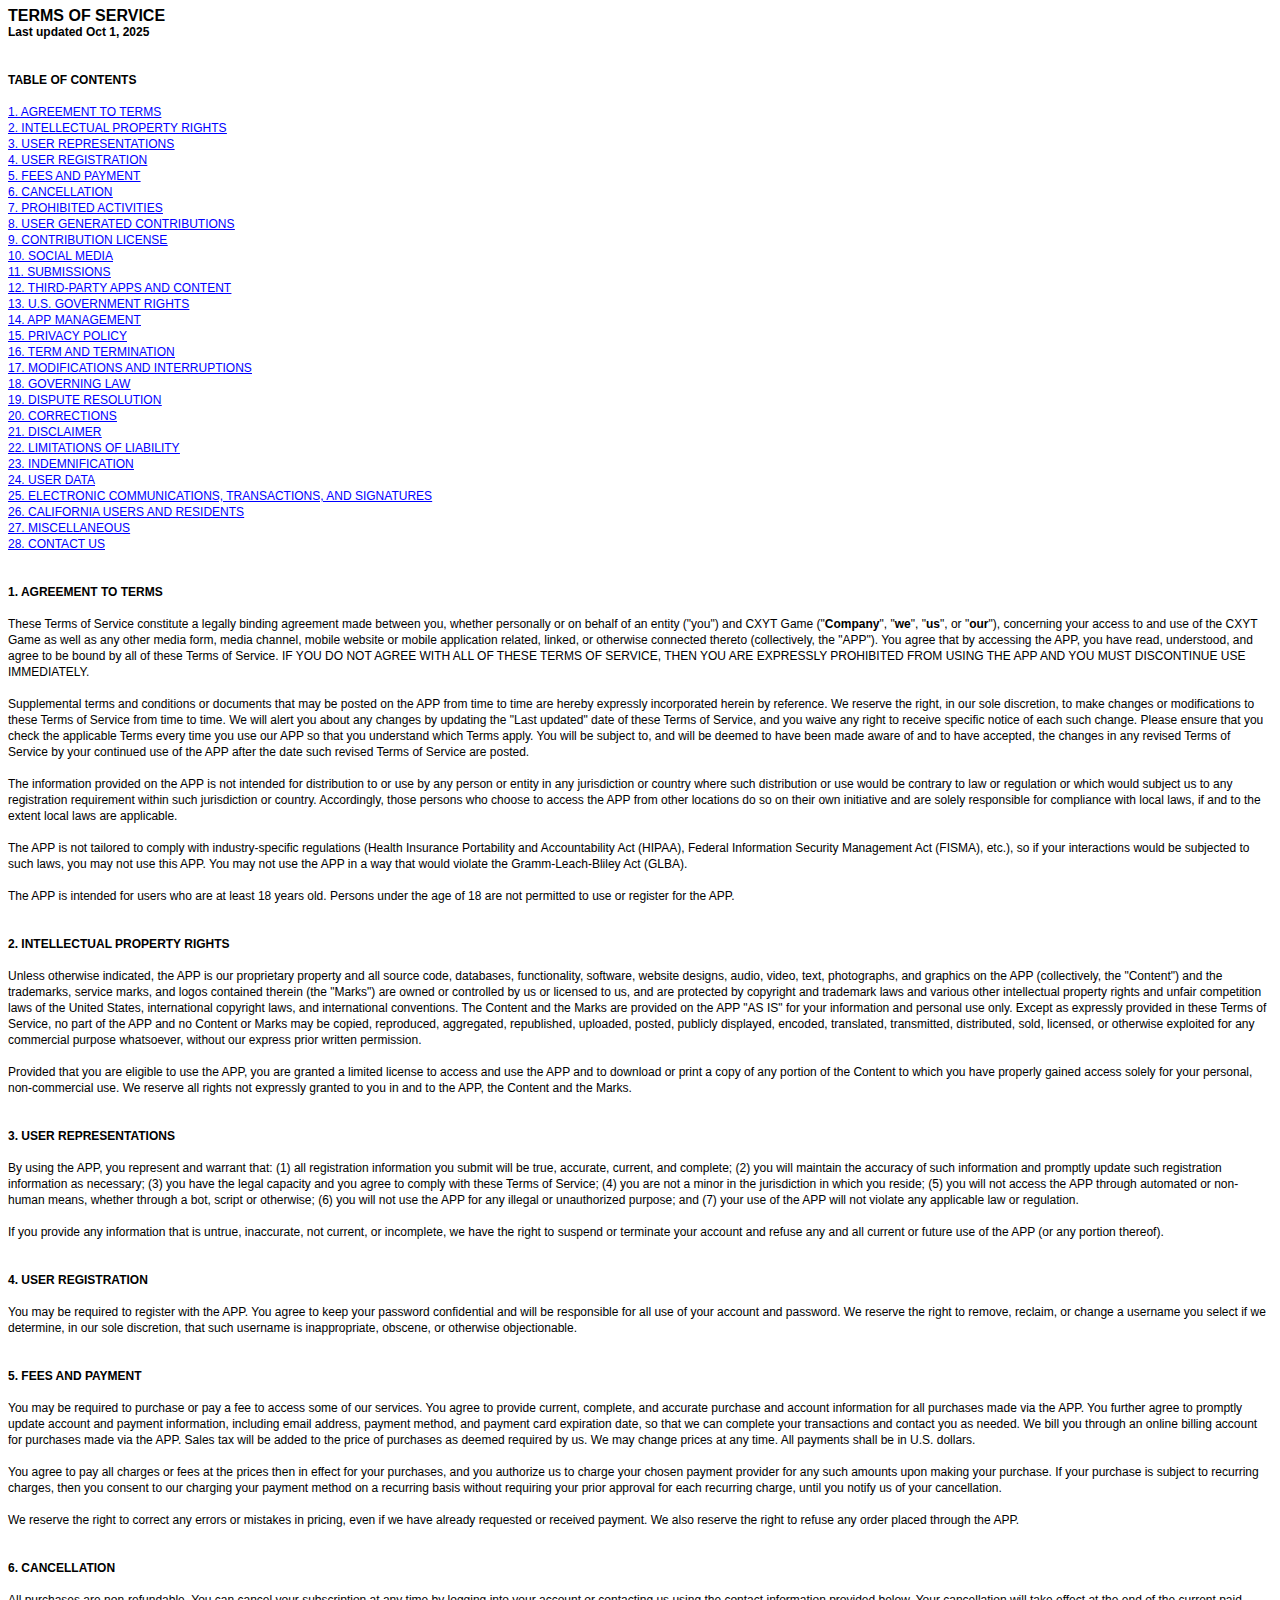
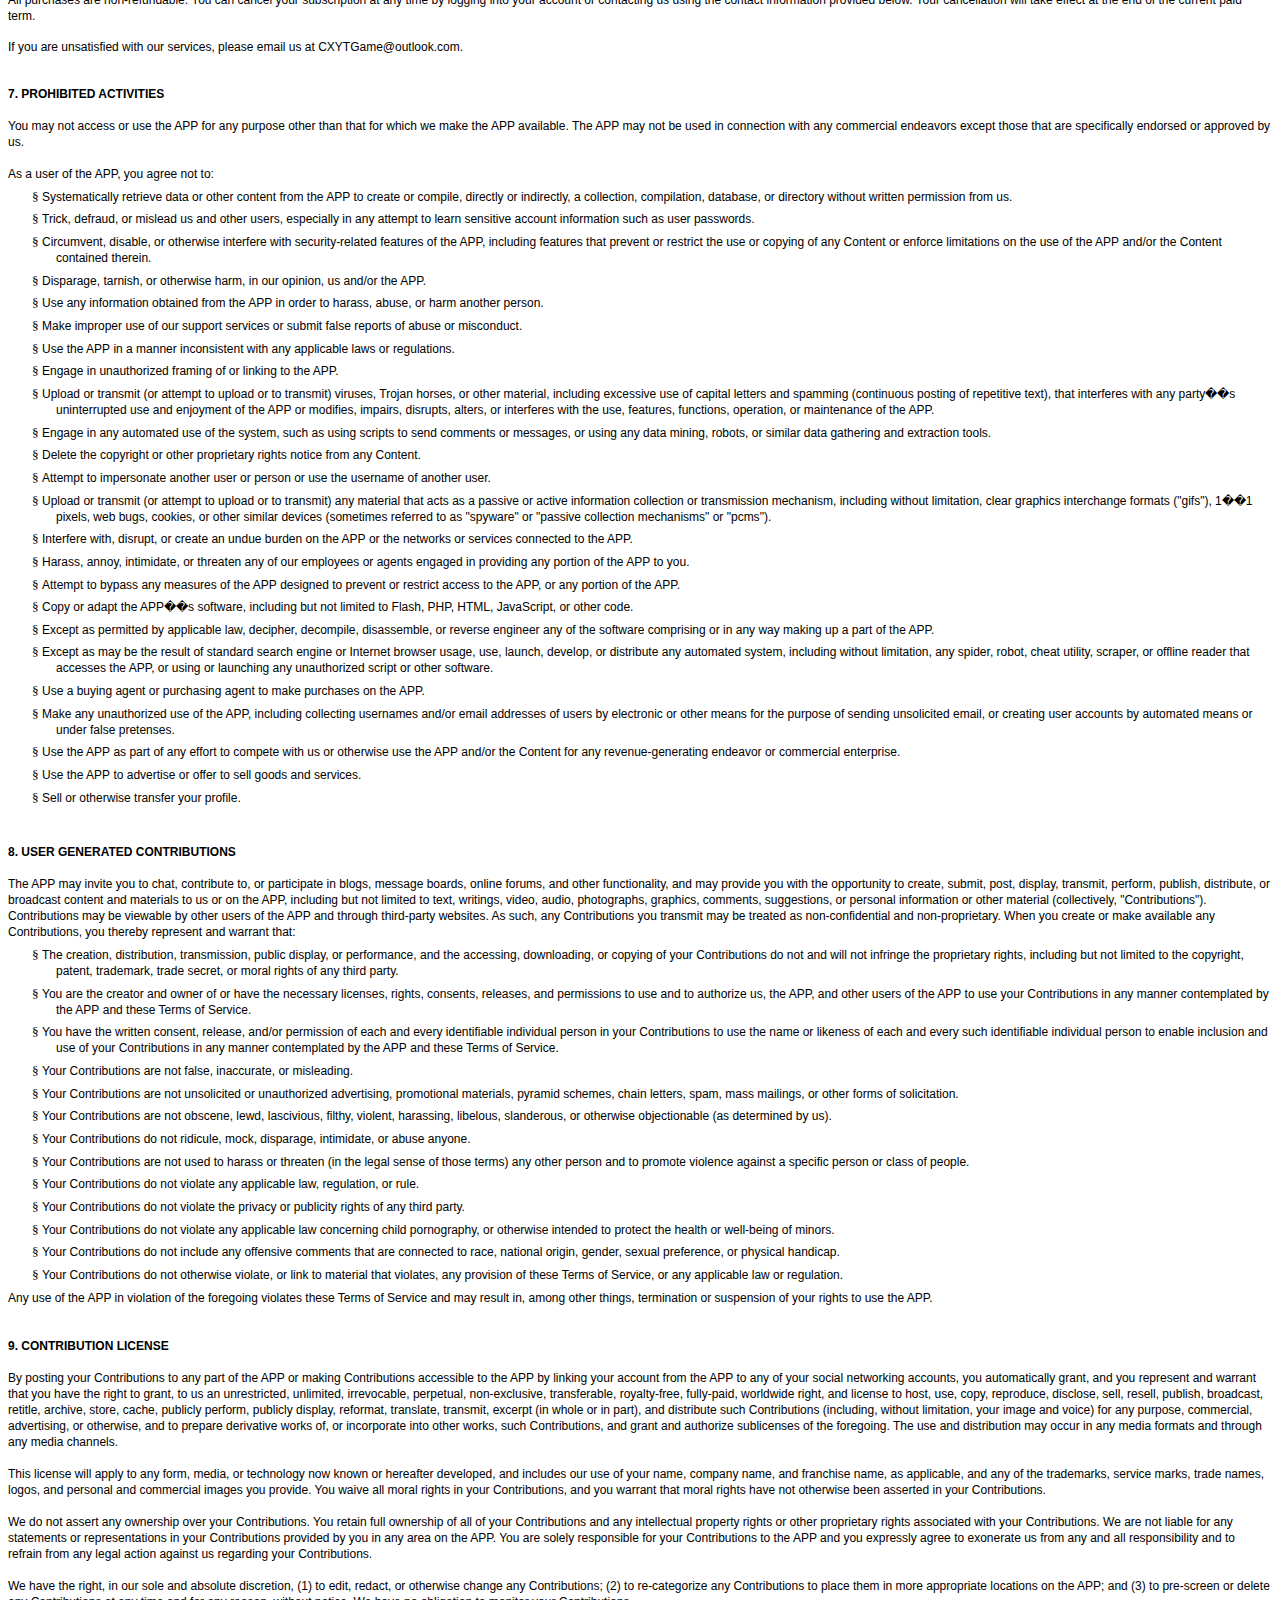
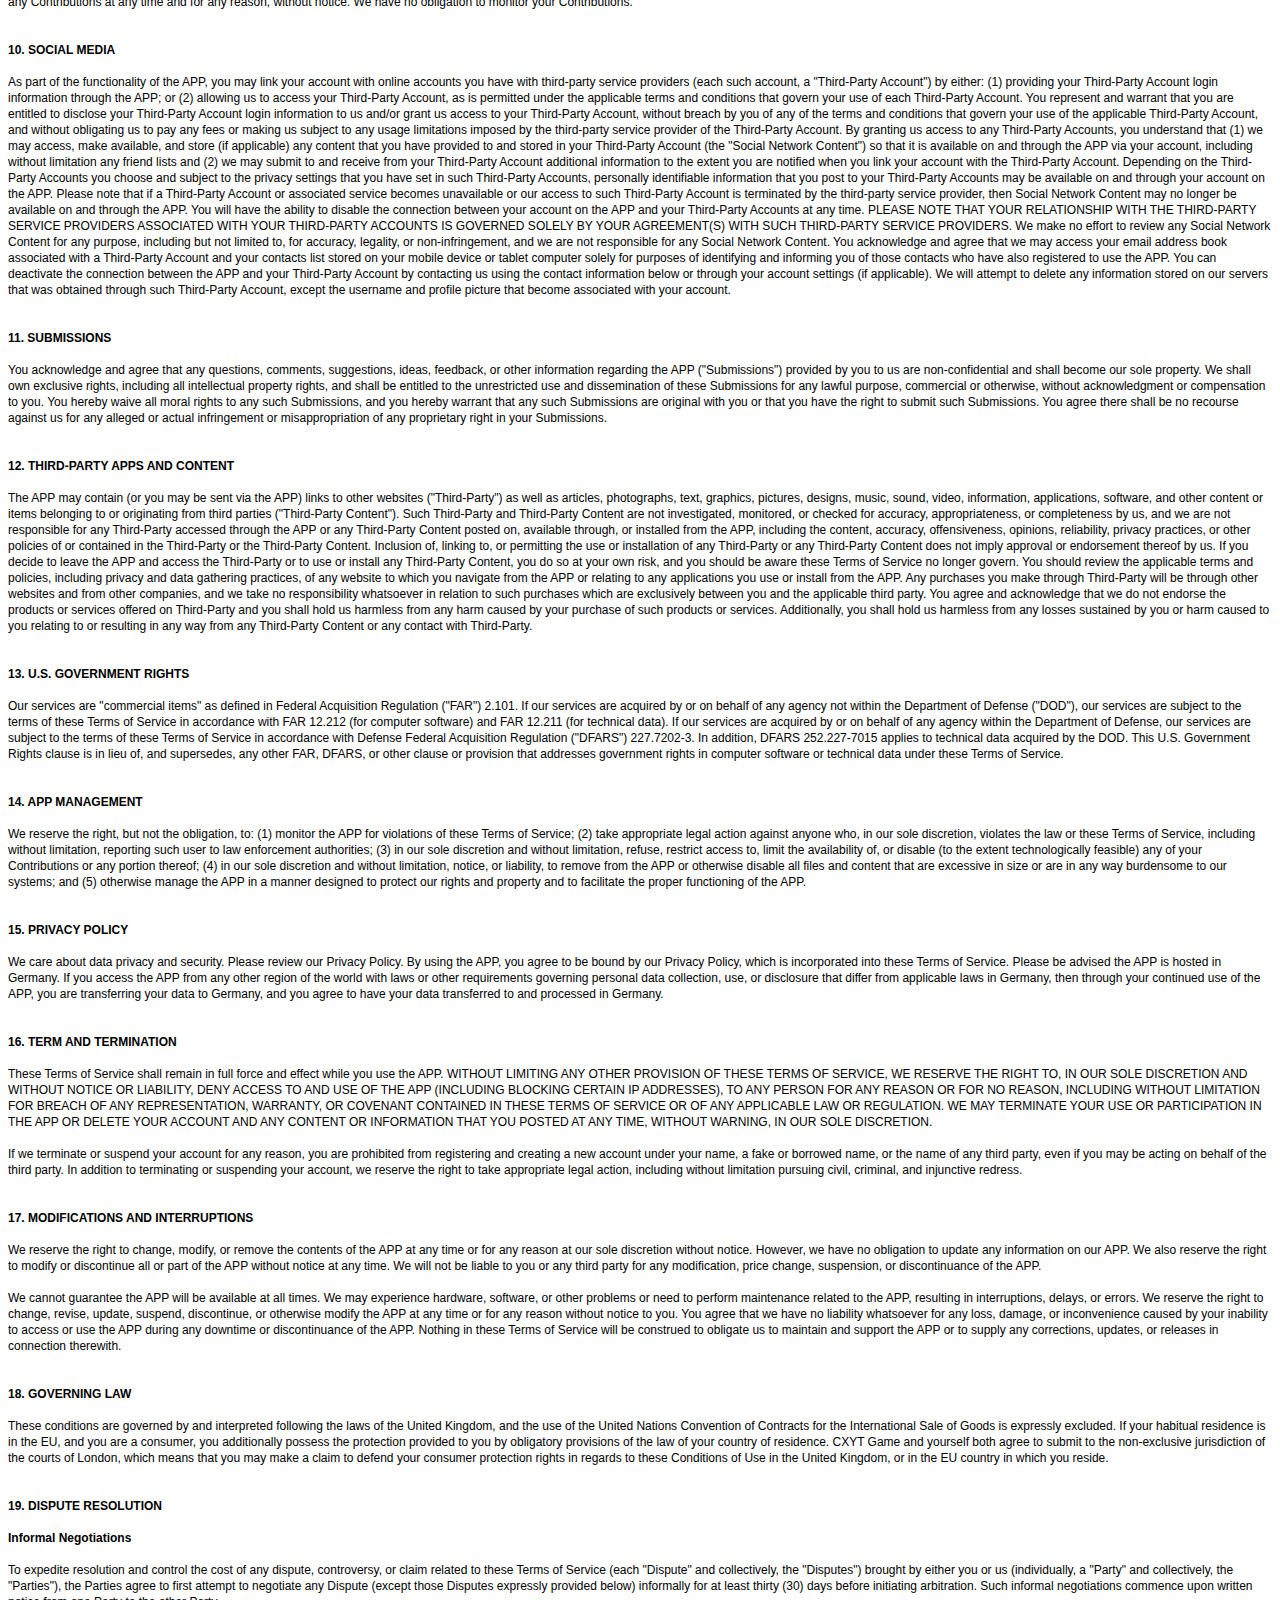
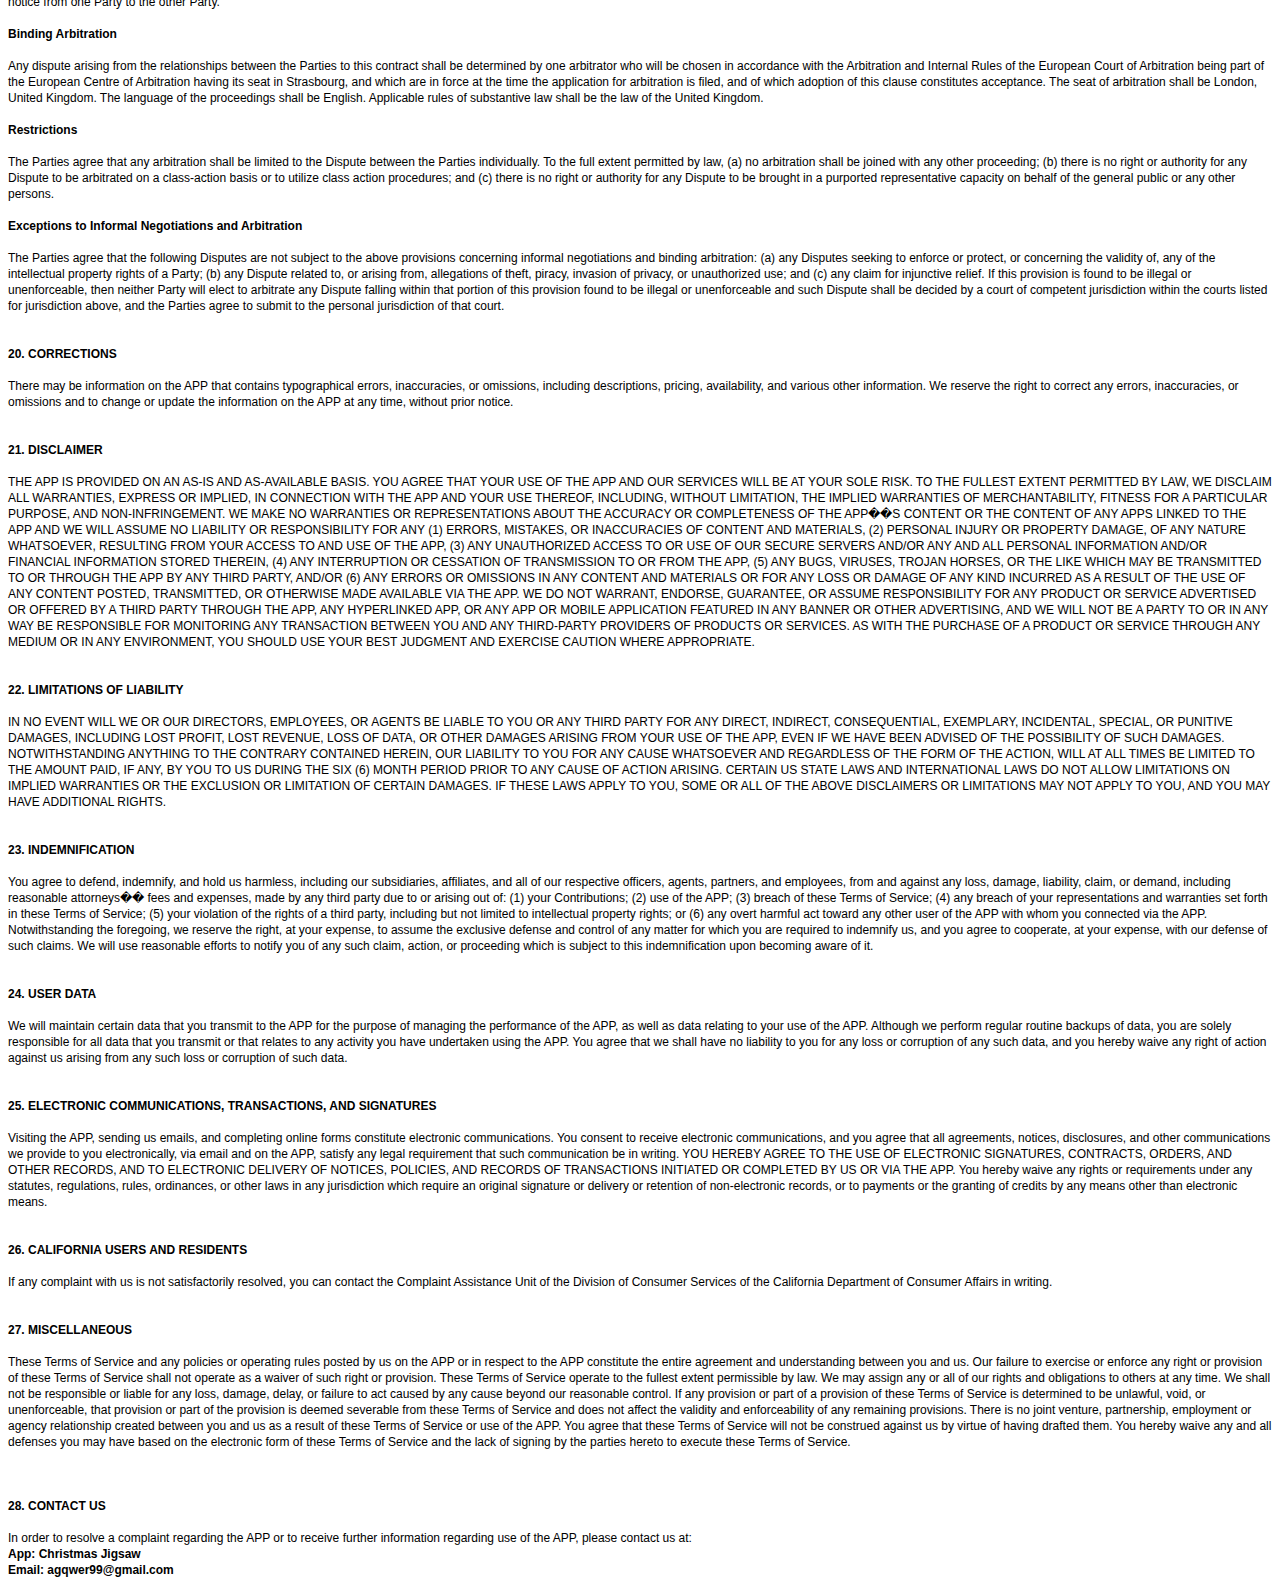
<file: agreement/tos.html>
<html xmlns:o="urn:schemas-microsoft-com:office:office" xmlns:w="urn:schemas-microsoft-com:office:word" xmlns:dt="uuid:C2F41010-65B3-11d1-A29F-00AA00C14882" xmlns="http://www.w3.org/TR/REC-html40"><head><meta http-equiv=Content-Type  content="text/html; charset=utf-8" ><meta name=ProgId  content=Word.Document ><meta name=Generator  content="Microsoft Word 14" ><meta name=Originator  content="Microsoft Word 14" ><link rel=File-List  href="TERMS OF SERVICE.files/filelist.xml" ><title></title><!--[if gte mso 9]><xml><o:DocumentProperties><o:Author>������</o:Author><o:LastAuthor>������</o:LastAuthor><o:Revision>1</o:Revision><o:Pages>1</o:Pages><o:Lines>1</o:Lines><o:Paragraphs>1</o:Paragraphs></o:DocumentProperties><o:CustomDocumentProperties><o:KSOProductBuildVer dt:dt="string" >2052-12.1.0.15933</o:KSOProductBuildVer><o:ICV dt:dt="string" >CE1E3C76B958442EB6E267945FA95BF1_13</o:ICV></o:CustomDocumentProperties></xml><![endif]--><!--[if gte mso 9]><xml><o:OfficeDocumentSettings></o:OfficeDocumentSettings></xml><![endif]--><!--[if gte mso 9]><xml><w:WordDocument><w:BrowserLevel>MicrosoftInternetExplorer4</w:BrowserLevel><w:DisplayHorizontalDrawingGridEvery>0</w:DisplayHorizontalDrawingGridEvery><w:DisplayVerticalDrawingGridEvery>2</w:DisplayVerticalDrawingGridEvery><w:DocumentKind>DocumentNotSpecified</w:DocumentKind><w:DrawingGridVerticalSpacing>7.8 ��</w:DrawingGridVerticalSpacing><w:View>Web</w:View><w:Compatibility><w:AdjustLineHeightInTable/><w:DontGrowAutofit/><w:BalanceSingleByteDoubleByteWidth/><w:DoNotExpandShiftReturn/><w:UseFELayout/></w:Compatibility><w:Zoom>0</w:Zoom></w:WordDocument></xml><![endif]--><!--[if gte mso 9]><xml><w:LatentStyles DefLockedState="false"  DefUnhideWhenUsed="true"  DefSemiHidden="true"  DefQFormat="false"  DefPriority="99"  LatentStyleCount="260" >
<w:LsdException Locked="false"  Priority="99"  SemiHidden="false"  Name="Normal" ></w:LsdException>
<w:LsdException Locked="false"  Priority="0"  SemiHidden="false"  UnhideWhenUsed="false"  QFormat="true"  Name="heading 1" ></w:LsdException>
<w:LsdException Locked="false"  Priority="0"  SemiHidden="false"  UnhideWhenUsed="false"  QFormat="true"  Name="heading 2" ></w:LsdException>
<w:LsdException Locked="false"  Priority="0"  SemiHidden="false"  UnhideWhenUsed="false"  QFormat="true"  Name="heading 3" ></w:LsdException>
<w:LsdException Locked="false"  Priority="0"  SemiHidden="false"  UnhideWhenUsed="false"  QFormat="true"  Name="heading 4" ></w:LsdException>
<w:LsdException Locked="false"  Priority="0"  SemiHidden="false"  UnhideWhenUsed="false"  QFormat="true"  Name="heading 5" ></w:LsdException>
<w:LsdException Locked="false"  Priority="0"  SemiHidden="false"  UnhideWhenUsed="false"  QFormat="true"  Name="heading 6" ></w:LsdException>
<w:LsdException Locked="false"  Priority="0"  SemiHidden="false"  UnhideWhenUsed="false"  QFormat="true"  Name="heading 7" ></w:LsdException>
<w:LsdException Locked="false"  Priority="0"  SemiHidden="false"  UnhideWhenUsed="false"  QFormat="true"  Name="heading 8" ></w:LsdException>
<w:LsdException Locked="false"  Priority="0"  SemiHidden="false"  UnhideWhenUsed="false"  QFormat="true"  Name="heading 9" ></w:LsdException>
<w:LsdException Locked="false"  Priority="0"  SemiHidden="false"  UnhideWhenUsed="false"  Name="index 1" ></w:LsdException>
<w:LsdException Locked="false"  Priority="0"  SemiHidden="false"  UnhideWhenUsed="false"  Name="index 2" ></w:LsdException>
<w:LsdException Locked="false"  Priority="0"  SemiHidden="false"  UnhideWhenUsed="false"  Name="index 3" ></w:LsdException>
<w:LsdException Locked="false"  Priority="0"  SemiHidden="false"  UnhideWhenUsed="false"  Name="index 4" ></w:LsdException>
<w:LsdException Locked="false"  Priority="0"  SemiHidden="false"  UnhideWhenUsed="false"  Name="index 5" ></w:LsdException>
<w:LsdException Locked="false"  Priority="0"  SemiHidden="false"  UnhideWhenUsed="false"  Name="index 6" ></w:LsdException>
<w:LsdException Locked="false"  Priority="0"  SemiHidden="false"  UnhideWhenUsed="false"  Name="index 7" ></w:LsdException>
<w:LsdException Locked="false"  Priority="0"  SemiHidden="false"  UnhideWhenUsed="false"  Name="index 8" ></w:LsdException>
<w:LsdException Locked="false"  Priority="0"  SemiHidden="false"  UnhideWhenUsed="false"  Name="index 9" ></w:LsdException>
<w:LsdException Locked="false"  Priority="0"  SemiHidden="false"  UnhideWhenUsed="false"  Name="toc 1" ></w:LsdException>
<w:LsdException Locked="false"  Priority="0"  SemiHidden="false"  UnhideWhenUsed="false"  Name="toc 2" ></w:LsdException>
<w:LsdException Locked="false"  Priority="0"  SemiHidden="false"  UnhideWhenUsed="false"  Name="toc 3" ></w:LsdException>
<w:LsdException Locked="false"  Priority="0"  SemiHidden="false"  UnhideWhenUsed="false"  Name="toc 4" ></w:LsdException>
<w:LsdException Locked="false"  Priority="0"  SemiHidden="false"  UnhideWhenUsed="false"  Name="toc 5" ></w:LsdException>
<w:LsdException Locked="false"  Priority="0"  SemiHidden="false"  UnhideWhenUsed="false"  Name="toc 6" ></w:LsdException>
<w:LsdException Locked="false"  Priority="0"  SemiHidden="false"  UnhideWhenUsed="false"  Name="toc 7" ></w:LsdException>
<w:LsdException Locked="false"  Priority="0"  SemiHidden="false"  UnhideWhenUsed="false"  Name="toc 8" ></w:LsdException>
<w:LsdException Locked="false"  Priority="0"  SemiHidden="false"  UnhideWhenUsed="false"  Name="toc 9" ></w:LsdException>
<w:LsdException Locked="false"  Priority="0"  SemiHidden="false"  UnhideWhenUsed="false"  Name="Normal Indent" ></w:LsdException>
<w:LsdException Locked="false"  Priority="0"  SemiHidden="false"  UnhideWhenUsed="false"  Name="footnote text" ></w:LsdException>
<w:LsdException Locked="false"  Priority="0"  SemiHidden="false"  UnhideWhenUsed="false"  Name="annotation text" ></w:LsdException>
<w:LsdException Locked="false"  Priority="0"  SemiHidden="false"  UnhideWhenUsed="false"  Name="header" ></w:LsdException>
<w:LsdException Locked="false"  Priority="0"  SemiHidden="false"  UnhideWhenUsed="false"  Name="footer" ></w:LsdException>
<w:LsdException Locked="false"  Priority="0"  SemiHidden="false"  UnhideWhenUsed="false"  Name="index heading" ></w:LsdException>
<w:LsdException Locked="false"  Priority="0"  SemiHidden="false"  UnhideWhenUsed="false"  QFormat="true"  Name="caption" ></w:LsdException>
<w:LsdException Locked="false"  Priority="0"  SemiHidden="false"  UnhideWhenUsed="false"  Name="table of figures" ></w:LsdException>
<w:LsdException Locked="false"  Priority="0"  SemiHidden="false"  UnhideWhenUsed="false"  Name="envelope address" ></w:LsdException>
<w:LsdException Locked="false"  Priority="0"  SemiHidden="false"  UnhideWhenUsed="false"  Name="envelope return" ></w:LsdException>
<w:LsdException Locked="false"  Priority="0"  SemiHidden="false"  UnhideWhenUsed="false"  Name="footnote reference" ></w:LsdException>
<w:LsdException Locked="false"  Priority="0"  SemiHidden="false"  UnhideWhenUsed="false"  Name="annotation reference" ></w:LsdException>
<w:LsdException Locked="false"  Priority="0"  SemiHidden="false"  UnhideWhenUsed="false"  Name="line number" ></w:LsdException>
<w:LsdException Locked="false"  Priority="0"  SemiHidden="false"  UnhideWhenUsed="false"  Name="page number" ></w:LsdException>
<w:LsdException Locked="false"  Priority="0"  SemiHidden="false"  UnhideWhenUsed="false"  Name="endnote reference" ></w:LsdException>
<w:LsdException Locked="false"  Priority="0"  SemiHidden="false"  UnhideWhenUsed="false"  Name="endnote text" ></w:LsdException>
<w:LsdException Locked="false"  Priority="0"  SemiHidden="false"  UnhideWhenUsed="false"  Name="table of authorities" ></w:LsdException>
<w:LsdException Locked="false"  Priority="0"  SemiHidden="false"  UnhideWhenUsed="false"  Name="macro" ></w:LsdException>
<w:LsdException Locked="false"  Priority="0"  SemiHidden="false"  UnhideWhenUsed="false"  Name="toa heading" ></w:LsdException>
<w:LsdException Locked="false"  Priority="0"  SemiHidden="false"  UnhideWhenUsed="false"  Name="List" ></w:LsdException>
<w:LsdException Locked="false"  Priority="0"  SemiHidden="false"  UnhideWhenUsed="false"  Name="List Bullet" ></w:LsdException>
<w:LsdException Locked="false"  Priority="0"  SemiHidden="false"  UnhideWhenUsed="false"  Name="List Number" ></w:LsdException>
<w:LsdException Locked="false"  Priority="0"  SemiHidden="false"  UnhideWhenUsed="false"  Name="List 2" ></w:LsdException>
<w:LsdException Locked="false"  Priority="0"  SemiHidden="false"  UnhideWhenUsed="false"  Name="List 3" ></w:LsdException>
<w:LsdException Locked="false"  Priority="0"  SemiHidden="false"  UnhideWhenUsed="false"  Name="List 4" ></w:LsdException>
<w:LsdException Locked="false"  Priority="0"  SemiHidden="false"  UnhideWhenUsed="false"  Name="List 5" ></w:LsdException>
<w:LsdException Locked="false"  Priority="0"  SemiHidden="false"  UnhideWhenUsed="false"  Name="List Bullet 2" ></w:LsdException>
<w:LsdException Locked="false"  Priority="0"  SemiHidden="false"  UnhideWhenUsed="false"  Name="List Bullet 3" ></w:LsdException>
<w:LsdException Locked="false"  Priority="0"  SemiHidden="false"  UnhideWhenUsed="false"  Name="List Bullet 4" ></w:LsdException>
<w:LsdException Locked="false"  Priority="0"  SemiHidden="false"  UnhideWhenUsed="false"  Name="List Bullet 5" ></w:LsdException>
<w:LsdException Locked="false"  Priority="0"  SemiHidden="false"  UnhideWhenUsed="false"  Name="List Number 2" ></w:LsdException>
<w:LsdException Locked="false"  Priority="0"  SemiHidden="false"  UnhideWhenUsed="false"  Name="List Number 3" ></w:LsdException>
<w:LsdException Locked="false"  Priority="0"  SemiHidden="false"  UnhideWhenUsed="false"  Name="List Number 4" ></w:LsdException>
<w:LsdException Locked="false"  Priority="0"  SemiHidden="false"  UnhideWhenUsed="false"  Name="List Number 5" ></w:LsdException>
<w:LsdException Locked="false"  Priority="0"  SemiHidden="false"  UnhideWhenUsed="false"  QFormat="true"  Name="Title" ></w:LsdException>
<w:LsdException Locked="false"  Priority="0"  SemiHidden="false"  UnhideWhenUsed="false"  Name="Closing" ></w:LsdException>
<w:LsdException Locked="false"  Priority="0"  SemiHidden="false"  UnhideWhenUsed="false"  Name="Signature" ></w:LsdException>
<w:LsdException Locked="false"  Priority="99"  SemiHidden="false"  Name="Default Paragraph Font" ></w:LsdException>
<w:LsdException Locked="false"  Priority="0"  SemiHidden="false"  UnhideWhenUsed="false"  Name="Body Text" ></w:LsdException>
<w:LsdException Locked="false"  Priority="0"  SemiHidden="false"  UnhideWhenUsed="false"  Name="Body Text Indent" ></w:LsdException>
<w:LsdException Locked="false"  Priority="0"  SemiHidden="false"  UnhideWhenUsed="false"  Name="List Continue" ></w:LsdException>
<w:LsdException Locked="false"  Priority="0"  SemiHidden="false"  UnhideWhenUsed="false"  Name="List Continue 2" ></w:LsdException>
<w:LsdException Locked="false"  Priority="0"  SemiHidden="false"  UnhideWhenUsed="false"  Name="List Continue 3" ></w:LsdException>
<w:LsdException Locked="false"  Priority="0"  SemiHidden="false"  UnhideWhenUsed="false"  Name="List Continue 4" ></w:LsdException>
<w:LsdException Locked="false"  Priority="0"  SemiHidden="false"  UnhideWhenUsed="false"  Name="List Continue 5" ></w:LsdException>
<w:LsdException Locked="false"  Priority="0"  SemiHidden="false"  UnhideWhenUsed="false"  Name="Message Header" ></w:LsdException>
<w:LsdException Locked="false"  Priority="0"  SemiHidden="false"  UnhideWhenUsed="false"  QFormat="true"  Name="Subtitle" ></w:LsdException>
<w:LsdException Locked="false"  Priority="0"  SemiHidden="false"  UnhideWhenUsed="false"  Name="Salutation" ></w:LsdException>
<w:LsdException Locked="false"  Priority="0"  SemiHidden="false"  UnhideWhenUsed="false"  Name="Date" ></w:LsdException>
<w:LsdException Locked="false"  Priority="0"  SemiHidden="false"  UnhideWhenUsed="false"  Name="Body Text First Indent" ></w:LsdException>
<w:LsdException Locked="false"  Priority="0"  SemiHidden="false"  UnhideWhenUsed="false"  Name="Body Text First Indent 2" ></w:LsdException>
<w:LsdException Locked="false"  Priority="0"  SemiHidden="false"  UnhideWhenUsed="false"  Name="Note Heading" ></w:LsdException>
<w:LsdException Locked="false"  Priority="0"  SemiHidden="false"  UnhideWhenUsed="false"  Name="Body Text 2" ></w:LsdException>
<w:LsdException Locked="false"  Priority="0"  SemiHidden="false"  UnhideWhenUsed="false"  Name="Body Text 3" ></w:LsdException>
<w:LsdException Locked="false"  Priority="0"  SemiHidden="false"  UnhideWhenUsed="false"  Name="Body Text Indent 2" ></w:LsdException>
<w:LsdException Locked="false"  Priority="0"  SemiHidden="false"  UnhideWhenUsed="false"  Name="Body Text Indent 3" ></w:LsdException>
<w:LsdException Locked="false"  Priority="0"  SemiHidden="false"  UnhideWhenUsed="false"  Name="Block Text" ></w:LsdException>
<w:LsdException Locked="false"  Priority="0"  SemiHidden="false"  UnhideWhenUsed="false"  Name="Hyperlink" ></w:LsdException>
<w:LsdException Locked="false"  Priority="0"  SemiHidden="false"  UnhideWhenUsed="false"  Name="FollowedHyperlink" ></w:LsdException>
<w:LsdException Locked="false"  Priority="0"  SemiHidden="false"  UnhideWhenUsed="false"  QFormat="true"  Name="Strong" ></w:LsdException>
<w:LsdException Locked="false"  Priority="0"  SemiHidden="false"  UnhideWhenUsed="false"  QFormat="true"  Name="Emphasis" ></w:LsdException>
<w:LsdException Locked="false"  Priority="0"  SemiHidden="false"  UnhideWhenUsed="false"  Name="Document Map" ></w:LsdException>
<w:LsdException Locked="false"  Priority="0"  SemiHidden="false"  UnhideWhenUsed="false"  Name="Plain Text" ></w:LsdException>
<w:LsdException Locked="false"  Priority="0"  SemiHidden="false"  UnhideWhenUsed="false"  Name="E-mail Signature" ></w:LsdException>
<w:LsdException Locked="false"  Priority="0"  SemiHidden="false"  UnhideWhenUsed="false"  Name="Normal (Web)" ></w:LsdException>
<w:LsdException Locked="false"  Priority="0"  SemiHidden="false"  UnhideWhenUsed="false"  Name="HTML Acronym" ></w:LsdException>
<w:LsdException Locked="false"  Priority="0"  SemiHidden="false"  UnhideWhenUsed="false"  Name="HTML Address" ></w:LsdException>
<w:LsdException Locked="false"  Priority="0"  SemiHidden="false"  UnhideWhenUsed="false"  Name="HTML Cite" ></w:LsdException>
<w:LsdException Locked="false"  Priority="0"  SemiHidden="false"  UnhideWhenUsed="false"  Name="HTML Code" ></w:LsdException>
<w:LsdException Locked="false"  Priority="0"  SemiHidden="false"  UnhideWhenUsed="false"  Name="HTML Definition" ></w:LsdException>
<w:LsdException Locked="false"  Priority="0"  SemiHidden="false"  UnhideWhenUsed="false"  Name="HTML Keyboard" ></w:LsdException>
<w:LsdException Locked="false"  Priority="0"  SemiHidden="false"  UnhideWhenUsed="false"  Name="HTML Preformatted" ></w:LsdException>
<w:LsdException Locked="false"  Priority="0"  SemiHidden="false"  UnhideWhenUsed="false"  Name="HTML Sample" ></w:LsdException>
<w:LsdException Locked="false"  Priority="0"  SemiHidden="false"  UnhideWhenUsed="false"  Name="HTML Typewriter" ></w:LsdException>
<w:LsdException Locked="false"  Priority="0"  SemiHidden="false"  UnhideWhenUsed="false"  Name="HTML Variable" ></w:LsdException>
<w:LsdException Locked="false"  Priority="99"  SemiHidden="false"  Name="Normal Table" ></w:LsdException>
<w:LsdException Locked="false"  Priority="0"  SemiHidden="false"  UnhideWhenUsed="false"  Name="annotation subject" ></w:LsdException>
<w:LsdException Locked="false"  Priority="99"  SemiHidden="false"  Name="No List" ></w:LsdException>
<w:LsdException Locked="false"  Priority="99"  SemiHidden="false"  Name="1 / a / i" ></w:LsdException>
<w:LsdException Locked="false"  Priority="99"  SemiHidden="false"  Name="1 / 1.1 / 1.1.1" ></w:LsdException>
<w:LsdException Locked="false"  Priority="99"  SemiHidden="false"  Name="Article / Section" ></w:LsdException>
<w:LsdException Locked="false"  Priority="99"  SemiHidden="false"  Name="Table Simple 1" ></w:LsdException>
<w:LsdException Locked="false"  Priority="99"  SemiHidden="false"  Name="Table Simple 2" ></w:LsdException>
<w:LsdException Locked="false"  Priority="99"  SemiHidden="false"  Name="Table Simple 3" ></w:LsdException>
<w:LsdException Locked="false"  Priority="99"  SemiHidden="false"  Name="Table Classic 1" ></w:LsdException>
<w:LsdException Locked="false"  Priority="99"  SemiHidden="false"  Name="Table Classic 2" ></w:LsdException>
<w:LsdException Locked="false"  Priority="99"  SemiHidden="false"  Name="Table Classic 3" ></w:LsdException>
<w:LsdException Locked="false"  Priority="99"  SemiHidden="false"  Name="Table Classic 4" ></w:LsdException>
<w:LsdException Locked="false"  Priority="99"  SemiHidden="false"  Name="Table Colorful 1" ></w:LsdException>
<w:LsdException Locked="false"  Priority="99"  SemiHidden="false"  Name="Table Colorful 2" ></w:LsdException>
<w:LsdException Locked="false"  Priority="99"  SemiHidden="false"  Name="Table Colorful 3" ></w:LsdException>
<w:LsdException Locked="false"  Priority="99"  SemiHidden="false"  Name="Table Columns 1" ></w:LsdException>
<w:LsdException Locked="false"  Priority="99"  SemiHidden="false"  Name="Table Columns 2" ></w:LsdException>
<w:LsdException Locked="false"  Priority="99"  SemiHidden="false"  Name="Table Columns 3" ></w:LsdException>
<w:LsdException Locked="false"  Priority="99"  SemiHidden="false"  Name="Table Columns 4" ></w:LsdException>
<w:LsdException Locked="false"  Priority="99"  SemiHidden="false"  Name="Table Columns 5" ></w:LsdException>
<w:LsdException Locked="false"  Priority="99"  SemiHidden="false"  Name="Table Grid 1" ></w:LsdException>
<w:LsdException Locked="false"  Priority="99"  SemiHidden="false"  Name="Table Grid 2" ></w:LsdException>
<w:LsdException Locked="false"  Priority="99"  SemiHidden="false"  Name="Table Grid 3" ></w:LsdException>
<w:LsdException Locked="false"  Priority="99"  SemiHidden="false"  Name="Table Grid 4" ></w:LsdException>
<w:LsdException Locked="false"  Priority="99"  SemiHidden="false"  Name="Table Grid 5" ></w:LsdException>
<w:LsdException Locked="false"  Priority="99"  SemiHidden="false"  Name="Table Grid 6" ></w:LsdException>
<w:LsdException Locked="false"  Priority="99"  SemiHidden="false"  Name="Table Grid 7" ></w:LsdException>
<w:LsdException Locked="false"  Priority="99"  SemiHidden="false"  Name="Table Grid 8" ></w:LsdException>
<w:LsdException Locked="false"  Priority="99"  SemiHidden="false"  Name="Table List 1" ></w:LsdException>
<w:LsdException Locked="false"  Priority="99"  SemiHidden="false"  Name="Table List 2" ></w:LsdException>
<w:LsdException Locked="false"  Priority="99"  SemiHidden="false"  Name="Table List 3" ></w:LsdException>
<w:LsdException Locked="false"  Priority="99"  SemiHidden="false"  Name="Table List 4" ></w:LsdException>
<w:LsdException Locked="false"  Priority="99"  SemiHidden="false"  Name="Table List 5" ></w:LsdException>
<w:LsdException Locked="false"  Priority="99"  SemiHidden="false"  Name="Table List 6" ></w:LsdException>
<w:LsdException Locked="false"  Priority="99"  SemiHidden="false"  Name="Table List 7" ></w:LsdException>
<w:LsdException Locked="false"  Priority="99"  SemiHidden="false"  Name="Table List 8" ></w:LsdException>
<w:LsdException Locked="false"  Priority="99"  SemiHidden="false"  Name="Table 3D effects 1" ></w:LsdException>
<w:LsdException Locked="false"  Priority="99"  SemiHidden="false"  Name="Table 3D effects 2" ></w:LsdException>
<w:LsdException Locked="false"  Priority="99"  SemiHidden="false"  Name="Table 3D effects 3" ></w:LsdException>
<w:LsdException Locked="false"  Priority="99"  SemiHidden="false"  Name="Table Contemporary" ></w:LsdException>
<w:LsdException Locked="false"  Priority="99"  SemiHidden="false"  Name="Table Elegant" ></w:LsdException>
<w:LsdException Locked="false"  Priority="99"  SemiHidden="false"  Name="Table Professional" ></w:LsdException>
<w:LsdException Locked="false"  Priority="99"  SemiHidden="false"  Name="Table Subtle 1" ></w:LsdException>
<w:LsdException Locked="false"  Priority="99"  SemiHidden="false"  Name="Table Subtle 2" ></w:LsdException>
<w:LsdException Locked="false"  Priority="99"  SemiHidden="false"  Name="Table Web 1" ></w:LsdException>
<w:LsdException Locked="false"  Priority="99"  SemiHidden="false"  Name="Table Web 2" ></w:LsdException>
<w:LsdException Locked="false"  Priority="99"  SemiHidden="false"  Name="Table Web 3" ></w:LsdException>
<w:LsdException Locked="false"  Priority="0"  SemiHidden="false"  UnhideWhenUsed="false"  Name="Balloon Text" ></w:LsdException>
<w:LsdException Locked="false"  Priority="99"  SemiHidden="false"  Name="Table Grid" ></w:LsdException>
<w:LsdException Locked="false"  Priority="99"  SemiHidden="false"  Name="Table Theme" ></w:LsdException>
<w:LsdException Locked="false"  Priority="99"  SemiHidden="false"  Name="Placeholder Text" ></w:LsdException>
<w:LsdException Locked="false"  Priority="99"  SemiHidden="false"  Name="No Spacing" ></w:LsdException>
<w:LsdException Locked="false"  Priority="99"  SemiHidden="false"  Name="Light Shading" ></w:LsdException>
<w:LsdException Locked="false"  Priority="99"  SemiHidden="false"  Name="Light List" ></w:LsdException>
<w:LsdException Locked="false"  Priority="99"  SemiHidden="false"  Name="Light Grid" ></w:LsdException>
<w:LsdException Locked="false"  Priority="99"  SemiHidden="false"  Name="Medium Shading 1" ></w:LsdException>
<w:LsdException Locked="false"  Priority="99"  SemiHidden="false"  Name="Medium Shading 2" ></w:LsdException>
<w:LsdException Locked="false"  Priority="99"  SemiHidden="false"  Name="Medium List 1" ></w:LsdException>
<w:LsdException Locked="false"  Priority="99"  SemiHidden="false"  Name="Medium List 2" ></w:LsdException>
<w:LsdException Locked="false"  Priority="99"  SemiHidden="false"  Name="Medium Grid 1" ></w:LsdException>
<w:LsdException Locked="false"  Priority="99"  SemiHidden="false"  Name="Medium Grid 2" ></w:LsdException>
<w:LsdException Locked="false"  Priority="99"  SemiHidden="false"  Name="Medium Grid 3" ></w:LsdException>
<w:LsdException Locked="false"  Priority="99"  SemiHidden="false"  Name="Dark List" ></w:LsdException>
<w:LsdException Locked="false"  Priority="99"  SemiHidden="false"  Name="Colorful Shading" ></w:LsdException>
<w:LsdException Locked="false"  Priority="99"  SemiHidden="false"  Name="Colorful List" ></w:LsdException>
<w:LsdException Locked="false"  Priority="99"  SemiHidden="false"  Name="Colorful Grid" ></w:LsdException>
<w:LsdException Locked="false"  Priority="99"  SemiHidden="false"  Name="Light Shading Accent 1" ></w:LsdException>
<w:LsdException Locked="false"  Priority="99"  SemiHidden="false"  Name="Light List Accent 1" ></w:LsdException>
<w:LsdException Locked="false"  Priority="99"  SemiHidden="false"  Name="Light Grid Accent 1" ></w:LsdException>
<w:LsdException Locked="false"  Priority="99"  SemiHidden="false"  Name="Medium Shading 1 Accent 1" ></w:LsdException>
<w:LsdException Locked="false"  Priority="99"  SemiHidden="false"  Name="Medium Shading 2 Accent 1" ></w:LsdException>
<w:LsdException Locked="false"  Priority="99"  SemiHidden="false"  Name="Medium List 1 Accent 1" ></w:LsdException>
<w:LsdException Locked="false"  Priority="99"  SemiHidden="false"  Name="List Paragraph" ></w:LsdException>
<w:LsdException Locked="false"  Priority="99"  SemiHidden="false"  Name="Quote" ></w:LsdException>
<w:LsdException Locked="false"  Priority="99"  SemiHidden="false"  Name="Intense Quote" ></w:LsdException>
<w:LsdException Locked="false"  Priority="99"  SemiHidden="false"  Name="Medium List 2 Accent 1" ></w:LsdException>
<w:LsdException Locked="false"  Priority="99"  SemiHidden="false"  Name="Medium Grid 1 Accent 1" ></w:LsdException>
<w:LsdException Locked="false"  Priority="99"  SemiHidden="false"  Name="Medium Grid 2 Accent 1" ></w:LsdException>
<w:LsdException Locked="false"  Priority="99"  SemiHidden="false"  Name="Medium Grid 3 Accent 1" ></w:LsdException>
<w:LsdException Locked="false"  Priority="99"  SemiHidden="false"  Name="Dark List Accent 1" ></w:LsdException>
<w:LsdException Locked="false"  Priority="99"  SemiHidden="false"  Name="Colorful Shading Accent 1" ></w:LsdException>
<w:LsdException Locked="false"  Priority="99"  SemiHidden="false"  Name="Colorful List Accent 1" ></w:LsdException>
<w:LsdException Locked="false"  Priority="99"  SemiHidden="false"  Name="Colorful Grid Accent 1" ></w:LsdException>
<w:LsdException Locked="false"  Priority="99"  SemiHidden="false"  Name="Light Shading Accent 2" ></w:LsdException>
<w:LsdException Locked="false"  Priority="99"  SemiHidden="false"  Name="Light List Accent 2" ></w:LsdException>
<w:LsdException Locked="false"  Priority="99"  SemiHidden="false"  Name="Light Grid Accent 2" ></w:LsdException>
<w:LsdException Locked="false"  Priority="99"  SemiHidden="false"  Name="Medium Shading 1 Accent 2" ></w:LsdException>
<w:LsdException Locked="false"  Priority="99"  SemiHidden="false"  Name="Medium Shading 2 Accent 2" ></w:LsdException>
<w:LsdException Locked="false"  Priority="99"  SemiHidden="false"  Name="Medium List 1 Accent 2" ></w:LsdException>
<w:LsdException Locked="false"  Priority="99"  SemiHidden="false"  Name="Medium List 2 Accent 2" ></w:LsdException>
<w:LsdException Locked="false"  Priority="99"  SemiHidden="false"  Name="Medium Grid 1 Accent 2" ></w:LsdException>
<w:LsdException Locked="false"  Priority="99"  SemiHidden="false"  Name="Medium Grid 2 Accent 2" ></w:LsdException>
<w:LsdException Locked="false"  Priority="99"  SemiHidden="false"  Name="Medium Grid 3 Accent 2" ></w:LsdException>
<w:LsdException Locked="false"  Priority="99"  SemiHidden="false"  Name="Dark List Accent 2" ></w:LsdException>
<w:LsdException Locked="false"  Priority="99"  SemiHidden="false"  Name="Colorful Shading Accent 2" ></w:LsdException>
<w:LsdException Locked="false"  Priority="99"  SemiHidden="false"  Name="Colorful List Accent 2" ></w:LsdException>
<w:LsdException Locked="false"  Priority="99"  SemiHidden="false"  Name="Colorful Grid Accent 2" ></w:LsdException>
<w:LsdException Locked="false"  Priority="99"  SemiHidden="false"  Name="Light Shading Accent 3" ></w:LsdException>
<w:LsdException Locked="false"  Priority="99"  SemiHidden="false"  Name="Light List Accent 3" ></w:LsdException>
<w:LsdException Locked="false"  Priority="99"  SemiHidden="false"  Name="Light Grid Accent 3" ></w:LsdException>
<w:LsdException Locked="false"  Priority="99"  SemiHidden="false"  Name="Medium Shading 1 Accent 3" ></w:LsdException>
<w:LsdException Locked="false"  Priority="99"  SemiHidden="false"  Name="Medium Shading 2 Accent 3" ></w:LsdException>
<w:LsdException Locked="false"  Priority="99"  SemiHidden="false"  Name="Medium List 1 Accent 3" ></w:LsdException>
<w:LsdException Locked="false"  Priority="99"  SemiHidden="false"  Name="Medium List 2 Accent 3" ></w:LsdException>
<w:LsdException Locked="false"  Priority="99"  SemiHidden="false"  Name="Medium Grid 1 Accent 3" ></w:LsdException>
<w:LsdException Locked="false"  Priority="99"  SemiHidden="false"  Name="Medium Grid 2 Accent 3" ></w:LsdException>
<w:LsdException Locked="false"  Priority="99"  SemiHidden="false"  Name="Medium Grid 3 Accent 3" ></w:LsdException>
<w:LsdException Locked="false"  Priority="99"  SemiHidden="false"  Name="Dark List Accent 3" ></w:LsdException>
<w:LsdException Locked="false"  Priority="99"  SemiHidden="false"  Name="Colorful Shading Accent 3" ></w:LsdException>
<w:LsdException Locked="false"  Priority="99"  SemiHidden="false"  Name="Colorful List Accent 3" ></w:LsdException>
<w:LsdException Locked="false"  Priority="99"  SemiHidden="false"  Name="Colorful Grid Accent 3" ></w:LsdException>
<w:LsdException Locked="false"  Priority="99"  SemiHidden="false"  Name="Light Shading Accent 4" ></w:LsdException>
<w:LsdException Locked="false"  Priority="99"  SemiHidden="false"  Name="Light List Accent 4" ></w:LsdException>
<w:LsdException Locked="false"  Priority="99"  SemiHidden="false"  Name="Light Grid Accent 4" ></w:LsdException>
<w:LsdException Locked="false"  Priority="99"  SemiHidden="false"  Name="Medium Shading 1 Accent 4" ></w:LsdException>
<w:LsdException Locked="false"  Priority="99"  SemiHidden="false"  Name="Medium Shading 2 Accent 4" ></w:LsdException>
<w:LsdException Locked="false"  Priority="99"  SemiHidden="false"  Name="Medium List 1 Accent 4" ></w:LsdException>
<w:LsdException Locked="false"  Priority="99"  SemiHidden="false"  Name="Medium List 2 Accent 4" ></w:LsdException>
<w:LsdException Locked="false"  Priority="99"  SemiHidden="false"  Name="Medium Grid 1 Accent 4" ></w:LsdException>
<w:LsdException Locked="false"  Priority="99"  SemiHidden="false"  Name="Medium Grid 2 Accent 4" ></w:LsdException>
<w:LsdException Locked="false"  Priority="99"  SemiHidden="false"  Name="Medium Grid 3 Accent 4" ></w:LsdException>
<w:LsdException Locked="false"  Priority="99"  SemiHidden="false"  Name="Dark List Accent 4" ></w:LsdException>
<w:LsdException Locked="false"  Priority="99"  SemiHidden="false"  Name="Colorful Shading Accent 4" ></w:LsdException>
<w:LsdException Locked="false"  Priority="99"  SemiHidden="false"  Name="Colorful List Accent 4" ></w:LsdException>
<w:LsdException Locked="false"  Priority="99"  SemiHidden="false"  Name="Colorful Grid Accent 4" ></w:LsdException>
<w:LsdException Locked="false"  Priority="99"  SemiHidden="false"  Name="Light Shading Accent 5" ></w:LsdException>
<w:LsdException Locked="false"  Priority="99"  SemiHidden="false"  Name="Light List Accent 5" ></w:LsdException>
<w:LsdException Locked="false"  Priority="99"  SemiHidden="false"  Name="Light Grid Accent 5" ></w:LsdException>
<w:LsdException Locked="false"  Priority="99"  SemiHidden="false"  Name="Medium Shading 1 Accent 5" ></w:LsdException>
<w:LsdException Locked="false"  Priority="99"  SemiHidden="false"  Name="Medium Shading 2 Accent 5" ></w:LsdException>
<w:LsdException Locked="false"  Priority="99"  SemiHidden="false"  Name="Medium List 1 Accent 5" ></w:LsdException>
<w:LsdException Locked="false"  Priority="99"  SemiHidden="false"  Name="Medium List 2 Accent 5" ></w:LsdException>
<w:LsdException Locked="false"  Priority="99"  SemiHidden="false"  Name="Medium Grid 1 Accent 5" ></w:LsdException>
<w:LsdException Locked="false"  Priority="99"  SemiHidden="false"  Name="Medium Grid 2 Accent 5" ></w:LsdException>
<w:LsdException Locked="false"  Priority="99"  SemiHidden="false"  Name="Medium Grid 3 Accent 5" ></w:LsdException>
<w:LsdException Locked="false"  Priority="99"  SemiHidden="false"  Name="Dark List Accent 5" ></w:LsdException>
<w:LsdException Locked="false"  Priority="99"  SemiHidden="false"  Name="Colorful Shading Accent 5" ></w:LsdException>
<w:LsdException Locked="false"  Priority="99"  SemiHidden="false"  Name="Colorful List Accent 5" ></w:LsdException>
<w:LsdException Locked="false"  Priority="99"  SemiHidden="false"  Name="Colorful Grid Accent 5" ></w:LsdException>
<w:LsdException Locked="false"  Priority="99"  SemiHidden="false"  Name="Light Shading Accent 6" ></w:LsdException>
<w:LsdException Locked="false"  Priority="99"  SemiHidden="false"  Name="Light List Accent 6" ></w:LsdException>
<w:LsdException Locked="false"  Priority="99"  SemiHidden="false"  Name="Light Grid Accent 6" ></w:LsdException>
<w:LsdException Locked="false"  Priority="99"  SemiHidden="false"  Name="Medium Shading 1 Accent 6" ></w:LsdException>
<w:LsdException Locked="false"  Priority="99"  SemiHidden="false"  Name="Medium Shading 2 Accent 6" ></w:LsdException>
<w:LsdException Locked="false"  Priority="99"  SemiHidden="false"  Name="Medium List 1 Accent 6" ></w:LsdException>
<w:LsdException Locked="false"  Priority="99"  SemiHidden="false"  Name="Medium List 2 Accent 6" ></w:LsdException>
<w:LsdException Locked="false"  Priority="99"  SemiHidden="false"  Name="Medium Grid 1 Accent 6" ></w:LsdException>
<w:LsdException Locked="false"  Priority="99"  SemiHidden="false"  Name="Medium Grid 2 Accent 6" ></w:LsdException>
<w:LsdException Locked="false"  Priority="99"  SemiHidden="false"  Name="Medium Grid 3 Accent 6" ></w:LsdException>
<w:LsdException Locked="false"  Priority="99"  SemiHidden="false"  Name="Dark List Accent 6" ></w:LsdException>
<w:LsdException Locked="false"  Priority="99"  SemiHidden="false"  Name="Colorful Shading Accent 6" ></w:LsdException>
<w:LsdException Locked="false"  Priority="99"  SemiHidden="false"  Name="Colorful List Accent 6" ></w:LsdException>
<w:LsdException Locked="false"  Priority="99"  SemiHidden="false"  Name="Colorful Grid Accent 6" ></w:LsdException>
</w:LatentStyles></xml><![endif]--><style>
@font-face{
font-family:"Times New Roman";
}

@font-face{
font-family:"����";
}

@font-face{
font-family:"Wingdings";
}

@font-face{
font-family:"Wingdings";
}

@font-face{
font-family:"Calibri";
}

@font-face{
font-family:"Arial";
}

@font-face{
font-family:"Roboto";
}

@font-face{
font-family:"sans-serif";
}

@list l0:level1{
mso-level-number-format:bullet;
mso-level-suffix:tab;
mso-level-text:\F0A7;
mso-level-tab-stop:36.0000pt;
mso-level-number-position:left;
margin-left:36.0000pt;text-indent:-18.0000pt;font-family:Wingdings;font-size:10.0000pt;}

@list l0:level2{
mso-level-number-format:bullet;
mso-level-suffix:tab;
mso-level-text:\F0A7;
mso-level-tab-stop:72.0000pt;
mso-level-number-position:left;
margin-left:72.0000pt;text-indent:-18.0000pt;font-family:Wingdings;font-size:10.0000pt;}

@list l0:level3{
mso-level-number-format:bullet;
mso-level-suffix:tab;
mso-level-text:\F0A7;
mso-level-tab-stop:108.0000pt;
mso-level-number-position:left;
margin-left:108.0000pt;text-indent:-18.0000pt;font-family:Wingdings;font-size:10.0000pt;}

@list l0:level4{
mso-level-number-format:bullet;
mso-level-suffix:tab;
mso-level-text:\F0A7;
mso-level-tab-stop:144.0000pt;
mso-level-number-position:left;
margin-left:144.0000pt;text-indent:-18.0000pt;font-family:Wingdings;font-size:10.0000pt;}

@list l0:level5{
mso-level-number-format:bullet;
mso-level-suffix:tab;
mso-level-text:\F0A7;
mso-level-tab-stop:180.0000pt;
mso-level-number-position:left;
margin-left:180.0000pt;text-indent:-18.0000pt;font-family:Wingdings;font-size:10.0000pt;}

@list l0:level6{
mso-level-number-format:bullet;
mso-level-suffix:tab;
mso-level-text:\F0A7;
mso-level-tab-stop:216.0000pt;
mso-level-number-position:left;
margin-left:216.0000pt;text-indent:-18.0000pt;font-family:Wingdings;font-size:10.0000pt;}

@list l0:level7{
mso-level-number-format:bullet;
mso-level-suffix:tab;
mso-level-text:\F0A7;
mso-level-tab-stop:252.0000pt;
mso-level-number-position:left;
margin-left:252.0000pt;text-indent:-18.0000pt;font-family:Wingdings;font-size:10.0000pt;}

@list l0:level8{
mso-level-number-format:bullet;
mso-level-suffix:tab;
mso-level-text:\F0A7;
mso-level-tab-stop:288.0000pt;
mso-level-number-position:left;
margin-left:288.0000pt;text-indent:-18.0000pt;font-family:Wingdings;font-size:10.0000pt;}

@list l0:level9{
mso-level-number-format:bullet;
mso-level-suffix:tab;
mso-level-text:\F0A7;
mso-level-tab-stop:324.0000pt;
mso-level-number-position:left;
margin-left:324.0000pt;text-indent:-18.0000pt;font-family:Wingdings;font-size:10.0000pt;}

@list l1:level1{
mso-level-number-format:bullet;
mso-level-suffix:tab;
mso-level-text:\F0A7;
mso-level-tab-stop:36.0000pt;
mso-level-number-position:left;
margin-left:36.0000pt;text-indent:-18.0000pt;font-family:Wingdings;font-size:10.0000pt;}

@list l1:level2{
mso-level-number-format:bullet;
mso-level-suffix:tab;
mso-level-text:\F0A7;
mso-level-tab-stop:72.0000pt;
mso-level-number-position:left;
margin-left:72.0000pt;text-indent:-18.0000pt;font-family:Wingdings;font-size:10.0000pt;}

@list l1:level3{
mso-level-number-format:bullet;
mso-level-suffix:tab;
mso-level-text:\F0A7;
mso-level-tab-stop:108.0000pt;
mso-level-number-position:left;
margin-left:108.0000pt;text-indent:-18.0000pt;font-family:Wingdings;font-size:10.0000pt;}

@list l1:level4{
mso-level-number-format:bullet;
mso-level-suffix:tab;
mso-level-text:\F0A7;
mso-level-tab-stop:144.0000pt;
mso-level-number-position:left;
margin-left:144.0000pt;text-indent:-18.0000pt;font-family:Wingdings;font-size:10.0000pt;}

@list l1:level5{
mso-level-number-format:bullet;
mso-level-suffix:tab;
mso-level-text:\F0A7;
mso-level-tab-stop:180.0000pt;
mso-level-number-position:left;
margin-left:180.0000pt;text-indent:-18.0000pt;font-family:Wingdings;font-size:10.0000pt;}

@list l1:level6{
mso-level-number-format:bullet;
mso-level-suffix:tab;
mso-level-text:\F0A7;
mso-level-tab-stop:216.0000pt;
mso-level-number-position:left;
margin-left:216.0000pt;text-indent:-18.0000pt;font-family:Wingdings;font-size:10.0000pt;}

@list l1:level7{
mso-level-number-format:bullet;
mso-level-suffix:tab;
mso-level-text:\F0A7;
mso-level-tab-stop:252.0000pt;
mso-level-number-position:left;
margin-left:252.0000pt;text-indent:-18.0000pt;font-family:Wingdings;font-size:10.0000pt;}

@list l1:level8{
mso-level-number-format:bullet;
mso-level-suffix:tab;
mso-level-text:\F0A7;
mso-level-tab-stop:288.0000pt;
mso-level-number-position:left;
margin-left:288.0000pt;text-indent:-18.0000pt;font-family:Wingdings;font-size:10.0000pt;}

@list l1:level9{
mso-level-number-format:bullet;
mso-level-suffix:tab;
mso-level-text:\F0A7;
mso-level-tab-stop:324.0000pt;
mso-level-number-position:left;
margin-left:324.0000pt;text-indent:-18.0000pt;font-family:Wingdings;font-size:10.0000pt;}

p.MsoNormal{
mso-style-name:����;
mso-style-noshow:yes;
mso-style-parent:"";
margin-top:0.0000pt;
margin-right:0.0000pt;
margin-bottom:0.0000pt;
margin-left:0.0000pt;
mso-pagination:none;
text-align:justify;
text-justify:inter-ideograph;
font-family:Calibri;
mso-fareast-font-family:����;
mso-bidi-font-family:'Times New Roman';
font-size:10.5000pt;
mso-font-kerning:1.0000pt;
}

h1{
mso-style-name:"���� 1";
mso-style-next:����;
margin-top:5.0000pt;
margin-right:0.0000pt;
margin-bottom:5.0000pt;
margin-left:0.0000pt;
mso-margin-top-alt:auto;
mso-margin-bottom-alt:auto;
mso-pagination:widow-orphan;
text-align:left;
font-family:����;
font-weight:bold;
font-size:24.0000pt;
mso-font-kerning:22.0000pt;
}

h2{
mso-style-name:"���� 2";
mso-style-next:����;
margin-top:5.0000pt;
margin-right:0.0000pt;
margin-bottom:5.0000pt;
margin-left:0.0000pt;
mso-margin-top-alt:auto;
mso-margin-bottom-alt:auto;
mso-pagination:widow-orphan;
text-align:left;
font-family:����;
font-weight:bold;
font-size:18.0000pt;
}

h3{
mso-style-name:"���� 3";
mso-style-next:����;
margin-top:5.0000pt;
margin-right:0.0000pt;
margin-bottom:5.0000pt;
margin-left:0.0000pt;
mso-margin-top-alt:auto;
mso-margin-bottom-alt:auto;
mso-pagination:widow-orphan;
text-align:left;
font-family:����;
font-weight:bold;
font-size:13.5000pt;
}

h4{
mso-style-name:"���� 4";
mso-style-next:����;
margin-top:5.0000pt;
margin-right:0.0000pt;
margin-bottom:5.0000pt;
margin-left:0.0000pt;
mso-margin-top-alt:auto;
mso-margin-bottom-alt:auto;
mso-pagination:widow-orphan;
text-align:left;
font-family:����;
font-weight:bold;
font-size:12.0000pt;
}

h5{
mso-style-name:"���� 5";
mso-style-next:����;
margin-top:5.0000pt;
margin-right:0.0000pt;
margin-bottom:5.0000pt;
margin-left:0.0000pt;
mso-margin-top-alt:auto;
mso-margin-bottom-alt:auto;
mso-pagination:widow-orphan;
text-align:left;
font-family:����;
font-weight:bold;
font-size:10.0000pt;
}

h6{
mso-style-name:"���� 6";
mso-style-next:����;
margin-top:5.0000pt;
margin-right:0.0000pt;
margin-bottom:5.0000pt;
margin-left:0.0000pt;
mso-margin-top-alt:auto;
mso-margin-bottom-alt:auto;
mso-pagination:widow-orphan;
text-align:left;
font-family:����;
font-weight:bold;
font-size:7.5000pt;
}

span.10{
font-family:'Times New Roman';
}

span.15{
font-family:'Times New Roman';
color:rgb(0,0,255);
text-decoration:underline;
text-underline:single;
}

span.16{
font-family:'Times New Roman';
}

span.17{
font-family:'Times New Roman';
color:rgb(0,0,255);
text-decoration:underline;
text-underline:single;
}

span.18{
font-family:'Times New Roman';
color:rgb(0,0,255);
text-decoration:underline;
text-underline:single;
}

span.19{
font-family:'Times New Roman';
}

span.20{
font-family:'Times New Roman';
mso-ansi-font-weight:bold;
}

p.21{
mso-style-name:"��ͨ\(��վ\) Char";
margin-top:5.0000pt;
margin-right:0.0000pt;
margin-bottom:5.0000pt;
margin-left:0.0000pt;
mso-margin-top-alt:auto;
mso-margin-bottom-alt:auto;
mso-pagination:widow-orphan;
text-align:left;
font-family:����;
font-size:12.0000pt;
}

p.pre{
mso-style-name:"HTML Ԥ���ʽ";
margin-top:0.0000pt;
margin-right:0.0000pt;
margin-bottom:0.0000pt;
margin-left:0.0000pt;
mso-pagination:widow-orphan;
text-align:left;
font-family:����;
font-size:12.0000pt;
}

p.p{
mso-style-name:"��ͨ\(��վ\)";
margin-top:5.0000pt;
margin-right:0.0000pt;
margin-bottom:5.0000pt;
margin-left:0.0000pt;
mso-margin-top-alt:auto;
mso-margin-bottom-alt:auto;
mso-pagination:widow-orphan;
text-align:left;
font-family:����;
font-size:12.0000pt;
}

p.24{
mso-style-name:"HTML Ԥ���ʽ Char";
margin-top:0.0000pt;
margin-right:0.0000pt;
margin-bottom:0.0000pt;
margin-left:0.0000pt;
mso-pagination:widow-orphan;
text-align:left;
font-family:����;
font-size:12.0000pt;
}

span.msoIns{
mso-style-type:export-only;
mso-style-name:"";
text-decoration:underline;
text-underline:single;
color:blue;
}

span.msoDel{
mso-style-type:export-only;
mso-style-name:"";
text-decoration:line-through;
color:red;
}

table.MsoNormalTable{
mso-style-name:��ͨ����;
mso-style-parent:"";
mso-style-noshow:yes;
mso-tstyle-rowband-size:0;
mso-tstyle-colband-size:0;
mso-padding-alt:0.0000pt 5.4000pt 0.0000pt 5.4000pt;
mso-para-margin:0pt;
mso-para-margin-bottom:.0001pt;
mso-pagination:widow-orphan;
font-family:'Times New Roman';
font-size:10.0000pt;
mso-ansi-language:#0400;
mso-fareast-language:#0400;
mso-bidi-language:#0400;
}
@page{mso-page-border-surround-header:no;
	mso-page-border-surround-footer:no;}@page Section0{
margin-top:72.0000pt;
margin-bottom:72.0000pt;
margin-left:54.0000pt;
margin-right:54.0000pt;
size:595.3000pt 841.9000pt;
layout-grid:15.6000pt;
mso-header-margin:42.5500pt;
mso-footer-margin:49.6000pt;
}
div.Section0{page:Section0;}</style></head><body style="tab-interval:21pt;text-justify-trim:punctuation;" ><!--StartFragment--><div class="Section0"  style="layout-grid:15.6000pt;" ><p class=MsoNormal  style="margin-left:0.0000pt;text-indent:0.0000pt;padding:0pt 0pt 0pt 0pt ;
mso-pagination:widow-orphan;text-align:left;line-height:12.0000pt;" ><b style="mso-bidi-font-weight:normal" ><span class="20"  style="mso-spacerun:'yes';font-family:Arial;mso-fareast-font-family:Roboto;
letter-spacing:0.0000pt;mso-ansi-font-weight:bold;mso-bidi-font-weight:normal;
text-transform:none;font-style:normal;font-size:12.0000pt;
mso-font-kerning:0.0000pt;" >TERMS OF SERVICE<a name="_7m5b3xg56u7y" ></a></span></b><span style="mso-spacerun:'yes';font-family:Arial;mso-fareast-font-family:Roboto;
letter-spacing:0.0000pt;text-transform:none;font-style:normal;
font-size:9.0000pt;mso-font-kerning:1.0000pt;" ><o:p></o:p></span></p><p class=MsoNormal  style="margin-left:0.0000pt;text-indent:0.0000pt;padding:0pt 0pt 0pt 0pt ;
mso-pagination:widow-orphan;text-align:left;line-height:12.0000pt;" ><b style="mso-bidi-font-weight:normal" ><span class="20"  style="mso-spacerun:'yes';font-family:Arial;mso-fareast-font-family:Roboto;
letter-spacing:0.0000pt;mso-ansi-font-weight:bold;mso-bidi-font-weight:normal;
text-transform:none;font-style:normal;font-size:9.0000pt;
mso-font-kerning:0.0000pt;" >Last updated Oct 1, 2025</span></b><span style="mso-spacerun:'yes';font-family:Roboto;letter-spacing:0.0000pt;
text-transform:none;font-style:normal;font-size:9.0000pt;
mso-font-kerning:1.0000pt;" ><o:p></o:p></span></p><p class=MsoNormal  style="margin-left:0.0000pt;text-indent:0.0000pt;padding:0pt 0pt 0pt 0pt ;
mso-pagination:widow-orphan;text-align:left;line-height:12.0000pt;" ><span style="mso-spacerun:'yes';font-family:Roboto;letter-spacing:0.0000pt;
text-transform:none;font-style:normal;font-size:9.0000pt;
mso-font-kerning:1.0000pt;" >&nbsp;</span><span style="mso-spacerun:'yes';font-family:Roboto;letter-spacing:0.0000pt;
text-transform:none;font-style:normal;font-size:9.0000pt;
mso-font-kerning:1.0000pt;" ><o:p></o:p></span></p><p class=MsoNormal  style="margin-left:0.0000pt;text-indent:0.0000pt;padding:0pt 0pt 0pt 0pt ;
mso-pagination:widow-orphan;text-align:left;line-height:12.0000pt;" ><span style="mso-spacerun:'yes';font-family:Roboto;letter-spacing:0.0000pt;
text-transform:none;font-style:normal;font-size:9.0000pt;
mso-font-kerning:1.0000pt;" >&nbsp;</span><span style="mso-spacerun:'yes';font-family:Roboto;letter-spacing:0.0000pt;
text-transform:none;font-style:normal;font-size:9.0000pt;
mso-font-kerning:1.0000pt;" ><o:p></o:p></span></p><p class=MsoNormal  style="margin-left:0.0000pt;text-indent:0.0000pt;padding:0pt 0pt 0pt 0pt ;
mso-pagination:widow-orphan;text-align:left;line-height:12.0000pt;" ><b style="mso-bidi-font-weight:normal" ><span class="20"  style="mso-spacerun:'yes';font-family:Arial;mso-fareast-font-family:Roboto;
letter-spacing:0.0000pt;mso-ansi-font-weight:bold;mso-bidi-font-weight:normal;
text-transform:none;font-style:normal;font-size:9.0000pt;
mso-font-kerning:0.0000pt;" >TABLE OF CONTENTS</span></b><span style="mso-spacerun:'yes';font-family:Roboto;letter-spacing:0.0000pt;
text-transform:none;font-style:normal;font-size:9.0000pt;
mso-font-kerning:1.0000pt;" ><o:p></o:p></span></p><p class=MsoNormal  style="margin-left:0.0000pt;text-indent:0.0000pt;padding:0pt 0pt 0pt 0pt ;
mso-pagination:widow-orphan;text-align:left;line-height:12.0000pt;" ><span style="mso-spacerun:'yes';font-family:Roboto;letter-spacing:0.0000pt;
text-transform:none;font-style:normal;font-size:9.0000pt;
mso-font-kerning:1.0000pt;" >&nbsp;</span><span style="mso-spacerun:'yes';font-family:Roboto;letter-spacing:0.0000pt;
text-transform:none;font-style:normal;font-size:9.0000pt;
mso-font-kerning:1.0000pt;" ><o:p></o:p></span></p><p class=MsoNormal  style="margin-left:0.0000pt;text-indent:0.0000pt;padding:0pt 0pt 0pt 0pt ;
mso-pagination:widow-orphan;text-align:left;line-height:12.0000pt;" ><span><a href="#agreement" ><u><span class="15"  style="mso-spacerun:'yes';font-family:Arial;mso-fareast-font-family:Roboto;
color:rgb(0,0,255);letter-spacing:0.0000pt;text-transform:none;
text-decoration:underline;text-underline:single;font-style:normal;
font-size:9.0000pt;" >1. AGREEMENT TO TERMS</span></u></a></span><span style="mso-spacerun:'yes';font-family:Roboto;letter-spacing:0.0000pt;
text-transform:none;font-style:normal;font-size:9.0000pt;
mso-font-kerning:1.0000pt;" ><o:p></o:p></span></p><p class=MsoNormal  style="margin-left:0.0000pt;text-indent:0.0000pt;padding:0pt 0pt 0pt 0pt ;
mso-pagination:widow-orphan;text-align:left;line-height:12.0000pt;" ><span><a href="#ip" ><u><span class="15"  style="mso-spacerun:'yes';font-family:Arial;mso-fareast-font-family:Roboto;
color:rgb(0,0,255);letter-spacing:0.0000pt;text-transform:none;
text-decoration:underline;text-underline:single;font-style:normal;
font-size:9.0000pt;" >2. INTELLECTUAL PROPERTY RIGHTS</span></u></a></span><span style="mso-spacerun:'yes';font-family:Roboto;letter-spacing:0.0000pt;
text-transform:none;font-style:normal;font-size:9.0000pt;
mso-font-kerning:1.0000pt;" ><o:p></o:p></span></p><p class=MsoNormal  style="margin-left:0.0000pt;text-indent:0.0000pt;padding:0pt 0pt 0pt 0pt ;
mso-pagination:widow-orphan;text-align:left;line-height:12.0000pt;" ><span><a href="#userreps" ><u><span class="15"  style="mso-spacerun:'yes';font-family:Arial;mso-fareast-font-family:Roboto;
color:rgb(0,0,255);letter-spacing:0.0000pt;text-transform:none;
text-decoration:underline;text-underline:single;font-style:normal;
font-size:9.0000pt;" >3. USER REPRESENTATIONS</span></u></a></span><span style="mso-spacerun:'yes';font-family:Roboto;letter-spacing:0.0000pt;
text-transform:none;font-style:normal;font-size:9.0000pt;
mso-font-kerning:1.0000pt;" ><o:p></o:p></span></p><p class=MsoNormal  style="margin-left:0.0000pt;text-indent:0.0000pt;padding:0pt 0pt 0pt 0pt ;
mso-pagination:widow-orphan;text-align:left;line-height:12.0000pt;" ><span><a href="#userreg" ><u><span class="15"  style="mso-spacerun:'yes';font-family:Arial;mso-fareast-font-family:Roboto;
color:rgb(0,0,255);letter-spacing:0.0000pt;text-transform:none;
text-decoration:underline;text-underline:single;font-style:normal;
font-size:9.0000pt;" >4. USER REGISTRATION</span></u></a></span><span style="mso-spacerun:'yes';font-family:Roboto;letter-spacing:0.0000pt;
text-transform:none;font-style:normal;font-size:9.0000pt;
mso-font-kerning:1.0000pt;" ><o:p></o:p></span></p><p class=MsoNormal  style="margin-left:0.0000pt;text-indent:0.0000pt;padding:0pt 0pt 0pt 0pt ;
mso-pagination:widow-orphan;text-align:left;line-height:12.0000pt;" ><span><a href="#payment" ><u><span class="15"  style="mso-spacerun:'yes';font-family:Arial;mso-fareast-font-family:Roboto;
color:rgb(0,0,255);letter-spacing:0.0000pt;text-transform:none;
text-decoration:underline;text-underline:single;font-style:normal;
font-size:9.0000pt;" >5. FEES AND PAYMENT</span></u></a></span><span style="mso-spacerun:'yes';font-family:Roboto;letter-spacing:0.0000pt;
text-transform:none;font-style:normal;font-size:9.0000pt;
mso-font-kerning:1.0000pt;" ><o:p></o:p></span></p><p class=MsoNormal  style="margin-left:0.0000pt;text-indent:0.0000pt;padding:0pt 0pt 0pt 0pt ;
mso-pagination:widow-orphan;text-align:left;line-height:12.0000pt;" ><span><a href="#cancel" ><u><span class="15"  style="mso-spacerun:'yes';font-family:Arial;mso-fareast-font-family:Roboto;
color:rgb(0,0,255);letter-spacing:0.0000pt;text-transform:none;
text-decoration:underline;text-underline:single;font-style:normal;
font-size:9.0000pt;" >6. CANCELLATION</span></u></a></span><span style="mso-spacerun:'yes';font-family:Roboto;letter-spacing:0.0000pt;
text-transform:none;font-style:normal;font-size:9.0000pt;
mso-font-kerning:1.0000pt;" ><o:p></o:p></span></p><p class=MsoNormal  style="margin-left:0.0000pt;text-indent:0.0000pt;padding:0pt 0pt 0pt 0pt ;
mso-pagination:widow-orphan;text-align:left;line-height:12.0000pt;" ><span><a href="#prohibited" ><u><span class="15"  style="mso-spacerun:'yes';font-family:Arial;mso-fareast-font-family:Roboto;
color:rgb(0,0,255);letter-spacing:0.0000pt;text-transform:none;
text-decoration:underline;text-underline:single;font-style:normal;
font-size:9.0000pt;" >7. PROHIBITED ACTIVITIES</span></u></a></span><span style="mso-spacerun:'yes';font-family:Roboto;letter-spacing:0.0000pt;
text-transform:none;font-style:normal;font-size:9.0000pt;
mso-font-kerning:1.0000pt;" ><o:p></o:p></span></p><p class=MsoNormal  style="margin-left:0.0000pt;text-indent:0.0000pt;padding:0pt 0pt 0pt 0pt ;
mso-pagination:widow-orphan;text-align:left;line-height:12.0000pt;" ><span><a href="#ugc" ><u><span class="15"  style="mso-spacerun:'yes';font-family:Arial;mso-fareast-font-family:Roboto;
color:rgb(0,0,255);letter-spacing:0.0000pt;text-transform:none;
text-decoration:underline;text-underline:single;font-style:normal;
font-size:9.0000pt;" >8. USER GENERATED CONTRIBUTIONS</span></u></a></span><span style="mso-spacerun:'yes';font-family:Roboto;letter-spacing:0.0000pt;
text-transform:none;font-style:normal;font-size:9.0000pt;
mso-font-kerning:1.0000pt;" ><o:p></o:p></span></p><p class=MsoNormal  style="margin-left:0.0000pt;text-indent:0.0000pt;padding:0pt 0pt 0pt 0pt ;
mso-pagination:widow-orphan;text-align:left;line-height:12.0000pt;" ><span><a href="#license" ><u><span class="15"  style="mso-spacerun:'yes';font-family:Arial;mso-fareast-font-family:Roboto;
color:rgb(0,0,255);letter-spacing:0.0000pt;text-transform:none;
text-decoration:underline;text-underline:single;font-style:normal;
font-size:9.0000pt;" >9. CONTRIBUTION LICENSE</span></u></a></span><span style="mso-spacerun:'yes';font-family:Roboto;letter-spacing:0.0000pt;
text-transform:none;font-style:normal;font-size:9.0000pt;
mso-font-kerning:1.0000pt;" ><o:p></o:p></span></p><p class=MsoNormal  style="margin-left:0.0000pt;text-indent:0.0000pt;padding:0pt 0pt 0pt 0pt ;
mso-pagination:widow-orphan;text-align:left;line-height:12.0000pt;" ><span><a href="#socialmedia" ><u><span class="15"  style="mso-spacerun:'yes';font-family:Arial;mso-fareast-font-family:Roboto;
color:rgb(0,0,255);letter-spacing:0.0000pt;text-transform:none;
text-decoration:underline;text-underline:single;font-style:normal;
font-size:9.0000pt;" >10. SOCIAL MEDIA</span></u></a></span><span style="mso-spacerun:'yes';font-family:Roboto;letter-spacing:0.0000pt;
text-transform:none;font-style:normal;font-size:9.0000pt;
mso-font-kerning:1.0000pt;" ><o:p></o:p></span></p><p class=MsoNormal  style="margin-left:0.0000pt;text-indent:0.0000pt;padding:0pt 0pt 0pt 0pt ;
mso-pagination:widow-orphan;text-align:left;line-height:12.0000pt;" ><span><a href="#submissions" ><u><span class="15"  style="mso-spacerun:'yes';font-family:Arial;mso-fareast-font-family:Roboto;
color:rgb(0,0,255);letter-spacing:0.0000pt;text-transform:none;
text-decoration:underline;text-underline:single;font-style:normal;
font-size:9.0000pt;" >11. SUBMISSIONS</span></u></a></span><span style="mso-spacerun:'yes';font-family:Roboto;letter-spacing:0.0000pt;
text-transform:none;font-style:normal;font-size:9.0000pt;
mso-font-kerning:1.0000pt;" ><o:p></o:p></span></p><p class=MsoNormal  style="margin-left:0.0000pt;text-indent:0.0000pt;padding:0pt 0pt 0pt 0pt ;
mso-pagination:widow-orphan;text-align:left;line-height:12.0000pt;" ><span><a href="#thirdparty" ><u><span class="15"  style="mso-spacerun:'yes';font-family:Arial;mso-fareast-font-family:Roboto;
color:rgb(0,0,255);letter-spacing:0.0000pt;text-transform:none;
text-decoration:underline;text-underline:single;font-style:normal;
font-size:9.0000pt;" >12. THIRD-PARTY </span></u><u><span class="15"  style="mso-spacerun:'yes';font-family:Arial;mso-fareast-font-family:����;
color:rgb(0,0,255);letter-spacing:0.0000pt;text-transform:none;
text-decoration:underline;text-underline:single;font-style:normal;
font-size:9.0000pt;" >APP</span></u><u><span class="15"  style="mso-spacerun:'yes';font-family:Arial;mso-fareast-font-family:Roboto;
color:rgb(0,0,255);letter-spacing:0.0000pt;text-transform:none;
text-decoration:underline;text-underline:single;font-style:normal;
font-size:9.0000pt;" >S AND CONTENT</span></u></a></span><span style="mso-spacerun:'yes';font-family:Roboto;letter-spacing:0.0000pt;
text-transform:none;font-style:normal;font-size:9.0000pt;
mso-font-kerning:1.0000pt;" ><o:p></o:p></span></p><p class=MsoNormal  style="margin-left:0.0000pt;text-indent:0.0000pt;padding:0pt 0pt 0pt 0pt ;
mso-pagination:widow-orphan;text-align:left;line-height:12.0000pt;" ><span><a href="#usrights" ><u><span class="15"  style="mso-spacerun:'yes';font-family:Arial;mso-fareast-font-family:Roboto;
color:rgb(0,0,255);letter-spacing:0.0000pt;text-transform:none;
text-decoration:underline;text-underline:single;font-style:normal;
font-size:9.0000pt;" >13. U.S. GOVERNMENT RIGHTS</span></u></a></span><span style="mso-spacerun:'yes';font-family:Roboto;letter-spacing:0.0000pt;
text-transform:none;font-style:normal;font-size:9.0000pt;
mso-font-kerning:1.0000pt;" ><o:p></o:p></span></p><p class=MsoNormal  style="margin-left:0.0000pt;text-indent:0.0000pt;padding:0pt 0pt 0pt 0pt ;
mso-pagination:widow-orphan;text-align:left;line-height:12.0000pt;" ><span><a href="#sitemanage" ><u><span class="15"  style="mso-spacerun:'yes';font-family:Arial;mso-fareast-font-family:Roboto;
color:rgb(0,0,255);letter-spacing:0.0000pt;text-transform:none;
text-decoration:underline;text-underline:single;font-style:normal;
font-size:9.0000pt;" >14. </span></u><u><span class="15"  style="mso-spacerun:'yes';font-family:Arial;mso-fareast-font-family:����;
color:rgb(0,0,255);letter-spacing:0.0000pt;text-transform:none;
text-decoration:underline;text-underline:single;font-style:normal;
font-size:9.0000pt;" >APP</span></u><u><span class="15"  style="mso-spacerun:'yes';font-family:Arial;mso-fareast-font-family:Roboto;
color:rgb(0,0,255);letter-spacing:0.0000pt;text-transform:none;
text-decoration:underline;text-underline:single;font-style:normal;
font-size:9.0000pt;" >&nbsp;MANAGEMENT</span></u></a></span><span style="mso-spacerun:'yes';font-family:Roboto;letter-spacing:0.0000pt;
text-transform:none;font-style:normal;font-size:9.0000pt;
mso-font-kerning:1.0000pt;" ><o:p></o:p></span></p><p class=MsoNormal  style="margin-left:0.0000pt;text-indent:0.0000pt;padding:0pt 0pt 0pt 0pt ;
mso-pagination:widow-orphan;text-align:left;line-height:12.0000pt;" ><span><a href="#privacypolicy1" ><u><span class="15"  style="mso-spacerun:'yes';font-family:Arial;mso-fareast-font-family:Roboto;
color:rgb(0,0,255);letter-spacing:0.0000pt;text-transform:none;
text-decoration:underline;text-underline:single;font-style:normal;
font-size:9.0000pt;" >15. PRIVACY POLICY</span></u></a></span><span style="mso-spacerun:'yes';font-family:Roboto;letter-spacing:0.0000pt;
text-transform:none;font-style:normal;font-size:9.0000pt;
mso-font-kerning:1.0000pt;" ><o:p></o:p></span></p><p class=MsoNormal  style="margin-left:0.0000pt;text-indent:0.0000pt;padding:0pt 0pt 0pt 0pt ;
mso-pagination:widow-orphan;text-align:left;line-height:12.0000pt;" ><span><a href="#terms" ><u><span class="15"  style="mso-spacerun:'yes';font-family:Arial;mso-fareast-font-family:Roboto;
color:rgb(0,0,255);letter-spacing:0.0000pt;text-transform:none;
text-decoration:underline;text-underline:single;font-style:normal;
font-size:9.0000pt;" >16. TERM AND TERMINATION</span></u></a></span><span style="mso-spacerun:'yes';font-family:Roboto;letter-spacing:0.0000pt;
text-transform:none;font-style:normal;font-size:9.0000pt;
mso-font-kerning:1.0000pt;" ><o:p></o:p></span></p><p class=MsoNormal  style="margin-left:0.0000pt;text-indent:0.0000pt;padding:0pt 0pt 0pt 0pt ;
mso-pagination:widow-orphan;text-align:left;line-height:12.0000pt;" ><span><a href="#modifications" ><u><span class="15"  style="mso-spacerun:'yes';font-family:Arial;mso-fareast-font-family:Roboto;
color:rgb(0,0,255);letter-spacing:0.0000pt;text-transform:none;
text-decoration:underline;text-underline:single;font-style:normal;
font-size:9.0000pt;" >17. MODIFICATIONS AND INTERRUPTIONS</span></u></a></span><span style="mso-spacerun:'yes';font-family:Roboto;letter-spacing:0.0000pt;
text-transform:none;font-style:normal;font-size:9.0000pt;
mso-font-kerning:1.0000pt;" ><o:p></o:p></span></p><p class=MsoNormal  style="margin-left:0.0000pt;text-indent:0.0000pt;padding:0pt 0pt 0pt 0pt ;
mso-pagination:widow-orphan;text-align:left;line-height:12.0000pt;" ><span><a href="#law" ><u><span class="15"  style="mso-spacerun:'yes';font-family:Arial;mso-fareast-font-family:Roboto;
color:rgb(0,0,255);letter-spacing:0.0000pt;text-transform:none;
text-decoration:underline;text-underline:single;font-style:normal;
font-size:9.0000pt;" >18. GOVERNING LAW</span></u></a></span><span style="mso-spacerun:'yes';font-family:Roboto;letter-spacing:0.0000pt;
text-transform:none;font-style:normal;font-size:9.0000pt;
mso-font-kerning:1.0000pt;" ><o:p></o:p></span></p><p class=MsoNormal  style="margin-left:0.0000pt;text-indent:0.0000pt;padding:0pt 0pt 0pt 0pt ;
mso-pagination:widow-orphan;text-align:left;line-height:12.0000pt;" ><span><a href="#disputes" ><u><span class="15"  style="mso-spacerun:'yes';font-family:Arial;mso-fareast-font-family:Roboto;
color:rgb(0,0,255);letter-spacing:0.0000pt;text-transform:none;
text-decoration:underline;text-underline:single;font-style:normal;
font-size:9.0000pt;" >19. DISPUTE RESOLUTION</span></u></a></span><span style="mso-spacerun:'yes';font-family:Roboto;letter-spacing:0.0000pt;
text-transform:none;font-style:normal;font-size:9.0000pt;
mso-font-kerning:1.0000pt;" ><o:p></o:p></span></p><p class=MsoNormal  style="margin-left:0.0000pt;text-indent:0.0000pt;padding:0pt 0pt 0pt 0pt ;
mso-pagination:widow-orphan;text-align:left;line-height:12.0000pt;" ><span><a href="#corrections" ><u><span class="15"  style="mso-spacerun:'yes';font-family:Arial;mso-fareast-font-family:Roboto;
color:rgb(0,0,255);letter-spacing:0.0000pt;text-transform:none;
text-decoration:underline;text-underline:single;font-style:normal;
font-size:9.0000pt;" >20. CORRECTIONS</span></u></a></span><span style="mso-spacerun:'yes';font-family:Roboto;letter-spacing:0.0000pt;
text-transform:none;font-style:normal;font-size:9.0000pt;
mso-font-kerning:1.0000pt;" ><o:p></o:p></span></p><p class=MsoNormal  style="margin-left:0.0000pt;text-indent:0.0000pt;padding:0pt 0pt 0pt 0pt ;
mso-pagination:widow-orphan;text-align:left;line-height:12.0000pt;" ><span><a href="#disclaimer" ><u><span class="15"  style="mso-spacerun:'yes';font-family:Arial;mso-fareast-font-family:Roboto;
color:rgb(0,0,255);letter-spacing:0.0000pt;text-transform:none;
text-decoration:underline;text-underline:single;font-style:normal;
font-size:9.0000pt;" >21. DISCLAIMER</span></u></a></span><span style="mso-spacerun:'yes';font-family:Roboto;letter-spacing:0.0000pt;
text-transform:none;font-style:normal;font-size:9.0000pt;
mso-font-kerning:1.0000pt;" ><o:p></o:p></span></p><p class=MsoNormal  style="margin-left:0.0000pt;text-indent:0.0000pt;padding:0pt 0pt 0pt 0pt ;
mso-pagination:widow-orphan;text-align:left;line-height:12.0000pt;" ><span><a href="#liability" ><u><span class="15"  style="mso-spacerun:'yes';font-family:Arial;mso-fareast-font-family:Roboto;
color:rgb(0,0,255);letter-spacing:0.0000pt;text-transform:none;
text-decoration:underline;text-underline:single;font-style:normal;
font-size:9.0000pt;" >22. LIMITATIONS OF LIABILITY</span></u></a></span><span style="mso-spacerun:'yes';font-family:Roboto;letter-spacing:0.0000pt;
text-transform:none;font-style:normal;font-size:9.0000pt;
mso-font-kerning:1.0000pt;" ><o:p></o:p></span></p><p class=MsoNormal  style="margin-left:0.0000pt;text-indent:0.0000pt;padding:0pt 0pt 0pt 0pt ;
mso-pagination:widow-orphan;text-align:left;line-height:12.0000pt;" ><span><a href="#indemnification" ><u><span class="15"  style="mso-spacerun:'yes';font-family:Arial;mso-fareast-font-family:Roboto;
color:rgb(0,0,255);letter-spacing:0.0000pt;text-transform:none;
text-decoration:underline;text-underline:single;font-style:normal;
font-size:9.0000pt;" >23. INDEMNIFICATION</span></u></a></span><span style="mso-spacerun:'yes';font-family:Roboto;letter-spacing:0.0000pt;
text-transform:none;font-style:normal;font-size:9.0000pt;
mso-font-kerning:1.0000pt;" ><o:p></o:p></span></p><p class=MsoNormal  style="margin-left:0.0000pt;text-indent:0.0000pt;padding:0pt 0pt 0pt 0pt ;
mso-pagination:widow-orphan;text-align:left;line-height:12.0000pt;" ><span><a href="#userdata" ><u><span class="15"  style="mso-spacerun:'yes';font-family:Arial;mso-fareast-font-family:Roboto;
color:rgb(0,0,255);letter-spacing:0.0000pt;text-transform:none;
text-decoration:underline;text-underline:single;font-style:normal;
font-size:9.0000pt;" >24. USER DATA</span></u></a></span><span style="mso-spacerun:'yes';font-family:Roboto;letter-spacing:0.0000pt;
text-transform:none;font-style:normal;font-size:9.0000pt;
mso-font-kerning:1.0000pt;" ><o:p></o:p></span></p><p class=MsoNormal  style="margin-left:0.0000pt;text-indent:0.0000pt;padding:0pt 0pt 0pt 0pt ;
mso-pagination:widow-orphan;text-align:left;line-height:12.0000pt;" ><span><a href="#electronic" ><u><span class="15"  style="mso-spacerun:'yes';font-family:Arial;mso-fareast-font-family:Roboto;
color:rgb(0,0,255);letter-spacing:0.0000pt;text-transform:none;
text-decoration:underline;text-underline:single;font-style:normal;
font-size:9.0000pt;" >25. ELECTRONIC COMMUNICATIONS, TRANSACTIONS, AND SIGNATURES</span></u></a></span><span style="mso-spacerun:'yes';font-family:Roboto;letter-spacing:0.0000pt;
text-transform:none;font-style:normal;font-size:9.0000pt;
mso-font-kerning:1.0000pt;" ><o:p></o:p></span></p><p class=MsoNormal  style="margin-left:0.0000pt;text-indent:0.0000pt;padding:0pt 0pt 0pt 0pt ;
mso-pagination:widow-orphan;text-align:left;line-height:12.0000pt;" ><span><a href="#california" ><u><span class="15"  style="mso-spacerun:'yes';font-family:Arial;mso-fareast-font-family:Roboto;
color:rgb(0,0,255);letter-spacing:0.0000pt;text-transform:none;
text-decoration:underline;text-underline:single;font-style:normal;
font-size:9.0000pt;" >26. CALIFORNIA USERS AND RESIDENTS</span></u></a></span><span style="mso-spacerun:'yes';font-family:Roboto;letter-spacing:0.0000pt;
text-transform:none;font-style:normal;font-size:9.0000pt;
mso-font-kerning:1.0000pt;" ><o:p></o:p></span></p><p class=MsoNormal  style="margin-left:0.0000pt;text-indent:0.0000pt;padding:0pt 0pt 0pt 0pt ;
mso-pagination:widow-orphan;text-align:left;line-height:12.0000pt;" ><span><a href="#misc" ><u><span class="15"  style="mso-spacerun:'yes';font-family:Arial;mso-fareast-font-family:Roboto;
color:rgb(0,0,255);letter-spacing:0.0000pt;text-transform:none;
text-decoration:underline;text-underline:single;font-style:normal;
font-size:9.0000pt;" >27. MISCELLANEOUS</span></u></a></span><span style="mso-spacerun:'yes';font-family:Roboto;letter-spacing:0.0000pt;
text-transform:none;font-style:normal;font-size:9.0000pt;
mso-font-kerning:1.0000pt;" ><o:p></o:p></span></p><p class=MsoNormal  style="margin-left:0.0000pt;text-indent:0.0000pt;padding:0pt 0pt 0pt 0pt ;
mso-pagination:widow-orphan;text-align:left;line-height:12.0000pt;" ><span><a href="#contact" ><u><span class="15"  style="mso-spacerun:'yes';font-family:Arial;mso-fareast-font-family:Roboto;
color:rgb(0,0,255);letter-spacing:0.0000pt;text-transform:none;
text-decoration:underline;text-underline:single;font-style:normal;
font-size:9.0000pt;" >28. CONTACT US</span></u></a></span><span style="mso-spacerun:'yes';font-family:Roboto;letter-spacing:0.0000pt;
text-transform:none;font-style:normal;font-size:9.0000pt;
mso-font-kerning:1.0000pt;" ><o:p></o:p></span></p><p class=MsoNormal  style="margin-left:0.0000pt;text-indent:0.0000pt;padding:0pt 0pt 0pt 0pt ;
mso-pagination:widow-orphan;text-align:left;line-height:12.0000pt;" ><span style="mso-spacerun:'yes';font-family:Roboto;letter-spacing:0.0000pt;
text-transform:none;font-style:normal;font-size:9.0000pt;
mso-font-kerning:1.0000pt;" >&nbsp;</span><span style="mso-spacerun:'yes';font-family:Roboto;letter-spacing:0.0000pt;
text-transform:none;font-style:normal;font-size:9.0000pt;
mso-font-kerning:1.0000pt;" ><o:p></o:p></span></p><p class=MsoNormal  style="margin-left:0.0000pt;text-indent:0.0000pt;padding:0pt 0pt 0pt 0pt ;
mso-pagination:widow-orphan;text-align:left;line-height:12.0000pt;" ><span style="mso-spacerun:'yes';font-family:Roboto;letter-spacing:0.0000pt;
text-transform:none;font-style:normal;font-size:9.0000pt;
mso-font-kerning:1.0000pt;" >&nbsp;</span><span style="mso-spacerun:'yes';font-family:Roboto;letter-spacing:0.0000pt;
text-transform:none;font-style:normal;font-size:9.0000pt;
mso-font-kerning:1.0000pt;" ><o:p></o:p></span></p><p class=MsoNormal  style="margin-left:0.0000pt;text-indent:0.0000pt;padding:0pt 0pt 0pt 0pt ;
mso-pagination:widow-orphan;text-align:left;line-height:12.0000pt;" ><a name="_6aa3gkhykvst" ></a><b style="mso-bidi-font-weight:normal" ><span class="20"  style="mso-spacerun:'yes';font-family:Arial;mso-fareast-font-family:Roboto;
letter-spacing:0.0000pt;mso-ansi-font-weight:bold;mso-bidi-font-weight:normal;
text-transform:none;font-style:normal;font-size:9.0000pt;
mso-font-kerning:0.0000pt;" >1. AGREEMENT TO TERMS</span></b><span style="mso-spacerun:'yes';font-family:Arial;mso-fareast-font-family:Roboto;
letter-spacing:0.0000pt;text-transform:none;font-style:normal;
font-size:9.0000pt;mso-font-kerning:1.0000pt;" ><o:p></o:p></span></p><p class=MsoNormal  style="margin-left:0.0000pt;text-indent:0.0000pt;padding:0pt 0pt 0pt 0pt ;
mso-pagination:widow-orphan;text-align:left;line-height:12.0000pt;" ><span style="mso-spacerun:'yes';font-family:Roboto;letter-spacing:0.0000pt;
text-transform:none;font-style:normal;font-size:9.0000pt;
mso-font-kerning:1.0000pt;" >&nbsp;</span><span style="mso-spacerun:'yes';font-family:Roboto;letter-spacing:0.0000pt;
text-transform:none;font-style:normal;font-size:9.0000pt;
mso-font-kerning:1.0000pt;" ><o:p></o:p></span></p><p class=MsoNormal  style="margin-left:0.0000pt;text-indent:0.0000pt;padding:0pt 0pt 0pt 0pt ;
mso-pagination:widow-orphan;text-align:left;line-height:12.0000pt;" ><span style="mso-spacerun:'yes';font-family:Arial;mso-fareast-font-family:Roboto;
letter-spacing:0.0000pt;text-transform:none;font-style:normal;
font-size:9.0000pt;mso-font-kerning:0.0000pt;" >These Terms of Service constitute a legally binding agreement made between you, whether personally or on behalf of an entity (</span><span style="mso-spacerun:'yes';font-family:Arial;mso-fareast-font-family:����;
letter-spacing:0.0000pt;text-transform:none;font-style:normal;
font-size:9.0000pt;mso-font-kerning:0.0000pt;" >"</span><span style="mso-spacerun:'yes';font-family:Arial;mso-fareast-font-family:Roboto;
letter-spacing:0.0000pt;text-transform:none;font-style:normal;
font-size:9.0000pt;mso-font-kerning:0.0000pt;" >you</span><span style="mso-spacerun:'yes';font-family:Arial;mso-fareast-font-family:����;
letter-spacing:0.0000pt;text-transform:none;font-style:normal;
font-size:9.0000pt;mso-font-kerning:0.0000pt;" >"</span><span style="mso-spacerun:'yes';font-family:Arial;mso-fareast-font-family:Roboto;
letter-spacing:0.0000pt;text-transform:none;font-style:normal;
font-size:9.0000pt;mso-font-kerning:0.0000pt;" >) and </span><span style="mso-spacerun:'yes';font-family:����;mso-ascii-font-family:Arial;
mso-hansi-font-family:Arial;mso-bidi-font-family:Arial;letter-spacing:0.0000pt;
text-transform:none;font-style:normal;font-size:9.0000pt;
mso-font-kerning:0.0000pt;" ><font face="Arial" >CXYT Game</font></span><span style="mso-spacerun:'yes';font-family:Arial;mso-fareast-font-family:Roboto;
letter-spacing:0.0000pt;text-transform:none;font-style:normal;
font-size:9.0000pt;mso-font-kerning:0.0000pt;" >&nbsp;("</span><b style="mso-bidi-font-weight:normal" ><span class="20"  style="mso-spacerun:'yes';font-family:Arial;mso-fareast-font-family:Roboto;
letter-spacing:0.0000pt;mso-ansi-font-weight:bold;mso-bidi-font-weight:normal;
text-transform:none;font-style:normal;font-size:9.0000pt;
mso-font-kerning:0.0000pt;" >Company</span></b><span style="mso-spacerun:'yes';font-family:Arial;mso-fareast-font-family:Roboto;
letter-spacing:0.0000pt;text-transform:none;font-style:normal;
font-size:9.0000pt;mso-font-kerning:0.0000pt;" >", </span><span style="mso-spacerun:'yes';font-family:Arial;mso-fareast-font-family:����;
letter-spacing:0.0000pt;text-transform:none;font-style:normal;
font-size:9.0000pt;mso-font-kerning:0.0000pt;" >"</span><b style="mso-bidi-font-weight:normal" ><span class="20"  style="mso-spacerun:'yes';font-family:Arial;mso-fareast-font-family:Roboto;
letter-spacing:0.0000pt;mso-ansi-font-weight:bold;mso-bidi-font-weight:normal;
text-transform:none;font-style:normal;font-size:9.0000pt;
mso-font-kerning:0.0000pt;" >we</span></b><span style="mso-spacerun:'yes';font-family:Arial;mso-fareast-font-family:����;
letter-spacing:0.0000pt;text-transform:none;font-style:normal;
font-size:9.0000pt;mso-font-kerning:0.0000pt;" >"</span><span style="mso-spacerun:'yes';font-family:Arial;mso-fareast-font-family:Roboto;
letter-spacing:0.0000pt;text-transform:none;font-style:normal;
font-size:9.0000pt;mso-font-kerning:0.0000pt;" >, </span><span style="mso-spacerun:'yes';font-family:Arial;mso-fareast-font-family:����;
letter-spacing:0.0000pt;text-transform:none;font-style:normal;
font-size:9.0000pt;mso-font-kerning:0.0000pt;" >"</span><b style="mso-bidi-font-weight:normal" ><span class="20"  style="mso-spacerun:'yes';font-family:Arial;mso-fareast-font-family:Roboto;
letter-spacing:0.0000pt;mso-ansi-font-weight:bold;mso-bidi-font-weight:normal;
text-transform:none;font-style:normal;font-size:9.0000pt;
mso-font-kerning:0.0000pt;" >us</span></b><span style="mso-spacerun:'yes';font-family:Arial;mso-fareast-font-family:����;
letter-spacing:0.0000pt;text-transform:none;font-style:normal;
font-size:9.0000pt;mso-font-kerning:0.0000pt;" >"</span><span style="mso-spacerun:'yes';font-family:Arial;mso-fareast-font-family:Roboto;
letter-spacing:0.0000pt;text-transform:none;font-style:normal;
font-size:9.0000pt;mso-font-kerning:0.0000pt;" >, or </span><span style="mso-spacerun:'yes';font-family:Arial;mso-fareast-font-family:����;
letter-spacing:0.0000pt;text-transform:none;font-style:normal;
font-size:9.0000pt;mso-font-kerning:0.0000pt;" >"</span><b style="mso-bidi-font-weight:normal" ><span class="20"  style="mso-spacerun:'yes';font-family:Arial;mso-fareast-font-family:Roboto;
letter-spacing:0.0000pt;mso-ansi-font-weight:bold;mso-bidi-font-weight:normal;
text-transform:none;font-style:normal;font-size:9.0000pt;
mso-font-kerning:0.0000pt;" >our</span></b><span style="mso-spacerun:'yes';font-family:Arial;mso-fareast-font-family:����;
letter-spacing:0.0000pt;text-transform:none;font-style:normal;
font-size:9.0000pt;mso-font-kerning:0.0000pt;" >"</span><span style="mso-spacerun:'yes';font-family:Arial;mso-fareast-font-family:Roboto;
letter-spacing:0.0000pt;text-transform:none;font-style:normal;
font-size:9.0000pt;mso-font-kerning:0.0000pt;" >), concerning your access to and use of the </span><span style="mso-spacerun:'yes';font-family:����;mso-ascii-font-family:Arial;
mso-hansi-font-family:Arial;mso-bidi-font-family:Arial;letter-spacing:0.0000pt;
text-transform:none;font-style:normal;font-size:9.0000pt;
mso-font-kerning:0.0000pt;" ><font face="Arial" >CXYT Game</font></span><span style="mso-spacerun:'yes';font-family:Arial;mso-fareast-font-family:Roboto;
letter-spacing:0.0000pt;text-transform:none;font-style:normal;
font-size:9.0000pt;mso-font-kerning:0.0000pt;" >&nbsp;as well as any other media form, media channel, mobile website or mobile application related, linked, or otherwise connected thereto (collectively, the </span><span style="mso-spacerun:'yes';font-family:Arial;mso-fareast-font-family:����;
letter-spacing:0.0000pt;text-transform:none;font-style:normal;
font-size:9.0000pt;mso-font-kerning:0.0000pt;" >"</span><span style="mso-spacerun:'yes';font-family:Arial;mso-fareast-font-family:Roboto;
letter-spacing:0.0000pt;text-transform:none;font-style:normal;
font-size:9.0000pt;mso-font-kerning:0.0000pt;" >APP</span><span style="mso-spacerun:'yes';font-family:Arial;mso-fareast-font-family:����;
letter-spacing:0.0000pt;text-transform:none;font-style:normal;
font-size:9.0000pt;mso-font-kerning:0.0000pt;" >"</span><span style="mso-spacerun:'yes';font-family:Arial;mso-fareast-font-family:Roboto;
letter-spacing:0.0000pt;text-transform:none;font-style:normal;
font-size:9.0000pt;mso-font-kerning:0.0000pt;" >). You agree that by accessing the APP, you have read, understood, and agree to be bound by all of these Terms of Service. IF YOU DO NOT AGREE WITH ALL OF THESE TERMS OF SERVICE, THEN YOU ARE EXPRESSLY PROHIBITED FROM USING THE APP AND YOU MUST DISCONTINUE USE IMMEDIATELY.</span><span style="mso-spacerun:'yes';font-family:Arial;mso-fareast-font-family:Roboto;
letter-spacing:0.0000pt;text-transform:none;font-style:normal;
font-size:9.0000pt;mso-font-kerning:1.0000pt;" ><o:p></o:p></span></p><p class=MsoNormal  style="margin-left:0.0000pt;text-indent:0.0000pt;padding:0pt 0pt 0pt 0pt ;
mso-pagination:widow-orphan;text-align:left;line-height:12.0000pt;" ><span style="mso-spacerun:'yes';font-family:Roboto;letter-spacing:0.0000pt;
text-transform:none;font-style:normal;font-size:9.0000pt;
mso-font-kerning:1.0000pt;" >&nbsp;</span><span style="mso-spacerun:'yes';font-family:Roboto;letter-spacing:0.0000pt;
text-transform:none;font-style:normal;font-size:9.0000pt;
mso-font-kerning:1.0000pt;" ><o:p></o:p></span></p><p class=MsoNormal  style="margin-left:0.0000pt;text-indent:0.0000pt;padding:0pt 0pt 0pt 0pt ;
mso-pagination:widow-orphan;text-align:left;line-height:12.0000pt;" ><span style="mso-spacerun:'yes';font-family:Arial;mso-fareast-font-family:Roboto;
letter-spacing:0.0000pt;text-transform:none;font-style:normal;
font-size:9.0000pt;mso-font-kerning:0.0000pt;" >Supplemental terms and conditions or documents that may be posted on the APP from time to time are hereby expressly incorporated herein by reference. We reserve the right, in our sole discretion, to make changes or modifications to these Terms of Service from time to time. We will alert you about any changes by updating the </span><span style="mso-spacerun:'yes';font-family:Arial;mso-fareast-font-family:����;
letter-spacing:0.0000pt;text-transform:none;font-style:normal;
font-size:9.0000pt;mso-font-kerning:0.0000pt;" >"</span><span style="mso-spacerun:'yes';font-family:Arial;mso-fareast-font-family:Roboto;
letter-spacing:0.0000pt;text-transform:none;font-style:normal;
font-size:9.0000pt;mso-font-kerning:0.0000pt;" >Last updated</span><span style="mso-spacerun:'yes';font-family:Arial;mso-fareast-font-family:����;
letter-spacing:0.0000pt;text-transform:none;font-style:normal;
font-size:9.0000pt;mso-font-kerning:0.0000pt;" >"</span><span style="mso-spacerun:'yes';font-family:Arial;mso-fareast-font-family:Roboto;
letter-spacing:0.0000pt;text-transform:none;font-style:normal;
font-size:9.0000pt;mso-font-kerning:0.0000pt;" >&nbsp;date of these Terms of Service, and you waive any right to receive specific notice of each such change. Please ensure that you check the applicable Terms every time you use our APP so that you understand which Terms apply. You will be subject to, and will be deemed to have been made aware of and to have accepted, the changes in any revised Terms of Service by your continued use of the APP after the date such revised Terms of Service are posted.</span><span style="mso-spacerun:'yes';font-family:Arial;mso-fareast-font-family:Roboto;
letter-spacing:0.0000pt;text-transform:none;font-style:normal;
font-size:9.0000pt;mso-font-kerning:1.0000pt;" ><o:p></o:p></span></p><p class=MsoNormal  style="margin-left:0.0000pt;text-indent:0.0000pt;padding:0pt 0pt 0pt 0pt ;
mso-pagination:widow-orphan;text-align:left;line-height:12.0000pt;" ><span style="mso-spacerun:'yes';font-family:Roboto;letter-spacing:0.0000pt;
text-transform:none;font-style:normal;font-size:9.0000pt;
mso-font-kerning:1.0000pt;" >&nbsp;</span><span style="mso-spacerun:'yes';font-family:Roboto;letter-spacing:0.0000pt;
text-transform:none;font-style:normal;font-size:9.0000pt;
mso-font-kerning:1.0000pt;" ><o:p></o:p></span></p><p class=MsoNormal  style="margin-left:0.0000pt;text-indent:0.0000pt;padding:0pt 0pt 0pt 0pt ;
mso-pagination:widow-orphan;text-align:left;line-height:12.0000pt;" ><span style="mso-spacerun:'yes';font-family:Arial;mso-fareast-font-family:Roboto;
letter-spacing:0.0000pt;text-transform:none;font-style:normal;
font-size:9.0000pt;mso-font-kerning:0.0000pt;" >The information provided on the APP is not intended for distribution to or use by any person or entity in any jurisdiction or country where such distribution or use would be contrary to law or regulation or which would subject us to any registration requirement within such jurisdiction or country. Accordingly, those persons who choose to access the APP from other locations do so on their own initiative and are solely responsible for compliance with local laws, if and to the extent local laws are applicable.</span><span style="mso-spacerun:'yes';font-family:Arial;mso-fareast-font-family:Roboto;
letter-spacing:0.0000pt;text-transform:none;font-style:normal;
font-size:9.0000pt;mso-font-kerning:1.0000pt;" ><o:p></o:p></span></p><p class=MsoNormal  style="margin-left:0.0000pt;text-indent:0.0000pt;padding:0pt 0pt 0pt 0pt ;
mso-pagination:widow-orphan;text-align:left;line-height:12.0000pt;" ><span style="mso-spacerun:'yes';font-family:Arial;mso-fareast-font-family:Roboto;
letter-spacing:0.0000pt;text-transform:none;font-style:normal;
font-size:9.0000pt;mso-font-kerning:1.0000pt;" >&nbsp;</span><span style="mso-spacerun:'yes';font-family:Arial;mso-fareast-font-family:Roboto;
letter-spacing:0.0000pt;text-transform:none;font-style:normal;
font-size:9.0000pt;mso-font-kerning:1.0000pt;" ><o:p></o:p></span></p><p class=MsoNormal  style="margin-left:0.0000pt;text-indent:0.0000pt;padding:0pt 0pt 0pt 0pt ;
mso-pagination:widow-orphan;text-align:left;line-height:12.0000pt;" ><span style="mso-spacerun:'yes';font-family:Arial;mso-fareast-font-family:Roboto;
letter-spacing:0.0000pt;text-transform:none;font-style:normal;
font-size:9.0000pt;mso-font-kerning:0.0000pt;" >The APP is not tailored to comply with industry-specific regulations (Health Insurance Portability and Accountability Act (HIPAA), Federal Information Security Management Act (FISMA), etc.), so if your interactions would be subjected to such laws, you may not use this APP. You may not use the APP in a way that would violate the Gramm-Leach-Bliley Act (GLBA).</span><span style="mso-spacerun:'yes';font-family:Arial;mso-fareast-font-family:Roboto;
letter-spacing:0.0000pt;text-transform:none;font-style:normal;
font-size:9.0000pt;mso-font-kerning:1.0000pt;" ><o:p></o:p></span></p><p class=MsoNormal  style="margin-left:0.0000pt;text-indent:0.0000pt;padding:0pt 0pt 0pt 0pt ;
mso-pagination:widow-orphan;text-align:left;line-height:12.0000pt;" ><span style="mso-spacerun:'yes';font-family:Arial;mso-fareast-font-family:Roboto;
letter-spacing:0.0000pt;text-transform:none;font-style:normal;
font-size:9.0000pt;mso-font-kerning:1.0000pt;" >&nbsp;</span><span style="mso-spacerun:'yes';font-family:Arial;mso-fareast-font-family:Roboto;
letter-spacing:0.0000pt;text-transform:none;font-style:normal;
font-size:9.0000pt;mso-font-kerning:1.0000pt;" ><o:p></o:p></span></p><p class=MsoNormal  style="margin-left:0.0000pt;text-indent:0.0000pt;padding:0pt 0pt 0pt 0pt ;
mso-pagination:widow-orphan;text-align:left;line-height:12.0000pt;" ><span style="mso-spacerun:'yes';font-family:Arial;mso-fareast-font-family:Roboto;
letter-spacing:0.0000pt;text-transform:none;font-style:normal;
font-size:9.0000pt;mso-font-kerning:0.0000pt;" >The APP is intended for users who are at least 18 years old. Persons under the age of 18 are not permitted to use or register for the APP.</span><span style="mso-spacerun:'yes';font-family:Arial;mso-fareast-font-family:Roboto;
letter-spacing:0.0000pt;text-transform:none;font-style:normal;
font-size:9.0000pt;mso-font-kerning:1.0000pt;" ><o:p></o:p></span></p><p class=MsoNormal  style="margin-left:0.0000pt;text-indent:0.0000pt;padding:0pt 0pt 0pt 0pt ;
mso-pagination:widow-orphan;text-align:left;line-height:12.0000pt;" ><span style="mso-spacerun:'yes';font-family:Roboto;letter-spacing:0.0000pt;
text-transform:none;font-style:normal;font-size:9.0000pt;
mso-font-kerning:1.0000pt;" >&nbsp;</span><span style="mso-spacerun:'yes';font-family:Roboto;letter-spacing:0.0000pt;
text-transform:none;font-style:normal;font-size:9.0000pt;
mso-font-kerning:1.0000pt;" ><o:p></o:p></span></p><p class=MsoNormal  style="margin-left:0.0000pt;text-indent:0.0000pt;padding:0pt 0pt 0pt 0pt ;
mso-pagination:widow-orphan;text-align:left;line-height:12.0000pt;" ><span style="mso-spacerun:'yes';font-family:Roboto;letter-spacing:0.0000pt;
text-transform:none;font-style:normal;font-size:9.0000pt;
mso-font-kerning:1.0000pt;" >&nbsp;</span><span style="mso-spacerun:'yes';font-family:Roboto;letter-spacing:0.0000pt;
text-transform:none;font-style:normal;font-size:9.0000pt;
mso-font-kerning:1.0000pt;" ><o:p></o:p></span></p><p class=MsoNormal  style="margin-left:0.0000pt;text-indent:0.0000pt;padding:0pt 0pt 0pt 0pt ;
mso-pagination:widow-orphan;text-align:left;line-height:12.0000pt;" ><a name="_b6y29mp52qvx" ></a><b style="mso-bidi-font-weight:normal" ><span class="20"  style="mso-spacerun:'yes';font-family:Arial;mso-fareast-font-family:Roboto;
letter-spacing:0.0000pt;mso-ansi-font-weight:bold;mso-bidi-font-weight:normal;
text-transform:none;font-style:normal;font-size:9.0000pt;
mso-font-kerning:0.0000pt;" >2. INTELLECTUAL PROPERTY RIGHTS</span></b><span style="mso-spacerun:'yes';font-family:Arial;mso-fareast-font-family:Roboto;
letter-spacing:0.0000pt;text-transform:none;font-style:normal;
font-size:9.0000pt;mso-font-kerning:1.0000pt;" ><o:p></o:p></span></p><p class=MsoNormal  style="margin-left:0.0000pt;text-indent:0.0000pt;padding:0pt 0pt 0pt 0pt ;
mso-pagination:widow-orphan;text-align:left;line-height:12.0000pt;" ><span style="mso-spacerun:'yes';font-family:Roboto;letter-spacing:0.0000pt;
text-transform:none;font-style:normal;font-size:9.0000pt;
mso-font-kerning:1.0000pt;" >&nbsp;</span><span style="mso-spacerun:'yes';font-family:Roboto;letter-spacing:0.0000pt;
text-transform:none;font-style:normal;font-size:9.0000pt;
mso-font-kerning:1.0000pt;" ><o:p></o:p></span></p><p class=MsoNormal  style="margin-left:0.0000pt;text-indent:0.0000pt;padding:0pt 0pt 0pt 0pt ;
mso-pagination:widow-orphan;text-align:left;line-height:12.0000pt;" ><span style="mso-spacerun:'yes';font-family:Arial;mso-fareast-font-family:Roboto;
letter-spacing:0.0000pt;text-transform:none;font-style:normal;
font-size:9.0000pt;mso-font-kerning:0.0000pt;" >Unless otherwise indicated, the APP is our proprietary property and all source code, databases, functionality, software, website designs, audio, video, text, photographs, and graphics on the APP (collectively, the </span><span style="mso-spacerun:'yes';font-family:Arial;mso-fareast-font-family:����;
letter-spacing:0.0000pt;text-transform:none;font-style:normal;
font-size:9.0000pt;mso-font-kerning:0.0000pt;" >"</span><span style="mso-spacerun:'yes';font-family:Arial;mso-fareast-font-family:Roboto;
letter-spacing:0.0000pt;text-transform:none;font-style:normal;
font-size:9.0000pt;mso-font-kerning:0.0000pt;" >Content</span><span style="mso-spacerun:'yes';font-family:Arial;mso-fareast-font-family:����;
letter-spacing:0.0000pt;text-transform:none;font-style:normal;
font-size:9.0000pt;mso-font-kerning:0.0000pt;" >"</span><span style="mso-spacerun:'yes';font-family:Arial;mso-fareast-font-family:Roboto;
letter-spacing:0.0000pt;text-transform:none;font-style:normal;
font-size:9.0000pt;mso-font-kerning:0.0000pt;" >) and the trademarks, service marks, and logos contained therein (the </span><span style="mso-spacerun:'yes';font-family:Arial;mso-fareast-font-family:����;
letter-spacing:0.0000pt;text-transform:none;font-style:normal;
font-size:9.0000pt;mso-font-kerning:0.0000pt;" >"</span><span style="mso-spacerun:'yes';font-family:Arial;mso-fareast-font-family:Roboto;
letter-spacing:0.0000pt;text-transform:none;font-style:normal;
font-size:9.0000pt;mso-font-kerning:0.0000pt;" >Marks</span><span style="mso-spacerun:'yes';font-family:Arial;mso-fareast-font-family:����;
letter-spacing:0.0000pt;text-transform:none;font-style:normal;
font-size:9.0000pt;mso-font-kerning:0.0000pt;" >"</span><span style="mso-spacerun:'yes';font-family:Arial;mso-fareast-font-family:Roboto;
letter-spacing:0.0000pt;text-transform:none;font-style:normal;
font-size:9.0000pt;mso-font-kerning:0.0000pt;" >) are owned or controlled by us or licensed to us, and are protected by copyright and trademark laws and various other intellectual property rights and unfair competition laws of the United States, international copyright laws, and international conventions. The Content and the Marks are provided on the APP </span><span style="mso-spacerun:'yes';font-family:Arial;mso-fareast-font-family:����;
letter-spacing:0.0000pt;text-transform:none;font-style:normal;
font-size:9.0000pt;mso-font-kerning:0.0000pt;" >"</span><span style="mso-spacerun:'yes';font-family:Arial;mso-fareast-font-family:Roboto;
letter-spacing:0.0000pt;text-transform:none;font-style:normal;
font-size:9.0000pt;mso-font-kerning:0.0000pt;" >AS IS</span><span style="mso-spacerun:'yes';font-family:Arial;mso-fareast-font-family:����;
letter-spacing:0.0000pt;text-transform:none;font-style:normal;
font-size:9.0000pt;mso-font-kerning:0.0000pt;" >"</span><span style="mso-spacerun:'yes';font-family:Arial;mso-fareast-font-family:Roboto;
letter-spacing:0.0000pt;text-transform:none;font-style:normal;
font-size:9.0000pt;mso-font-kerning:0.0000pt;" >&nbsp;for your information and personal use only. Except as expressly provided in these Terms of Service, no part of the APP and no Content or Marks may be copied, reproduced, aggregated, republished, uploaded, posted, publicly displayed, encoded, translated, transmitted, distributed, sold, licensed, or otherwise exploited for any commercial purpose whatsoever, without our express prior written permission.</span><span style="mso-spacerun:'yes';font-family:Arial;mso-fareast-font-family:Roboto;
letter-spacing:0.0000pt;text-transform:none;font-style:normal;
font-size:9.0000pt;mso-font-kerning:1.0000pt;" ><o:p></o:p></span></p><p class=MsoNormal  style="margin-left:0.0000pt;text-indent:0.0000pt;padding:0pt 0pt 0pt 0pt ;
mso-pagination:widow-orphan;text-align:left;line-height:12.0000pt;" ><span style="mso-spacerun:'yes';font-family:Roboto;letter-spacing:0.0000pt;
text-transform:none;font-style:normal;font-size:9.0000pt;
mso-font-kerning:1.0000pt;" >&nbsp;</span><span style="mso-spacerun:'yes';font-family:Roboto;letter-spacing:0.0000pt;
text-transform:none;font-style:normal;font-size:9.0000pt;
mso-font-kerning:1.0000pt;" ><o:p></o:p></span></p><p class=MsoNormal  style="margin-left:0.0000pt;text-indent:0.0000pt;padding:0pt 0pt 0pt 0pt ;
mso-pagination:widow-orphan;text-align:left;line-height:12.0000pt;" ><span style="mso-spacerun:'yes';font-family:Arial;mso-fareast-font-family:Roboto;
letter-spacing:0.0000pt;text-transform:none;font-style:normal;
font-size:9.0000pt;mso-font-kerning:0.0000pt;" >Provided that you are eligible to use the APP, you are granted a limited license to access and use the APP and to download or print a copy of any portion of the Content to which you have properly gained access solely for your personal, non-commercial use. We reserve all rights not expressly granted to you in and to the APP, the Content and the Marks.</span><span style="mso-spacerun:'yes';font-family:Arial;mso-fareast-font-family:Roboto;
letter-spacing:0.0000pt;text-transform:none;font-style:normal;
font-size:9.0000pt;mso-font-kerning:1.0000pt;" ><o:p></o:p></span></p><p class=MsoNormal  style="margin-left:0.0000pt;text-indent:0.0000pt;padding:0pt 0pt 0pt 0pt ;
mso-pagination:widow-orphan;text-align:left;line-height:12.0000pt;" ><span style="mso-spacerun:'yes';font-family:Roboto;letter-spacing:0.0000pt;
text-transform:none;font-style:normal;font-size:9.0000pt;
mso-font-kerning:1.0000pt;" >&nbsp;</span><span style="mso-spacerun:'yes';font-family:Roboto;letter-spacing:0.0000pt;
text-transform:none;font-style:normal;font-size:9.0000pt;
mso-font-kerning:1.0000pt;" ><o:p></o:p></span></p><p class=MsoNormal  style="margin-left:0.0000pt;text-indent:0.0000pt;padding:0pt 0pt 0pt 0pt ;
mso-pagination:widow-orphan;text-align:left;line-height:12.0000pt;" ><span style="mso-spacerun:'yes';font-family:Roboto;letter-spacing:0.0000pt;
text-transform:none;font-style:normal;font-size:9.0000pt;
mso-font-kerning:1.0000pt;" >&nbsp;</span><span style="mso-spacerun:'yes';font-family:Roboto;letter-spacing:0.0000pt;
text-transform:none;font-style:normal;font-size:9.0000pt;
mso-font-kerning:1.0000pt;" ><o:p></o:p></span></p><p class=MsoNormal  style="margin-left:0.0000pt;text-indent:0.0000pt;padding:0pt 0pt 0pt 0pt ;
mso-pagination:widow-orphan;text-align:left;line-height:12.0000pt;" ><a name="_5hg7kgyv9l8z" ></a><b style="mso-bidi-font-weight:normal" ><span class="20"  style="mso-spacerun:'yes';font-family:Arial;mso-fareast-font-family:Roboto;
letter-spacing:0.0000pt;mso-ansi-font-weight:bold;mso-bidi-font-weight:normal;
text-transform:none;font-style:normal;font-size:9.0000pt;
mso-font-kerning:0.0000pt;" >3. USER REPRESENTATIONS</span></b><span style="mso-spacerun:'yes';font-family:Arial;mso-fareast-font-family:Roboto;
letter-spacing:0.0000pt;text-transform:none;font-style:normal;
font-size:9.0000pt;mso-font-kerning:1.0000pt;" ><o:p></o:p></span></p><p class=MsoNormal  style="margin-left:0.0000pt;text-indent:0.0000pt;padding:0pt 0pt 0pt 0pt ;
mso-pagination:widow-orphan;text-align:left;line-height:12.0000pt;" ><span style="mso-spacerun:'yes';font-family:Roboto;letter-spacing:0.0000pt;
text-transform:none;font-style:normal;font-size:9.0000pt;
mso-font-kerning:1.0000pt;" >&nbsp;</span><span style="mso-spacerun:'yes';font-family:Roboto;letter-spacing:0.0000pt;
text-transform:none;font-style:normal;font-size:9.0000pt;
mso-font-kerning:1.0000pt;" ><o:p></o:p></span></p><p class=MsoNormal  style="margin-left:0.0000pt;text-indent:0.0000pt;padding:0pt 0pt 0pt 0pt ;
mso-pagination:widow-orphan;text-align:left;line-height:12.0000pt;" ><span style="mso-spacerun:'yes';font-family:Arial;mso-fareast-font-family:Roboto;
letter-spacing:0.0000pt;text-transform:none;font-style:normal;
font-size:9.0000pt;mso-font-kerning:0.0000pt;" >By using the APP, you represent and warrant that: (1) all registration information you submit will be true, accurate, current, and complete; (2) you will maintain the accuracy of such information and promptly update such registration information as necessary; (3) you have the legal capacity and you agree to comply with these Terms of Service; (4) you are not a minor in the jurisdiction in which you reside; (5) you will not access the APP through automated or non-human means, whether through a bot, script or otherwise; (6) you will not use the APP for any illegal or unauthorized purpose; and (7) your use of the APP will not violate any applicable law or regulation.</span><span style="mso-spacerun:'yes';font-family:Arial;mso-fareast-font-family:Roboto;
letter-spacing:0.0000pt;text-transform:none;font-style:normal;
font-size:9.0000pt;mso-font-kerning:1.0000pt;" ><o:p></o:p></span></p><p class=MsoNormal  style="margin-left:0.0000pt;text-indent:0.0000pt;padding:0pt 0pt 0pt 0pt ;
mso-pagination:widow-orphan;text-align:left;line-height:12.0000pt;" ><span style="mso-spacerun:'yes';font-family:Roboto;letter-spacing:0.0000pt;
text-transform:none;font-style:normal;font-size:9.0000pt;
mso-font-kerning:1.0000pt;" >&nbsp;</span><span style="mso-spacerun:'yes';font-family:Roboto;letter-spacing:0.0000pt;
text-transform:none;font-style:normal;font-size:9.0000pt;
mso-font-kerning:1.0000pt;" ><o:p></o:p></span></p><p class=MsoNormal  style="margin-left:0.0000pt;text-indent:0.0000pt;padding:0pt 0pt 0pt 0pt ;
mso-pagination:widow-orphan;text-align:left;line-height:12.0000pt;" ><span style="mso-spacerun:'yes';font-family:Arial;mso-fareast-font-family:Roboto;
letter-spacing:0.0000pt;text-transform:none;font-style:normal;
font-size:9.0000pt;mso-font-kerning:0.0000pt;" >If you provide any information that is untrue, inaccurate, not current, or incomplete, we have the right to suspend or terminate your account and refuse any and all current or future use of the APP (or any portion thereof).</span><span style="mso-spacerun:'yes';font-family:Arial;mso-fareast-font-family:Roboto;
letter-spacing:0.0000pt;text-transform:none;font-style:normal;
font-size:9.0000pt;mso-font-kerning:1.0000pt;" ><o:p></o:p></span></p><p class=MsoNormal  align=justify  style="margin-left:0.0000pt;text-indent:0.0000pt;padding:0pt 0pt 0pt 0pt ;
mso-pagination:widow-orphan;text-align:justify;text-justify:inter-ideograph;
line-height:12.0000pt;" ><span style="mso-spacerun:'yes';font-family:Roboto;letter-spacing:0.0000pt;
text-transform:none;font-style:normal;font-size:9.0000pt;
mso-font-kerning:1.0000pt;" >&nbsp;</span><span style="mso-spacerun:'yes';font-family:Roboto;letter-spacing:0.0000pt;
text-transform:none;font-style:normal;font-size:9.0000pt;
mso-font-kerning:1.0000pt;" ><o:p></o:p></span></p><p class=MsoNormal  align=justify  style="margin-left:0.0000pt;text-indent:0.0000pt;padding:0pt 0pt 0pt 0pt ;
mso-pagination:widow-orphan;text-align:justify;text-justify:inter-ideograph;
line-height:12.0000pt;" ><span style="mso-spacerun:'yes';font-family:Roboto;letter-spacing:0.0000pt;
text-transform:none;font-style:normal;font-size:9.0000pt;
mso-font-kerning:1.0000pt;" >&nbsp;</span><span style="mso-spacerun:'yes';font-family:Roboto;letter-spacing:0.0000pt;
text-transform:none;font-style:normal;font-size:9.0000pt;
mso-font-kerning:1.0000pt;" ><o:p></o:p></span></p><p class=MsoNormal  style="margin-left:0.0000pt;text-indent:0.0000pt;padding:0pt 0pt 0pt 0pt ;
mso-pagination:widow-orphan;text-align:left;line-height:12.0000pt;" ><b style="mso-bidi-font-weight:normal" ><span class="20"  style="mso-spacerun:'yes';font-family:Arial;mso-fareast-font-family:Roboto;
letter-spacing:0.0000pt;mso-ansi-font-weight:bold;mso-bidi-font-weight:normal;
text-transform:none;font-style:normal;font-size:9.0000pt;
mso-font-kerning:0.0000pt;" >4. USER REGISTRATION</span></b><span style="mso-spacerun:'yes';font-family:Arial;mso-fareast-font-family:Roboto;
letter-spacing:0.0000pt;text-transform:none;font-style:normal;
font-size:9.0000pt;mso-font-kerning:1.0000pt;" ><o:p></o:p></span></p><p class=MsoNormal  align=justify  style="margin-left:0.0000pt;text-indent:0.0000pt;padding:0pt 0pt 0pt 0pt ;
mso-pagination:widow-orphan;text-align:justify;text-justify:inter-ideograph;
line-height:12.0000pt;" ><span style="mso-spacerun:'yes';font-family:Roboto;letter-spacing:0.0000pt;
text-transform:none;font-style:normal;font-size:9.0000pt;
mso-font-kerning:1.0000pt;" >&nbsp;</span><span style="mso-spacerun:'yes';font-family:Roboto;letter-spacing:0.0000pt;
text-transform:none;font-style:normal;font-size:9.0000pt;
mso-font-kerning:1.0000pt;" ><o:p></o:p></span></p><p class=MsoNormal  style="margin-left:0.0000pt;text-indent:0.0000pt;padding:0pt 0pt 0pt 0pt ;
mso-pagination:widow-orphan;text-align:left;line-height:12.0000pt;" ><span style="mso-spacerun:'yes';font-family:Arial;mso-fareast-font-family:Roboto;
letter-spacing:0.0000pt;text-transform:none;font-style:normal;
font-size:9.0000pt;mso-font-kerning:0.0000pt;" >You may be required to register with the APP. You agree to keep your password confidential and will be responsible for all use of your account and password. We reserve the right to remove, reclaim, or change a username you select if we determine, in our sole discretion, that such username is inappropriate, obscene, or otherwise objectionable.</span><span style="mso-spacerun:'yes';font-family:Arial;mso-fareast-font-family:Roboto;
letter-spacing:0.0000pt;text-transform:none;font-style:normal;
font-size:9.0000pt;mso-font-kerning:1.0000pt;" ><o:p></o:p></span></p><p class=MsoNormal  align=justify  style="margin-left:0.0000pt;text-indent:0.0000pt;padding:0pt 0pt 0pt 0pt ;
mso-pagination:widow-orphan;text-align:justify;text-justify:inter-ideograph;
line-height:12.0000pt;" ><span style="mso-spacerun:'yes';font-family:Roboto;letter-spacing:0.0000pt;
text-transform:none;font-style:normal;font-size:9.0000pt;
mso-font-kerning:1.0000pt;" >&nbsp;</span><span style="mso-spacerun:'yes';font-family:Roboto;letter-spacing:0.0000pt;
text-transform:none;font-style:normal;font-size:9.0000pt;
mso-font-kerning:1.0000pt;" ><o:p></o:p></span></p><p class=MsoNormal  align=justify  style="margin-left:0.0000pt;text-indent:0.0000pt;padding:0pt 0pt 0pt 0pt ;
mso-pagination:widow-orphan;text-align:justify;text-justify:inter-ideograph;
line-height:12.0000pt;" ><span style="mso-spacerun:'yes';font-family:Roboto;letter-spacing:0.0000pt;
text-transform:none;font-style:normal;font-size:9.0000pt;
mso-font-kerning:1.0000pt;" >&nbsp;</span><span style="mso-spacerun:'yes';font-family:Roboto;letter-spacing:0.0000pt;
text-transform:none;font-style:normal;font-size:9.0000pt;
mso-font-kerning:1.0000pt;" ><o:p></o:p></span></p><p class=MsoNormal  style="margin-left:0.0000pt;text-indent:0.0000pt;padding:0pt 0pt 0pt 0pt ;
mso-pagination:widow-orphan;text-align:left;line-height:12.0000pt;" ><a name="_ynub0jdx8pob" ></a><b style="mso-bidi-font-weight:normal" ><span class="20"  style="mso-spacerun:'yes';font-family:Arial;mso-fareast-font-family:Roboto;
letter-spacing:0.0000pt;mso-ansi-font-weight:bold;mso-bidi-font-weight:normal;
text-transform:none;font-style:normal;font-size:9.0000pt;
mso-font-kerning:0.0000pt;" >5. FEES AND PAYMENT</span></b><span style="mso-spacerun:'yes';font-family:Arial;mso-fareast-font-family:Roboto;
letter-spacing:0.0000pt;text-transform:none;font-style:normal;
font-size:9.0000pt;mso-font-kerning:1.0000pt;" ><o:p></o:p></span></p><p class=MsoNormal  style="margin-left:0.0000pt;text-indent:0.0000pt;padding:0pt 0pt 0pt 0pt ;
mso-pagination:widow-orphan;text-align:left;line-height:12.0000pt;" ><span style="mso-spacerun:'yes';font-family:Roboto;letter-spacing:0.0000pt;
text-transform:none;font-style:normal;font-size:9.0000pt;
mso-font-kerning:1.0000pt;" >&nbsp;</span><span style="mso-spacerun:'yes';font-family:Roboto;letter-spacing:0.0000pt;
text-transform:none;font-style:normal;font-size:9.0000pt;
mso-font-kerning:1.0000pt;" ><o:p></o:p></span></p><p class=MsoNormal  style="margin-left:0.0000pt;text-indent:0.0000pt;padding:0pt 0pt 0pt 0pt ;
mso-pagination:widow-orphan;text-align:left;line-height:12.0000pt;" ><span style="mso-spacerun:'yes';font-family:Arial;mso-fareast-font-family:Roboto;
letter-spacing:0.0000pt;text-transform:none;font-style:normal;
font-size:9.0000pt;mso-font-kerning:0.0000pt;" >You may be required to purchase or pay a fee to access some of our services. You agree to provide current, complete, and accurate purchase and account information for all purchases made via the APP. You further agree to promptly update account and payment information, including email address, payment method, and payment card expiration date, so that we can complete your transactions and contact you as needed. We bill you through an online billing account for purchases made via the APP. Sales tax will be added to the price of purchases as deemed required by us. We may change prices at any time. All payments shall be in U.S. dollars.</span><span style="mso-spacerun:'yes';font-family:Arial;mso-fareast-font-family:Roboto;
letter-spacing:0.0000pt;text-transform:none;font-style:normal;
font-size:9.0000pt;mso-font-kerning:1.0000pt;" ><o:p></o:p></span></p><p class=MsoNormal  style="margin-left:0.0000pt;text-indent:0.0000pt;padding:0pt 0pt 0pt 0pt ;
mso-pagination:widow-orphan;text-align:left;line-height:12.0000pt;" ><span style="mso-spacerun:'yes';font-family:Arial;mso-fareast-font-family:Roboto;
letter-spacing:0.0000pt;text-transform:none;font-style:normal;
font-size:9.0000pt;mso-font-kerning:1.0000pt;" >&nbsp;</span><span style="mso-spacerun:'yes';font-family:Arial;mso-fareast-font-family:Roboto;
letter-spacing:0.0000pt;text-transform:none;font-style:normal;
font-size:9.0000pt;mso-font-kerning:1.0000pt;" ><o:p></o:p></span></p><p class=MsoNormal  style="margin-left:0.0000pt;text-indent:0.0000pt;padding:0pt 0pt 0pt 0pt ;
mso-pagination:widow-orphan;text-align:left;line-height:12.0000pt;" ><span style="mso-spacerun:'yes';font-family:Arial;mso-fareast-font-family:Roboto;
letter-spacing:0.0000pt;text-transform:none;font-style:normal;
font-size:9.0000pt;mso-font-kerning:0.0000pt;" >You agree to pay all charges or fees at the prices then in effect for your purchases, and you authorize us to charge your chosen payment provider for any such amounts upon making your purchase. If your purchase is subject to recurring charges, then you consent to our charging your payment method on a recurring basis without requiring your prior approval for each recurring charge, until you notify us of your cancellation.</span><span style="mso-spacerun:'yes';font-family:Arial;mso-fareast-font-family:Roboto;
letter-spacing:0.0000pt;text-transform:none;font-style:normal;
font-size:9.0000pt;mso-font-kerning:1.0000pt;" ><o:p></o:p></span></p><p class=MsoNormal  align=justify  style="margin-left:0.0000pt;text-indent:0.0000pt;padding:0pt 0pt 0pt 0pt ;
mso-pagination:widow-orphan;text-align:justify;text-justify:inter-ideograph;
line-height:12.0000pt;" ><span style="mso-spacerun:'yes';font-family:Roboto;letter-spacing:0.0000pt;
text-transform:none;font-style:normal;font-size:9.0000pt;
mso-font-kerning:1.0000pt;" >&nbsp;</span><span style="mso-spacerun:'yes';font-family:Roboto;letter-spacing:0.0000pt;
text-transform:none;font-style:normal;font-size:9.0000pt;
mso-font-kerning:1.0000pt;" ><o:p></o:p></span></p><p class=MsoNormal  style="margin-left:0.0000pt;text-indent:0.0000pt;padding:0pt 0pt 0pt 0pt ;
mso-pagination:widow-orphan;text-align:left;line-height:12.0000pt;" ><span style="mso-spacerun:'yes';font-family:Arial;mso-fareast-font-family:Roboto;
letter-spacing:0.0000pt;text-transform:none;font-style:normal;
font-size:9.0000pt;mso-font-kerning:0.0000pt;" >We reserve the right to correct any errors or mistakes in pricing, even if we have already requested or received payment. We also reserve the right to refuse any order placed through the APP.</span><span style="mso-spacerun:'yes';font-family:Arial;mso-fareast-font-family:Roboto;
letter-spacing:0.0000pt;text-transform:none;font-style:normal;
font-size:9.0000pt;mso-font-kerning:1.0000pt;" ><o:p></o:p></span></p><p class=MsoNormal  align=justify  style="margin-left:0.0000pt;text-indent:0.0000pt;padding:0pt 0pt 0pt 0pt ;
mso-pagination:widow-orphan;text-align:justify;text-justify:inter-ideograph;
line-height:12.0000pt;" ><span style="mso-spacerun:'yes';font-family:Roboto;letter-spacing:0.0000pt;
text-transform:none;font-style:normal;font-size:9.0000pt;
mso-font-kerning:1.0000pt;" >&nbsp;</span><span style="mso-spacerun:'yes';font-family:Roboto;letter-spacing:0.0000pt;
text-transform:none;font-style:normal;font-size:9.0000pt;
mso-font-kerning:1.0000pt;" ><o:p></o:p></span></p><p class=MsoNormal  align=justify  style="margin-left:0.0000pt;text-indent:0.0000pt;padding:0pt 0pt 0pt 0pt ;
mso-pagination:widow-orphan;text-align:justify;text-justify:inter-ideograph;
line-height:12.0000pt;" ><span style="mso-spacerun:'yes';font-family:Roboto;letter-spacing:0.0000pt;
text-transform:none;font-style:normal;font-size:9.0000pt;
mso-font-kerning:1.0000pt;" >&nbsp;</span><span style="mso-spacerun:'yes';font-family:Roboto;letter-spacing:0.0000pt;
text-transform:none;font-style:normal;font-size:9.0000pt;
mso-font-kerning:1.0000pt;" ><o:p></o:p></span></p><p class=MsoNormal  style="margin-left:0.0000pt;text-indent:0.0000pt;padding:0pt 0pt 0pt 0pt ;
mso-pagination:widow-orphan;text-align:left;line-height:12.0000pt;" ><a name="_drzjqilz2ujm" ></a><b style="mso-bidi-font-weight:normal" ><span class="20"  style="mso-spacerun:'yes';font-family:Arial;mso-fareast-font-family:Roboto;
letter-spacing:0.0000pt;mso-ansi-font-weight:bold;mso-bidi-font-weight:normal;
text-transform:none;font-style:normal;font-size:9.0000pt;
mso-font-kerning:0.0000pt;" ><a name="_e993diqrk0qx" ></a>6. CANCELLATION</span></b><span style="mso-spacerun:'yes';font-family:Arial;mso-fareast-font-family:Roboto;
letter-spacing:0.0000pt;text-transform:none;font-style:normal;
font-size:9.0000pt;mso-font-kerning:1.0000pt;" ><o:p></o:p></span></p><p class=MsoNormal  align=justify  style="margin-left:0.0000pt;text-indent:0.0000pt;padding:0pt 0pt 0pt 0pt ;
mso-pagination:widow-orphan;text-align:justify;text-justify:inter-ideograph;
line-height:12.0000pt;" ><span style="mso-spacerun:'yes';font-family:Roboto;letter-spacing:0.0000pt;
text-transform:none;font-style:normal;font-size:9.0000pt;
mso-font-kerning:1.0000pt;" >&nbsp;</span><span style="mso-spacerun:'yes';font-family:Roboto;letter-spacing:0.0000pt;
text-transform:none;font-style:normal;font-size:9.0000pt;
mso-font-kerning:1.0000pt;" ><o:p></o:p></span></p><p class=MsoNormal  style="margin-left:0.0000pt;text-indent:0.0000pt;padding:0pt 0pt 0pt 0pt ;
mso-pagination:widow-orphan;text-align:left;line-height:12.0000pt;" ><span style="mso-spacerun:'yes';font-family:Arial;mso-fareast-font-family:Roboto;
letter-spacing:0.0000pt;text-transform:none;font-style:normal;
font-size:9.0000pt;mso-font-kerning:0.0000pt;" >All purchases are non-refundable. You can cancel your subscription at any time by logging into your account or contacting us using the contact information provided below. Your cancellation will take effect at the end of the current paid term.</span><span style="mso-spacerun:'yes';font-family:Arial;mso-fareast-font-family:Roboto;
letter-spacing:0.0000pt;text-transform:none;font-style:normal;
font-size:9.0000pt;mso-font-kerning:1.0000pt;" ><o:p></o:p></span></p><p class=MsoNormal  align=justify  style="margin-left:0.0000pt;text-indent:0.0000pt;padding:0pt 0pt 0pt 0pt ;
mso-pagination:widow-orphan;text-align:justify;text-justify:inter-ideograph;
line-height:12.0000pt;" ><span style="mso-spacerun:'yes';font-family:Roboto;letter-spacing:0.0000pt;
text-transform:none;font-style:normal;font-size:9.0000pt;
mso-font-kerning:1.0000pt;" >&nbsp;</span><span style="mso-spacerun:'yes';font-family:Roboto;letter-spacing:0.0000pt;
text-transform:none;font-style:normal;font-size:9.0000pt;
mso-font-kerning:1.0000pt;" ><o:p></o:p></span></p><p class=MsoNormal  style="mso-pagination:widow-orphan;text-align:left;" ><span style="mso-spacerun:'yes';font-family:Arial;mso-fareast-font-family:Roboto;
letter-spacing:0.0000pt;text-transform:none;font-style:normal;
font-size:9.0000pt;mso-font-kerning:0.0000pt;" >If you are unsatisfied with our services, please email us at </span><span style="mso-spacerun:'yes';font-family:����;mso-ascii-font-family:Arial;
mso-hansi-font-family:Arial;mso-bidi-font-family:Arial;letter-spacing:0.0000pt;
text-transform:none;font-style:normal;font-size:9.0000pt;
mso-font-kerning:0.0000pt;" ><font face="Arial" >CXYTGame@outlook.com</font></span><span style="mso-spacerun:'yes';font-family:Arial;mso-fareast-font-family:Roboto;
letter-spacing:0.0000pt;text-transform:none;font-style:normal;
font-size:9.0000pt;mso-font-kerning:0.0000pt;" >.</span><span style="mso-spacerun:'yes';font-family:Arial;mso-fareast-font-family:Roboto;
letter-spacing:0.0000pt;text-transform:none;font-style:normal;
font-size:9.0000pt;mso-font-kerning:1.0000pt;" ><o:p></o:p></span></p><p class=MsoNormal  align=justify  style="margin-left:0.0000pt;text-indent:0.0000pt;padding:0pt 0pt 0pt 0pt ;
mso-pagination:widow-orphan;text-align:justify;text-justify:inter-ideograph;
line-height:12.0000pt;" ><span style="mso-spacerun:'yes';font-family:Roboto;letter-spacing:0.0000pt;
text-transform:none;font-style:normal;font-size:9.0000pt;
mso-font-kerning:1.0000pt;" >&nbsp;</span><span style="mso-spacerun:'yes';font-family:Roboto;letter-spacing:0.0000pt;
text-transform:none;font-style:normal;font-size:9.0000pt;
mso-font-kerning:1.0000pt;" ><o:p></o:p></span></p><p class=MsoNormal  align=justify  style="margin-left:0.0000pt;text-indent:0.0000pt;padding:0pt 0pt 0pt 0pt ;
mso-pagination:widow-orphan;text-align:justify;text-justify:inter-ideograph;
line-height:12.0000pt;" ><span style="mso-spacerun:'yes';font-family:Roboto;letter-spacing:0.0000pt;
text-transform:none;font-style:normal;font-size:9.0000pt;
mso-font-kerning:1.0000pt;" >&nbsp;</span><span style="mso-spacerun:'yes';font-family:Roboto;letter-spacing:0.0000pt;
text-transform:none;font-style:normal;font-size:9.0000pt;
mso-font-kerning:1.0000pt;" ><o:p></o:p></span></p><p class=MsoNormal  style="margin-left:0.0000pt;text-indent:0.0000pt;padding:0pt 0pt 0pt 0pt ;
mso-pagination:widow-orphan;text-align:left;line-height:12.0000pt;" ><a name="_h284p8mrs3r7" ></a><b style="mso-bidi-font-weight:normal" ><span class="20"  style="mso-spacerun:'yes';font-family:Arial;mso-fareast-font-family:Roboto;
letter-spacing:0.0000pt;mso-ansi-font-weight:bold;mso-bidi-font-weight:normal;
text-transform:none;font-style:normal;font-size:9.0000pt;
mso-font-kerning:0.0000pt;" >7. PROHIBITED ACTIVITIES</span></b><span style="mso-spacerun:'yes';font-family:Arial;mso-fareast-font-family:Roboto;
letter-spacing:0.0000pt;text-transform:none;font-style:normal;
font-size:9.0000pt;mso-font-kerning:1.0000pt;" ><o:p></o:p></span></p><p class=MsoNormal  style="margin-left:0.0000pt;text-indent:0.0000pt;padding:0pt 0pt 0pt 0pt ;
mso-pagination:widow-orphan;text-align:left;line-height:12.0000pt;" ><span style="mso-spacerun:'yes';font-family:Roboto;letter-spacing:0.0000pt;
text-transform:none;font-style:normal;font-size:9.0000pt;
mso-font-kerning:1.0000pt;" >&nbsp;</span><span style="mso-spacerun:'yes';font-family:Roboto;letter-spacing:0.0000pt;
text-transform:none;font-style:normal;font-size:9.0000pt;
mso-font-kerning:1.0000pt;" ><o:p></o:p></span></p><p class=MsoNormal  style="margin-left:0.0000pt;text-indent:0.0000pt;padding:0pt 0pt 0pt 0pt ;
mso-pagination:widow-orphan;text-align:left;line-height:12.0000pt;" ><span style="mso-spacerun:'yes';font-family:Arial;mso-fareast-font-family:Roboto;
letter-spacing:0.0000pt;text-transform:none;font-style:normal;
font-size:9.0000pt;mso-font-kerning:0.0000pt;" >You may not access or use the APP for any purpose other than that for which we make the APP available. The APP may not be used in connection with any commercial endeavors except those that are specifically endorsed or approved by us.</span><span style="mso-spacerun:'yes';font-family:Arial;mso-fareast-font-family:Roboto;
letter-spacing:0.0000pt;text-transform:none;font-style:normal;
font-size:9.0000pt;mso-font-kerning:1.0000pt;" ><o:p></o:p></span></p><p class=MsoNormal  style="margin-left:0.0000pt;text-indent:0.0000pt;padding:0pt 0pt 0pt 0pt ;
mso-pagination:widow-orphan;text-align:left;line-height:12.0000pt;" ><span style="mso-spacerun:'yes';font-family:Roboto;letter-spacing:0.0000pt;
text-transform:none;font-style:normal;font-size:9.0000pt;
mso-font-kerning:1.0000pt;" >&nbsp;</span><span style="mso-spacerun:'yes';font-family:Roboto;letter-spacing:0.0000pt;
text-transform:none;font-style:normal;font-size:9.0000pt;
mso-font-kerning:1.0000pt;" ><o:p></o:p></span></p><p class=MsoNormal  style="margin-left:0.0000pt;text-indent:0.0000pt;padding:0pt 0pt 0pt 0pt ;
mso-pagination:widow-orphan;text-align:left;line-height:12.0000pt;" ><span style="mso-spacerun:'yes';font-family:Arial;mso-fareast-font-family:Roboto;
letter-spacing:0.0000pt;text-transform:none;font-style:normal;
font-size:9.0000pt;mso-font-kerning:0.0000pt;" >As a user of the APP, you agree not to:</span><span style="mso-spacerun:'yes';font-family:Arial;mso-fareast-font-family:Roboto;
letter-spacing:0.0000pt;text-transform:none;font-style:normal;
font-size:9.0000pt;mso-font-kerning:1.0000pt;" ><o:p></o:p></span></p><p class=MsoNormal  style="margin-top:5.0000pt;margin-bottom:5.0000pt;margin-left:36.0000pt;
mso-margin-top-alt:auto;mso-margin-bottom-alt:auto;text-indent:-18.0000pt;
mso-pagination:widow-orphan;text-align:left;line-height:12.0000pt;
mso-list:l0 level1 lfo1;" ><![if !supportLists]><span style="font-family:Wingdings;mso-fareast-font-family:sans-serif;letter-spacing:0.0000pt;
text-transform:none;font-style:normal;font-size:10.0000pt;
mso-font-kerning:1.0000pt;" ><span style='mso-list:Ignore;' >&#167;<span>&nbsp;</span></span></span><![endif]><span style="mso-spacerun:'yes';font-family:Arial;mso-fareast-font-family:sans-serif;
letter-spacing:0.0000pt;text-transform:none;font-style:normal;
font-size:9.0000pt;mso-font-kerning:1.0000pt;" >Systematically retrieve data or other content from the </span><span style="mso-spacerun:'yes';font-family:Arial;mso-fareast-font-family:����;
letter-spacing:0.0000pt;text-transform:none;font-style:normal;
font-size:9.0000pt;mso-font-kerning:1.0000pt;" >APP</span><span style="mso-spacerun:'yes';font-family:Arial;mso-fareast-font-family:sans-serif;
letter-spacing:0.0000pt;text-transform:none;font-style:normal;
font-size:9.0000pt;mso-font-kerning:1.0000pt;" >&nbsp;to create or compile, directly or indirectly, a collection, compilation, database, or directory without written permission from us.</span><span style="mso-spacerun:'yes';font-family:Arial;mso-fareast-font-family:����;
font-size:9.0000pt;mso-font-kerning:1.0000pt;" ><o:p></o:p></span></p><p class=MsoNormal  style="margin-top:5.0000pt;margin-bottom:5.0000pt;margin-left:36.0000pt;
mso-margin-top-alt:auto;mso-margin-bottom-alt:auto;text-indent:-18.0000pt;
mso-pagination:widow-orphan;text-align:left;line-height:12.0000pt;
mso-list:l0 level1 lfo1;" ><![if !supportLists]><span style="font-family:Wingdings;mso-fareast-font-family:sans-serif;letter-spacing:0.0000pt;
text-transform:none;font-style:normal;font-size:10.0000pt;
mso-font-kerning:1.0000pt;" ><span style='mso-list:Ignore;' >&#167;<span>&nbsp;</span></span></span><![endif]><span style="mso-spacerun:'yes';font-family:Arial;mso-fareast-font-family:sans-serif;
letter-spacing:0.0000pt;text-transform:none;font-style:normal;
font-size:9.0000pt;mso-font-kerning:1.0000pt;" >Trick, defraud, or mislead us and other users, especially in any attempt to learn sensitive account information such as user passwords.</span><span style="mso-spacerun:'yes';font-family:Arial;mso-fareast-font-family:����;
font-size:9.0000pt;mso-font-kerning:1.0000pt;" ><o:p></o:p></span></p><p class=MsoNormal  style="margin-top:5.0000pt;margin-bottom:5.0000pt;margin-left:36.0000pt;
mso-margin-top-alt:auto;mso-margin-bottom-alt:auto;text-indent:-18.0000pt;
mso-pagination:widow-orphan;text-align:left;line-height:12.0000pt;
mso-list:l0 level1 lfo1;" ><![if !supportLists]><span style="font-family:Wingdings;mso-fareast-font-family:sans-serif;letter-spacing:0.0000pt;
text-transform:none;font-style:normal;font-size:10.0000pt;
mso-font-kerning:1.0000pt;" ><span style='mso-list:Ignore;' >&#167;<span>&nbsp;</span></span></span><![endif]><span style="mso-spacerun:'yes';font-family:Arial;mso-fareast-font-family:sans-serif;
letter-spacing:0.0000pt;text-transform:none;font-style:normal;
font-size:9.0000pt;mso-font-kerning:1.0000pt;" >Circumvent, disable, or otherwise interfere with security-related features of the </span><span style="mso-spacerun:'yes';font-family:Arial;mso-fareast-font-family:����;
letter-spacing:0.0000pt;text-transform:none;font-style:normal;
font-size:9.0000pt;mso-font-kerning:1.0000pt;" >APP</span><span style="mso-spacerun:'yes';font-family:Arial;mso-fareast-font-family:sans-serif;
letter-spacing:0.0000pt;text-transform:none;font-style:normal;
font-size:9.0000pt;mso-font-kerning:1.0000pt;" >, including features that prevent or restrict the use or copying of any Content or enforce limitations on the use of the </span><span style="mso-spacerun:'yes';font-family:Arial;mso-fareast-font-family:����;
letter-spacing:0.0000pt;text-transform:none;font-style:normal;
font-size:9.0000pt;mso-font-kerning:1.0000pt;" >APP</span><span style="mso-spacerun:'yes';font-family:Arial;mso-fareast-font-family:sans-serif;
letter-spacing:0.0000pt;text-transform:none;font-style:normal;
font-size:9.0000pt;mso-font-kerning:1.0000pt;" >&nbsp;and/or the Content contained therein.</span><span style="mso-spacerun:'yes';font-family:Arial;mso-fareast-font-family:����;
font-size:9.0000pt;mso-font-kerning:1.0000pt;" ><o:p></o:p></span></p><p class=MsoNormal  style="margin-top:5.0000pt;margin-bottom:5.0000pt;margin-left:36.0000pt;
mso-margin-top-alt:auto;mso-margin-bottom-alt:auto;text-indent:-18.0000pt;
mso-pagination:widow-orphan;text-align:left;line-height:12.0000pt;
mso-list:l0 level1 lfo1;" ><![if !supportLists]><span style="font-family:Wingdings;mso-fareast-font-family:sans-serif;letter-spacing:0.0000pt;
text-transform:none;font-style:normal;font-size:10.0000pt;
mso-font-kerning:1.0000pt;" ><span style='mso-list:Ignore;' >&#167;<span>&nbsp;</span></span></span><![endif]><span style="mso-spacerun:'yes';font-family:Arial;mso-fareast-font-family:sans-serif;
letter-spacing:0.0000pt;text-transform:none;font-style:normal;
font-size:9.0000pt;mso-font-kerning:1.0000pt;" >Disparage, tarnish, or otherwise harm, in our opinion, us and/or the </span><span style="mso-spacerun:'yes';font-family:Arial;mso-fareast-font-family:����;
letter-spacing:0.0000pt;text-transform:none;font-style:normal;
font-size:9.0000pt;mso-font-kerning:1.0000pt;" >APP</span><span style="mso-spacerun:'yes';font-family:Arial;mso-fareast-font-family:sans-serif;
letter-spacing:0.0000pt;text-transform:none;font-style:normal;
font-size:9.0000pt;mso-font-kerning:1.0000pt;" >.</span><span style="mso-spacerun:'yes';font-family:Arial;mso-fareast-font-family:����;
font-size:9.0000pt;mso-font-kerning:1.0000pt;" ><o:p></o:p></span></p><p class=MsoNormal  style="margin-top:5.0000pt;margin-bottom:5.0000pt;margin-left:36.0000pt;
mso-margin-top-alt:auto;mso-margin-bottom-alt:auto;text-indent:-18.0000pt;
mso-pagination:widow-orphan;text-align:left;line-height:12.0000pt;
mso-list:l0 level1 lfo1;" ><![if !supportLists]><span style="font-family:Wingdings;mso-fareast-font-family:sans-serif;letter-spacing:0.0000pt;
text-transform:none;font-style:normal;font-size:10.0000pt;
mso-font-kerning:1.0000pt;" ><span style='mso-list:Ignore;' >&#167;<span>&nbsp;</span></span></span><![endif]><span style="mso-spacerun:'yes';font-family:Arial;mso-fareast-font-family:sans-serif;
letter-spacing:0.0000pt;text-transform:none;font-style:normal;
font-size:9.0000pt;mso-font-kerning:1.0000pt;" >Use any information obtained from the </span><span style="mso-spacerun:'yes';font-family:Arial;mso-fareast-font-family:����;
letter-spacing:0.0000pt;text-transform:none;font-style:normal;
font-size:9.0000pt;mso-font-kerning:1.0000pt;" >APP</span><span style="mso-spacerun:'yes';font-family:Arial;mso-fareast-font-family:sans-serif;
letter-spacing:0.0000pt;text-transform:none;font-style:normal;
font-size:9.0000pt;mso-font-kerning:1.0000pt;" >&nbsp;in order to harass, abuse, or harm another person.</span><span style="mso-spacerun:'yes';font-family:Arial;mso-fareast-font-family:����;
font-size:9.0000pt;mso-font-kerning:1.0000pt;" ><o:p></o:p></span></p><p class=MsoNormal  style="margin-top:5.0000pt;margin-bottom:5.0000pt;margin-left:36.0000pt;
mso-margin-top-alt:auto;mso-margin-bottom-alt:auto;text-indent:-18.0000pt;
mso-pagination:widow-orphan;text-align:left;line-height:12.0000pt;
mso-list:l0 level1 lfo1;" ><![if !supportLists]><span style="font-family:Wingdings;mso-fareast-font-family:sans-serif;letter-spacing:0.0000pt;
text-transform:none;font-style:normal;font-size:10.0000pt;
mso-font-kerning:1.0000pt;" ><span style='mso-list:Ignore;' >&#167;<span>&nbsp;</span></span></span><![endif]><span style="mso-spacerun:'yes';font-family:Arial;mso-fareast-font-family:sans-serif;
letter-spacing:0.0000pt;text-transform:none;font-style:normal;
font-size:9.0000pt;mso-font-kerning:1.0000pt;" >Make improper use of our support services or submit false reports of abuse or misconduct.</span><span style="mso-spacerun:'yes';font-family:Arial;mso-fareast-font-family:����;
font-size:9.0000pt;mso-font-kerning:1.0000pt;" ><o:p></o:p></span></p><p class=MsoNormal  style="margin-top:5.0000pt;margin-bottom:5.0000pt;margin-left:36.0000pt;
mso-margin-top-alt:auto;mso-margin-bottom-alt:auto;text-indent:-18.0000pt;
mso-pagination:widow-orphan;text-align:left;line-height:12.0000pt;
mso-list:l0 level1 lfo1;" ><![if !supportLists]><span style="font-family:Wingdings;mso-fareast-font-family:sans-serif;letter-spacing:0.0000pt;
text-transform:none;font-style:normal;font-size:10.0000pt;
mso-font-kerning:1.0000pt;" ><span style='mso-list:Ignore;' >&#167;<span>&nbsp;</span></span></span><![endif]><span style="mso-spacerun:'yes';font-family:Arial;mso-fareast-font-family:sans-serif;
letter-spacing:0.0000pt;text-transform:none;font-style:normal;
font-size:9.0000pt;mso-font-kerning:1.0000pt;" >Use the </span><span style="mso-spacerun:'yes';font-family:Arial;mso-fareast-font-family:����;
letter-spacing:0.0000pt;text-transform:none;font-style:normal;
font-size:9.0000pt;mso-font-kerning:1.0000pt;" >APP</span><span style="mso-spacerun:'yes';font-family:Arial;mso-fareast-font-family:sans-serif;
letter-spacing:0.0000pt;text-transform:none;font-style:normal;
font-size:9.0000pt;mso-font-kerning:1.0000pt;" >&nbsp;in a manner inconsistent with any applicable laws or regulations.</span><span style="mso-spacerun:'yes';font-family:Arial;mso-fareast-font-family:����;
font-size:9.0000pt;mso-font-kerning:1.0000pt;" ><o:p></o:p></span></p><p class=MsoNormal  style="margin-top:5.0000pt;margin-bottom:5.0000pt;margin-left:36.0000pt;
mso-margin-top-alt:auto;mso-margin-bottom-alt:auto;text-indent:-18.0000pt;
mso-pagination:widow-orphan;text-align:left;line-height:12.0000pt;
mso-list:l0 level1 lfo1;" ><![if !supportLists]><span style="font-family:Wingdings;mso-fareast-font-family:sans-serif;letter-spacing:0.0000pt;
text-transform:none;font-style:normal;font-size:10.0000pt;
mso-font-kerning:1.0000pt;" ><span style='mso-list:Ignore;' >&#167;<span>&nbsp;</span></span></span><![endif]><span style="mso-spacerun:'yes';font-family:Arial;mso-fareast-font-family:sans-serif;
letter-spacing:0.0000pt;text-transform:none;font-style:normal;
font-size:9.0000pt;mso-font-kerning:1.0000pt;" >Engage in unauthorized framing of or linking to the </span><span style="mso-spacerun:'yes';font-family:Arial;mso-fareast-font-family:����;
letter-spacing:0.0000pt;text-transform:none;font-style:normal;
font-size:9.0000pt;mso-font-kerning:1.0000pt;" >APP</span><span style="mso-spacerun:'yes';font-family:Arial;mso-fareast-font-family:sans-serif;
letter-spacing:0.0000pt;text-transform:none;font-style:normal;
font-size:9.0000pt;mso-font-kerning:1.0000pt;" >.</span><span style="mso-spacerun:'yes';font-family:Arial;mso-fareast-font-family:����;
font-size:9.0000pt;mso-font-kerning:1.0000pt;" ><o:p></o:p></span></p><p class=MsoNormal  style="margin-top:5.0000pt;margin-bottom:5.0000pt;margin-left:36.0000pt;
mso-margin-top-alt:auto;mso-margin-bottom-alt:auto;text-indent:-18.0000pt;
mso-pagination:widow-orphan;text-align:left;line-height:12.0000pt;
mso-list:l0 level1 lfo1;" ><![if !supportLists]><span style="font-family:Wingdings;mso-fareast-font-family:sans-serif;letter-spacing:0.0000pt;
text-transform:none;font-style:normal;font-size:10.0000pt;
mso-font-kerning:1.0000pt;" ><span style='mso-list:Ignore;' >&#167;<span>&nbsp;</span></span></span><![endif]><span style="mso-spacerun:'yes';font-family:Arial;mso-fareast-font-family:sans-serif;
letter-spacing:0.0000pt;text-transform:none;font-style:normal;
font-size:9.0000pt;mso-font-kerning:1.0000pt;" >Upload or transmit (or attempt to upload or to transmit) viruses, Trojan horses, or other material, including excessive use of capital letters and spamming (continuous posting of repetitive text), that interferes with any party��s uninterrupted use and enjoyment of the </span><span style="mso-spacerun:'yes';font-family:Arial;mso-fareast-font-family:����;
letter-spacing:0.0000pt;text-transform:none;font-style:normal;
font-size:9.0000pt;mso-font-kerning:1.0000pt;" >APP</span><span style="mso-spacerun:'yes';font-family:Arial;mso-fareast-font-family:sans-serif;
letter-spacing:0.0000pt;text-transform:none;font-style:normal;
font-size:9.0000pt;mso-font-kerning:1.0000pt;" >&nbsp;or modifies, impairs, disrupts, alters, or interferes with the use, features, functions, operation, or maintenance of the </span><span style="mso-spacerun:'yes';font-family:Arial;mso-fareast-font-family:����;
letter-spacing:0.0000pt;text-transform:none;font-style:normal;
font-size:9.0000pt;mso-font-kerning:1.0000pt;" >APP</span><span style="mso-spacerun:'yes';font-family:Arial;mso-fareast-font-family:sans-serif;
letter-spacing:0.0000pt;text-transform:none;font-style:normal;
font-size:9.0000pt;mso-font-kerning:1.0000pt;" >.</span><span style="mso-spacerun:'yes';font-family:Arial;mso-fareast-font-family:����;
font-size:9.0000pt;mso-font-kerning:1.0000pt;" ><o:p></o:p></span></p><p class=MsoNormal  style="margin-top:5.0000pt;margin-bottom:5.0000pt;margin-left:36.0000pt;
mso-margin-top-alt:auto;mso-margin-bottom-alt:auto;text-indent:-18.0000pt;
mso-pagination:widow-orphan;text-align:left;line-height:12.0000pt;
mso-list:l0 level1 lfo1;" ><![if !supportLists]><span style="font-family:Wingdings;mso-fareast-font-family:sans-serif;letter-spacing:0.0000pt;
text-transform:none;font-style:normal;font-size:10.0000pt;
mso-font-kerning:1.0000pt;" ><span style='mso-list:Ignore;' >&#167;<span>&nbsp;</span></span></span><![endif]><span style="mso-spacerun:'yes';font-family:Arial;mso-fareast-font-family:sans-serif;
letter-spacing:0.0000pt;text-transform:none;font-style:normal;
font-size:9.0000pt;mso-font-kerning:1.0000pt;" >Engage in any automated use of the system, such as using scripts to send comments or messages, or using any data mining, robots, or similar data gathering and extraction tools.</span><span style="mso-spacerun:'yes';font-family:Arial;mso-fareast-font-family:����;
font-size:9.0000pt;mso-font-kerning:1.0000pt;" ><o:p></o:p></span></p><p class=MsoNormal  style="margin-top:5.0000pt;margin-bottom:5.0000pt;margin-left:36.0000pt;
mso-margin-top-alt:auto;mso-margin-bottom-alt:auto;text-indent:-18.0000pt;
mso-pagination:widow-orphan;text-align:left;line-height:12.0000pt;
mso-list:l0 level1 lfo1;" ><![if !supportLists]><span style="font-family:Wingdings;mso-fareast-font-family:sans-serif;letter-spacing:0.0000pt;
text-transform:none;font-style:normal;font-size:10.0000pt;
mso-font-kerning:1.0000pt;" ><span style='mso-list:Ignore;' >&#167;<span>&nbsp;</span></span></span><![endif]><span style="mso-spacerun:'yes';font-family:Arial;mso-fareast-font-family:sans-serif;
letter-spacing:0.0000pt;text-transform:none;font-style:normal;
font-size:9.0000pt;mso-font-kerning:1.0000pt;" >Delete the copyright or other proprietary rights notice from any Content.</span><span style="mso-spacerun:'yes';font-family:Arial;mso-fareast-font-family:����;
font-size:9.0000pt;mso-font-kerning:1.0000pt;" ><o:p></o:p></span></p><p class=MsoNormal  style="margin-top:5.0000pt;margin-bottom:5.0000pt;margin-left:36.0000pt;
mso-margin-top-alt:auto;mso-margin-bottom-alt:auto;text-indent:-18.0000pt;
mso-pagination:widow-orphan;text-align:left;line-height:12.0000pt;
mso-list:l0 level1 lfo1;" ><![if !supportLists]><span style="font-family:Wingdings;mso-fareast-font-family:sans-serif;letter-spacing:0.0000pt;
text-transform:none;font-style:normal;font-size:10.0000pt;
mso-font-kerning:1.0000pt;" ><span style='mso-list:Ignore;' >&#167;<span>&nbsp;</span></span></span><![endif]><span style="mso-spacerun:'yes';font-family:Arial;mso-fareast-font-family:sans-serif;
letter-spacing:0.0000pt;text-transform:none;font-style:normal;
font-size:9.0000pt;mso-font-kerning:1.0000pt;" >Attempt to impersonate another user or person or use the username of another user.</span><span style="mso-spacerun:'yes';font-family:Arial;mso-fareast-font-family:����;
font-size:9.0000pt;mso-font-kerning:1.0000pt;" ><o:p></o:p></span></p><p class=MsoNormal  style="margin-top:5.0000pt;margin-bottom:5.0000pt;margin-left:36.0000pt;
mso-margin-top-alt:auto;mso-margin-bottom-alt:auto;text-indent:-18.0000pt;
mso-pagination:widow-orphan;text-align:left;line-height:12.0000pt;
mso-list:l0 level1 lfo1;" ><![if !supportLists]><span style="font-family:Wingdings;mso-fareast-font-family:sans-serif;letter-spacing:0.0000pt;
text-transform:none;font-style:normal;font-size:10.0000pt;
mso-font-kerning:1.0000pt;" ><span style='mso-list:Ignore;' >&#167;<span>&nbsp;</span></span></span><![endif]><span style="mso-spacerun:'yes';font-family:Arial;mso-fareast-font-family:sans-serif;
letter-spacing:0.0000pt;text-transform:none;font-style:normal;
font-size:9.0000pt;mso-font-kerning:1.0000pt;" >Upload or transmit (or attempt to upload or to transmit) any material that acts as a passive or active information collection or transmission mechanism, including without limitation, clear graphics interchange formats (</span><span style="mso-spacerun:'yes';font-family:Arial;mso-fareast-font-family:����;
letter-spacing:0.0000pt;text-transform:none;font-style:normal;
font-size:9.0000pt;mso-font-kerning:1.0000pt;" >"</span><span style="mso-spacerun:'yes';font-family:Arial;mso-fareast-font-family:sans-serif;
letter-spacing:0.0000pt;text-transform:none;font-style:normal;
font-size:9.0000pt;mso-font-kerning:1.0000pt;" >gifs</span><span style="mso-spacerun:'yes';font-family:Arial;mso-fareast-font-family:����;
letter-spacing:0.0000pt;text-transform:none;font-style:normal;
font-size:9.0000pt;mso-font-kerning:1.0000pt;" >"</span><span style="mso-spacerun:'yes';font-family:Arial;mso-fareast-font-family:sans-serif;
letter-spacing:0.0000pt;text-transform:none;font-style:normal;
font-size:9.0000pt;mso-font-kerning:1.0000pt;" >), 1��1 pixels, web bugs, cookies, or other similar devices (sometimes referred to as </span><span style="mso-spacerun:'yes';font-family:Arial;mso-fareast-font-family:����;
letter-spacing:0.0000pt;text-transform:none;font-style:normal;
font-size:9.0000pt;mso-font-kerning:1.0000pt;" >"</span><span style="mso-spacerun:'yes';font-family:Arial;mso-fareast-font-family:sans-serif;
letter-spacing:0.0000pt;text-transform:none;font-style:normal;
font-size:9.0000pt;mso-font-kerning:1.0000pt;" >spyware</span><span style="mso-spacerun:'yes';font-family:Arial;mso-fareast-font-family:����;
letter-spacing:0.0000pt;text-transform:none;font-style:normal;
font-size:9.0000pt;mso-font-kerning:1.0000pt;" >"</span><span style="mso-spacerun:'yes';font-family:Arial;mso-fareast-font-family:sans-serif;
letter-spacing:0.0000pt;text-transform:none;font-style:normal;
font-size:9.0000pt;mso-font-kerning:1.0000pt;" >&nbsp;or </span><span style="mso-spacerun:'yes';font-family:Arial;mso-fareast-font-family:����;
letter-spacing:0.0000pt;text-transform:none;font-style:normal;
font-size:9.0000pt;mso-font-kerning:1.0000pt;" >"</span><span style="mso-spacerun:'yes';font-family:Arial;mso-fareast-font-family:sans-serif;
letter-spacing:0.0000pt;text-transform:none;font-style:normal;
font-size:9.0000pt;mso-font-kerning:1.0000pt;" >passive collection mechanisms</span><span style="mso-spacerun:'yes';font-family:Arial;mso-fareast-font-family:����;
letter-spacing:0.0000pt;text-transform:none;font-style:normal;
font-size:9.0000pt;mso-font-kerning:1.0000pt;" >"</span><span style="mso-spacerun:'yes';font-family:Arial;mso-fareast-font-family:sans-serif;
letter-spacing:0.0000pt;text-transform:none;font-style:normal;
font-size:9.0000pt;mso-font-kerning:1.0000pt;" >&nbsp;or </span><span style="mso-spacerun:'yes';font-family:Arial;mso-fareast-font-family:����;
letter-spacing:0.0000pt;text-transform:none;font-style:normal;
font-size:9.0000pt;mso-font-kerning:1.0000pt;" >"</span><span style="mso-spacerun:'yes';font-family:Arial;mso-fareast-font-family:sans-serif;
letter-spacing:0.0000pt;text-transform:none;font-style:normal;
font-size:9.0000pt;mso-font-kerning:1.0000pt;" >pcms</span><span style="mso-spacerun:'yes';font-family:Arial;mso-fareast-font-family:����;
letter-spacing:0.0000pt;text-transform:none;font-style:normal;
font-size:9.0000pt;mso-font-kerning:1.0000pt;" >"</span><span style="mso-spacerun:'yes';font-family:Arial;mso-fareast-font-family:sans-serif;
letter-spacing:0.0000pt;text-transform:none;font-style:normal;
font-size:9.0000pt;mso-font-kerning:1.0000pt;" >).</span><span style="mso-spacerun:'yes';font-family:Arial;mso-fareast-font-family:����;
font-size:9.0000pt;mso-font-kerning:1.0000pt;" ><o:p></o:p></span></p><p class=MsoNormal  style="margin-top:5.0000pt;margin-bottom:5.0000pt;margin-left:36.0000pt;
mso-margin-top-alt:auto;mso-margin-bottom-alt:auto;text-indent:-18.0000pt;
mso-pagination:widow-orphan;text-align:left;line-height:12.0000pt;
mso-list:l0 level1 lfo1;" ><![if !supportLists]><span style="font-family:Wingdings;mso-fareast-font-family:sans-serif;letter-spacing:0.0000pt;
text-transform:none;font-style:normal;font-size:10.0000pt;
mso-font-kerning:1.0000pt;" ><span style='mso-list:Ignore;' >&#167;<span>&nbsp;</span></span></span><![endif]><span style="mso-spacerun:'yes';font-family:Arial;mso-fareast-font-family:sans-serif;
letter-spacing:0.0000pt;text-transform:none;font-style:normal;
font-size:9.0000pt;mso-font-kerning:1.0000pt;" >Interfere with, disrupt, or create an undue burden on the </span><span style="mso-spacerun:'yes';font-family:Arial;mso-fareast-font-family:����;
letter-spacing:0.0000pt;text-transform:none;font-style:normal;
font-size:9.0000pt;mso-font-kerning:1.0000pt;" >APP</span><span style="mso-spacerun:'yes';font-family:Arial;mso-fareast-font-family:sans-serif;
letter-spacing:0.0000pt;text-transform:none;font-style:normal;
font-size:9.0000pt;mso-font-kerning:1.0000pt;" >&nbsp;or the networks or services connected to the </span><span style="mso-spacerun:'yes';font-family:Arial;mso-fareast-font-family:����;
letter-spacing:0.0000pt;text-transform:none;font-style:normal;
font-size:9.0000pt;mso-font-kerning:1.0000pt;" >APP</span><span style="mso-spacerun:'yes';font-family:Arial;mso-fareast-font-family:sans-serif;
letter-spacing:0.0000pt;text-transform:none;font-style:normal;
font-size:9.0000pt;mso-font-kerning:1.0000pt;" >.</span><span style="mso-spacerun:'yes';font-family:Arial;mso-fareast-font-family:����;
font-size:9.0000pt;mso-font-kerning:1.0000pt;" ><o:p></o:p></span></p><p class=MsoNormal  style="margin-top:5.0000pt;margin-bottom:5.0000pt;margin-left:36.0000pt;
mso-margin-top-alt:auto;mso-margin-bottom-alt:auto;text-indent:-18.0000pt;
mso-pagination:widow-orphan;text-align:left;line-height:12.0000pt;
mso-list:l0 level1 lfo1;" ><![if !supportLists]><span style="font-family:Wingdings;mso-fareast-font-family:sans-serif;letter-spacing:0.0000pt;
text-transform:none;font-style:normal;font-size:10.0000pt;
mso-font-kerning:1.0000pt;" ><span style='mso-list:Ignore;' >&#167;<span>&nbsp;</span></span></span><![endif]><span style="mso-spacerun:'yes';font-family:Arial;mso-fareast-font-family:sans-serif;
letter-spacing:0.0000pt;text-transform:none;font-style:normal;
font-size:9.0000pt;mso-font-kerning:1.0000pt;" >Harass, annoy, intimidate, or threaten any of our employees or agents engaged in providing any portion of the </span><span style="mso-spacerun:'yes';font-family:Arial;mso-fareast-font-family:����;
letter-spacing:0.0000pt;text-transform:none;font-style:normal;
font-size:9.0000pt;mso-font-kerning:1.0000pt;" >APP</span><span style="mso-spacerun:'yes';font-family:Arial;mso-fareast-font-family:sans-serif;
letter-spacing:0.0000pt;text-transform:none;font-style:normal;
font-size:9.0000pt;mso-font-kerning:1.0000pt;" >&nbsp;to you.</span><span style="mso-spacerun:'yes';font-family:Arial;mso-fareast-font-family:����;
font-size:9.0000pt;mso-font-kerning:1.0000pt;" ><o:p></o:p></span></p><p class=MsoNormal  style="margin-top:5.0000pt;margin-bottom:5.0000pt;margin-left:36.0000pt;
mso-margin-top-alt:auto;mso-margin-bottom-alt:auto;text-indent:-18.0000pt;
mso-pagination:widow-orphan;text-align:left;line-height:12.0000pt;
mso-list:l0 level1 lfo1;" ><![if !supportLists]><span style="font-family:Wingdings;mso-fareast-font-family:sans-serif;letter-spacing:0.0000pt;
text-transform:none;font-style:normal;font-size:10.0000pt;
mso-font-kerning:1.0000pt;" ><span style='mso-list:Ignore;' >&#167;<span>&nbsp;</span></span></span><![endif]><span style="mso-spacerun:'yes';font-family:Arial;mso-fareast-font-family:sans-serif;
letter-spacing:0.0000pt;text-transform:none;font-style:normal;
font-size:9.0000pt;mso-font-kerning:1.0000pt;" >Attempt to bypass any measures of the </span><span style="mso-spacerun:'yes';font-family:Arial;mso-fareast-font-family:����;
letter-spacing:0.0000pt;text-transform:none;font-style:normal;
font-size:9.0000pt;mso-font-kerning:1.0000pt;" >APP</span><span style="mso-spacerun:'yes';font-family:Arial;mso-fareast-font-family:sans-serif;
letter-spacing:0.0000pt;text-transform:none;font-style:normal;
font-size:9.0000pt;mso-font-kerning:1.0000pt;" >&nbsp;designed to prevent or restrict access to the </span><span style="mso-spacerun:'yes';font-family:Arial;mso-fareast-font-family:����;
letter-spacing:0.0000pt;text-transform:none;font-style:normal;
font-size:9.0000pt;mso-font-kerning:1.0000pt;" >APP</span><span style="mso-spacerun:'yes';font-family:Arial;mso-fareast-font-family:sans-serif;
letter-spacing:0.0000pt;text-transform:none;font-style:normal;
font-size:9.0000pt;mso-font-kerning:1.0000pt;" >, or any portion of the </span><span style="mso-spacerun:'yes';font-family:Arial;mso-fareast-font-family:����;
letter-spacing:0.0000pt;text-transform:none;font-style:normal;
font-size:9.0000pt;mso-font-kerning:1.0000pt;" >APP</span><span style="mso-spacerun:'yes';font-family:Arial;mso-fareast-font-family:sans-serif;
letter-spacing:0.0000pt;text-transform:none;font-style:normal;
font-size:9.0000pt;mso-font-kerning:1.0000pt;" >.</span><span style="mso-spacerun:'yes';font-family:Arial;mso-fareast-font-family:����;
font-size:9.0000pt;mso-font-kerning:1.0000pt;" ><o:p></o:p></span></p><p class=MsoNormal  style="margin-top:5.0000pt;margin-bottom:5.0000pt;margin-left:36.0000pt;
mso-margin-top-alt:auto;mso-margin-bottom-alt:auto;text-indent:-18.0000pt;
mso-pagination:widow-orphan;text-align:left;line-height:12.0000pt;
mso-list:l0 level1 lfo1;" ><![if !supportLists]><span style="font-family:Wingdings;mso-fareast-font-family:sans-serif;letter-spacing:0.0000pt;
text-transform:none;font-style:normal;font-size:10.0000pt;
mso-font-kerning:1.0000pt;" ><span style='mso-list:Ignore;' >&#167;<span>&nbsp;</span></span></span><![endif]><span style="mso-spacerun:'yes';font-family:Arial;mso-fareast-font-family:sans-serif;
letter-spacing:0.0000pt;text-transform:none;font-style:normal;
font-size:9.0000pt;mso-font-kerning:1.0000pt;" >Copy or adapt the </span><span style="mso-spacerun:'yes';font-family:Arial;mso-fareast-font-family:����;
letter-spacing:0.0000pt;text-transform:none;font-style:normal;
font-size:9.0000pt;mso-font-kerning:1.0000pt;" >APP</span><span style="mso-spacerun:'yes';font-family:Arial;mso-fareast-font-family:sans-serif;
letter-spacing:0.0000pt;text-transform:none;font-style:normal;
font-size:9.0000pt;mso-font-kerning:1.0000pt;" ><font face="Arial" >��s software, including but not limited to Flash, PHP, HTML, JavaScript, or other code.</font></span><span style="mso-spacerun:'yes';font-family:Arial;mso-fareast-font-family:����;
font-size:9.0000pt;mso-font-kerning:1.0000pt;" ><o:p></o:p></span></p><p class=MsoNormal  style="margin-top:5.0000pt;margin-bottom:5.0000pt;margin-left:36.0000pt;
mso-margin-top-alt:auto;mso-margin-bottom-alt:auto;text-indent:-18.0000pt;
mso-pagination:widow-orphan;text-align:left;line-height:12.0000pt;
mso-list:l0 level1 lfo1;" ><![if !supportLists]><span style="font-family:Wingdings;mso-fareast-font-family:sans-serif;letter-spacing:0.0000pt;
text-transform:none;font-style:normal;font-size:10.0000pt;
mso-font-kerning:1.0000pt;" ><span style='mso-list:Ignore;' >&#167;<span>&nbsp;</span></span></span><![endif]><span style="mso-spacerun:'yes';font-family:Arial;mso-fareast-font-family:sans-serif;
letter-spacing:0.0000pt;text-transform:none;font-style:normal;
font-size:9.0000pt;mso-font-kerning:1.0000pt;" >Except as permitted by applicable law, decipher, decompile, disassemble, or reverse engineer any of the software comprising or in any way making up a part of the </span><span style="mso-spacerun:'yes';font-family:Arial;mso-fareast-font-family:����;
letter-spacing:0.0000pt;text-transform:none;font-style:normal;
font-size:9.0000pt;mso-font-kerning:1.0000pt;" >APP</span><span style="mso-spacerun:'yes';font-family:Arial;mso-fareast-font-family:sans-serif;
letter-spacing:0.0000pt;text-transform:none;font-style:normal;
font-size:9.0000pt;mso-font-kerning:1.0000pt;" >.</span><span style="mso-spacerun:'yes';font-family:Arial;mso-fareast-font-family:����;
font-size:9.0000pt;mso-font-kerning:1.0000pt;" ><o:p></o:p></span></p><p class=MsoNormal  style="margin-top:5.0000pt;margin-bottom:5.0000pt;margin-left:36.0000pt;
mso-margin-top-alt:auto;mso-margin-bottom-alt:auto;text-indent:-18.0000pt;
mso-pagination:widow-orphan;text-align:left;line-height:12.0000pt;
mso-list:l0 level1 lfo1;" ><![if !supportLists]><span style="font-family:Wingdings;mso-fareast-font-family:sans-serif;letter-spacing:0.0000pt;
text-transform:none;font-style:normal;font-size:10.0000pt;
mso-font-kerning:1.0000pt;" ><span style='mso-list:Ignore;' >&#167;<span>&nbsp;</span></span></span><![endif]><span style="mso-spacerun:'yes';font-family:Arial;mso-fareast-font-family:sans-serif;
letter-spacing:0.0000pt;text-transform:none;font-style:normal;
font-size:9.0000pt;mso-font-kerning:1.0000pt;" >Except as may be the result of standard search engine or Internet browser usage, use, launch, develop, or distribute any automated system, including without limitation, any spider, robot, cheat utility, scraper, or offline reader that accesses the </span><span style="mso-spacerun:'yes';font-family:Arial;mso-fareast-font-family:����;
letter-spacing:0.0000pt;text-transform:none;font-style:normal;
font-size:9.0000pt;mso-font-kerning:1.0000pt;" >APP</span><span style="mso-spacerun:'yes';font-family:Arial;mso-fareast-font-family:sans-serif;
letter-spacing:0.0000pt;text-transform:none;font-style:normal;
font-size:9.0000pt;mso-font-kerning:1.0000pt;" >, or using or launching any unauthorized script or other software.</span><span style="mso-spacerun:'yes';font-family:Arial;mso-fareast-font-family:����;
font-size:9.0000pt;mso-font-kerning:1.0000pt;" ><o:p></o:p></span></p><p class=MsoNormal  style="margin-top:5.0000pt;margin-bottom:5.0000pt;margin-left:36.0000pt;
mso-margin-top-alt:auto;mso-margin-bottom-alt:auto;text-indent:-18.0000pt;
mso-pagination:widow-orphan;text-align:left;line-height:12.0000pt;
mso-list:l0 level1 lfo1;" ><![if !supportLists]><span style="font-family:Wingdings;mso-fareast-font-family:sans-serif;letter-spacing:0.0000pt;
text-transform:none;font-style:normal;font-size:10.0000pt;
mso-font-kerning:1.0000pt;" ><span style='mso-list:Ignore;' >&#167;<span>&nbsp;</span></span></span><![endif]><span style="mso-spacerun:'yes';font-family:Arial;mso-fareast-font-family:sans-serif;
letter-spacing:0.0000pt;text-transform:none;font-style:normal;
font-size:9.0000pt;mso-font-kerning:1.0000pt;" >Use a buying agent or purchasing agent to make purchases on the </span><span style="mso-spacerun:'yes';font-family:Arial;mso-fareast-font-family:����;
letter-spacing:0.0000pt;text-transform:none;font-style:normal;
font-size:9.0000pt;mso-font-kerning:1.0000pt;" >APP</span><span style="mso-spacerun:'yes';font-family:Arial;mso-fareast-font-family:sans-serif;
letter-spacing:0.0000pt;text-transform:none;font-style:normal;
font-size:9.0000pt;mso-font-kerning:1.0000pt;" >.</span><span style="mso-spacerun:'yes';font-family:Arial;mso-fareast-font-family:����;
font-size:9.0000pt;mso-font-kerning:1.0000pt;" ><o:p></o:p></span></p><p class=MsoNormal  style="margin-top:5.0000pt;margin-bottom:5.0000pt;margin-left:36.0000pt;
mso-margin-top-alt:auto;mso-margin-bottom-alt:auto;text-indent:-18.0000pt;
mso-pagination:widow-orphan;text-align:left;line-height:12.0000pt;
mso-list:l0 level1 lfo1;" ><![if !supportLists]><span style="font-family:Wingdings;mso-fareast-font-family:sans-serif;letter-spacing:0.0000pt;
text-transform:none;font-style:normal;font-size:10.0000pt;
mso-font-kerning:1.0000pt;" ><span style='mso-list:Ignore;' >&#167;<span>&nbsp;</span></span></span><![endif]><span style="mso-spacerun:'yes';font-family:Arial;mso-fareast-font-family:sans-serif;
letter-spacing:0.0000pt;text-transform:none;font-style:normal;
font-size:9.0000pt;mso-font-kerning:1.0000pt;" >Make any unauthorized use of the </span><span style="mso-spacerun:'yes';font-family:Arial;mso-fareast-font-family:����;
letter-spacing:0.0000pt;text-transform:none;font-style:normal;
font-size:9.0000pt;mso-font-kerning:1.0000pt;" >APP</span><span style="mso-spacerun:'yes';font-family:Arial;mso-fareast-font-family:sans-serif;
letter-spacing:0.0000pt;text-transform:none;font-style:normal;
font-size:9.0000pt;mso-font-kerning:1.0000pt;" >, including collecting usernames and/or email addresses of users by electronic or other means for the purpose of sending unsolicited email, or creating user accounts by automated means or under false pretenses.</span><span style="mso-spacerun:'yes';font-family:Arial;mso-fareast-font-family:����;
font-size:9.0000pt;mso-font-kerning:1.0000pt;" ><o:p></o:p></span></p><p class=MsoNormal  style="margin-top:5.0000pt;margin-bottom:5.0000pt;margin-left:36.0000pt;
mso-margin-top-alt:auto;mso-margin-bottom-alt:auto;text-indent:-18.0000pt;
mso-pagination:widow-orphan;text-align:left;line-height:12.0000pt;
mso-list:l0 level1 lfo1;" ><![if !supportLists]><span style="font-family:Wingdings;mso-fareast-font-family:sans-serif;letter-spacing:0.0000pt;
text-transform:none;font-style:normal;font-size:10.0000pt;
mso-font-kerning:1.0000pt;" ><span style='mso-list:Ignore;' >&#167;<span>&nbsp;</span></span></span><![endif]><span style="mso-spacerun:'yes';font-family:Arial;mso-fareast-font-family:sans-serif;
letter-spacing:0.0000pt;text-transform:none;font-style:normal;
font-size:9.0000pt;mso-font-kerning:1.0000pt;" >Use the </span><span style="mso-spacerun:'yes';font-family:Arial;mso-fareast-font-family:����;
letter-spacing:0.0000pt;text-transform:none;font-style:normal;
font-size:9.0000pt;mso-font-kerning:1.0000pt;" >APP</span><span style="mso-spacerun:'yes';font-family:Arial;mso-fareast-font-family:sans-serif;
letter-spacing:0.0000pt;text-transform:none;font-style:normal;
font-size:9.0000pt;mso-font-kerning:1.0000pt;" >&nbsp;as part of any effort to compete with us or otherwise use the </span><span style="mso-spacerun:'yes';font-family:Arial;mso-fareast-font-family:����;
letter-spacing:0.0000pt;text-transform:none;font-style:normal;
font-size:9.0000pt;mso-font-kerning:1.0000pt;" >APP</span><span style="mso-spacerun:'yes';font-family:Arial;mso-fareast-font-family:sans-serif;
letter-spacing:0.0000pt;text-transform:none;font-style:normal;
font-size:9.0000pt;mso-font-kerning:1.0000pt;" >&nbsp;and/or the Content for any revenue-generating endeavor or commercial enterprise.</span><span style="mso-spacerun:'yes';font-family:Arial;mso-fareast-font-family:����;
font-size:9.0000pt;mso-font-kerning:1.0000pt;" ><o:p></o:p></span></p><p class=MsoNormal  style="margin-top:5.0000pt;margin-bottom:5.0000pt;margin-left:36.0000pt;
mso-margin-top-alt:auto;mso-margin-bottom-alt:auto;text-indent:-18.0000pt;
mso-pagination:widow-orphan;text-align:left;line-height:12.0000pt;
mso-list:l0 level1 lfo1;" ><![if !supportLists]><span style="font-family:Wingdings;mso-fareast-font-family:Roboto;letter-spacing:0.0000pt;
text-transform:none;font-style:normal;font-size:10.0000pt;
mso-font-kerning:1.0000pt;" ><span style='mso-list:Ignore;' >&#167;<span>&nbsp;</span></span></span><![endif]><span style="mso-spacerun:'yes';font-family:Arial;mso-fareast-font-family:Roboto;
letter-spacing:0.0000pt;text-transform:none;font-style:normal;
font-size:9.0000pt;mso-font-kerning:1.0000pt;" >Use the </span><span style="mso-spacerun:'yes';font-family:Arial;mso-fareast-font-family:����;
letter-spacing:0.0000pt;text-transform:none;font-style:normal;
font-size:9.0000pt;mso-font-kerning:1.0000pt;" >APP</span><span style="mso-spacerun:'yes';font-family:Arial;mso-fareast-font-family:Roboto;
letter-spacing:0.0000pt;text-transform:none;font-style:normal;
font-size:9.0000pt;mso-font-kerning:1.0000pt;" >&nbsp;to advertise or offer to sell goods and services.</span><span style="mso-spacerun:'yes';font-family:Arial;mso-fareast-font-family:����;
font-size:9.0000pt;mso-font-kerning:1.0000pt;" ><o:p></o:p></span></p><p class=MsoNormal  style="margin-top:5.0000pt;margin-bottom:5.0000pt;margin-left:36.0000pt;
mso-margin-top-alt:auto;mso-margin-bottom-alt:auto;text-indent:-18.0000pt;
mso-pagination:widow-orphan;text-align:left;line-height:12.0000pt;
mso-list:l0 level1 lfo1;" ><![if !supportLists]><span style="font-family:Wingdings;mso-fareast-font-family:Roboto;letter-spacing:0.0000pt;
text-transform:none;font-style:normal;font-size:10.0000pt;
mso-font-kerning:1.0000pt;" ><span style='mso-list:Ignore;' >&#167;<span>&nbsp;</span></span></span><![endif]><span style="mso-spacerun:'yes';font-family:Arial;mso-fareast-font-family:Roboto;
letter-spacing:0.0000pt;text-transform:none;font-style:normal;
font-size:9.0000pt;mso-font-kerning:1.0000pt;" >Sell or otherwise transfer your profile.</span><span style="mso-spacerun:'yes';font-family:Arial;mso-fareast-font-family:����;
font-size:9.0000pt;mso-font-kerning:1.0000pt;" ><o:p></o:p></span></p><p class=MsoNormal  style="margin-left:0.0000pt;text-indent:0.0000pt;padding:0pt 0pt 0pt 0pt ;
mso-pagination:widow-orphan;text-align:left;line-height:12.0000pt;" ><a name="_zbbv9tgty199" ></a><span style="mso-spacerun:'yes';font-family:Roboto;letter-spacing:0.0000pt;
text-transform:none;font-style:normal;font-size:9.0000pt;
mso-font-kerning:1.0000pt;" >&nbsp;</span><span style="mso-spacerun:'yes';font-family:Roboto;letter-spacing:0.0000pt;
text-transform:none;font-style:normal;font-size:9.0000pt;
mso-font-kerning:1.0000pt;" ><o:p></o:p></span></p><p class=MsoNormal  style="margin-left:0.0000pt;text-indent:0.0000pt;padding:0pt 0pt 0pt 0pt ;
mso-pagination:widow-orphan;text-align:left;line-height:12.0000pt;" ><span style="mso-spacerun:'yes';font-family:Roboto;letter-spacing:0.0000pt;
text-transform:none;font-style:normal;font-size:9.0000pt;
mso-font-kerning:1.0000pt;" >&nbsp;</span><span style="mso-spacerun:'yes';font-family:Roboto;letter-spacing:0.0000pt;
text-transform:none;font-style:normal;font-size:9.0000pt;
mso-font-kerning:1.0000pt;" ><o:p></o:p></span></p><p class=MsoNormal  style="margin-left:0.0000pt;text-indent:0.0000pt;padding:0pt 0pt 0pt 0pt ;
mso-pagination:widow-orphan;text-align:left;line-height:12.0000pt;" ><b style="mso-bidi-font-weight:normal" ><span class="20"  style="mso-spacerun:'yes';font-family:Arial;mso-fareast-font-family:Roboto;
letter-spacing:0.0000pt;mso-ansi-font-weight:bold;mso-bidi-font-weight:normal;
text-transform:none;font-style:normal;font-size:9.0000pt;
mso-font-kerning:0.0000pt;" >8. USER GENERATED CONTRIBUTIONS</span></b><span style="mso-spacerun:'yes';font-family:Arial;mso-fareast-font-family:Roboto;
letter-spacing:0.0000pt;text-transform:none;font-style:normal;
font-size:9.0000pt;mso-font-kerning:1.0000pt;" ><o:p></o:p></span></p><p class=MsoNormal  style="margin-left:0.0000pt;text-indent:0.0000pt;padding:0pt 0pt 0pt 0pt ;
mso-pagination:widow-orphan;text-align:left;line-height:12.0000pt;" ><span style="mso-spacerun:'yes';font-family:Roboto;letter-spacing:0.0000pt;
text-transform:none;font-style:normal;font-size:9.0000pt;
mso-font-kerning:1.0000pt;" >&nbsp;</span><span style="mso-spacerun:'yes';font-family:Roboto;letter-spacing:0.0000pt;
text-transform:none;font-style:normal;font-size:9.0000pt;
mso-font-kerning:1.0000pt;" ><o:p></o:p></span></p><p class=MsoNormal  style="margin-left:0.0000pt;text-indent:0.0000pt;padding:0pt 0pt 0pt 0pt ;
mso-pagination:widow-orphan;text-align:left;line-height:12.0000pt;" ><span style="mso-spacerun:'yes';font-family:Arial;mso-fareast-font-family:Roboto;
letter-spacing:0.0000pt;text-transform:none;font-style:normal;
font-size:9.0000pt;mso-font-kerning:0.0000pt;" >The APP may invite you to chat, contribute to, or participate in blogs, message boards, online forums, and other functionality, and may provide you with the opportunity to create, submit, post, display, transmit, perform, publish, distribute, or broadcast content and materials to us or on the APP, including but not limited to text, writings, video, audio, photographs, graphics, comments, suggestions, or personal information or other material (collectively, "Contributions"). Contributions may be viewable by other users of the APP and through third-party websites. As such, any Contributions you transmit may be treated as non-confidential and non-proprietary. When you create or make available any Contributions, you thereby represent and warrant that:</span><span style="mso-spacerun:'yes';font-family:Arial;mso-fareast-font-family:Roboto;
letter-spacing:0.0000pt;text-transform:none;font-style:normal;
font-size:9.0000pt;mso-font-kerning:1.0000pt;" ><o:p></o:p></span></p><p class=MsoNormal  style="margin-top:5.0000pt;margin-bottom:5.0000pt;margin-left:36.0000pt;
mso-margin-top-alt:auto;mso-margin-bottom-alt:auto;text-indent:-18.0000pt;
mso-pagination:widow-orphan;text-align:left;line-height:12.0000pt;
mso-list:l1 level1 lfo2;" ><![if !supportLists]><span style="font-family:Wingdings;mso-fareast-font-family:Roboto;letter-spacing:0.0000pt;
text-transform:none;font-style:normal;font-size:10.0000pt;
mso-font-kerning:1.0000pt;" ><span style='mso-list:Ignore;' >&#167;<span>&nbsp;</span></span></span><![endif]><span style="mso-spacerun:'yes';font-family:Arial;mso-fareast-font-family:Roboto;
letter-spacing:0.0000pt;text-transform:none;font-style:normal;
font-size:9.0000pt;mso-font-kerning:1.0000pt;" >The creation, distribution, transmission, public display, or performance, and the accessing, downloading, or copying of your Contributions do not and will not infringe the proprietary rights, including but not limited to the copyright, patent, trademark, trade secret, or moral rights of any third party.</span><span style="mso-spacerun:'yes';font-family:Arial;mso-fareast-font-family:����;
font-size:9.0000pt;mso-font-kerning:1.0000pt;" ><o:p></o:p></span></p><p class=MsoNormal  style="margin-top:5.0000pt;margin-bottom:5.0000pt;margin-left:36.0000pt;
mso-margin-top-alt:auto;mso-margin-bottom-alt:auto;text-indent:-18.0000pt;
mso-pagination:widow-orphan;text-align:left;line-height:12.0000pt;
mso-list:l1 level1 lfo2;" ><![if !supportLists]><span style="font-family:Wingdings;mso-fareast-font-family:Roboto;letter-spacing:0.0000pt;
text-transform:none;font-style:normal;font-size:10.0000pt;
mso-font-kerning:1.0000pt;" ><span style='mso-list:Ignore;' >&#167;<span>&nbsp;</span></span></span><![endif]><span style="mso-spacerun:'yes';font-family:Arial;mso-fareast-font-family:Roboto;
letter-spacing:0.0000pt;text-transform:none;font-style:normal;
font-size:9.0000pt;mso-font-kerning:1.0000pt;" >You are the creator and owner of or have the necessary licenses, rights, consents, releases, and permissions to use and to authorize us, the </span><span style="mso-spacerun:'yes';font-family:Arial;mso-fareast-font-family:����;
letter-spacing:0.0000pt;text-transform:none;font-style:normal;
font-size:9.0000pt;mso-font-kerning:1.0000pt;" >APP</span><span style="mso-spacerun:'yes';font-family:Arial;mso-fareast-font-family:Roboto;
letter-spacing:0.0000pt;text-transform:none;font-style:normal;
font-size:9.0000pt;mso-font-kerning:1.0000pt;" >, and other users of the </span><span style="mso-spacerun:'yes';font-family:Arial;mso-fareast-font-family:����;
letter-spacing:0.0000pt;text-transform:none;font-style:normal;
font-size:9.0000pt;mso-font-kerning:1.0000pt;" >APP</span><span style="mso-spacerun:'yes';font-family:Arial;mso-fareast-font-family:Roboto;
letter-spacing:0.0000pt;text-transform:none;font-style:normal;
font-size:9.0000pt;mso-font-kerning:1.0000pt;" >&nbsp;to use your Contributions in any manner contemplated by the </span><span style="mso-spacerun:'yes';font-family:Arial;mso-fareast-font-family:����;
letter-spacing:0.0000pt;text-transform:none;font-style:normal;
font-size:9.0000pt;mso-font-kerning:1.0000pt;" >APP</span><span style="mso-spacerun:'yes';font-family:Arial;mso-fareast-font-family:Roboto;
letter-spacing:0.0000pt;text-transform:none;font-style:normal;
font-size:9.0000pt;mso-font-kerning:1.0000pt;" >&nbsp;and these Terms of Service.</span><span style="mso-spacerun:'yes';font-family:Arial;mso-fareast-font-family:����;
font-size:9.0000pt;mso-font-kerning:1.0000pt;" ><o:p></o:p></span></p><p class=MsoNormal  style="margin-top:5.0000pt;margin-bottom:5.0000pt;margin-left:36.0000pt;
mso-margin-top-alt:auto;mso-margin-bottom-alt:auto;text-indent:-18.0000pt;
mso-pagination:widow-orphan;text-align:left;line-height:12.0000pt;
mso-list:l1 level1 lfo2;" ><![if !supportLists]><span style="font-family:Wingdings;mso-fareast-font-family:Roboto;letter-spacing:0.0000pt;
text-transform:none;font-style:normal;font-size:10.0000pt;
mso-font-kerning:1.0000pt;" ><span style='mso-list:Ignore;' >&#167;<span>&nbsp;</span></span></span><![endif]><span style="mso-spacerun:'yes';font-family:Arial;mso-fareast-font-family:Roboto;
letter-spacing:0.0000pt;text-transform:none;font-style:normal;
font-size:9.0000pt;mso-font-kerning:1.0000pt;" >You have the written consent, release, and/or permission of each and every identifiable individual person in your Contributions to use the name or likeness of each and every such identifiable individual person to enable inclusion and use of your Contributions in any manner contemplated by the </span><span style="mso-spacerun:'yes';font-family:Arial;mso-fareast-font-family:����;
letter-spacing:0.0000pt;text-transform:none;font-style:normal;
font-size:9.0000pt;mso-font-kerning:1.0000pt;" >APP</span><span style="mso-spacerun:'yes';font-family:Arial;mso-fareast-font-family:Roboto;
letter-spacing:0.0000pt;text-transform:none;font-style:normal;
font-size:9.0000pt;mso-font-kerning:1.0000pt;" >&nbsp;and these Terms of Service.</span><span style="mso-spacerun:'yes';font-family:Arial;mso-fareast-font-family:����;
font-size:9.0000pt;mso-font-kerning:1.0000pt;" ><o:p></o:p></span></p><p class=MsoNormal  style="margin-top:5.0000pt;margin-bottom:5.0000pt;margin-left:36.0000pt;
mso-margin-top-alt:auto;mso-margin-bottom-alt:auto;text-indent:-18.0000pt;
mso-pagination:widow-orphan;text-align:left;line-height:12.0000pt;
mso-list:l1 level1 lfo2;" ><![if !supportLists]><span style="font-family:Wingdings;mso-fareast-font-family:Roboto;letter-spacing:0.0000pt;
text-transform:none;font-style:normal;font-size:10.0000pt;
mso-font-kerning:1.0000pt;" ><span style='mso-list:Ignore;' >&#167;<span>&nbsp;</span></span></span><![endif]><span style="mso-spacerun:'yes';font-family:Arial;mso-fareast-font-family:Roboto;
letter-spacing:0.0000pt;text-transform:none;font-style:normal;
font-size:9.0000pt;mso-font-kerning:1.0000pt;" >Your Contributions are not false, inaccurate, or misleading.</span><span style="mso-spacerun:'yes';font-family:Arial;mso-fareast-font-family:����;
font-size:9.0000pt;mso-font-kerning:1.0000pt;" ><o:p></o:p></span></p><p class=MsoNormal  style="margin-top:5.0000pt;margin-bottom:5.0000pt;margin-left:36.0000pt;
mso-margin-top-alt:auto;mso-margin-bottom-alt:auto;text-indent:-18.0000pt;
mso-pagination:widow-orphan;text-align:left;line-height:12.0000pt;
mso-list:l1 level1 lfo2;" ><![if !supportLists]><span style="font-family:Wingdings;mso-fareast-font-family:Roboto;letter-spacing:0.0000pt;
text-transform:none;font-style:normal;font-size:10.0000pt;
mso-font-kerning:1.0000pt;" ><span style='mso-list:Ignore;' >&#167;<span>&nbsp;</span></span></span><![endif]><span style="mso-spacerun:'yes';font-family:Arial;mso-fareast-font-family:Roboto;
letter-spacing:0.0000pt;text-transform:none;font-style:normal;
font-size:9.0000pt;mso-font-kerning:1.0000pt;" >Your Contributions are not unsolicited or unauthorized advertising, promotional materials, pyramid schemes, chain letters, spam, mass mailings, or other forms of solicitation.</span><span style="mso-spacerun:'yes';font-family:Arial;mso-fareast-font-family:����;
font-size:9.0000pt;mso-font-kerning:1.0000pt;" ><o:p></o:p></span></p><p class=MsoNormal  style="margin-top:5.0000pt;margin-bottom:5.0000pt;margin-left:36.0000pt;
mso-margin-top-alt:auto;mso-margin-bottom-alt:auto;text-indent:-18.0000pt;
mso-pagination:widow-orphan;text-align:left;line-height:12.0000pt;
mso-list:l1 level1 lfo2;" ><![if !supportLists]><span style="font-family:Wingdings;mso-fareast-font-family:Roboto;letter-spacing:0.0000pt;
text-transform:none;font-style:normal;font-size:10.0000pt;
mso-font-kerning:1.0000pt;" ><span style='mso-list:Ignore;' >&#167;<span>&nbsp;</span></span></span><![endif]><span style="mso-spacerun:'yes';font-family:Arial;mso-fareast-font-family:Roboto;
letter-spacing:0.0000pt;text-transform:none;font-style:normal;
font-size:9.0000pt;mso-font-kerning:1.0000pt;" >Your Contributions are not obscene, lewd, lascivious, filthy, violent, harassing, libelous, slanderous, or otherwise objectionable (as determined by us).</span><span style="mso-spacerun:'yes';font-family:Arial;mso-fareast-font-family:����;
font-size:9.0000pt;mso-font-kerning:1.0000pt;" ><o:p></o:p></span></p><p class=MsoNormal  style="margin-top:5.0000pt;margin-bottom:5.0000pt;margin-left:36.0000pt;
mso-margin-top-alt:auto;mso-margin-bottom-alt:auto;text-indent:-18.0000pt;
mso-pagination:widow-orphan;text-align:left;line-height:12.0000pt;
mso-list:l1 level1 lfo2;" ><![if !supportLists]><span style="font-family:Wingdings;mso-fareast-font-family:Roboto;letter-spacing:0.0000pt;
text-transform:none;font-style:normal;font-size:10.0000pt;
mso-font-kerning:1.0000pt;" ><span style='mso-list:Ignore;' >&#167;<span>&nbsp;</span></span></span><![endif]><span style="mso-spacerun:'yes';font-family:Arial;mso-fareast-font-family:Roboto;
letter-spacing:0.0000pt;text-transform:none;font-style:normal;
font-size:9.0000pt;mso-font-kerning:1.0000pt;" >Your Contributions do not ridicule, mock, disparage, intimidate, or abuse anyone.</span><span style="mso-spacerun:'yes';font-family:Arial;mso-fareast-font-family:����;
font-size:9.0000pt;mso-font-kerning:1.0000pt;" ><o:p></o:p></span></p><p class=MsoNormal  style="margin-top:5.0000pt;margin-bottom:5.0000pt;margin-left:36.0000pt;
mso-margin-top-alt:auto;mso-margin-bottom-alt:auto;text-indent:-18.0000pt;
mso-pagination:widow-orphan;text-align:left;line-height:12.0000pt;
mso-list:l1 level1 lfo2;" ><![if !supportLists]><span style="font-family:Wingdings;mso-fareast-font-family:Roboto;letter-spacing:0.0000pt;
text-transform:none;font-style:normal;font-size:10.0000pt;
mso-font-kerning:1.0000pt;" ><span style='mso-list:Ignore;' >&#167;<span>&nbsp;</span></span></span><![endif]><span style="mso-spacerun:'yes';font-family:Arial;mso-fareast-font-family:Roboto;
letter-spacing:0.0000pt;text-transform:none;font-style:normal;
font-size:9.0000pt;mso-font-kerning:1.0000pt;" >Your Contributions are not used to harass or threaten (in the legal sense of those terms) any other person and to promote violence against a specific person or class of people.</span><span style="mso-spacerun:'yes';font-family:Arial;mso-fareast-font-family:����;
font-size:9.0000pt;mso-font-kerning:1.0000pt;" ><o:p></o:p></span></p><p class=MsoNormal  style="margin-top:5.0000pt;margin-bottom:5.0000pt;margin-left:36.0000pt;
mso-margin-top-alt:auto;mso-margin-bottom-alt:auto;text-indent:-18.0000pt;
mso-pagination:widow-orphan;text-align:left;line-height:12.0000pt;
mso-list:l1 level1 lfo2;" ><![if !supportLists]><span style="font-family:Wingdings;mso-fareast-font-family:Roboto;letter-spacing:0.0000pt;
text-transform:none;font-style:normal;font-size:10.0000pt;
mso-font-kerning:1.0000pt;" ><span style='mso-list:Ignore;' >&#167;<span>&nbsp;</span></span></span><![endif]><span style="mso-spacerun:'yes';font-family:Arial;mso-fareast-font-family:Roboto;
letter-spacing:0.0000pt;text-transform:none;font-style:normal;
font-size:9.0000pt;mso-font-kerning:1.0000pt;" >Your Contributions do not violate any applicable law, regulation, or rule.</span><span style="mso-spacerun:'yes';font-family:Arial;mso-fareast-font-family:����;
font-size:9.0000pt;mso-font-kerning:1.0000pt;" ><o:p></o:p></span></p><p class=MsoNormal  style="margin-top:5.0000pt;margin-bottom:5.0000pt;margin-left:36.0000pt;
mso-margin-top-alt:auto;mso-margin-bottom-alt:auto;text-indent:-18.0000pt;
mso-pagination:widow-orphan;text-align:left;line-height:12.0000pt;
mso-list:l1 level1 lfo2;" ><![if !supportLists]><span style="font-family:Wingdings;mso-fareast-font-family:Roboto;letter-spacing:0.0000pt;
text-transform:none;font-style:normal;font-size:10.0000pt;
mso-font-kerning:1.0000pt;" ><span style='mso-list:Ignore;' >&#167;<span>&nbsp;</span></span></span><![endif]><span style="mso-spacerun:'yes';font-family:Arial;mso-fareast-font-family:Roboto;
letter-spacing:0.0000pt;text-transform:none;font-style:normal;
font-size:9.0000pt;mso-font-kerning:1.0000pt;" >Your Contributions do not violate the privacy or publicity rights of any third party.</span><span style="mso-spacerun:'yes';font-family:Arial;mso-fareast-font-family:����;
font-size:9.0000pt;mso-font-kerning:1.0000pt;" ><o:p></o:p></span></p><p class=MsoNormal  style="margin-top:5.0000pt;margin-bottom:5.0000pt;margin-left:36.0000pt;
mso-margin-top-alt:auto;mso-margin-bottom-alt:auto;text-indent:-18.0000pt;
mso-pagination:widow-orphan;text-align:left;line-height:12.0000pt;
mso-list:l1 level1 lfo2;" ><![if !supportLists]><span style="font-family:Wingdings;mso-fareast-font-family:Roboto;letter-spacing:0.0000pt;
text-transform:none;font-style:normal;font-size:10.0000pt;
mso-font-kerning:1.0000pt;" ><span style='mso-list:Ignore;' >&#167;<span>&nbsp;</span></span></span><![endif]><span style="mso-spacerun:'yes';font-family:Arial;mso-fareast-font-family:Roboto;
letter-spacing:0.0000pt;text-transform:none;font-style:normal;
font-size:9.0000pt;mso-font-kerning:1.0000pt;" >Your Contributions do not violate any applicable law concerning child pornography, or otherwise intended to protect the health or well-being of minors.</span><span style="mso-spacerun:'yes';font-family:Arial;mso-fareast-font-family:����;
font-size:9.0000pt;mso-font-kerning:1.0000pt;" ><o:p></o:p></span></p><p class=MsoNormal  style="margin-top:5.0000pt;margin-bottom:5.0000pt;margin-left:36.0000pt;
mso-margin-top-alt:auto;mso-margin-bottom-alt:auto;text-indent:-18.0000pt;
mso-pagination:widow-orphan;text-align:left;line-height:12.0000pt;
mso-list:l1 level1 lfo2;" ><![if !supportLists]><span style="font-family:Wingdings;mso-fareast-font-family:Roboto;letter-spacing:0.0000pt;
text-transform:none;font-style:normal;font-size:10.0000pt;
mso-font-kerning:1.0000pt;" ><span style='mso-list:Ignore;' >&#167;<span>&nbsp;</span></span></span><![endif]><span style="mso-spacerun:'yes';font-family:Arial;mso-fareast-font-family:Roboto;
letter-spacing:0.0000pt;text-transform:none;font-style:normal;
font-size:9.0000pt;mso-font-kerning:1.0000pt;" >Your Contributions do not include any offensive comments that are connected to race, national origin, gender, sexual preference, or physical handicap.</span><span style="mso-spacerun:'yes';font-family:Arial;mso-fareast-font-family:����;
font-size:9.0000pt;mso-font-kerning:1.0000pt;" ><o:p></o:p></span></p><p class=MsoNormal  style="margin-top:5.0000pt;margin-bottom:5.0000pt;margin-left:36.0000pt;
mso-margin-top-alt:auto;mso-margin-bottom-alt:auto;text-indent:-18.0000pt;
mso-pagination:widow-orphan;text-align:left;line-height:12.0000pt;
mso-list:l1 level1 lfo2;" ><![if !supportLists]><span style="font-family:Wingdings;mso-fareast-font-family:Roboto;letter-spacing:0.0000pt;
text-transform:none;font-style:normal;font-size:10.0000pt;
mso-font-kerning:1.0000pt;" ><span style='mso-list:Ignore;' >&#167;<span>&nbsp;</span></span></span><![endif]><span style="mso-spacerun:'yes';font-family:Arial;mso-fareast-font-family:Roboto;
letter-spacing:0.0000pt;text-transform:none;font-style:normal;
font-size:9.0000pt;mso-font-kerning:1.0000pt;" >Your Contributions do not otherwise violate, or link to material that violates, any provision of these Terms of Service, or any applicable law or regulation.</span><span style="mso-spacerun:'yes';font-family:Arial;mso-fareast-font-family:����;
font-size:9.0000pt;mso-font-kerning:1.0000pt;" ><o:p></o:p></span></p><p class=MsoNormal  style="margin-left:0.0000pt;text-indent:0.0000pt;padding:0pt 0pt 0pt 0pt ;
mso-pagination:widow-orphan;text-align:left;line-height:12.0000pt;" ><span style="mso-spacerun:'yes';font-family:Arial;mso-fareast-font-family:Roboto;
letter-spacing:0.0000pt;text-transform:none;font-style:normal;
font-size:9.0000pt;mso-font-kerning:0.0000pt;" >Any use of the APP in violation of the foregoing violates these Terms of Service and may result in, among other things, termination or suspension of your rights to use the APP.</span><span style="mso-spacerun:'yes';font-family:Arial;mso-fareast-font-family:Roboto;
letter-spacing:0.0000pt;text-transform:none;font-style:normal;
font-size:9.0000pt;mso-font-kerning:1.0000pt;" ><o:p></o:p></span></p><p class=MsoNormal  style="margin-left:0.0000pt;text-indent:0.0000pt;padding:0pt 0pt 0pt 0pt ;
mso-pagination:widow-orphan;text-align:left;line-height:12.0000pt;" ><span style="mso-spacerun:'yes';font-family:Roboto;letter-spacing:0.0000pt;
text-transform:none;font-style:normal;font-size:9.0000pt;
mso-font-kerning:1.0000pt;" >&nbsp;</span><span style="mso-spacerun:'yes';font-family:Roboto;letter-spacing:0.0000pt;
text-transform:none;font-style:normal;font-size:9.0000pt;
mso-font-kerning:1.0000pt;" ><o:p></o:p></span></p><p class=MsoNormal  style="margin-left:0.0000pt;text-indent:0.0000pt;padding:0pt 0pt 0pt 0pt ;
mso-pagination:widow-orphan;text-align:left;line-height:12.0000pt;" ><span style="mso-spacerun:'yes';font-family:Roboto;letter-spacing:0.0000pt;
text-transform:none;font-style:normal;font-size:9.0000pt;
mso-font-kerning:1.0000pt;" >&nbsp;</span><span style="mso-spacerun:'yes';font-family:Roboto;letter-spacing:0.0000pt;
text-transform:none;font-style:normal;font-size:9.0000pt;
mso-font-kerning:1.0000pt;" ><o:p></o:p></span></p><p class=MsoNormal  style="margin-left:0.0000pt;text-indent:0.0000pt;padding:0pt 0pt 0pt 0pt ;
mso-pagination:widow-orphan;text-align:left;line-height:12.0000pt;" ><b style="mso-bidi-font-weight:normal" ><span class="20"  style="mso-spacerun:'yes';font-family:Arial;mso-fareast-font-family:Roboto;
letter-spacing:0.0000pt;mso-ansi-font-weight:bold;mso-bidi-font-weight:normal;
text-transform:none;font-style:normal;font-size:9.0000pt;
mso-font-kerning:0.0000pt;" >9. CONTRIBUTION LICENSE</span></b><span style="mso-spacerun:'yes';font-family:Arial;mso-fareast-font-family:Roboto;
letter-spacing:0.0000pt;text-transform:none;font-style:normal;
font-size:9.0000pt;mso-font-kerning:1.0000pt;" ><o:p></o:p></span></p><p class=MsoNormal  style="margin-left:0.0000pt;text-indent:0.0000pt;padding:0pt 0pt 0pt 0pt ;
mso-pagination:widow-orphan;text-align:left;line-height:12.0000pt;" ><span style="mso-spacerun:'yes';font-family:Roboto;letter-spacing:0.0000pt;
text-transform:none;font-style:normal;font-size:9.0000pt;
mso-font-kerning:1.0000pt;" >&nbsp;</span><span style="mso-spacerun:'yes';font-family:Roboto;letter-spacing:0.0000pt;
text-transform:none;font-style:normal;font-size:9.0000pt;
mso-font-kerning:1.0000pt;" ><o:p></o:p></span></p><p class=MsoNormal  style="margin-left:0.0000pt;text-indent:0.0000pt;padding:0pt 0pt 0pt 0pt ;
mso-pagination:widow-orphan;text-align:left;line-height:12.0000pt;" ><span style="mso-spacerun:'yes';font-family:Arial;mso-fareast-font-family:Roboto;
letter-spacing:0.0000pt;text-transform:none;font-style:normal;
font-size:9.0000pt;mso-font-kerning:0.0000pt;" >By posting your Contributions to any part of the APP or making Contributions accessible to the APP by linking your account from the APP to any of your social networking accounts, you automatically grant, and you represent and warrant that you have the right to grant, to us an unrestricted, unlimited, irrevocable, perpetual, non-exclusive, transferable, royalty-free, fully-paid, worldwide right, and license to host, use, copy, reproduce, disclose, sell, resell, publish, broadcast, retitle, archive, store, cache, publicly perform, publicly display, reformat, translate, transmit, excerpt (in whole or in part), and distribute such Contributions (including, without limitation, your image and voice) for any purpose, commercial, advertising, or otherwise, and to prepare derivative works of, or incorporate into other works, such Contributions, and grant and authorize sublicenses of the foregoing. The use and distribution may occur in any media formats and through any media channels.</span><span style="mso-spacerun:'yes';font-family:Arial;mso-fareast-font-family:Roboto;
letter-spacing:0.0000pt;text-transform:none;font-style:normal;
font-size:9.0000pt;mso-font-kerning:1.0000pt;" ><o:p></o:p></span></p><p class=MsoNormal  style="margin-left:0.0000pt;text-indent:0.0000pt;padding:0pt 0pt 0pt 0pt ;
mso-pagination:widow-orphan;text-align:left;line-height:12.0000pt;" ><span style="mso-spacerun:'yes';font-family:Roboto;letter-spacing:0.0000pt;
text-transform:none;font-style:normal;font-size:9.0000pt;
mso-font-kerning:1.0000pt;" >&nbsp;</span><span style="mso-spacerun:'yes';font-family:Roboto;letter-spacing:0.0000pt;
text-transform:none;font-style:normal;font-size:9.0000pt;
mso-font-kerning:1.0000pt;" ><o:p></o:p></span></p><p class=MsoNormal  style="margin-left:0.0000pt;text-indent:0.0000pt;padding:0pt 0pt 0pt 0pt ;
mso-pagination:widow-orphan;text-align:left;line-height:12.0000pt;" ><span style="mso-spacerun:'yes';font-family:Arial;mso-fareast-font-family:Roboto;
letter-spacing:0.0000pt;text-transform:none;font-style:normal;
font-size:9.0000pt;mso-font-kerning:0.0000pt;" >This license will apply to any form, media, or technology now known or hereafter developed, and includes our use of your name, company name, and franchise name, as applicable, and any of the trademarks, service marks, trade names, logos, and personal and commercial images you provide. You waive all moral rights in your Contributions, and you warrant that moral rights have not otherwise been asserted in your Contributions. </span><span style="mso-spacerun:'yes';font-family:Arial;mso-fareast-font-family:Roboto;
letter-spacing:0.0000pt;text-transform:none;font-style:normal;
font-size:9.0000pt;mso-font-kerning:1.0000pt;" ><o:p></o:p></span></p><p class=MsoNormal  style="margin-left:0.0000pt;text-indent:0.0000pt;padding:0pt 0pt 0pt 0pt ;
mso-pagination:widow-orphan;text-align:left;line-height:12.0000pt;" ><span style="mso-spacerun:'yes';font-family:Roboto;letter-spacing:0.0000pt;
text-transform:none;font-style:normal;font-size:9.0000pt;
mso-font-kerning:1.0000pt;" >&nbsp;</span><span style="mso-spacerun:'yes';font-family:Roboto;letter-spacing:0.0000pt;
text-transform:none;font-style:normal;font-size:9.0000pt;
mso-font-kerning:1.0000pt;" ><o:p></o:p></span></p><p class=MsoNormal  style="margin-left:0.0000pt;text-indent:0.0000pt;padding:0pt 0pt 0pt 0pt ;
mso-pagination:widow-orphan;text-align:left;line-height:12.0000pt;" ><span style="mso-spacerun:'yes';font-family:Arial;mso-fareast-font-family:Roboto;
letter-spacing:0.0000pt;text-transform:none;font-style:normal;
font-size:9.0000pt;mso-font-kerning:0.0000pt;" >We do not assert any ownership over your Contributions. You retain full ownership of all of your Contributions and any intellectual property rights or other proprietary rights associated with your Contributions. We are not liable for any statements or representations in your Contributions provided by you in any area on the APP. You are solely responsible for your Contributions to the APP and you expressly agree to exonerate us from any and all responsibility and to refrain from any legal action against us regarding your Contributions.</span><span style="mso-spacerun:'yes';font-family:Arial;mso-fareast-font-family:Roboto;
letter-spacing:0.0000pt;text-transform:none;font-style:normal;
font-size:9.0000pt;mso-font-kerning:1.0000pt;" ><o:p></o:p></span></p><p class=MsoNormal  style="margin-left:0.0000pt;text-indent:0.0000pt;padding:0pt 0pt 0pt 0pt ;
mso-pagination:widow-orphan;text-align:left;line-height:12.0000pt;" ><span style="mso-spacerun:'yes';font-family:Roboto;letter-spacing:0.0000pt;
text-transform:none;font-style:normal;font-size:9.0000pt;
mso-font-kerning:1.0000pt;" >&nbsp;</span><span style="mso-spacerun:'yes';font-family:Roboto;letter-spacing:0.0000pt;
text-transform:none;font-style:normal;font-size:9.0000pt;
mso-font-kerning:1.0000pt;" ><o:p></o:p></span></p><p class=MsoNormal  style="margin-left:0.0000pt;text-indent:0.0000pt;padding:0pt 0pt 0pt 0pt ;
mso-pagination:widow-orphan;text-align:left;line-height:12.0000pt;" ><span style="mso-spacerun:'yes';font-family:Arial;mso-fareast-font-family:Roboto;
letter-spacing:0.0000pt;text-transform:none;font-style:normal;
font-size:9.0000pt;mso-font-kerning:0.0000pt;" >We have the right, in our sole and absolute discretion, (1) to edit, redact, or otherwise change any Contributions; (2) to re-categorize any Contributions to place them in more appropriate locations on the APP; and (3) to pre-screen or delete any Contributions at any time and for any reason, without notice. We have no obligation to monitor your Contributions.</span><span style="mso-spacerun:'yes';font-family:Arial;mso-fareast-font-family:Roboto;
letter-spacing:0.0000pt;text-transform:none;font-style:normal;
font-size:9.0000pt;mso-font-kerning:1.0000pt;" ><o:p></o:p></span></p><p class=MsoNormal  style="margin-left:0.0000pt;text-indent:0.0000pt;padding:0pt 0pt 0pt 0pt ;
mso-pagination:widow-orphan;text-align:left;line-height:12.0000pt;" ><span style="mso-spacerun:'yes';font-family:Roboto;letter-spacing:0.0000pt;
text-transform:none;font-style:normal;font-size:9.0000pt;
mso-font-kerning:1.0000pt;" >&nbsp;</span><span style="mso-spacerun:'yes';font-family:Roboto;letter-spacing:0.0000pt;
text-transform:none;font-style:normal;font-size:9.0000pt;
mso-font-kerning:1.0000pt;" ><o:p></o:p></span></p><p class=MsoNormal  style="margin-left:0.0000pt;text-indent:0.0000pt;padding:0pt 0pt 0pt 0pt ;
mso-pagination:widow-orphan;text-align:left;line-height:12.0000pt;" ><span style="mso-spacerun:'yes';font-family:Roboto;letter-spacing:0.0000pt;
text-transform:none;font-style:normal;font-size:9.0000pt;
mso-font-kerning:1.0000pt;" >&nbsp;</span><span style="mso-spacerun:'yes';font-family:Roboto;letter-spacing:0.0000pt;
text-transform:none;font-style:normal;font-size:9.0000pt;
mso-font-kerning:1.0000pt;" ><o:p></o:p></span></p><p class=MsoNormal  style="margin-left:0.0000pt;text-indent:0.0000pt;padding:0pt 0pt 0pt 0pt ;
mso-pagination:widow-orphan;text-align:left;line-height:12.0000pt;" ><b style="mso-bidi-font-weight:normal" ><span class="20"  style="mso-spacerun:'yes';font-family:Arial;mso-fareast-font-family:Roboto;
letter-spacing:0.0000pt;mso-ansi-font-weight:bold;mso-bidi-font-weight:normal;
text-transform:none;font-style:normal;font-size:9.0000pt;
mso-font-kerning:0.0000pt;" >10. SOCIAL MEDIA</span></b><span style="mso-spacerun:'yes';font-family:Arial;mso-fareast-font-family:Roboto;
letter-spacing:0.0000pt;text-transform:none;font-style:normal;
font-size:9.0000pt;mso-font-kerning:1.0000pt;" ><o:p></o:p></span></p><p class=MsoNormal  style="margin-left:0.0000pt;text-indent:0.0000pt;padding:0pt 0pt 0pt 0pt ;
mso-pagination:widow-orphan;text-align:left;line-height:12.0000pt;" ><span style="mso-spacerun:'yes';font-family:Roboto;letter-spacing:0.0000pt;
text-transform:none;font-style:normal;font-size:9.0000pt;
mso-font-kerning:1.0000pt;" >&nbsp;</span><span style="mso-spacerun:'yes';font-family:Roboto;letter-spacing:0.0000pt;
text-transform:none;font-style:normal;font-size:9.0000pt;
mso-font-kerning:1.0000pt;" ><o:p></o:p></span></p><p class=MsoNormal  style="margin-left:0.0000pt;text-indent:0.0000pt;padding:0pt 0pt 0pt 0pt ;
mso-pagination:widow-orphan;text-align:left;line-height:12.0000pt;" ><span style="mso-spacerun:'yes';font-family:Arial;mso-fareast-font-family:Roboto;
letter-spacing:0.0000pt;text-transform:none;font-style:normal;
font-size:9.0000pt;mso-font-kerning:0.0000pt;" >As part of the functionality of the APP, you may link your account with online accounts you have with third-party service providers (each such account, a </span><span style="mso-spacerun:'yes';font-family:Arial;mso-fareast-font-family:����;
letter-spacing:0.0000pt;text-transform:none;font-style:normal;
font-size:9.0000pt;mso-font-kerning:0.0000pt;" >"</span><span style="mso-spacerun:'yes';font-family:Arial;mso-fareast-font-family:Roboto;
letter-spacing:0.0000pt;text-transform:none;font-style:normal;
font-size:9.0000pt;mso-font-kerning:0.0000pt;" >Third-Party Account</span><span style="mso-spacerun:'yes';font-family:Arial;mso-fareast-font-family:����;
letter-spacing:0.0000pt;text-transform:none;font-style:normal;
font-size:9.0000pt;mso-font-kerning:0.0000pt;" >"</span><span style="mso-spacerun:'yes';font-family:Arial;mso-fareast-font-family:Roboto;
letter-spacing:0.0000pt;text-transform:none;font-style:normal;
font-size:9.0000pt;mso-font-kerning:0.0000pt;" >) by either: (1) providing your Third-Party Account login information through the APP; or (2) allowing us to access your Third-Party Account, as is permitted under the applicable terms and conditions that govern your use of each Third-Party Account. You represent and warrant that you are entitled to disclose your Third-Party Account login information to us and/or grant us access to your Third-Party Account, without breach by you of any of the terms and conditions that govern your use of the applicable Third-Party Account, and without obligating us to pay any fees or making us subject to any usage limitations imposed by the third-party service provider of the Third-Party Account. By granting us access to any Third-Party Accounts, you understand that (1) we may access, make available, and store (if applicable) any content that you have provided to and stored in your Third-Party Account (the </span><span style="mso-spacerun:'yes';font-family:Arial;mso-fareast-font-family:����;
letter-spacing:0.0000pt;text-transform:none;font-style:normal;
font-size:9.0000pt;mso-font-kerning:0.0000pt;" >"</span><span style="mso-spacerun:'yes';font-family:Arial;mso-fareast-font-family:Roboto;
letter-spacing:0.0000pt;text-transform:none;font-style:normal;
font-size:9.0000pt;mso-font-kerning:0.0000pt;" >Social Network Content</span><span style="mso-spacerun:'yes';font-family:Arial;mso-fareast-font-family:����;
letter-spacing:0.0000pt;text-transform:none;font-style:normal;
font-size:9.0000pt;mso-font-kerning:0.0000pt;" >"</span><span style="mso-spacerun:'yes';font-family:Arial;mso-fareast-font-family:Roboto;
letter-spacing:0.0000pt;text-transform:none;font-style:normal;
font-size:9.0000pt;mso-font-kerning:0.0000pt;" >) so that it is available on and through the APP via your account, including without limitation any friend lists and (2) we may submit to and receive from your Third-Party Account additional information to the extent you are notified when you link your account with the Third-Party Account. Depending on the Third-Party Accounts you choose and subject to the privacy settings that you have set in such Third-Party Accounts, personally identifiable information that you post to your Third-Party Accounts may be available on and through your account on the APP. Please note that if a Third-Party Account or associated service becomes unavailable or our access to such Third-Party Account is terminated by the third-party service provider, then Social Network Content may no longer be available on and through the APP. You will have the ability to disable the connection between your account on the APP and your Third-Party Accounts at any time. PLEASE NOTE THAT YOUR RELATIONSHIP WITH THE THIRD-PARTY SERVICE PROVIDERS ASSOCIATED WITH YOUR THIRD-PARTY ACCOUNTS IS GOVERNED SOLELY BY YOUR AGREEMENT(S) WITH SUCH THIRD-PARTY SERVICE PROVIDERS. We make no effort to review any Social Network Content for any purpose, including but not limited to, for accuracy, legality, or non-infringement, and we are not responsible for any Social Network Content. You acknowledge and agree that we may access your email address book associated with a Third-Party Account and your contacts list stored on your mobile device or tablet computer solely for purposes of identifying and informing you of those contacts who have also registered to use the APP. You can deactivate the connection between the APP and your Third-Party Account by contacting us using the contact information below or through your account settings (if applicable). We will attempt to delete any information stored on our servers that was obtained through such Third-Party Account, except the username and profile picture that become associated with your account.</span><span style="mso-spacerun:'yes';font-family:Arial;mso-fareast-font-family:Roboto;
letter-spacing:0.0000pt;text-transform:none;font-style:normal;
font-size:9.0000pt;mso-font-kerning:1.0000pt;" ><o:p></o:p></span></p><p class=MsoNormal  style="margin-left:0.0000pt;text-indent:0.0000pt;padding:0pt 0pt 0pt 0pt ;
mso-pagination:widow-orphan;text-align:left;line-height:12.0000pt;" ><span style="mso-spacerun:'yes';font-family:Roboto;letter-spacing:0.0000pt;
text-transform:none;font-style:normal;font-size:9.0000pt;
mso-font-kerning:1.0000pt;" >&nbsp;</span><span style="mso-spacerun:'yes';font-family:Roboto;letter-spacing:0.0000pt;
text-transform:none;font-style:normal;font-size:9.0000pt;
mso-font-kerning:1.0000pt;" ><o:p></o:p></span></p><p class=MsoNormal  style="margin-left:0.0000pt;text-indent:0.0000pt;padding:0pt 0pt 0pt 0pt ;
mso-pagination:widow-orphan;text-align:left;line-height:12.0000pt;" ><span style="mso-spacerun:'yes';font-family:Roboto;letter-spacing:0.0000pt;
text-transform:none;font-style:normal;font-size:9.0000pt;
mso-font-kerning:1.0000pt;" >&nbsp;</span><span style="mso-spacerun:'yes';font-family:Roboto;letter-spacing:0.0000pt;
text-transform:none;font-style:normal;font-size:9.0000pt;
mso-font-kerning:1.0000pt;" ><o:p></o:p></span></p><p class=MsoNormal  style="margin-left:0.0000pt;text-indent:0.0000pt;padding:0pt 0pt 0pt 0pt ;
mso-pagination:widow-orphan;text-align:left;line-height:12.0000pt;" ><a name="_wfq2hvrw11j4" ></a><b style="mso-bidi-font-weight:normal" ><span class="20"  style="mso-spacerun:'yes';font-family:Arial;mso-fareast-font-family:Roboto;
letter-spacing:0.0000pt;mso-ansi-font-weight:bold;mso-bidi-font-weight:normal;
text-transform:none;font-style:normal;font-size:9.0000pt;
mso-font-kerning:0.0000pt;" >11. SUBMISSIONS</span></b><span style="mso-spacerun:'yes';font-family:Arial;mso-fareast-font-family:Roboto;
letter-spacing:0.0000pt;text-transform:none;font-style:normal;
font-size:9.0000pt;mso-font-kerning:1.0000pt;" ><o:p></o:p></span></p><p class=MsoNormal  style="margin-left:0.0000pt;text-indent:0.0000pt;padding:0pt 0pt 0pt 0pt ;
mso-pagination:widow-orphan;text-align:left;line-height:12.0000pt;" ><span style="mso-spacerun:'yes';font-family:Roboto;letter-spacing:0.0000pt;
text-transform:none;font-style:normal;font-size:9.0000pt;
mso-font-kerning:1.0000pt;" >&nbsp;</span><span style="mso-spacerun:'yes';font-family:Roboto;letter-spacing:0.0000pt;
text-transform:none;font-style:normal;font-size:9.0000pt;
mso-font-kerning:1.0000pt;" ><o:p></o:p></span></p><p class=MsoNormal  style="margin-left:0.0000pt;text-indent:0.0000pt;padding:0pt 0pt 0pt 0pt ;
mso-pagination:widow-orphan;text-align:left;line-height:12.0000pt;" ><span style="mso-spacerun:'yes';font-family:Arial;mso-fareast-font-family:Roboto;
letter-spacing:0.0000pt;text-transform:none;font-style:normal;
font-size:9.0000pt;mso-font-kerning:0.0000pt;" >You acknowledge and agree that any questions, comments, suggestions, ideas, feedback, or other information regarding the APP ("Submissions") provided by you to us are non-confidential and shall become our sole property. We shall own exclusive rights, including all intellectual property rights, and shall be entitled to the unrestricted use and dissemination of these Submissions for any lawful purpose, commercial or otherwise, without acknowledgment or compensation to you. You hereby waive all moral rights to any such Submissions, and you hereby warrant that any such Submissions are original with you or that you have the right to submit such Submissions. You agree there shall be no recourse against us for any alleged or actual infringement or misappropriation of any proprietary right in your Submissions.</span><span style="mso-spacerun:'yes';font-family:Arial;mso-fareast-font-family:Roboto;
letter-spacing:0.0000pt;text-transform:none;font-style:normal;
font-size:9.0000pt;mso-font-kerning:1.0000pt;" ><o:p></o:p></span></p><p class=MsoNormal  style="margin-left:0.0000pt;text-indent:0.0000pt;padding:0pt 0pt 0pt 0pt ;
mso-pagination:widow-orphan;text-align:left;line-height:12.0000pt;" ><span style="mso-spacerun:'yes';font-family:Roboto;letter-spacing:0.0000pt;
text-transform:none;font-style:normal;font-size:9.0000pt;
mso-font-kerning:1.0000pt;" >&nbsp;</span><span style="mso-spacerun:'yes';font-family:Roboto;letter-spacing:0.0000pt;
text-transform:none;font-style:normal;font-size:9.0000pt;
mso-font-kerning:1.0000pt;" ><o:p></o:p></span></p><p class=MsoNormal  style="margin-left:0.0000pt;text-indent:0.0000pt;padding:0pt 0pt 0pt 0pt ;
mso-pagination:widow-orphan;text-align:left;line-height:12.0000pt;" ><span style="mso-spacerun:'yes';font-family:Roboto;letter-spacing:0.0000pt;
text-transform:none;font-style:normal;font-size:9.0000pt;
mso-font-kerning:1.0000pt;" >&nbsp;</span><span style="mso-spacerun:'yes';font-family:Roboto;letter-spacing:0.0000pt;
text-transform:none;font-style:normal;font-size:9.0000pt;
mso-font-kerning:1.0000pt;" ><o:p></o:p></span></p><p class=MsoNormal  style="margin-left:0.0000pt;text-indent:0.0000pt;padding:0pt 0pt 0pt 0pt ;
mso-pagination:widow-orphan;text-align:left;line-height:12.0000pt;" ><b style="mso-bidi-font-weight:normal" ><span class="20"  style="mso-spacerun:'yes';font-family:Arial;mso-fareast-font-family:Roboto;
letter-spacing:0.0000pt;mso-ansi-font-weight:bold;mso-bidi-font-weight:normal;
text-transform:none;font-style:normal;font-size:9.0000pt;
mso-font-kerning:0.0000pt;" >12. THIRD-PARTY APPS AND CONTENT</span></b><span style="mso-spacerun:'yes';font-family:Arial;mso-fareast-font-family:Roboto;
letter-spacing:0.0000pt;text-transform:none;font-style:normal;
font-size:9.0000pt;mso-font-kerning:1.0000pt;" ><o:p></o:p></span></p><p class=MsoNormal  style="margin-left:0.0000pt;text-indent:0.0000pt;padding:0pt 0pt 0pt 0pt ;
mso-pagination:widow-orphan;text-align:left;line-height:12.0000pt;" ><span style="mso-spacerun:'yes';font-family:Roboto;letter-spacing:0.0000pt;
text-transform:none;font-style:normal;font-size:9.0000pt;
mso-font-kerning:1.0000pt;" >&nbsp;</span><span style="mso-spacerun:'yes';font-family:Roboto;letter-spacing:0.0000pt;
text-transform:none;font-style:normal;font-size:9.0000pt;
mso-font-kerning:1.0000pt;" ><o:p></o:p></span></p><p class=MsoNormal  style="margin-left:0.0000pt;text-indent:0.0000pt;padding:0pt 0pt 0pt 0pt ;
mso-pagination:widow-orphan;text-align:left;line-height:12.0000pt;" ><span style="mso-spacerun:'yes';font-family:Arial;mso-fareast-font-family:Roboto;
letter-spacing:0.0000pt;text-transform:none;font-style:normal;
font-size:9.0000pt;mso-font-kerning:0.0000pt;" >The APP may contain (or you may be sent via the APP) links to other websites ("Third-Party") as well as articles, photographs, text, graphics, pictures, designs, music, sound, video, information, applications, software, and other content or items belonging to or originating from third parties ("Third-Party Content"). Such Third-Party and Third-Party Content are not investigated, monitored, or checked for accuracy, appropriateness, or completeness by us, and we are not responsible for any Third-Party accessed through the APP or any Third-Party Content posted on, available through, or installed from the APP, including the content, accuracy, offensiveness, opinions, reliability, privacy practices, or other policies of or contained in the Third-Party or the Third-Party Content. Inclusion of, linking to, or permitting the use or installation of any Third-Party or any Third-Party Content does not imply approval or endorsement thereof by us. If you decide to leave the APP and access the Third-Party or to use or install any Third-Party Content, you do so at your own risk, and you should be aware these Terms of Service no longer govern. You should review the applicable terms and policies, including privacy and data gathering practices, of any website to which you navigate from the APP or relating to any applications you use or install from the APP. Any purchases you make through Third-Party will be through other websites and from other companies, and we take no responsibility whatsoever in relation to such purchases which are exclusively between you and the applicable third party. You agree and acknowledge that we do not endorse the products or services offered on Third-Party and you shall hold us harmless from any harm caused by your purchase of such products or services. Additionally, you shall hold us harmless from any losses sustained by you or harm caused to you relating to or resulting in any way from any Third-Party Content or any contact with Third-Party.</span><span style="mso-spacerun:'yes';font-family:Arial;mso-fareast-font-family:Roboto;
letter-spacing:0.0000pt;text-transform:none;font-style:normal;
font-size:9.0000pt;mso-font-kerning:1.0000pt;" ><o:p></o:p></span></p><p class=MsoNormal  style="margin-left:0.0000pt;text-indent:0.0000pt;padding:0pt 0pt 0pt 0pt ;
mso-pagination:widow-orphan;text-align:left;line-height:12.0000pt;" ><span style="mso-spacerun:'yes';font-family:Roboto;letter-spacing:0.0000pt;
text-transform:none;font-style:normal;font-size:9.0000pt;
mso-font-kerning:1.0000pt;" >&nbsp;</span><span style="mso-spacerun:'yes';font-family:Roboto;letter-spacing:0.0000pt;
text-transform:none;font-style:normal;font-size:9.0000pt;
mso-font-kerning:1.0000pt;" ><o:p></o:p></span></p><p class=MsoNormal  style="margin-left:0.0000pt;text-indent:0.0000pt;padding:0pt 0pt 0pt 0pt ;
mso-pagination:widow-orphan;text-align:left;line-height:12.0000pt;" ><span style="mso-spacerun:'yes';font-family:Roboto;letter-spacing:0.0000pt;
text-transform:none;font-style:normal;font-size:9.0000pt;
mso-font-kerning:1.0000pt;" >&nbsp;</span><span style="mso-spacerun:'yes';font-family:Roboto;letter-spacing:0.0000pt;
text-transform:none;font-style:normal;font-size:9.0000pt;
mso-font-kerning:1.0000pt;" ><o:p></o:p></span></p><p class=MsoNormal  style="margin-left:0.0000pt;text-indent:0.0000pt;padding:0pt 0pt 0pt 0pt ;
mso-pagination:widow-orphan;text-align:left;line-height:12.0000pt;" ><b style="mso-bidi-font-weight:normal" ><span class="20"  style="mso-spacerun:'yes';font-family:Arial;mso-fareast-font-family:Roboto;
letter-spacing:0.0000pt;mso-ansi-font-weight:bold;mso-bidi-font-weight:normal;
text-transform:none;font-style:normal;font-size:9.0000pt;
mso-font-kerning:0.0000pt;" >13. U.S. GOVERNMENT RIGHTS</span></b><span style="mso-spacerun:'yes';font-family:Arial;mso-fareast-font-family:Roboto;
letter-spacing:0.0000pt;text-transform:none;font-style:normal;
font-size:9.0000pt;mso-font-kerning:1.0000pt;" ><o:p></o:p></span></p><p class=MsoNormal  align=justify  style="margin-left:0.0000pt;text-indent:0.0000pt;padding:0pt 0pt 0pt 0pt ;
mso-pagination:widow-orphan;text-align:justify;text-justify:inter-ideograph;
line-height:12.0000pt;" ><span style="mso-spacerun:'yes';font-family:Roboto;letter-spacing:0.0000pt;
text-transform:none;font-style:normal;font-size:9.0000pt;
mso-font-kerning:1.0000pt;" >&nbsp;</span><span style="mso-spacerun:'yes';font-family:Roboto;letter-spacing:0.0000pt;
text-transform:none;font-style:normal;font-size:9.0000pt;
mso-font-kerning:1.0000pt;" ><o:p></o:p></span></p><p class=MsoNormal  style="margin-left:0.0000pt;text-indent:0.0000pt;padding:0pt 0pt 0pt 0pt ;
mso-pagination:widow-orphan;text-align:left;line-height:12.0000pt;" ><span style="mso-spacerun:'yes';font-family:Arial;mso-fareast-font-family:Roboto;
letter-spacing:0.0000pt;text-transform:none;font-style:normal;
font-size:9.0000pt;mso-font-kerning:0.0000pt;" >Our services are </span><span style="mso-spacerun:'yes';font-family:Arial;mso-fareast-font-family:����;
letter-spacing:0.0000pt;text-transform:none;font-style:normal;
font-size:9.0000pt;mso-font-kerning:0.0000pt;" >"</span><span style="mso-spacerun:'yes';font-family:Arial;mso-fareast-font-family:Roboto;
letter-spacing:0.0000pt;text-transform:none;font-style:normal;
font-size:9.0000pt;mso-font-kerning:0.0000pt;" >commercial items</span><span style="mso-spacerun:'yes';font-family:Arial;mso-fareast-font-family:����;
letter-spacing:0.0000pt;text-transform:none;font-style:normal;
font-size:9.0000pt;mso-font-kerning:0.0000pt;" >"</span><span style="mso-spacerun:'yes';font-family:Arial;mso-fareast-font-family:Roboto;
letter-spacing:0.0000pt;text-transform:none;font-style:normal;
font-size:9.0000pt;mso-font-kerning:0.0000pt;" >&nbsp;as defined in Federal Acquisition Regulation (</span><span style="mso-spacerun:'yes';font-family:Arial;mso-fareast-font-family:����;
letter-spacing:0.0000pt;text-transform:none;font-style:normal;
font-size:9.0000pt;mso-font-kerning:0.0000pt;" >"</span><span style="mso-spacerun:'yes';font-family:Arial;mso-fareast-font-family:Roboto;
letter-spacing:0.0000pt;text-transform:none;font-style:normal;
font-size:9.0000pt;mso-font-kerning:0.0000pt;" >FAR</span><span style="mso-spacerun:'yes';font-family:Arial;mso-fareast-font-family:����;
letter-spacing:0.0000pt;text-transform:none;font-style:normal;
font-size:9.0000pt;mso-font-kerning:0.0000pt;" >"</span><span style="mso-spacerun:'yes';font-family:Arial;mso-fareast-font-family:Roboto;
letter-spacing:0.0000pt;text-transform:none;font-style:normal;
font-size:9.0000pt;mso-font-kerning:0.0000pt;" >) 2.101. If our services are acquired by or on behalf of any agency not within the Department of Defense (</span><span style="mso-spacerun:'yes';font-family:Arial;mso-fareast-font-family:����;
letter-spacing:0.0000pt;text-transform:none;font-style:normal;
font-size:9.0000pt;mso-font-kerning:0.0000pt;" >"</span><span style="mso-spacerun:'yes';font-family:Arial;mso-fareast-font-family:Roboto;
letter-spacing:0.0000pt;text-transform:none;font-style:normal;
font-size:9.0000pt;mso-font-kerning:0.0000pt;" >DOD</span><span style="mso-spacerun:'yes';font-family:Arial;mso-fareast-font-family:����;
letter-spacing:0.0000pt;text-transform:none;font-style:normal;
font-size:9.0000pt;mso-font-kerning:0.0000pt;" >"</span><span style="mso-spacerun:'yes';font-family:Arial;mso-fareast-font-family:Roboto;
letter-spacing:0.0000pt;text-transform:none;font-style:normal;
font-size:9.0000pt;mso-font-kerning:0.0000pt;" >), our services are subject to the terms of these Terms of Service in accordance with FAR 12.212 (for computer software) and FAR 12.211 (for technical data). If our services are acquired by or on behalf of any agency within the Department of Defense, our services are subject to the terms of these Terms of Service in accordance with Defense Federal Acquisition Regulation (</span><span style="mso-spacerun:'yes';font-family:Arial;mso-fareast-font-family:����;
letter-spacing:0.0000pt;text-transform:none;font-style:normal;
font-size:9.0000pt;mso-font-kerning:0.0000pt;" >"</span><span style="mso-spacerun:'yes';font-family:Arial;mso-fareast-font-family:Roboto;
letter-spacing:0.0000pt;text-transform:none;font-style:normal;
font-size:9.0000pt;mso-font-kerning:0.0000pt;" >DFARS</span><span style="mso-spacerun:'yes';font-family:Arial;mso-fareast-font-family:����;
letter-spacing:0.0000pt;text-transform:none;font-style:normal;
font-size:9.0000pt;mso-font-kerning:0.0000pt;" >"</span><span style="mso-spacerun:'yes';font-family:Arial;mso-fareast-font-family:Roboto;
letter-spacing:0.0000pt;text-transform:none;font-style:normal;
font-size:9.0000pt;mso-font-kerning:0.0000pt;" >) 227.7202-3. In addition, DFARS 252.227-7015 applies to technical data acquired by the DOD. This U.S. Government Rights clause is in lieu of, and supersedes, any other FAR, DFARS, or other clause or provision that addresses government rights in computer software or technical data under these Terms of Service.</span><span style="mso-spacerun:'yes';font-family:Arial;mso-fareast-font-family:Roboto;
letter-spacing:0.0000pt;text-transform:none;font-style:normal;
font-size:9.0000pt;mso-font-kerning:1.0000pt;" ><o:p></o:p></span></p><p class=MsoNormal  style="margin-left:0.0000pt;text-indent:0.0000pt;padding:0pt 0pt 0pt 0pt ;
mso-pagination:widow-orphan;text-align:left;line-height:12.0000pt;" ><span style="mso-spacerun:'yes';font-family:Roboto;letter-spacing:0.0000pt;
text-transform:none;font-style:normal;font-size:9.0000pt;
mso-font-kerning:1.0000pt;" >&nbsp;</span><span style="mso-spacerun:'yes';font-family:Roboto;letter-spacing:0.0000pt;
text-transform:none;font-style:normal;font-size:9.0000pt;
mso-font-kerning:1.0000pt;" ><o:p></o:p></span></p><p class=MsoNormal  style="margin-left:0.0000pt;text-indent:0.0000pt;padding:0pt 0pt 0pt 0pt ;
mso-pagination:widow-orphan;text-align:left;line-height:12.0000pt;" ><span style="mso-spacerun:'yes';font-family:Roboto;letter-spacing:0.0000pt;
text-transform:none;font-style:normal;font-size:9.0000pt;
mso-font-kerning:1.0000pt;" >&nbsp;</span><span style="mso-spacerun:'yes';font-family:Roboto;letter-spacing:0.0000pt;
text-transform:none;font-style:normal;font-size:9.0000pt;
mso-font-kerning:1.0000pt;" ><o:p></o:p></span></p><p class=MsoNormal  style="margin-left:0.0000pt;text-indent:0.0000pt;padding:0pt 0pt 0pt 0pt ;
mso-pagination:widow-orphan;text-align:left;line-height:12.0000pt;" ><a name="_wj13r09u8u3u" ></a><b style="mso-bidi-font-weight:normal" ><span class="20"  style="mso-spacerun:'yes';font-family:Arial;mso-fareast-font-family:Roboto;
letter-spacing:0.0000pt;mso-ansi-font-weight:bold;mso-bidi-font-weight:normal;
text-transform:none;font-style:normal;font-size:9.0000pt;
mso-font-kerning:0.0000pt;" >14. APP MANAGEMENT</span></b><span style="mso-spacerun:'yes';font-family:Arial;mso-fareast-font-family:Roboto;
letter-spacing:0.0000pt;text-transform:none;font-style:normal;
font-size:9.0000pt;mso-font-kerning:1.0000pt;" ><o:p></o:p></span></p><p class=MsoNormal  style="margin-left:0.0000pt;text-indent:0.0000pt;padding:0pt 0pt 0pt 0pt ;
mso-pagination:widow-orphan;text-align:left;line-height:12.0000pt;" ><span style="mso-spacerun:'yes';font-family:Roboto;letter-spacing:0.0000pt;
text-transform:none;font-style:normal;font-size:9.0000pt;
mso-font-kerning:1.0000pt;" >&nbsp;</span><span style="mso-spacerun:'yes';font-family:Roboto;letter-spacing:0.0000pt;
text-transform:none;font-style:normal;font-size:9.0000pt;
mso-font-kerning:1.0000pt;" ><o:p></o:p></span></p><p class=MsoNormal  style="margin-left:0.0000pt;text-indent:0.0000pt;padding:0pt 0pt 0pt 0pt ;
mso-pagination:widow-orphan;text-align:left;line-height:12.0000pt;" ><span style="mso-spacerun:'yes';font-family:Arial;mso-fareast-font-family:Roboto;
letter-spacing:0.0000pt;text-transform:none;font-style:normal;
font-size:9.0000pt;mso-font-kerning:0.0000pt;" >We reserve the right, but not the obligation, to: (1) monitor the APP for violations of these Terms of Service; (2) take appropriate legal action against anyone who, in our sole discretion, violates the law or these Terms of Service, including without limitation, reporting such user to law enforcement authorities; (3) in our sole discretion and without limitation, refuse, restrict access to, limit the availability of, or disable (to the extent technologically feasible) any of your Contributions or any portion thereof; (4) in our sole discretion and without limitation, notice, or liability, to remove from the APP or otherwise disable all files and content that are excessive in size or are in any way burdensome to our systems; and (5) otherwise manage the APP in a manner designed to protect our rights and property and to facilitate the proper functioning of the APP.</span><span style="mso-spacerun:'yes';font-family:Arial;mso-fareast-font-family:Roboto;
letter-spacing:0.0000pt;text-transform:none;font-style:normal;
font-size:9.0000pt;mso-font-kerning:1.0000pt;" ><o:p></o:p></span></p><p class=MsoNormal  style="margin-left:0.0000pt;text-indent:0.0000pt;padding:0pt 0pt 0pt 0pt ;
mso-pagination:widow-orphan;text-align:left;line-height:12.0000pt;" ><a name="_jugvcvcw0oj9" ></a><span style="mso-spacerun:'yes';font-family:Roboto;letter-spacing:0.0000pt;
text-transform:none;font-style:normal;font-size:9.0000pt;
mso-font-kerning:1.0000pt;" >&nbsp;</span><span style="mso-spacerun:'yes';font-family:Roboto;letter-spacing:0.0000pt;
text-transform:none;font-style:normal;font-size:9.0000pt;
mso-font-kerning:1.0000pt;" ><o:p></o:p></span></p><p class=MsoNormal  style="margin-left:0.0000pt;text-indent:0.0000pt;padding:0pt 0pt 0pt 0pt ;
mso-pagination:widow-orphan;text-align:left;line-height:12.0000pt;" ><span style="mso-spacerun:'yes';font-family:Roboto;letter-spacing:0.0000pt;
text-transform:none;font-style:normal;font-size:9.0000pt;
mso-font-kerning:1.0000pt;" >&nbsp;</span><span style="mso-spacerun:'yes';font-family:Roboto;letter-spacing:0.0000pt;
text-transform:none;font-style:normal;font-size:9.0000pt;
mso-font-kerning:1.0000pt;" ><o:p></o:p></span></p><p class=MsoNormal  style="margin-left:0.0000pt;text-indent:0.0000pt;padding:0pt 0pt 0pt 0pt ;
mso-pagination:widow-orphan;text-align:left;line-height:12.0000pt;" ><b style="mso-bidi-font-weight:normal" ><span class="20"  style="mso-spacerun:'yes';font-family:Arial;mso-fareast-font-family:Roboto;
letter-spacing:0.0000pt;mso-ansi-font-weight:bold;mso-bidi-font-weight:normal;
text-transform:none;font-style:normal;font-size:9.0000pt;
mso-font-kerning:0.0000pt;" >15. PRIVACY POLICY</span></b><span style="mso-spacerun:'yes';font-family:Arial;mso-fareast-font-family:Roboto;
letter-spacing:0.0000pt;text-transform:none;font-style:normal;
font-size:9.0000pt;mso-font-kerning:1.0000pt;" ><o:p></o:p></span></p><p class=MsoNormal  style="margin-left:0.0000pt;text-indent:0.0000pt;padding:0pt 0pt 0pt 0pt ;
mso-pagination:widow-orphan;text-align:left;line-height:12.0000pt;" ><span style="mso-spacerun:'yes';font-family:Roboto;letter-spacing:0.0000pt;
text-transform:none;font-style:normal;font-size:9.0000pt;
mso-font-kerning:1.0000pt;" >&nbsp;</span><span style="mso-spacerun:'yes';font-family:Roboto;letter-spacing:0.0000pt;
text-transform:none;font-style:normal;font-size:9.0000pt;
mso-font-kerning:1.0000pt;" ><o:p></o:p></span></p><p class=MsoNormal  style="margin-left:0.0000pt;text-indent:0.0000pt;padding:0pt 0pt 0pt 0pt ;
mso-pagination:widow-orphan;text-align:left;line-height:12.0000pt;" ><span style="mso-spacerun:'yes';font-family:Arial;mso-fareast-font-family:Roboto;
letter-spacing:0.0000pt;text-transform:none;font-style:normal;
font-size:9.0000pt;mso-font-kerning:0.0000pt;" >We care about data privacy and security. Please review our Privacy Policy. By using the APP, you agree to be bound by our Privacy Policy, which is incorporated into these Terms of Service. Please be advised the APP is hosted in Germany. If you access the APP from any other region of the world with laws or other requirements governing personal data collection, use, or disclosure that differ from applicable laws in Germany, then through your continued use of the APP, you are transferring your data to Germany, and you agree to have your data transferred to and processed in Germany.</span><span style="mso-spacerun:'yes';font-family:Arial;mso-fareast-font-family:Roboto;
letter-spacing:0.0000pt;text-transform:none;font-style:normal;
font-size:9.0000pt;mso-font-kerning:1.0000pt;" ><o:p></o:p></span></p><p class=MsoNormal  style="margin-left:0.0000pt;text-indent:0.0000pt;padding:0pt 0pt 0pt 0pt ;
mso-pagination:widow-orphan;text-align:left;line-height:12.0000pt;" ><span style="mso-spacerun:'yes';font-family:Roboto;letter-spacing:0.0000pt;
text-transform:none;font-style:normal;font-size:9.0000pt;
mso-font-kerning:1.0000pt;" >&nbsp;</span><span style="mso-spacerun:'yes';font-family:Roboto;letter-spacing:0.0000pt;
text-transform:none;font-style:normal;font-size:9.0000pt;
mso-font-kerning:1.0000pt;" ><o:p></o:p></span></p><p class=MsoNormal  style="margin-left:0.0000pt;text-indent:0.0000pt;padding:0pt 0pt 0pt 0pt ;
mso-pagination:widow-orphan;text-align:left;line-height:12.0000pt;" ><span style="mso-spacerun:'yes';font-family:Roboto;letter-spacing:0.0000pt;
text-transform:none;font-style:normal;font-size:9.0000pt;
mso-font-kerning:1.0000pt;" >&nbsp;</span><span style="mso-spacerun:'yes';font-family:Roboto;letter-spacing:0.0000pt;
text-transform:none;font-style:normal;font-size:9.0000pt;
mso-font-kerning:1.0000pt;" ><o:p></o:p></span></p><p class=MsoNormal  style="margin-left:0.0000pt;text-indent:0.0000pt;padding:0pt 0pt 0pt 0pt ;
mso-pagination:widow-orphan;text-align:left;line-height:12.0000pt;" ><a name="_k3mndam4w6w1" ></a><b style="mso-bidi-font-weight:normal" ><span class="20"  style="mso-spacerun:'yes';font-family:Arial;mso-fareast-font-family:Roboto;
letter-spacing:0.0000pt;mso-ansi-font-weight:bold;mso-bidi-font-weight:normal;
text-transform:none;font-style:normal;font-size:9.0000pt;
mso-font-kerning:0.0000pt;" >16. TERM AND TERMINATION</span></b><span style="mso-spacerun:'yes';font-family:Arial;mso-fareast-font-family:Roboto;
letter-spacing:0.0000pt;text-transform:none;font-style:normal;
font-size:9.0000pt;mso-font-kerning:1.0000pt;" ><o:p></o:p></span></p><p class=MsoNormal  style="margin-left:0.0000pt;text-indent:0.0000pt;padding:0pt 0pt 0pt 0pt ;
mso-pagination:widow-orphan;text-align:left;line-height:12.0000pt;" ><span style="mso-spacerun:'yes';font-family:Roboto;letter-spacing:0.0000pt;
text-transform:none;font-style:normal;font-size:9.0000pt;
mso-font-kerning:1.0000pt;" >&nbsp;</span><span style="mso-spacerun:'yes';font-family:Roboto;letter-spacing:0.0000pt;
text-transform:none;font-style:normal;font-size:9.0000pt;
mso-font-kerning:1.0000pt;" ><o:p></o:p></span></p><p class=MsoNormal  style="margin-left:0.0000pt;text-indent:0.0000pt;padding:0pt 0pt 0pt 0pt ;
mso-pagination:widow-orphan;text-align:left;line-height:12.0000pt;" ><span style="mso-spacerun:'yes';font-family:Arial;mso-fareast-font-family:Roboto;
letter-spacing:0.0000pt;text-transform:none;font-style:normal;
font-size:9.0000pt;mso-font-kerning:0.0000pt;" >These Terms of Service shall remain in full force and effect while you use the APP. WITHOUT LIMITING ANY OTHER PROVISION OF THESE TERMS OF SERVICE, WE RESERVE THE RIGHT TO, IN OUR SOLE DISCRETION AND WITHOUT NOTICE OR LIABILITY, DENY ACCESS TO AND USE OF THE APP (INCLUDING BLOCKING CERTAIN IP ADDRESSES), TO ANY PERSON FOR ANY REASON OR FOR NO REASON, INCLUDING WITHOUT LIMITATION FOR BREACH OF ANY REPRESENTATION, WARRANTY, OR COVENANT CONTAINED IN THESE TERMS OF SERVICE OR OF ANY APPLICABLE LAW OR REGULATION. WE MAY TERMINATE YOUR USE OR PARTICIPATION IN THE APP OR DELETE YOUR ACCOUNT AND ANY CONTENT OR INFORMATION THAT YOU POSTED AT ANY TIME, WITHOUT WARNING, IN OUR SOLE DISCRETION.</span><span style="mso-spacerun:'yes';font-family:Arial;mso-fareast-font-family:Roboto;
letter-spacing:0.0000pt;text-transform:none;font-style:normal;
font-size:9.0000pt;mso-font-kerning:1.0000pt;" ><o:p></o:p></span></p><p class=MsoNormal  style="margin-left:0.0000pt;text-indent:0.0000pt;padding:0pt 0pt 0pt 0pt ;
mso-pagination:widow-orphan;text-align:left;line-height:12.0000pt;" ><span style="mso-spacerun:'yes';font-family:Roboto;letter-spacing:0.0000pt;
text-transform:none;font-style:normal;font-size:9.0000pt;
mso-font-kerning:1.0000pt;" >&nbsp;</span><span style="mso-spacerun:'yes';font-family:Roboto;letter-spacing:0.0000pt;
text-transform:none;font-style:normal;font-size:9.0000pt;
mso-font-kerning:1.0000pt;" ><o:p></o:p></span></p><p class=MsoNormal  style="margin-left:0.0000pt;text-indent:0.0000pt;padding:0pt 0pt 0pt 0pt ;
mso-pagination:widow-orphan;text-align:left;line-height:12.0000pt;" ><span style="mso-spacerun:'yes';font-family:Arial;mso-fareast-font-family:Roboto;
letter-spacing:0.0000pt;text-transform:none;font-style:normal;
font-size:9.0000pt;mso-font-kerning:0.0000pt;" >If we terminate or suspend your account for any reason, you are prohibited from registering and creating a new account under your name, a fake or borrowed name, or the name of any third party, even if you may be acting on behalf of the third party. In addition to terminating or suspending your account, we reserve the right to take appropriate legal action, including without limitation pursuing civil, criminal, and injunctive redress.</span><span style="mso-spacerun:'yes';font-family:Arial;mso-fareast-font-family:Roboto;
letter-spacing:0.0000pt;text-transform:none;font-style:normal;
font-size:9.0000pt;mso-font-kerning:1.0000pt;" ><o:p></o:p></span></p><p class=MsoNormal  style="margin-left:0.0000pt;text-indent:0.0000pt;padding:0pt 0pt 0pt 0pt ;
mso-pagination:widow-orphan;text-align:left;line-height:12.0000pt;" ><span style="mso-spacerun:'yes';font-family:Roboto;letter-spacing:0.0000pt;
text-transform:none;font-style:normal;font-size:9.0000pt;
mso-font-kerning:1.0000pt;" >&nbsp;</span><span style="mso-spacerun:'yes';font-family:Roboto;letter-spacing:0.0000pt;
text-transform:none;font-style:normal;font-size:9.0000pt;
mso-font-kerning:1.0000pt;" ><o:p></o:p></span></p><p class=MsoNormal  style="margin-left:0.0000pt;text-indent:0.0000pt;padding:0pt 0pt 0pt 0pt ;
mso-pagination:widow-orphan;text-align:left;line-height:12.0000pt;" ><span style="mso-spacerun:'yes';font-family:Roboto;letter-spacing:0.0000pt;
text-transform:none;font-style:normal;font-size:9.0000pt;
mso-font-kerning:1.0000pt;" >&nbsp;</span><span style="mso-spacerun:'yes';font-family:Roboto;letter-spacing:0.0000pt;
text-transform:none;font-style:normal;font-size:9.0000pt;
mso-font-kerning:1.0000pt;" ><o:p></o:p></span></p><p class=MsoNormal  style="margin-left:0.0000pt;text-indent:0.0000pt;padding:0pt 0pt 0pt 0pt ;
mso-pagination:widow-orphan;text-align:left;line-height:12.0000pt;" ><a name="_e2dep1hfgltt" ></a><b style="mso-bidi-font-weight:normal" ><span class="20"  style="mso-spacerun:'yes';font-family:Arial;mso-fareast-font-family:Roboto;
letter-spacing:0.0000pt;mso-ansi-font-weight:bold;mso-bidi-font-weight:normal;
text-transform:none;font-style:normal;font-size:9.0000pt;
mso-font-kerning:0.0000pt;" >17. MODIFICATIONS AND INTERRUPTIONS</span></b><span style="mso-spacerun:'yes';font-family:Arial;mso-fareast-font-family:Roboto;
letter-spacing:0.0000pt;text-transform:none;font-style:normal;
font-size:9.0000pt;mso-font-kerning:1.0000pt;" ><o:p></o:p></span></p><p class=MsoNormal  style="margin-left:0.0000pt;text-indent:0.0000pt;padding:0pt 0pt 0pt 0pt ;
mso-pagination:widow-orphan;text-align:left;line-height:12.0000pt;" ><span style="mso-spacerun:'yes';font-family:Roboto;letter-spacing:0.0000pt;
text-transform:none;font-style:normal;font-size:9.0000pt;
mso-font-kerning:1.0000pt;" >&nbsp;</span><span style="mso-spacerun:'yes';font-family:Roboto;letter-spacing:0.0000pt;
text-transform:none;font-style:normal;font-size:9.0000pt;
mso-font-kerning:1.0000pt;" ><o:p></o:p></span></p><p class=MsoNormal  style="margin-left:0.0000pt;text-indent:0.0000pt;padding:0pt 0pt 0pt 0pt ;
mso-pagination:widow-orphan;text-align:left;line-height:12.0000pt;" ><span style="mso-spacerun:'yes';font-family:Arial;mso-fareast-font-family:Roboto;
letter-spacing:0.0000pt;text-transform:none;font-style:normal;
font-size:9.0000pt;mso-font-kerning:0.0000pt;" >We reserve the right to change, modify, or remove the contents of the APP at any time or for any reason at our sole discretion without notice. However, we have no obligation to update any information on our APP. We also reserve the right to modify or discontinue all or part of the APP without notice at any time. We will not be liable to you or any third party for any modification, price change, suspension, or discontinuance of the APP.</span><span style="mso-spacerun:'yes';font-family:Arial;mso-fareast-font-family:Roboto;
letter-spacing:0.0000pt;text-transform:none;font-style:normal;
font-size:9.0000pt;mso-font-kerning:1.0000pt;" ><o:p></o:p></span></p><p class=MsoNormal  style="margin-left:0.0000pt;text-indent:0.0000pt;padding:0pt 0pt 0pt 0pt ;
mso-pagination:widow-orphan;text-align:left;line-height:12.0000pt;" ><span style="mso-spacerun:'yes';font-family:Roboto;letter-spacing:0.0000pt;
text-transform:none;font-style:normal;font-size:9.0000pt;
mso-font-kerning:1.0000pt;" >&nbsp;</span><span style="mso-spacerun:'yes';font-family:Roboto;letter-spacing:0.0000pt;
text-transform:none;font-style:normal;font-size:9.0000pt;
mso-font-kerning:1.0000pt;" ><o:p></o:p></span></p><p class=MsoNormal  style="margin-left:0.0000pt;text-indent:0.0000pt;padding:0pt 0pt 0pt 0pt ;
mso-pagination:widow-orphan;text-align:left;line-height:12.0000pt;" ><span style="mso-spacerun:'yes';font-family:Arial;mso-fareast-font-family:Roboto;
letter-spacing:0.0000pt;text-transform:none;font-style:normal;
font-size:9.0000pt;mso-font-kerning:0.0000pt;" >We cannot guarantee the APP will be available at all times. We may experience hardware, software, or other problems or need to perform maintenance related to the APP, resulting in interruptions, delays, or errors. We reserve the right to change, revise, update, suspend, discontinue, or otherwise modify the APP at any time or for any reason without notice to you. You agree that we have no liability whatsoever for any loss, damage, or inconvenience caused by your inability to access or use the APP during any downtime or discontinuance of the APP. Nothing in these Terms of Service will be construed to obligate us to maintain and support the APP or to supply any corrections, updates, or releases in connection therewith.</span><span style="mso-spacerun:'yes';font-family:Arial;mso-fareast-font-family:Roboto;
letter-spacing:0.0000pt;text-transform:none;font-style:normal;
font-size:9.0000pt;mso-font-kerning:1.0000pt;" ><o:p></o:p></span></p><p class=MsoNormal  style="margin-left:0.0000pt;text-indent:0.0000pt;padding:0pt 0pt 0pt 0pt ;
mso-pagination:widow-orphan;text-align:left;line-height:12.0000pt;" ><span style="mso-spacerun:'yes';font-family:Roboto;letter-spacing:0.0000pt;
text-transform:none;font-style:normal;font-size:9.0000pt;
mso-font-kerning:1.0000pt;" >&nbsp;</span><span style="mso-spacerun:'yes';font-family:Roboto;letter-spacing:0.0000pt;
text-transform:none;font-style:normal;font-size:9.0000pt;
mso-font-kerning:1.0000pt;" ><o:p></o:p></span></p><p class=MsoNormal  style="margin-left:0.0000pt;text-indent:0.0000pt;padding:0pt 0pt 0pt 0pt ;
mso-pagination:widow-orphan;text-align:left;line-height:12.0000pt;" ><span style="mso-spacerun:'yes';font-family:Roboto;letter-spacing:0.0000pt;
text-transform:none;font-style:normal;font-size:9.0000pt;
mso-font-kerning:1.0000pt;" >&nbsp;</span><span style="mso-spacerun:'yes';font-family:Roboto;letter-spacing:0.0000pt;
text-transform:none;font-style:normal;font-size:9.0000pt;
mso-font-kerning:1.0000pt;" ><o:p></o:p></span></p><p class=MsoNormal  style="margin-left:0.0000pt;text-indent:0.0000pt;padding:0pt 0pt 0pt 0pt ;
mso-pagination:widow-orphan;text-align:left;line-height:12.0000pt;" ><a name="_p6vbf8atcwhs" ></a><b style="mso-bidi-font-weight:normal" ><span class="20"  style="mso-spacerun:'yes';font-family:Arial;mso-fareast-font-family:Roboto;
letter-spacing:0.0000pt;mso-ansi-font-weight:bold;mso-bidi-font-weight:normal;
text-transform:none;font-style:normal;font-size:9.0000pt;
mso-font-kerning:0.0000pt;" >18. GOVERNING LAW</span></b><span style="mso-spacerun:'yes';font-family:Arial;mso-fareast-font-family:Roboto;
letter-spacing:0.0000pt;text-transform:none;font-style:normal;
font-size:9.0000pt;mso-font-kerning:1.0000pt;" ><o:p></o:p></span></p><p class=MsoNormal  style="margin-left:0.0000pt;text-indent:0.0000pt;padding:0pt 0pt 0pt 0pt ;
mso-pagination:widow-orphan;text-align:left;line-height:12.0000pt;" ><span style="mso-spacerun:'yes';font-family:Roboto;letter-spacing:0.0000pt;
text-transform:none;font-style:normal;font-size:9.0000pt;
mso-font-kerning:1.0000pt;" >&nbsp;</span><span style="mso-spacerun:'yes';font-family:Roboto;letter-spacing:0.0000pt;
text-transform:none;font-style:normal;font-size:9.0000pt;
mso-font-kerning:1.0000pt;" ><o:p></o:p></span></p><p class=MsoNormal  style="margin-left:0.0000pt;text-indent:0.0000pt;padding:0pt 0pt 0pt 0pt ;
mso-pagination:widow-orphan;text-align:left;line-height:12.0000pt;" ><span style="mso-spacerun:'yes';font-family:Arial;mso-fareast-font-family:Roboto;
letter-spacing:0.0000pt;text-transform:none;font-style:normal;
font-size:9.0000pt;mso-font-kerning:0.0000pt;" >These conditions are governed by and interpreted following the laws of the United Kingdom, and the use of the United Nations Convention of Contracts for the International Sale of Goods is expressly excluded. If your habitual residence is in the EU, and you are a consumer, you additionally possess the protection provided to you by obligatory provisions of the law of your country of residence. </span><span style="mso-spacerun:'yes';font-family:����;mso-ascii-font-family:Arial;
mso-hansi-font-family:Arial;mso-bidi-font-family:Arial;letter-spacing:0.0000pt;
text-transform:none;font-style:normal;font-size:9.0000pt;
mso-font-kerning:0.0000pt;" ><font face="Arial" >CXYT Game</font></span><span style="mso-spacerun:'yes';font-family:Arial;mso-fareast-font-family:Roboto;
letter-spacing:0.0000pt;text-transform:none;font-style:normal;
font-size:9.0000pt;mso-font-kerning:0.0000pt;" >&nbsp;and yourself both agree to submit to the non-exclusive jurisdiction of the courts of London, which means that you may make a claim to defend your consumer protection rights in regards to these Conditions of Use in the United Kingdom, or in the EU country in which you reside.</span><span style="mso-spacerun:'yes';font-family:Arial;mso-fareast-font-family:Roboto;
letter-spacing:0.0000pt;text-transform:none;font-style:normal;
font-size:9.0000pt;mso-font-kerning:1.0000pt;" ><o:p></o:p></span></p><p class=MsoNormal  style="margin-left:0.0000pt;text-indent:0.0000pt;padding:0pt 0pt 0pt 0pt ;
mso-pagination:widow-orphan;text-align:left;line-height:12.0000pt;" ><span style="mso-spacerun:'yes';font-family:Roboto;letter-spacing:0.0000pt;
text-transform:none;font-style:normal;font-size:9.0000pt;
mso-font-kerning:1.0000pt;" >&nbsp;</span><span style="mso-spacerun:'yes';font-family:Roboto;letter-spacing:0.0000pt;
text-transform:none;font-style:normal;font-size:9.0000pt;
mso-font-kerning:1.0000pt;" ><o:p></o:p></span></p><p class=MsoNormal  style="margin-left:0.0000pt;text-indent:0.0000pt;padding:0pt 0pt 0pt 0pt ;
mso-pagination:widow-orphan;text-align:left;line-height:12.0000pt;" ><span style="mso-spacerun:'yes';font-family:Roboto;letter-spacing:0.0000pt;
text-transform:none;font-style:normal;font-size:9.0000pt;
mso-font-kerning:1.0000pt;" >&nbsp;</span><span style="mso-spacerun:'yes';font-family:Roboto;letter-spacing:0.0000pt;
text-transform:none;font-style:normal;font-size:9.0000pt;
mso-font-kerning:1.0000pt;" ><o:p></o:p></span></p><p class=MsoNormal  style="margin-left:0.0000pt;text-indent:0.0000pt;padding:0pt 0pt 0pt 0pt ;
mso-pagination:widow-orphan;text-align:left;line-height:12.0000pt;" ><a name="_v5i5tjw62cyw" ></a><b style="mso-bidi-font-weight:normal" ><span class="20"  style="mso-spacerun:'yes';font-family:Arial;mso-fareast-font-family:Roboto;
letter-spacing:0.0000pt;mso-ansi-font-weight:bold;mso-bidi-font-weight:normal;
text-transform:none;font-style:normal;font-size:9.0000pt;
mso-font-kerning:0.0000pt;" >19. DISPUTE RESOLUTION</span></b><span style="mso-spacerun:'yes';font-family:Arial;mso-fareast-font-family:Roboto;
letter-spacing:0.0000pt;text-transform:none;font-style:normal;
font-size:9.0000pt;mso-font-kerning:1.0000pt;" ><o:p></o:p></span></p><p class=MsoNormal  style="margin-left:0.0000pt;text-indent:0.0000pt;padding:0pt 0pt 0pt 0pt ;
mso-pagination:widow-orphan;text-align:left;line-height:12.0000pt;" ><span style="mso-spacerun:'yes';font-family:Roboto;letter-spacing:0.0000pt;
text-transform:none;font-style:normal;font-size:9.0000pt;
mso-font-kerning:1.0000pt;" >&nbsp;</span><span style="mso-spacerun:'yes';font-family:Roboto;letter-spacing:0.0000pt;
text-transform:none;font-style:normal;font-size:9.0000pt;
mso-font-kerning:1.0000pt;" ><o:p></o:p></span></p><p class=MsoNormal  style="margin-left:0.0000pt;text-indent:0.0000pt;padding:0pt 0pt 0pt 0pt ;
mso-pagination:widow-orphan;text-align:left;line-height:12.0000pt;" ><b style="mso-bidi-font-weight:normal" ><span class="20"  style="mso-spacerun:'yes';font-family:Arial;mso-fareast-font-family:Roboto;
letter-spacing:0.0000pt;mso-ansi-font-weight:bold;mso-bidi-font-weight:normal;
text-transform:none;font-style:normal;font-size:9.0000pt;
mso-font-kerning:0.0000pt;" >Informal Negotiations</span></b><span style="mso-spacerun:'yes';font-family:Arial;mso-fareast-font-family:Roboto;
letter-spacing:0.0000pt;text-transform:none;font-style:normal;
font-size:9.0000pt;mso-font-kerning:1.0000pt;" ><o:p></o:p></span></p><p class=MsoNormal  style="margin-left:0.0000pt;text-indent:0.0000pt;padding:0pt 0pt 0pt 0pt ;
mso-pagination:widow-orphan;text-align:left;line-height:12.0000pt;" ><span style="mso-spacerun:'yes';font-family:Roboto;letter-spacing:0.0000pt;
text-transform:none;font-style:normal;font-size:9.0000pt;
mso-font-kerning:1.0000pt;" >&nbsp;</span><span style="mso-spacerun:'yes';font-family:Roboto;letter-spacing:0.0000pt;
text-transform:none;font-style:normal;font-size:9.0000pt;
mso-font-kerning:1.0000pt;" ><o:p></o:p></span></p><p class=MsoNormal  style="margin-left:0.0000pt;text-indent:0.0000pt;padding:0pt 0pt 0pt 0pt ;
mso-pagination:widow-orphan;text-align:left;line-height:12.0000pt;" ><span style="mso-spacerun:'yes';font-family:Arial;mso-fareast-font-family:Roboto;
letter-spacing:0.0000pt;text-transform:none;font-style:normal;
font-size:9.0000pt;mso-font-kerning:0.0000pt;" >To expedite resolution and control the cost of any dispute, controversy, or claim related to these Terms of Service (each "Dispute" and collectively, the </span><span style="mso-spacerun:'yes';font-family:Arial;mso-fareast-font-family:����;
letter-spacing:0.0000pt;text-transform:none;font-style:normal;
font-size:9.0000pt;mso-font-kerning:0.0000pt;" >"</span><span style="mso-spacerun:'yes';font-family:Arial;mso-fareast-font-family:Roboto;
letter-spacing:0.0000pt;text-transform:none;font-style:normal;
font-size:9.0000pt;mso-font-kerning:0.0000pt;" >Disputes</span><span style="mso-spacerun:'yes';font-family:Arial;mso-fareast-font-family:����;
letter-spacing:0.0000pt;text-transform:none;font-style:normal;
font-size:9.0000pt;mso-font-kerning:0.0000pt;" >"</span><span style="mso-spacerun:'yes';font-family:Arial;mso-fareast-font-family:Roboto;
letter-spacing:0.0000pt;text-transform:none;font-style:normal;
font-size:9.0000pt;mso-font-kerning:0.0000pt;" >) brought by either you or us (individually, a </span><span style="mso-spacerun:'yes';font-family:Arial;mso-fareast-font-family:����;
letter-spacing:0.0000pt;text-transform:none;font-style:normal;
font-size:9.0000pt;mso-font-kerning:0.0000pt;" >"</span><span style="mso-spacerun:'yes';font-family:Arial;mso-fareast-font-family:Roboto;
letter-spacing:0.0000pt;text-transform:none;font-style:normal;
font-size:9.0000pt;mso-font-kerning:0.0000pt;" >Party</span><span style="mso-spacerun:'yes';font-family:Arial;mso-fareast-font-family:����;
letter-spacing:0.0000pt;text-transform:none;font-style:normal;
font-size:9.0000pt;mso-font-kerning:0.0000pt;" >"</span><span style="mso-spacerun:'yes';font-family:Arial;mso-fareast-font-family:Roboto;
letter-spacing:0.0000pt;text-transform:none;font-style:normal;
font-size:9.0000pt;mso-font-kerning:0.0000pt;" >&nbsp;and collectively, the </span><span style="mso-spacerun:'yes';font-family:Arial;mso-fareast-font-family:����;
letter-spacing:0.0000pt;text-transform:none;font-style:normal;
font-size:9.0000pt;mso-font-kerning:0.0000pt;" >"</span><span style="mso-spacerun:'yes';font-family:Arial;mso-fareast-font-family:Roboto;
letter-spacing:0.0000pt;text-transform:none;font-style:normal;
font-size:9.0000pt;mso-font-kerning:0.0000pt;" >Parties</span><span style="mso-spacerun:'yes';font-family:Arial;mso-fareast-font-family:����;
letter-spacing:0.0000pt;text-transform:none;font-style:normal;
font-size:9.0000pt;mso-font-kerning:0.0000pt;" >"</span><span style="mso-spacerun:'yes';font-family:Arial;mso-fareast-font-family:Roboto;
letter-spacing:0.0000pt;text-transform:none;font-style:normal;
font-size:9.0000pt;mso-font-kerning:0.0000pt;" >), the Parties agree to first attempt to negotiate any Dispute (except those Disputes expressly provided below) informally for at least thirty (30) days before initiating arbitration. Such informal negotiations commence upon written notice from one Party to the other Party.</span><span style="mso-spacerun:'yes';font-family:Arial;mso-fareast-font-family:Roboto;
letter-spacing:0.0000pt;text-transform:none;font-style:normal;
font-size:9.0000pt;mso-font-kerning:1.0000pt;" ><o:p></o:p></span></p><p class=MsoNormal  style="margin-left:0.0000pt;text-indent:0.0000pt;padding:0pt 0pt 0pt 0pt ;
mso-pagination:widow-orphan;text-align:left;line-height:12.0000pt;" ><span style="mso-spacerun:'yes';font-family:Roboto;letter-spacing:0.0000pt;
text-transform:none;font-style:normal;font-size:9.0000pt;
mso-font-kerning:1.0000pt;" >&nbsp;</span><span style="mso-spacerun:'yes';font-family:Roboto;letter-spacing:0.0000pt;
text-transform:none;font-style:normal;font-size:9.0000pt;
mso-font-kerning:1.0000pt;" ><o:p></o:p></span></p><p class=MsoNormal  style="margin-left:0.0000pt;text-indent:0.0000pt;padding:0pt 0pt 0pt 0pt ;
mso-pagination:widow-orphan;text-align:left;line-height:12.0000pt;" ><b style="mso-bidi-font-weight:normal" ><span class="20"  style="mso-spacerun:'yes';font-family:Arial;mso-fareast-font-family:Roboto;
letter-spacing:0.0000pt;mso-ansi-font-weight:bold;mso-bidi-font-weight:normal;
text-transform:none;font-style:normal;font-size:9.0000pt;
mso-font-kerning:0.0000pt;" >Binding Arbitration</span></b><span style="mso-spacerun:'yes';font-family:Arial;mso-fareast-font-family:Roboto;
letter-spacing:0.0000pt;text-transform:none;font-style:normal;
font-size:9.0000pt;mso-font-kerning:1.0000pt;" ><o:p></o:p></span></p><p class=MsoNormal  style="margin-left:0.0000pt;text-indent:0.0000pt;padding:0pt 0pt 0pt 0pt ;
mso-pagination:widow-orphan;text-align:left;line-height:12.0000pt;" ><span style="mso-spacerun:'yes';font-family:Roboto;letter-spacing:0.0000pt;
text-transform:none;font-style:normal;font-size:9.0000pt;
mso-font-kerning:1.0000pt;" >&nbsp;</span><span style="mso-spacerun:'yes';font-family:Roboto;letter-spacing:0.0000pt;
text-transform:none;font-style:normal;font-size:9.0000pt;
mso-font-kerning:1.0000pt;" ><o:p></o:p></span></p><p class=MsoNormal  style="margin-left:0.0000pt;text-indent:0.0000pt;mso-pagination:widow-orphan;
text-align:left;line-height:12.0000pt;" ><span style="mso-spacerun:'yes';font-family:Arial;mso-fareast-font-family:Roboto;
letter-spacing:0.0000pt;text-transform:none;font-style:normal;
font-size:9.0000pt;mso-font-kerning:0.0000pt;" >Any dispute arising from the relationships between the Parties to this contract shall be determined by one arbitrator who will be chosen in accordance with the Arbitration and Internal Rules of the European Court of Arbitration being part of the European Centre of Arbitration having its seat in Strasbourg, and which are in force at the time the application for arbitration is filed, and of which adoption of this clause constitutes acceptance. The seat of arbitration shall be London, United Kingdom. The language of the proceedings shall be English. Applicable rules of substantive law shall be the law of the United Kingdom.</span><span style="mso-spacerun:'yes';font-family:Arial;mso-fareast-font-family:Roboto;
letter-spacing:0.0000pt;text-transform:none;font-style:normal;
font-size:9.0000pt;mso-font-kerning:1.0000pt;" ><o:p></o:p></span></p><p class=MsoNormal  style="margin-left:0.0000pt;text-indent:0.0000pt;mso-pagination:widow-orphan;
text-align:left;line-height:12.0000pt;" ><span style="mso-spacerun:'yes';font-family:Roboto;letter-spacing:0.0000pt;
text-transform:none;font-style:normal;font-size:9.0000pt;
mso-font-kerning:1.0000pt;" >&nbsp;</span><span style="mso-spacerun:'yes';font-family:Roboto;letter-spacing:0.0000pt;
text-transform:none;font-style:normal;font-size:9.0000pt;
mso-font-kerning:1.0000pt;" ><o:p></o:p></span></p><p class=MsoNormal  style="margin-left:0.0000pt;text-indent:0.0000pt;mso-pagination:widow-orphan;
text-align:left;line-height:12.0000pt;" ><b style="mso-bidi-font-weight:normal" ><span class="20"  style="mso-spacerun:'yes';font-family:Arial;mso-fareast-font-family:Roboto;
letter-spacing:0.0000pt;mso-ansi-font-weight:bold;mso-bidi-font-weight:normal;
text-transform:none;font-style:normal;font-size:9.0000pt;
mso-font-kerning:0.0000pt;" >Restrictions</span></b><span style="mso-spacerun:'yes';font-family:Arial;mso-fareast-font-family:Roboto;
letter-spacing:0.0000pt;text-transform:none;font-style:normal;
font-size:9.0000pt;mso-font-kerning:1.0000pt;" ><o:p></o:p></span></p><p class=MsoNormal  style="margin-left:0.0000pt;text-indent:0.0000pt;mso-pagination:widow-orphan;
text-align:left;line-height:12.0000pt;" ><span style="mso-spacerun:'yes';font-family:Roboto;letter-spacing:0.0000pt;
text-transform:none;font-style:normal;font-size:9.0000pt;
mso-font-kerning:1.0000pt;" >&nbsp;</span><span style="mso-spacerun:'yes';font-family:Roboto;letter-spacing:0.0000pt;
text-transform:none;font-style:normal;font-size:9.0000pt;
mso-font-kerning:1.0000pt;" ><o:p></o:p></span></p><p class=MsoNormal  style="margin-left:0.0000pt;text-indent:0.0000pt;mso-pagination:widow-orphan;
text-align:left;line-height:12.0000pt;" ><span style="mso-spacerun:'yes';font-family:Arial;mso-fareast-font-family:Roboto;
letter-spacing:0.0000pt;text-transform:none;font-style:normal;
font-size:9.0000pt;mso-font-kerning:0.0000pt;" >The Parties agree that any arbitration shall be limited to the Dispute between the Parties individually. To the full extent permitted by law, (a) no arbitration shall be joined with any other proceeding; (b) there is no right or authority for any Dispute to be arbitrated on a class-action basis or to utilize class action procedures; and (c) there is no right or authority for any Dispute to be brought in a purported representative capacity on behalf of the general public or any other persons.</span><span style="mso-spacerun:'yes';font-family:Arial;mso-fareast-font-family:Roboto;
letter-spacing:0.0000pt;text-transform:none;font-style:normal;
font-size:9.0000pt;mso-font-kerning:1.0000pt;" ><o:p></o:p></span></p><p class=MsoNormal  style="margin-left:0.0000pt;text-indent:0.0000pt;mso-pagination:widow-orphan;
text-align:left;line-height:12.0000pt;" ><span style="mso-spacerun:'yes';font-family:Roboto;letter-spacing:0.0000pt;
text-transform:none;font-style:normal;font-size:9.0000pt;
mso-font-kerning:1.0000pt;" >&nbsp;</span><span style="mso-spacerun:'yes';font-family:Roboto;letter-spacing:0.0000pt;
text-transform:none;font-style:normal;font-size:9.0000pt;
mso-font-kerning:1.0000pt;" ><o:p></o:p></span></p><p class=MsoNormal  style="margin-left:0.0000pt;text-indent:0.0000pt;mso-pagination:widow-orphan;
text-align:left;line-height:12.0000pt;" ><b style="mso-bidi-font-weight:normal" ><span class="20"  style="mso-spacerun:'yes';font-family:Arial;mso-fareast-font-family:Roboto;
letter-spacing:0.0000pt;mso-ansi-font-weight:bold;mso-bidi-font-weight:normal;
text-transform:none;font-style:normal;font-size:9.0000pt;
mso-font-kerning:0.0000pt;" >Exceptions to Informal Negotiations and Arbitration</span></b><span style="mso-spacerun:'yes';font-family:Arial;mso-fareast-font-family:Roboto;
letter-spacing:0.0000pt;text-transform:none;font-style:normal;
font-size:9.0000pt;mso-font-kerning:1.0000pt;" ><o:p></o:p></span></p><p class=MsoNormal  style="margin-left:0.0000pt;text-indent:0.0000pt;mso-pagination:widow-orphan;
text-align:left;line-height:12.0000pt;" ><span style="mso-spacerun:'yes';font-family:Roboto;letter-spacing:0.0000pt;
text-transform:none;font-style:normal;font-size:9.0000pt;
mso-font-kerning:1.0000pt;" >&nbsp;</span><span style="mso-spacerun:'yes';font-family:Roboto;letter-spacing:0.0000pt;
text-transform:none;font-style:normal;font-size:9.0000pt;
mso-font-kerning:1.0000pt;" ><o:p></o:p></span></p><p class=MsoNormal  style="margin-left:0.0000pt;text-indent:0.0000pt;mso-pagination:widow-orphan;
text-align:left;line-height:12.0000pt;" ><span style="mso-spacerun:'yes';font-family:Arial;mso-fareast-font-family:Roboto;
letter-spacing:0.0000pt;text-transform:none;font-style:normal;
font-size:9.0000pt;mso-font-kerning:0.0000pt;" >The Parties agree that the following Disputes are not subject to the above provisions concerning informal negotiations and binding arbitration: (a) any Disputes seeking to enforce or protect, or concerning the validity of, any of the intellectual property rights of a Party; (b) any Dispute related to, or arising from, allegations of theft, piracy, invasion of privacy, or unauthorized use; and (c) any claim for injunctive relief. If this provision is found to be illegal or unenforceable, then neither Party will elect to arbitrate any Dispute falling within that portion of this provision found to be illegal or unenforceable and such Dispute shall be decided by a court of competent jurisdiction within the courts listed for jurisdiction above, and the Parties agree to submit to the personal jurisdiction of that court.</span><span style="mso-spacerun:'yes';font-family:Arial;mso-fareast-font-family:Roboto;
letter-spacing:0.0000pt;text-transform:none;font-style:normal;
font-size:9.0000pt;mso-font-kerning:1.0000pt;" ><o:p></o:p></span></p><p class=MsoNormal  style="margin-left:0.0000pt;text-indent:0.0000pt;mso-pagination:widow-orphan;
text-align:left;line-height:12.0000pt;" ><span style="mso-spacerun:'yes';font-family:Roboto;letter-spacing:0.0000pt;
text-transform:none;font-style:normal;font-size:9.0000pt;
mso-font-kerning:1.0000pt;" >&nbsp;</span><span style="mso-spacerun:'yes';font-family:Roboto;letter-spacing:0.0000pt;
text-transform:none;font-style:normal;font-size:9.0000pt;
mso-font-kerning:1.0000pt;" ><o:p></o:p></span></p><p class=MsoNormal  style="margin-left:0.0000pt;text-indent:0.0000pt;mso-pagination:widow-orphan;
text-align:left;line-height:12.0000pt;" ><span style="mso-spacerun:'yes';font-family:Roboto;letter-spacing:0.0000pt;
text-transform:none;font-style:normal;font-size:9.0000pt;
mso-font-kerning:1.0000pt;" >&nbsp;</span><span style="mso-spacerun:'yes';font-family:Roboto;letter-spacing:0.0000pt;
text-transform:none;font-style:normal;font-size:9.0000pt;
mso-font-kerning:1.0000pt;" ><o:p></o:p></span></p><p class=MsoNormal  style="margin-left:0.0000pt;text-indent:0.0000pt;mso-pagination:widow-orphan;
text-align:left;line-height:12.0000pt;" ><b style="mso-bidi-font-weight:normal" ><span class="20"  style="mso-spacerun:'yes';font-family:Arial;mso-fareast-font-family:Roboto;
letter-spacing:0.0000pt;mso-ansi-font-weight:bold;mso-bidi-font-weight:normal;
text-transform:none;font-style:normal;font-size:9.0000pt;
mso-font-kerning:0.0000pt;" >20. CORRECTIONS</span></b><span style="mso-spacerun:'yes';font-family:Arial;mso-fareast-font-family:Roboto;
letter-spacing:0.0000pt;text-transform:none;font-style:normal;
font-size:9.0000pt;mso-font-kerning:1.0000pt;" ><o:p></o:p></span></p><p class=MsoNormal  style="margin-left:0.0000pt;text-indent:0.0000pt;mso-pagination:widow-orphan;
text-align:left;line-height:12.0000pt;" ><span style="mso-spacerun:'yes';font-family:Roboto;letter-spacing:0.0000pt;
text-transform:none;font-style:normal;font-size:9.0000pt;
mso-font-kerning:1.0000pt;" >&nbsp;</span><span style="mso-spacerun:'yes';font-family:Roboto;letter-spacing:0.0000pt;
text-transform:none;font-style:normal;font-size:9.0000pt;
mso-font-kerning:1.0000pt;" ><o:p></o:p></span></p><p class=MsoNormal  style="margin-left:0.0000pt;text-indent:0.0000pt;mso-pagination:widow-orphan;
text-align:left;line-height:12.0000pt;" ><span style="mso-spacerun:'yes';font-family:Arial;mso-fareast-font-family:Roboto;
letter-spacing:0.0000pt;text-transform:none;font-style:normal;
font-size:9.0000pt;mso-font-kerning:0.0000pt;" >There may be information on the APP that contains typographical errors, inaccuracies, or omissions, including descriptions, pricing, availability, and various other information. We reserve the right to correct any errors, inaccuracies, or omissions and to change or update the information on the APP at any time, without prior notice.</span><span style="mso-spacerun:'yes';font-family:Arial;mso-fareast-font-family:Roboto;
letter-spacing:0.0000pt;text-transform:none;font-style:normal;
font-size:9.0000pt;mso-font-kerning:1.0000pt;" ><o:p></o:p></span></p><p class=MsoNormal  style="margin-left:0.0000pt;text-indent:0.0000pt;mso-pagination:widow-orphan;
text-align:left;line-height:12.0000pt;" ><span style="mso-spacerun:'yes';font-family:Roboto;letter-spacing:0.0000pt;
text-transform:none;font-style:normal;font-size:9.0000pt;
mso-font-kerning:1.0000pt;" >&nbsp;</span><span style="mso-spacerun:'yes';font-family:Roboto;letter-spacing:0.0000pt;
text-transform:none;font-style:normal;font-size:9.0000pt;
mso-font-kerning:1.0000pt;" ><o:p></o:p></span></p><p class=MsoNormal  style="margin-left:0.0000pt;text-indent:0.0000pt;mso-pagination:widow-orphan;
text-align:left;line-height:12.0000pt;" ><span style="mso-spacerun:'yes';font-family:Roboto;letter-spacing:0.0000pt;
text-transform:none;font-style:normal;font-size:9.0000pt;
mso-font-kerning:1.0000pt;" >&nbsp;</span><span style="mso-spacerun:'yes';font-family:Roboto;letter-spacing:0.0000pt;
text-transform:none;font-style:normal;font-size:9.0000pt;
mso-font-kerning:1.0000pt;" ><o:p></o:p></span></p><p class=MsoNormal  style="margin-left:0.0000pt;text-indent:0.0000pt;mso-pagination:widow-orphan;
text-align:left;line-height:12.0000pt;" ><b style="mso-bidi-font-weight:normal" ><span class="20"  style="mso-spacerun:'yes';font-family:Arial;mso-fareast-font-family:Roboto;
letter-spacing:0.0000pt;mso-ansi-font-weight:bold;mso-bidi-font-weight:normal;
text-transform:none;font-style:normal;font-size:9.0000pt;
mso-font-kerning:0.0000pt;" >21. DISCLAIMER</span></b><span style="mso-spacerun:'yes';font-family:Arial;mso-fareast-font-family:Roboto;
letter-spacing:0.0000pt;text-transform:none;font-style:normal;
font-size:9.0000pt;mso-font-kerning:1.0000pt;" ><o:p></o:p></span></p><p class=MsoNormal  style="margin-left:0.0000pt;text-indent:0.0000pt;mso-pagination:widow-orphan;
text-align:left;line-height:12.0000pt;" ><span style="mso-spacerun:'yes';font-family:Roboto;letter-spacing:0.0000pt;
text-transform:none;font-style:normal;font-size:9.0000pt;
mso-font-kerning:1.0000pt;" >&nbsp;</span><span style="mso-spacerun:'yes';font-family:Roboto;letter-spacing:0.0000pt;
text-transform:none;font-style:normal;font-size:9.0000pt;
mso-font-kerning:1.0000pt;" ><o:p></o:p></span></p><p class=MsoNormal  style="margin-left:0.0000pt;text-indent:0.0000pt;mso-pagination:widow-orphan;
text-align:left;line-height:12.0000pt;" ><span style="mso-spacerun:'yes';font-family:Arial;mso-fareast-font-family:Roboto;
letter-spacing:0.0000pt;text-transform:none;font-style:normal;
font-size:9.0000pt;mso-font-kerning:0.0000pt;" >THE APP IS PROVIDED ON AN AS-IS AND AS-AVAILABLE BASIS. YOU AGREE THAT YOUR USE OF THE APP AND OUR SERVICES WILL BE AT YOUR SOLE RISK. TO THE FULLEST EXTENT PERMITTED BY LAW, WE DISCLAIM ALL WARRANTIES, EXPRESS OR IMPLIED, IN CONNECTION WITH THE APP AND YOUR USE THEREOF, INCLUDING, WITHOUT LIMITATION, THE IMPLIED WARRANTIES OF MERCHANTABILITY, FITNESS FOR A PARTICULAR PURPOSE, AND NON-INFRINGEMENT. WE MAKE NO WARRANTIES OR REPRESENTATIONS ABOUT THE ACCURACY OR COMPLETENESS OF THE APP��S CONTENT OR THE CONTENT OF ANY APPS LINKED TO THE APP AND WE WILL ASSUME NO LIABILITY OR RESPONSIBILITY FOR ANY (1) ERRORS, MISTAKES, OR INACCURACIES OF CONTENT AND MATERIALS, (2) PERSONAL INJURY OR PROPERTY DAMAGE, OF ANY NATURE WHATSOEVER, RESULTING FROM YOUR ACCESS TO AND USE OF THE APP, (3) ANY UNAUTHORIZED ACCESS TO OR USE OF OUR SECURE SERVERS AND/OR ANY AND ALL PERSONAL INFORMATION AND/OR FINANCIAL INFORMATION STORED THEREIN, (4) ANY INTERRUPTION OR CESSATION OF TRANSMISSION TO OR FROM THE APP, (5) ANY BUGS, VIRUSES, TROJAN HORSES, OR THE LIKE WHICH MAY BE TRANSMITTED TO OR THROUGH THE APP BY ANY THIRD PARTY, AND/OR (6) ANY ERRORS OR OMISSIONS IN ANY CONTENT AND MATERIALS OR FOR ANY LOSS OR DAMAGE OF ANY KIND INCURRED AS A RESULT OF THE USE OF ANY CONTENT POSTED, TRANSMITTED, OR OTHERWISE MADE AVAILABLE VIA THE APP. WE DO NOT WARRANT, ENDORSE, GUARANTEE, OR ASSUME RESPONSIBILITY FOR ANY PRODUCT OR SERVICE ADVERTISED OR OFFERED BY A THIRD PARTY THROUGH THE APP, ANY HYPERLINKED APP, OR ANY APP OR MOBILE APPLICATION FEATURED IN ANY BANNER OR OTHER ADVERTISING, AND WE WILL NOT BE A PARTY TO OR IN ANY WAY BE RESPONSIBLE FOR MONITORING ANY TRANSACTION BETWEEN YOU AND ANY THIRD-PARTY PROVIDERS OF PRODUCTS OR SERVICES. AS WITH THE PURCHASE OF A PRODUCT OR SERVICE THROUGH ANY MEDIUM OR IN ANY ENVIRONMENT, YOU SHOULD USE YOUR BEST JUDGMENT AND EXERCISE CAUTION WHERE APPROPRIATE.</span><span style="mso-spacerun:'yes';font-family:Arial;mso-fareast-font-family:Roboto;
letter-spacing:0.0000pt;text-transform:none;font-style:normal;
font-size:9.0000pt;mso-font-kerning:1.0000pt;" ><o:p></o:p></span></p><p class=MsoNormal  style="margin-left:0.0000pt;text-indent:0.0000pt;mso-pagination:widow-orphan;
text-align:left;line-height:12.0000pt;" ><span style="mso-spacerun:'yes';font-family:Roboto;letter-spacing:0.0000pt;
text-transform:none;font-style:normal;font-size:9.0000pt;
mso-font-kerning:1.0000pt;" >&nbsp;</span><span style="mso-spacerun:'yes';font-family:Roboto;letter-spacing:0.0000pt;
text-transform:none;font-style:normal;font-size:9.0000pt;
mso-font-kerning:1.0000pt;" ><o:p></o:p></span></p><p class=MsoNormal  style="margin-left:0.0000pt;text-indent:0.0000pt;mso-pagination:widow-orphan;
text-align:left;line-height:12.0000pt;" ><span style="mso-spacerun:'yes';font-family:Roboto;letter-spacing:0.0000pt;
text-transform:none;font-style:normal;font-size:9.0000pt;
mso-font-kerning:1.0000pt;" >&nbsp;</span><span style="mso-spacerun:'yes';font-family:Roboto;letter-spacing:0.0000pt;
text-transform:none;font-style:normal;font-size:9.0000pt;
mso-font-kerning:1.0000pt;" ><o:p></o:p></span></p><p class=MsoNormal  style="margin-left:0.0000pt;text-indent:0.0000pt;mso-pagination:widow-orphan;
text-align:left;line-height:12.0000pt;" ><b style="mso-bidi-font-weight:normal" ><span class="20"  style="mso-spacerun:'yes';font-family:Arial;mso-fareast-font-family:Roboto;
letter-spacing:0.0000pt;mso-ansi-font-weight:bold;mso-bidi-font-weight:normal;
text-transform:none;font-style:normal;font-size:9.0000pt;
mso-font-kerning:0.0000pt;" >22. LIMITATIONS OF LIABILITY</span></b><span style="mso-spacerun:'yes';font-family:Arial;mso-fareast-font-family:Roboto;
letter-spacing:0.0000pt;text-transform:none;font-style:normal;
font-size:9.0000pt;mso-font-kerning:1.0000pt;" ><o:p></o:p></span></p><p class=MsoNormal  style="margin-left:0.0000pt;text-indent:0.0000pt;mso-pagination:widow-orphan;
text-align:left;line-height:12.0000pt;" ><span style="mso-spacerun:'yes';font-family:Roboto;letter-spacing:0.0000pt;
text-transform:none;font-style:normal;font-size:9.0000pt;
mso-font-kerning:1.0000pt;" >&nbsp;</span><span style="mso-spacerun:'yes';font-family:Roboto;letter-spacing:0.0000pt;
text-transform:none;font-style:normal;font-size:9.0000pt;
mso-font-kerning:1.0000pt;" ><o:p></o:p></span></p><p class=MsoNormal  style="margin-left:0.0000pt;text-indent:0.0000pt;mso-pagination:widow-orphan;
text-align:left;line-height:12.0000pt;" ><span style="mso-spacerun:'yes';font-family:Arial;mso-fareast-font-family:Roboto;
letter-spacing:0.0000pt;text-transform:none;font-style:normal;
font-size:9.0000pt;mso-font-kerning:0.0000pt;" >IN NO EVENT WILL WE OR OUR DIRECTORS, EMPLOYEES, OR AGENTS BE LIABLE TO YOU OR ANY THIRD PARTY FOR ANY DIRECT, INDIRECT, CONSEQUENTIAL, EXEMPLARY, INCIDENTAL, SPECIAL, OR PUNITIVE DAMAGES, INCLUDING LOST PROFIT, LOST REVENUE, LOSS OF DATA, OR OTHER DAMAGES ARISING FROM YOUR USE OF THE APP, EVEN IF WE HAVE BEEN ADVISED OF THE POSSIBILITY OF SUCH DAMAGES. NOTWITHSTANDING ANYTHING TO THE CONTRARY CONTAINED HEREIN, OUR LIABILITY TO YOU FOR ANY CAUSE WHATSOEVER AND REGARDLESS OF THE FORM OF THE ACTION, WILL AT ALL TIMES BE LIMITED TO THE AMOUNT PAID, IF ANY, BY YOU TO US DURING THE SIX (6) MONTH PERIOD PRIOR TO ANY CAUSE OF ACTION ARISING. CERTAIN US STATE LAWS AND INTERNATIONAL LAWS DO NOT ALLOW LIMITATIONS ON IMPLIED WARRANTIES OR THE EXCLUSION OR LIMITATION OF CERTAIN DAMAGES. IF THESE LAWS APPLY TO YOU, SOME OR ALL OF THE ABOVE DISCLAIMERS OR LIMITATIONS MAY NOT APPLY TO YOU, AND YOU MAY HAVE ADDITIONAL RIGHTS.</span><span style="mso-spacerun:'yes';font-family:Arial;mso-fareast-font-family:Roboto;
letter-spacing:0.0000pt;text-transform:none;font-style:normal;
font-size:9.0000pt;mso-font-kerning:1.0000pt;" ><o:p></o:p></span></p><p class=MsoNormal  style="margin-left:0.0000pt;text-indent:0.0000pt;mso-pagination:widow-orphan;
text-align:left;line-height:12.0000pt;" ><span style="mso-spacerun:'yes';font-family:Roboto;letter-spacing:0.0000pt;
text-transform:none;font-style:normal;font-size:9.0000pt;
mso-font-kerning:1.0000pt;" >&nbsp;</span><span style="mso-spacerun:'yes';font-family:Roboto;letter-spacing:0.0000pt;
text-transform:none;font-style:normal;font-size:9.0000pt;
mso-font-kerning:1.0000pt;" ><o:p></o:p></span></p><p class=MsoNormal  style="margin-left:0.0000pt;text-indent:0.0000pt;mso-pagination:widow-orphan;
text-align:left;line-height:12.0000pt;" ><span style="mso-spacerun:'yes';font-family:Roboto;letter-spacing:0.0000pt;
text-transform:none;font-style:normal;font-size:9.0000pt;
mso-font-kerning:1.0000pt;" >&nbsp;</span><span style="mso-spacerun:'yes';font-family:Roboto;letter-spacing:0.0000pt;
text-transform:none;font-style:normal;font-size:9.0000pt;
mso-font-kerning:1.0000pt;" ><o:p></o:p></span></p><p class=MsoNormal  style="margin-left:0.0000pt;text-indent:0.0000pt;mso-pagination:widow-orphan;
text-align:left;line-height:12.0000pt;" ><b style="mso-bidi-font-weight:normal" ><span class="20"  style="mso-spacerun:'yes';font-family:Arial;mso-fareast-font-family:Roboto;
letter-spacing:0.0000pt;mso-ansi-font-weight:bold;mso-bidi-font-weight:normal;
text-transform:none;font-style:normal;font-size:9.0000pt;
mso-font-kerning:0.0000pt;" >23. INDEMNIFICATION</span></b><span style="mso-spacerun:'yes';font-family:Arial;mso-fareast-font-family:Roboto;
letter-spacing:0.0000pt;text-transform:none;font-style:normal;
font-size:9.0000pt;mso-font-kerning:1.0000pt;" ><o:p></o:p></span></p><p class=MsoNormal  style="margin-left:0.0000pt;text-indent:0.0000pt;mso-pagination:widow-orphan;
text-align:left;line-height:12.0000pt;" ><span style="mso-spacerun:'yes';font-family:Roboto;letter-spacing:0.0000pt;
text-transform:none;font-style:normal;font-size:9.0000pt;
mso-font-kerning:1.0000pt;" >&nbsp;</span><span style="mso-spacerun:'yes';font-family:Roboto;letter-spacing:0.0000pt;
text-transform:none;font-style:normal;font-size:9.0000pt;
mso-font-kerning:1.0000pt;" ><o:p></o:p></span></p><p class=MsoNormal  style="margin-left:0.0000pt;text-indent:0.0000pt;mso-pagination:widow-orphan;
text-align:left;line-height:12.0000pt;" ><span style="mso-spacerun:'yes';font-family:Arial;mso-fareast-font-family:Roboto;
letter-spacing:0.0000pt;text-transform:none;font-style:normal;
font-size:9.0000pt;mso-font-kerning:0.0000pt;" >You agree to defend, indemnify, and hold us harmless, including our subsidiaries, affiliates, and all of our respective officers, agents, partners, and employees, from and against any loss, damage, liability, claim, or demand, including reasonable attorneys�� fees and expenses, made by any third party due to or arising out of: (1) your Contributions; (2) use of the APP; (3) breach of these Terms of Service; (4) any breach of your representations and warranties set forth in these Terms of Service; (5) your violation of the rights of a third party, including but not limited to intellectual property rights; or (6) any overt harmful act toward any other user of the APP with whom you connected via the APP. Notwithstanding the foregoing, we reserve the right, at your expense, to assume the exclusive defense and control of any matter for which you are required to indemnify us, and you agree to cooperate, at your expense, with our defense of such claims. We will use reasonable efforts to notify you of any such claim, action, or proceeding which is subject to this indemnification upon becoming aware of it.</span><span style="mso-spacerun:'yes';font-family:Arial;mso-fareast-font-family:Roboto;
letter-spacing:0.0000pt;text-transform:none;font-style:normal;
font-size:9.0000pt;mso-font-kerning:1.0000pt;" ><o:p></o:p></span></p><p class=MsoNormal  style="margin-left:0.0000pt;text-indent:0.0000pt;mso-pagination:widow-orphan;
text-align:left;line-height:12.0000pt;" ><span style="mso-spacerun:'yes';font-family:Roboto;letter-spacing:0.0000pt;
text-transform:none;font-style:normal;font-size:9.0000pt;
mso-font-kerning:1.0000pt;" >&nbsp;</span><span style="mso-spacerun:'yes';font-family:Roboto;letter-spacing:0.0000pt;
text-transform:none;font-style:normal;font-size:9.0000pt;
mso-font-kerning:1.0000pt;" ><o:p></o:p></span></p><p class=MsoNormal  style="margin-left:0.0000pt;text-indent:0.0000pt;mso-pagination:widow-orphan;
text-align:left;line-height:12.0000pt;" ><span style="mso-spacerun:'yes';font-family:Roboto;letter-spacing:0.0000pt;
text-transform:none;font-style:normal;font-size:9.0000pt;
mso-font-kerning:1.0000pt;" >&nbsp;</span><span style="mso-spacerun:'yes';font-family:Roboto;letter-spacing:0.0000pt;
text-transform:none;font-style:normal;font-size:9.0000pt;
mso-font-kerning:1.0000pt;" ><o:p></o:p></span></p><p class=MsoNormal  style="margin-left:0.0000pt;text-indent:0.0000pt;mso-pagination:widow-orphan;
text-align:left;line-height:12.0000pt;" ><b style="mso-bidi-font-weight:normal" ><span class="20"  style="mso-spacerun:'yes';font-family:Arial;mso-fareast-font-family:Roboto;
letter-spacing:0.0000pt;mso-ansi-font-weight:bold;mso-bidi-font-weight:normal;
text-transform:none;font-style:normal;font-size:9.0000pt;
mso-font-kerning:0.0000pt;" >24. USER DATA</span></b><span style="mso-spacerun:'yes';font-family:Arial;mso-fareast-font-family:Roboto;
letter-spacing:0.0000pt;text-transform:none;font-style:normal;
font-size:9.0000pt;mso-font-kerning:1.0000pt;" ><o:p></o:p></span></p><p class=MsoNormal  style="margin-left:0.0000pt;text-indent:0.0000pt;mso-pagination:widow-orphan;
text-align:left;line-height:12.0000pt;" ><span style="mso-spacerun:'yes';font-family:Roboto;letter-spacing:0.0000pt;
text-transform:none;font-style:normal;font-size:9.0000pt;
mso-font-kerning:1.0000pt;" >&nbsp;</span><span style="mso-spacerun:'yes';font-family:Roboto;letter-spacing:0.0000pt;
text-transform:none;font-style:normal;font-size:9.0000pt;
mso-font-kerning:1.0000pt;" ><o:p></o:p></span></p><p class=MsoNormal  style="margin-left:0.0000pt;text-indent:0.0000pt;mso-pagination:widow-orphan;
text-align:left;line-height:12.0000pt;" ><span style="mso-spacerun:'yes';font-family:Arial;mso-fareast-font-family:Roboto;
letter-spacing:0.0000pt;text-transform:none;font-style:normal;
font-size:9.0000pt;mso-font-kerning:0.0000pt;" >We will maintain certain data that you transmit to the APP for the purpose of managing the performance of the APP, as well as data relating to your use of the APP. Although we perform regular routine backups of data, you are solely responsible for all data that you transmit or that relates to any activity you have undertaken using the APP. You agree that we shall have no liability to you for any loss or corruption of any such data, and you hereby waive any right of action against us arising from any such loss or corruption of such data.</span><span style="mso-spacerun:'yes';font-family:Arial;mso-fareast-font-family:Roboto;
letter-spacing:0.0000pt;text-transform:none;font-style:normal;
font-size:9.0000pt;mso-font-kerning:1.0000pt;" ><o:p></o:p></span></p><p class=MsoNormal  style="margin-left:0.0000pt;text-indent:0.0000pt;mso-pagination:widow-orphan;
text-align:left;line-height:12.0000pt;" ><span style="mso-spacerun:'yes';font-family:Roboto;letter-spacing:0.0000pt;
text-transform:none;font-style:normal;font-size:9.0000pt;
mso-font-kerning:1.0000pt;" >&nbsp;</span><span style="mso-spacerun:'yes';font-family:Roboto;letter-spacing:0.0000pt;
text-transform:none;font-style:normal;font-size:9.0000pt;
mso-font-kerning:1.0000pt;" ><o:p></o:p></span></p><p class=MsoNormal  style="margin-left:0.0000pt;text-indent:0.0000pt;mso-pagination:widow-orphan;
text-align:left;line-height:12.0000pt;" ><span style="mso-spacerun:'yes';font-family:Roboto;letter-spacing:0.0000pt;
text-transform:none;font-style:normal;font-size:9.0000pt;
mso-font-kerning:1.0000pt;" >&nbsp;</span><span style="mso-spacerun:'yes';font-family:Roboto;letter-spacing:0.0000pt;
text-transform:none;font-style:normal;font-size:9.0000pt;
mso-font-kerning:1.0000pt;" ><o:p></o:p></span></p><p class=MsoNormal  style="margin-left:0.0000pt;text-indent:0.0000pt;mso-pagination:widow-orphan;
text-align:left;line-height:12.0000pt;" ><b style="mso-bidi-font-weight:normal" ><span class="20"  style="mso-spacerun:'yes';font-family:Arial;mso-fareast-font-family:Roboto;
letter-spacing:0.0000pt;mso-ansi-font-weight:bold;mso-bidi-font-weight:normal;
text-transform:none;font-style:normal;font-size:9.0000pt;
mso-font-kerning:0.0000pt;" >25. ELECTRONIC COMMUNICATIONS, TRANSACTIONS, AND SIGNATURES</span></b><span style="mso-spacerun:'yes';font-family:Arial;mso-fareast-font-family:Roboto;
letter-spacing:0.0000pt;text-transform:none;font-style:normal;
font-size:9.0000pt;mso-font-kerning:1.0000pt;" ><o:p></o:p></span></p><p class=MsoNormal  style="margin-left:0.0000pt;text-indent:0.0000pt;mso-pagination:widow-orphan;
text-align:left;line-height:12.0000pt;" ><span style="mso-spacerun:'yes';font-family:Roboto;letter-spacing:0.0000pt;
text-transform:none;font-style:normal;font-size:9.0000pt;
mso-font-kerning:1.0000pt;" >&nbsp;</span><span style="mso-spacerun:'yes';font-family:Roboto;letter-spacing:0.0000pt;
text-transform:none;font-style:normal;font-size:9.0000pt;
mso-font-kerning:1.0000pt;" ><o:p></o:p></span></p><p class=MsoNormal  style="margin-left:0.0000pt;text-indent:0.0000pt;mso-pagination:widow-orphan;
text-align:left;line-height:12.0000pt;" ><span style="mso-spacerun:'yes';font-family:Arial;mso-fareast-font-family:Roboto;
letter-spacing:0.0000pt;text-transform:none;font-style:normal;
font-size:9.0000pt;mso-font-kerning:0.0000pt;" >Visiting the APP, sending us emails, and completing online forms constitute electronic communications. You consent to receive electronic communications, and you agree that all agreements, notices, disclosures, and other communications we provide to you electronically, via email and on the APP, satisfy any legal requirement that such communication be in writing. YOU HEREBY AGREE TO THE USE OF ELECTRONIC SIGNATURES, CONTRACTS, ORDERS, AND OTHER RECORDS, AND TO ELECTRONIC DELIVERY OF NOTICES, POLICIES, AND RECORDS OF TRANSACTIONS INITIATED OR COMPLETED BY US OR VIA THE APP. You hereby waive any rights or requirements under any statutes, regulations, rules, ordinances, or other laws in any jurisdiction which require an original signature or delivery or retention of non-electronic records, or to payments or the granting of credits by any means other than electronic means.</span><span style="mso-spacerun:'yes';font-family:Arial;mso-fareast-font-family:Roboto;
letter-spacing:0.0000pt;text-transform:none;font-style:normal;
font-size:9.0000pt;mso-font-kerning:1.0000pt;" ><o:p></o:p></span></p><p class=MsoNormal  style="margin-left:0.0000pt;text-indent:0.0000pt;mso-pagination:widow-orphan;
text-align:left;line-height:12.0000pt;" ><span style="mso-spacerun:'yes';font-family:Roboto;letter-spacing:0.0000pt;
text-transform:none;font-style:normal;font-size:9.0000pt;
mso-font-kerning:1.0000pt;" >&nbsp;</span><span style="mso-spacerun:'yes';font-family:Roboto;letter-spacing:0.0000pt;
text-transform:none;font-style:normal;font-size:9.0000pt;
mso-font-kerning:1.0000pt;" ><o:p></o:p></span></p><p class=MsoNormal  style="margin-left:0.0000pt;text-indent:0.0000pt;mso-pagination:widow-orphan;
text-align:left;line-height:12.0000pt;" ><span style="mso-spacerun:'yes';font-family:Roboto;letter-spacing:0.0000pt;
text-transform:none;font-style:normal;font-size:9.0000pt;
mso-font-kerning:1.0000pt;" >&nbsp;</span><span style="mso-spacerun:'yes';font-family:Roboto;letter-spacing:0.0000pt;
text-transform:none;font-style:normal;font-size:9.0000pt;
mso-font-kerning:1.0000pt;" ><o:p></o:p></span></p><p class=MsoNormal  style="margin-left:0.0000pt;text-indent:0.0000pt;mso-pagination:widow-orphan;
text-align:left;line-height:12.0000pt;" ><b style="mso-bidi-font-weight:normal" ><span class="20"  style="mso-spacerun:'yes';font-family:Arial;mso-fareast-font-family:Roboto;
letter-spacing:0.0000pt;mso-ansi-font-weight:bold;mso-bidi-font-weight:normal;
text-transform:none;font-style:normal;font-size:9.0000pt;
mso-font-kerning:0.0000pt;" >26. CALIFORNIA USERS AND RESIDENTS</span></b><span style="mso-spacerun:'yes';font-family:Arial;mso-fareast-font-family:Roboto;
letter-spacing:0.0000pt;text-transform:none;font-style:normal;
font-size:9.0000pt;mso-font-kerning:1.0000pt;" ><o:p></o:p></span></p><p class=MsoNormal  style="margin-left:0.0000pt;text-indent:0.0000pt;mso-pagination:widow-orphan;
text-align:left;line-height:12.0000pt;" ><span style="mso-spacerun:'yes';font-family:Roboto;letter-spacing:0.0000pt;
text-transform:none;font-style:normal;font-size:9.0000pt;
mso-font-kerning:1.0000pt;" >&nbsp;</span><span style="mso-spacerun:'yes';font-family:Roboto;letter-spacing:0.0000pt;
text-transform:none;font-style:normal;font-size:9.0000pt;
mso-font-kerning:1.0000pt;" ><o:p></o:p></span></p><p class=MsoNormal  style="margin-left:0.0000pt;text-indent:0.0000pt;mso-pagination:widow-orphan;
text-align:left;line-height:12.0000pt;" ><span style="mso-spacerun:'yes';font-family:Arial;mso-fareast-font-family:Roboto;
letter-spacing:0.0000pt;text-transform:none;font-style:normal;
font-size:9.0000pt;mso-font-kerning:0.0000pt;" >If any complaint with us is not satisfactorily resolved, you can contact the Complaint Assistance Unit of the Division of Consumer Services of the California Department of Consumer Affairs in writing.</span><span style="mso-spacerun:'yes';font-family:Arial;mso-fareast-font-family:Roboto;
letter-spacing:0.0000pt;text-transform:none;font-style:normal;
font-size:9.0000pt;mso-font-kerning:1.0000pt;" ><o:p></o:p></span></p><p class=MsoNormal  style="margin-left:0.0000pt;text-indent:0.0000pt;mso-pagination:widow-orphan;
text-align:left;line-height:12.0000pt;" ><span style="mso-spacerun:'yes';font-family:Roboto;letter-spacing:0.0000pt;
text-transform:none;font-style:normal;font-size:9.0000pt;
mso-font-kerning:1.0000pt;" >&nbsp;</span><span style="mso-spacerun:'yes';font-family:Roboto;letter-spacing:0.0000pt;
text-transform:none;font-style:normal;font-size:9.0000pt;
mso-font-kerning:1.0000pt;" ><o:p></o:p></span></p><p class=MsoNormal  style="margin-left:0.0000pt;text-indent:0.0000pt;mso-pagination:widow-orphan;
text-align:left;line-height:12.0000pt;" ><span style="mso-spacerun:'yes';font-family:Roboto;letter-spacing:0.0000pt;
text-transform:none;font-style:normal;font-size:9.0000pt;
mso-font-kerning:1.0000pt;" >&nbsp;</span><span style="mso-spacerun:'yes';font-family:Roboto;letter-spacing:0.0000pt;
text-transform:none;font-style:normal;font-size:9.0000pt;
mso-font-kerning:1.0000pt;" ><o:p></o:p></span></p><p class=MsoNormal  style="margin-left:0.0000pt;text-indent:0.0000pt;mso-pagination:widow-orphan;
text-align:left;line-height:12.0000pt;" ><b style="mso-bidi-font-weight:normal" ><span class="20"  style="mso-spacerun:'yes';font-family:Arial;mso-fareast-font-family:Roboto;
letter-spacing:0.0000pt;mso-ansi-font-weight:bold;mso-bidi-font-weight:normal;
text-transform:none;font-style:normal;font-size:9.0000pt;
mso-font-kerning:0.0000pt;" >27. MISCELLANEOUS</span></b><span style="mso-spacerun:'yes';font-family:Arial;mso-fareast-font-family:Roboto;
letter-spacing:0.0000pt;text-transform:none;font-style:normal;
font-size:9.0000pt;mso-font-kerning:1.0000pt;" ><o:p></o:p></span></p><p class=MsoNormal  style="margin-left:0.0000pt;text-indent:0.0000pt;mso-pagination:widow-orphan;
text-align:left;line-height:12.0000pt;" ><span style="mso-spacerun:'yes';font-family:Roboto;letter-spacing:0.0000pt;
text-transform:none;font-style:normal;font-size:9.0000pt;
mso-font-kerning:1.0000pt;" >&nbsp;</span><span style="mso-spacerun:'yes';font-family:Roboto;letter-spacing:0.0000pt;
text-transform:none;font-style:normal;font-size:9.0000pt;
mso-font-kerning:1.0000pt;" ><o:p></o:p></span></p><p class=MsoNormal  style="margin-left:0.0000pt;text-indent:0.0000pt;mso-pagination:widow-orphan;
text-align:left;line-height:12.0000pt;" ><span style="mso-spacerun:'yes';font-family:Arial;mso-fareast-font-family:Roboto;
letter-spacing:0.0000pt;text-transform:none;font-style:normal;
font-size:9.0000pt;mso-font-kerning:0.0000pt;" >These Terms of Service and any policies or operating rules posted by us on the APP or in respect to the APP constitute the entire agreement and understanding between you and us. Our failure to exercise or enforce any right or provision of these Terms of Service shall not operate as a waiver of such right or provision. These Terms of Service operate to the fullest extent permissible by law. We may assign any or all of our rights and obligations to others at any time. We shall not be responsible or liable for any loss, damage, delay, or failure to act caused by any cause beyond our reasonable control. If any provision or part of a provision of these Terms of Service is determined to be unlawful, void, or unenforceable, that provision or part of the provision is deemed severable from these Terms of Service and does not affect the validity and enforceability of any remaining provisions. There is no joint venture, partnership, employment or agency relationship created between you and us as a result of these Terms of Service or use of the APP. You agree that these Terms of Service will not be construed against us by virtue of having drafted them. You hereby waive any and all defenses you may have based on the electronic form of these Terms of Service and the lack of signing by the parties hereto to execute these Terms of Service.</span><span style="mso-spacerun:'yes';font-family:Arial;mso-fareast-font-family:Roboto;
letter-spacing:0.0000pt;text-transform:none;font-style:normal;
font-size:9.0000pt;mso-font-kerning:1.0000pt;" ><o:p></o:p></span></p><p class=MsoNormal  style="margin-left:0.0000pt;text-indent:0.0000pt;mso-pagination:widow-orphan;
text-align:left;line-height:12.0000pt;" ><span style="mso-spacerun:'yes';font-family:Roboto;letter-spacing:0.0000pt;
text-transform:none;font-style:normal;font-size:9.0000pt;
mso-font-kerning:1.0000pt;" >&nbsp;</span><span style="mso-spacerun:'yes';font-family:Roboto;letter-spacing:0.0000pt;
text-transform:none;font-style:normal;font-size:9.0000pt;
mso-font-kerning:1.0000pt;" ><o:p></o:p></span></p><p class=MsoNormal  style="margin-left:0.0000pt;text-indent:0.0000pt;mso-pagination:widow-orphan;
text-align:left;line-height:12.0000pt;" ><span style="mso-spacerun:'yes';font-family:Roboto;letter-spacing:0.0000pt;
text-transform:none;font-style:normal;font-size:9.0000pt;
mso-font-kerning:1.0000pt;" >&nbsp;</span><span style="mso-spacerun:'yes';font-family:Roboto;letter-spacing:0.0000pt;
text-transform:none;font-style:normal;font-size:9.0000pt;
mso-font-kerning:1.0000pt;" ><o:p></o:p></span></p><p class=MsoNormal  style="margin-left:0.0000pt;text-indent:0.0000pt;mso-pagination:widow-orphan;
text-align:left;line-height:12.0000pt;" ><span style="mso-spacerun:'yes';font-family:Roboto;letter-spacing:0.0000pt;
text-transform:none;font-style:normal;font-size:9.0000pt;
mso-font-kerning:1.0000pt;" >&nbsp;</span><span style="mso-spacerun:'yes';font-family:Roboto;letter-spacing:0.0000pt;
text-transform:none;font-style:normal;font-size:9.0000pt;
mso-font-kerning:1.0000pt;" ><o:p></o:p></span></p><p class=MsoNormal  style="margin-left:0.0000pt;text-indent:0.0000pt;mso-pagination:widow-orphan;
text-align:left;line-height:12.0000pt;" ><b style="mso-bidi-font-weight:normal" ><span class="20"  style="mso-spacerun:'yes';font-family:Arial;mso-fareast-font-family:Roboto;
letter-spacing:0.0000pt;mso-ansi-font-weight:bold;mso-bidi-font-weight:normal;
text-transform:none;font-style:normal;font-size:9.0000pt;
mso-font-kerning:0.0000pt;" >28. CONTACT US</span></b><span style="mso-spacerun:'yes';font-family:Arial;mso-fareast-font-family:Roboto;
letter-spacing:0.0000pt;text-transform:none;font-style:normal;
font-size:9.0000pt;mso-font-kerning:1.0000pt;" ><o:p></o:p></span></p><p class=MsoNormal  style="margin-left:0.0000pt;text-indent:0.0000pt;mso-pagination:widow-orphan;
text-align:left;line-height:12.0000pt;" ><span style="mso-spacerun:'yes';font-family:Roboto;letter-spacing:0.0000pt;
text-transform:none;font-style:normal;font-size:9.0000pt;
mso-font-kerning:1.0000pt;" >&nbsp;</span><span style="mso-spacerun:'yes';font-family:Roboto;letter-spacing:0.0000pt;
text-transform:none;font-style:normal;font-size:9.0000pt;
mso-font-kerning:1.0000pt;" ><o:p></o:p></span></p><p class=MsoNormal  style="margin-left:0.0000pt;text-indent:0.0000pt;mso-pagination:widow-orphan;
text-align:left;line-height:12.0000pt;" ><span style="mso-spacerun:'yes';font-family:Arial;mso-fareast-font-family:Roboto;
letter-spacing:0.0000pt;text-transform:none;font-style:normal;
font-size:9.0000pt;mso-font-kerning:0.0000pt;" >In order to resolve a complaint regarding the APP or to receive further information regarding use of the APP, please contact us at:</span><span style="mso-spacerun:'yes';font-family:Roboto;letter-spacing:0.0000pt;
text-transform:none;font-style:normal;font-size:9.0000pt;
mso-font-kerning:1.0000pt;" ><o:p></o:p></span></p><p class=MsoNormal  style="margin-left:0.0000pt;text-indent:0.0000pt;mso-pagination:widow-orphan;
text-align:left;line-height:12.0000pt;" ><b style="mso-bidi-font-weight:normal" ><span class="20"  style="mso-spacerun:'yes';font-family:����;mso-ascii-font-family:Arial;
mso-hansi-font-family:Arial;mso-bidi-font-family:Arial;letter-spacing:0.0000pt;
mso-ansi-font-weight:bold;mso-bidi-font-weight:normal;text-transform:none;
font-style:normal;font-size:9.0000pt;mso-font-kerning:0.0000pt;" ><font face="Arial" >App: Christmas Jigsaw</font></span></b><span style="mso-spacerun:'yes';font-family:����;mso-ascii-font-family:Calibri;
mso-hansi-font-family:Calibri;mso-bidi-font-family:'Times New Roman';font-size:9.0000pt;
mso-font-kerning:1.0000pt;" ><o:p></o:p></span></p><p class=MsoNormal  style="margin-left:0.0000pt;text-indent:0.0000pt;mso-pagination:widow-orphan;
text-align:left;line-height:12.0000pt;" ><span style="mso-spacerun:'yes';font-family:����;mso-ascii-font-family:Calibri;
mso-hansi-font-family:Calibri;mso-bidi-font-family:'Times New Roman';font-size:9.0000pt;
mso-font-kerning:1.0000pt;" ><o:p></o:p></span></p><p class=MsoNormal  style="margin-left:0.0000pt;text-indent:0.0000pt;mso-pagination:widow-orphan;
text-align:left;line-height:12.0000pt;" ><b style="mso-bidi-font-weight:normal" ><span class="20"  style="mso-spacerun:'yes';font-family:����;mso-ascii-font-family:Arial;
mso-hansi-font-family:Arial;mso-bidi-font-family:Arial;letter-spacing:0.0000pt;
mso-ansi-font-weight:bold;mso-bidi-font-weight:normal;text-transform:none;
font-style:normal;font-size:9.0000pt;mso-font-kerning:0.0000pt;" ><font face="Arial" >Email: agqwer99@gmail.com</font></span></b><span style="mso-spacerun:'yes';font-family:����;mso-ascii-font-family:Calibri;
mso-hansi-font-family:Calibri;mso-bidi-font-family:'Times New Roman';font-size:9.0000pt;
mso-font-kerning:1.0000pt;" ><o:p></o:p></span></p></div><!--EndFragment--></body></html>
</file>
<file: assets/css/noscript.css>
/*
	Dimension by HTML5 UP
	html5up.net | @ajlkn
	Free for personal and commercial use under the CCA 3.0 license (html5up.net/license)
*/

/* BG */

	body.is-preload #bg:before {
		background-color: transparent;
	}

/* Header */

	body.is-preload #header {
		-moz-filter: none;
		-webkit-filter: none;
		-ms-filter: none;
		filter: none;
	}

		body.is-preload #header > * {
			opacity: 1;
		}

		body.is-preload #header .content .inner {
			max-height: none;
			padding: 3rem 2rem;
			opacity: 1;
		}

/* Main */

	#main article {
		opacity: 1;
		margin: 4rem 0 0 0;
	}
</file>
<file: assets/css/main.css>
@import url(fontawesome-all.min.css);
@import url("https://fonts.googleapis.com/css?family=Source+Sans+Pro:300italic,600italic,300,600");

/*
	Dimension by HTML5 UP
	html5up.net | @ajlkn
	Free for personal and commercial use under the CCA 3.0 license (html5up.net/license)
*/

html, body, div, span, applet, object,
iframe, h1, h2, h3, h4, h5, h6, p, blockquote,
pre, a, abbr, acronym, address, big, cite,
code, del, dfn, em, img, ins, kbd, q, s, samp,
small, strike, strong, sub, sup, tt, var, b,
u, i, center, dl, dt, dd, ol, ul, li, fieldset,
form, label, legend, table, caption, tbody,
tfoot, thead, tr, th, td, article, aside,
canvas, details, embed, figure, figcaption,
footer, header, hgroup, menu, nav, output, ruby,
section, summary, time, mark, audio, video {
	margin: 0;
	padding: 0;
	border: 0;
	font-size: 100%;
	font: inherit;
	vertical-align: baseline;}

article, aside, details, figcaption, figure,
footer, header, hgroup, menu, nav, section {
	display: block;}

body {
	line-height: 1;
}

ol, ul {
	list-style: none;
}

blockquote, q {
	quotes: none;
}

	blockquote:before, blockquote:after, q:before, q:after {
		content: '';
		content: none;
	}

table {
	border-collapse: collapse;
	border-spacing: 0;
}

body {
	-webkit-text-size-adjust: none;
}

mark {
	background-color: transparent;
	color: inherit;
}

input::-moz-focus-inner {
	border: 0;
	padding: 0;
}

input, select, textarea {
	-moz-appearance: none;
	-webkit-appearance: none;
	-ms-appearance: none;
	appearance: none;
}

/* Basic */

	@-ms-viewport {
		width: device-width;
	}

	@media screen and (max-width: 480px) {

		html, body {
			min-width: 320px;
		}

	}

	html {
		box-sizing: border-box;
	}

	*, *:before, *:after {
		box-sizing: inherit;
	}

	body {
		background: #1b1f22;
	}

		body.is-preload *, body.is-preload *:before, body.is-preload *:after {
			-moz-animation: none !important;
			-webkit-animation: none !important;
			-ms-animation: none !important;
			animation: none !important;
			-moz-transition: none !important;
			-webkit-transition: none !important;
			-ms-transition: none !important;
			transition: none !important;
		}

/* Type */

	html {
		font-size: 16pt;
	}

		@media screen and (max-width: 1680px) {

			html {
				font-size: 12pt;
			}

		}

		@media screen and (max-width: 736px) {

			html {
				font-size: 11pt;
			}

		}

		@media screen and (max-width: 360px) {

			html {
				font-size: 10pt;
			}

		}

	body, input, select, textarea {
		color: #ffffff;
		font-family: "Source Sans Pro", sans-serif;
		font-weight: 300;
		font-size: 1rem;
		line-height: 1.65;
	}

	a {
		-moz-transition: color 0.2s ease-in-out, background-color 0.2s ease-in-out, border-bottom-color 0.2s ease-in-out;
		-webkit-transition: color 0.2s ease-in-out, background-color 0.2s ease-in-out, border-bottom-color 0.2s ease-in-out;
		-ms-transition: color 0.2s ease-in-out, background-color 0.2s ease-in-out, border-bottom-color 0.2s ease-in-out;
		transition: color 0.2s ease-in-out, background-color 0.2s ease-in-out, border-bottom-color 0.2s ease-in-out;
		border-bottom: dotted 1px rgba(255, 255, 255, 0.5);
		text-decoration: none;
		color: inherit;
	}

		a:hover {
			border-bottom-color: transparent;
		}

	strong, b {
		color: #ffffff;
		font-weight: 600;
	}

	em, i {
		font-style: italic;
	}

	p {
		margin: 0 0 2rem 0;
	}

	h1, h2, h3, h4, h5, h6 {
		color: #ffffff;
		font-weight: 600;
		line-height: 1.5;
		margin: 0 0 1rem 0;
		text-transform: uppercase;
		letter-spacing: 0.2rem;
	}

		h1 a, h2 a, h3 a, h4 a, h5 a, h6 a {
			color: inherit;
			text-decoration: none;
		}

		h1.major, h2.major, h3.major, h4.major, h5.major, h6.major {
			border-bottom: solid 1px #ffffff;
			width: -moz-max-content;
			width: -webkit-max-content;
			width: -ms-max-content;
			width: max-content;
			padding-bottom: 0.5rem;
			margin: 0 0 2rem 0;
		}

	h1 {
		font-size: 2.25rem;
		line-height: 1.3;
		letter-spacing: 0.5rem;
	}

	h2 {
		font-size: 1.5rem;
		line-height: 1.4;
		letter-spacing: 0.5rem;
	}

	h3 {
		font-size: 1rem;
	}

	h4 {
		font-size: 0.8rem;
	}

	h5 {
		font-size: 0.7rem;
	}

	h6 {
		font-size: 0.6rem;
	}

	@media screen and (max-width: 736px) {

		h1 {
			font-size: 1.75rem;
			line-height: 1.4;
		}

		h2 {
			font-size: 1.25em;
			line-height: 1.5;
		}

	}

	sub {
		font-size: 0.8rem;
		position: relative;
		top: 0.5rem;
	}

	sup {
		font-size: 0.8rem;
		position: relative;
		top: -0.5rem;
	}

	blockquote {
		border-left: solid 4px #ffffff;
		font-style: italic;
		margin: 0 0 2rem 0;
		padding: 0.5rem 0 0.5rem 2rem;
	}

	code {
		background: rgba(255, 255, 255, 0.075);
		border-radius: 4px;
		font-family: "Courier New", monospace;
		font-size: 0.9rem;
		margin: 0 0.25rem;
		padding: 0.25rem 0.65rem;
	}

	pre {
		-webkit-overflow-scrolling: touch;
		font-family: "Courier New", monospace;
		font-size: 0.9rem;
		margin: 0 0 2rem 0;
	}

		pre code {
			display: block;
			line-height: 1.75;
			padding: 1rem 1.5rem;
			overflow-x: auto;
		}

	hr {
		border: 0;
		border-bottom: solid 1px #ffffff;
		margin: 2.75rem 0;
	}

	.align-left {
		text-align: left;
	}

	.align-center {
		text-align: center;
	}

	.align-right {
		text-align: right;
	}

/* Form */

	form {
		margin: 0 0 2rem 0;
	}

		form > :last-child {
			margin-bottom: 0;
		}

		form > .fields {
			display: -moz-flex;
			display: -webkit-flex;
			display: -ms-flex;
			display: flex;
			-moz-flex-wrap: wrap;
			-webkit-flex-wrap: wrap;
			-ms-flex-wrap: wrap;
			flex-wrap: wrap;
			width: calc(100% + 3rem);
			margin: -1.5rem 0 2rem -1.5rem;
		}

			form > .fields > .field {
				-moz-flex-grow: 0;
				-webkit-flex-grow: 0;
				-ms-flex-grow: 0;
				flex-grow: 0;
				-moz-flex-shrink: 0;
				-webkit-flex-shrink: 0;
				-ms-flex-shrink: 0;
				flex-shrink: 0;
				padding: 1.5rem 0 0 1.5rem;
				width: calc(100% - 1.5rem);
			}

				form > .fields > .field.half {
					width: calc(50% - 0.75rem);
				}

				form > .fields > .field.third {
					width: calc(100%/3 - 0.5rem);
				}

				form > .fields > .field.quarter {
					width: calc(25% - 0.375rem);
				}

		@media screen and (max-width: 480px) {

			form > .fields {
				width: calc(100% + 3rem);
				margin: -1.5rem 0 2rem -1.5rem;
			}

				form > .fields > .field {
					padding: 1.5rem 0 0 1.5rem;
					width: calc(100% - 1.5rem);
				}

					form > .fields > .field.half {
						width: calc(100% - 1.5rem);
					}

					form > .fields > .field.third {
						width: calc(100% - 1.5rem);
					}

					form > .fields > .field.quarter {
						width: calc(100% - 1.5rem);
					}

		}

	label {
		color: #ffffff;
		display: block;
		font-size: 0.8rem;
		font-weight: 300;
		letter-spacing: 0.2rem;
		line-height: 1.5;
		margin: 0 0 1rem 0;
		text-transform: uppercase;
	}

	input[type="text"],
	input[type="password"],
	input[type="email"],
	input[type="tel"],
	select,
	textarea {
		-moz-appearance: none;
		-webkit-appearance: none;
		-ms-appearance: none;
		appearance: none;
		-moz-transition: border-color 0.2s ease-in-out, box-shadow 0.2s ease-in-out, background-color 0.2s ease-in-out;
		-webkit-transition: border-color 0.2s ease-in-out, box-shadow 0.2s ease-in-out, background-color 0.2s ease-in-out;
		-ms-transition: border-color 0.2s ease-in-out, box-shadow 0.2s ease-in-out, background-color 0.2s ease-in-out;
		transition: border-color 0.2s ease-in-out, box-shadow 0.2s ease-in-out, background-color 0.2s ease-in-out;
		background-color: transparent;
		border-radius: 4px;
		border: solid 1px #ffffff;
		color: inherit;
		display: block;
		outline: 0;
		padding: 0 1rem;
		text-decoration: none;
		width: 100%;
	}

		input[type="text"]:invalid,
		input[type="password"]:invalid,
		input[type="email"]:invalid,
		input[type="tel"]:invalid,
		select:invalid,
		textarea:invalid {
			box-shadow: none;
		}

		input[type="text"]:focus,
		input[type="password"]:focus,
		input[type="email"]:focus,
		input[type="tel"]:focus,
		select:focus,
		textarea:focus {
			background: rgba(255, 255, 255, 0.075);
			border-color: #ffffff;
			box-shadow: 0 0 0 1px #ffffff;
		}

	select {
		background-image: url("data:image/svg+xml;charset=utf8,%3Csvg xmlns='http://www.w3.org/2000/svg' width='40' height='40' preserveAspectRatio='none' viewBox='0 0 40 40'%3E%3Cpath d='M9.4,12.3l10.4,10.4l10.4-10.4c0.2-0.2,0.5-0.4,0.9-0.4c0.3,0,0.6,0.1,0.9,0.4l3.3,3.3c0.2,0.2,0.4,0.5,0.4,0.9 c0,0.4-0.1,0.6-0.4,0.9L20.7,31.9c-0.2,0.2-0.5,0.4-0.9,0.4c-0.3,0-0.6-0.1-0.9-0.4L4.3,17.3c-0.2-0.2-0.4-0.5-0.4-0.9 c0-0.4,0.1-0.6,0.4-0.9l3.3-3.3c0.2-0.2,0.5-0.4,0.9-0.4S9.1,12.1,9.4,12.3z' fill='%23ffffff' /%3E%3C/svg%3E");
		background-size: 1.25rem;
		background-repeat: no-repeat;
		background-position: calc(100% - 1rem) center;
		height: 2.75rem;
		padding-right: 2.75rem;
		text-overflow: ellipsis;
	}

		select option {
			color: #ffffff;
			background: #1b1f22;
		}

		select:focus::-ms-value {
			background-color: transparent;
		}

		select::-ms-expand {
			display: none;
		}

	input[type="text"],
	input[type="password"],
	input[type="email"],
	select {
		height: 2.75rem;
	}

	textarea {
		padding: 0.75rem 1rem;
	}

	input[type="checkbox"],
	input[type="radio"] {
		-moz-appearance: none;
		-webkit-appearance: none;
		-ms-appearance: none;
		appearance: none;
		display: block;
		float: left;
		margin-right: -2rem;
		opacity: 0;
		width: 1rem;
		z-index: -1;
	}

		input[type="checkbox"] + label,
		input[type="radio"] + label {
			text-decoration: none;
			-moz-user-select: none;
			-webkit-user-select: none;
			-ms-user-select: none;
			user-select: none;
			color: #ffffff;
			cursor: pointer;
			display: inline-block;
			font-size: 0.8rem;
			font-weight: 300;
			margin: 0 0 0.5rem 0;
			padding-left: 2.65rem;
			padding-right: 0.75rem;
			position: relative;
		}

			input[type="checkbox"] + label:before,
			input[type="radio"] + label:before {
				-moz-osx-font-smoothing: grayscale;
				-webkit-font-smoothing: antialiased;
				display: inline-block;
				font-style: normal;
				font-variant: normal;
				text-rendering: auto;
				line-height: 1;
				text-transform: none !important;
				font-family: 'Font Awesome 5 Free';
				font-weight: 900;
			}

			input[type="checkbox"] + label:before,
			input[type="radio"] + label:before {
				-moz-transition: border-color 0.2s ease-in-out, box-shadow 0.2s ease-in-out, background-color 0.2s ease-in-out;
				-webkit-transition: border-color 0.2s ease-in-out, box-shadow 0.2s ease-in-out, background-color 0.2s ease-in-out;
				-ms-transition: border-color 0.2s ease-in-out, box-shadow 0.2s ease-in-out, background-color 0.2s ease-in-out;
				transition: border-color 0.2s ease-in-out, box-shadow 0.2s ease-in-out, background-color 0.2s ease-in-out;
				border-radius: 4px;
				border: solid 1px #ffffff;
				content: '';
				display: inline-block;
				height: 1.65rem;
				left: 0;
				line-height: 1.65rem;
				position: absolute;
				text-align: center;
				top: -0.15rem;
				width: 1.65rem;
			}

		input[type="checkbox"]:checked + label:before,
		input[type="radio"]:checked + label:before {
			background: #ffffff !important;
			border-color: #ffffff !important;
			color: #1b1f22;
			content: '\f00c';
		}

		input[type="checkbox"]:focus + label:before,
		input[type="radio"]:focus + label:before {
			background: rgba(255, 255, 255, 0.075);
			border-color: #ffffff;
			box-shadow: 0 0 0 1px #ffffff;
		}

	input[type="checkbox"] + label:before {
		border-radius: 4px;
	}

	input[type="radio"] + label:before {
		border-radius: 100%;
	}

	::-webkit-input-placeholder {
		color: rgba(255, 255, 255, 0.5) !important;
		opacity: 1.0;
	}

	:-moz-placeholder {
		color: rgba(255, 255, 255, 0.5) !important;
		opacity: 1.0;
	}

	::-moz-placeholder {
		color: rgba(255, 255, 255, 0.5) !important;
		opacity: 1.0;
	}

	:-ms-input-placeholder {
		color: rgba(255, 255, 255, 0.5) !important;
		opacity: 1.0;
	}

	.formerize-placeholder {
		color: rgba(255, 255, 255, 0.5) !important;
		opacity: 1.0;
	}

/* Box */

	.box {
		border-radius: 4px;
		border: solid 1px #ffffff;
		margin-bottom: 2rem;
		padding: 1.5em;
	}

		.box > :last-child,
		.box > :last-child > :last-child,
		.box > :last-child > :last-child > :last-child {
			margin-bottom: 0;
		}

		.box.alt {
			border: 0;
			border-radius: 0;
			padding: 0;
		}

/* Icon */

	.icon {
		text-decoration: none;
		border-bottom: none;
		position: relative;
	}

		.icon:before {
			-moz-osx-font-smoothing: grayscale;
			-webkit-font-smoothing: antialiased;
			display: inline-block;
			font-style: normal;
			font-variant: normal;
			text-rendering: auto;
			line-height: 1;
			text-transform: none !important;
			font-family: 'Font Awesome 5 Free';
			font-weight: 400;
		}

		.icon > .label {
			display: none;
		}

		.icon:before {
			line-height: inherit;
		}

		.icon.solid:before {
			font-weight: 900;
		}

		.icon.brands:before {
			font-family: 'Font Awesome 5 Brands';
		}

/* Image */

	.image {
		border-radius: 4px;
		border: 0;
		display: inline-block;
		position: relative;
	}

		.image:before {
			pointer-events: none;
			background-image: url("../../images/overlay.png");
			background-color: rgba(19, 21, 25, 0.5);
			border-radius: 4px;
			content: '';
			display: block;
			height: 100%;
			left: 0;
			opacity: 0.5;
			position: absolute;
			top: 0;
			width: 100%;
		}

		.image img {
			border-radius: 4px;
			display: block;
		}

		.image.left, .image.right {
			max-width: 40%;
		}

			.image.left img, .image.right img {
				width: 100%;
			}

		.image.left {
			float: left;
			padding: 0 1.5em 1em 0;
			top: 0.25em;
		}

		.image.right {
			float: right;
			padding: 0 0 1em 1.5em;
			top: 0.25em;
		}

		.image.fit {
			display: block;
			margin: 0 0 2rem 0;
			width: 100%;
		}

			.image.fit img {
				width: 100%;
			}

		.image.main {
			display: block;
			margin: 2.5rem 0;
			width: 100%;
		}

			.image.main img {
				width: 100%;
			}

		@media screen and (max-width: 736px) {

			.image.main {
				margin: 2rem 0;
			}

		}

		@media screen and (max-width: 480px) {

			.image.main {
				margin: 1.5rem 0;
			}

		}

/* List */

	ol {
		list-style: decimal;
		margin: 0 0 2rem 0;
		padding-left: 1.25em;
	}

		ol li {
			padding-left: 0.25em;
		}

	ul {
		list-style: disc;
		margin: 0 0 2rem 0;
		padding-left: 1em;
	}

		ul li {
			padding-left: 0.5em;
		}

		ul.alt {
			list-style: none;
			padding-left: 0;
		}

			ul.alt li {
				border-top: solid 1px #ffffff;
				padding: 0.5em 0;
			}

				ul.alt li:first-child {
					border-top: 0;
					padding-top: 0;
				}

	dl {
		margin: 0 0 2rem 0;
	}

		dl dt {
			display: block;
			font-weight: 600;
			margin: 0 0 1rem 0;
		}

		dl dd {
			margin-left: 2rem;
		}

/* Actions */

	ul.actions {
		display: -moz-flex;
		display: -webkit-flex;
		display: -ms-flex;
		display: flex;
		cursor: default;
		list-style: none;
		margin-left: -1rem;
		padding-left: 0;
	}

		ul.actions li {
			padding: 0 0 0 1rem;
			vertical-align: middle;
		}

		ul.actions.special {
			-moz-justify-content: center;
			-webkit-justify-content: center;
			-ms-justify-content: center;
			justify-content: center;
			width: 100%;
			margin-left: 0;
		}

			ul.actions.special li:first-child {
				padding-left: 0;
			}

		ul.actions.stacked {
			-moz-flex-direction: column;
			-webkit-flex-direction: column;
			-ms-flex-direction: column;
			flex-direction: column;
			margin-left: 0;
		}

			ul.actions.stacked li {
				padding: 1.3rem 0 0 0;
			}

				ul.actions.stacked li:first-child {
					padding-top: 0;
				}

		ul.actions.fit {
			width: calc(100% + 1rem);
		}

			ul.actions.fit li {
				-moz-flex-grow: 1;
				-webkit-flex-grow: 1;
				-ms-flex-grow: 1;
				flex-grow: 1;
				-moz-flex-shrink: 1;
				-webkit-flex-shrink: 1;
				-ms-flex-shrink: 1;
				flex-shrink: 1;
				width: 100%;
			}

				ul.actions.fit li > * {
					width: 100%;
				}

			ul.actions.fit.stacked {
				width: 100%;
			}

		@media screen and (max-width: 480px) {

			ul.actions:not(.fixed) {
				-moz-flex-direction: column;
				-webkit-flex-direction: column;
				-ms-flex-direction: column;
				flex-direction: column;
				margin-left: 0;
				width: 100% !important;
			}

				ul.actions:not(.fixed) li {
					-moz-flex-grow: 1;
					-webkit-flex-grow: 1;
					-ms-flex-grow: 1;
					flex-grow: 1;
					-moz-flex-shrink: 1;
					-webkit-flex-shrink: 1;
					-ms-flex-shrink: 1;
					flex-shrink: 1;
					padding: 1rem 0 0 0;
					text-align: center;
					width: 100%;
				}

					ul.actions:not(.fixed) li > * {
						width: 100%;
					}

					ul.actions:not(.fixed) li:first-child {
						padding-top: 0;
					}

					ul.actions:not(.fixed) li input[type="submit"],
					ul.actions:not(.fixed) li input[type="reset"],
					ul.actions:not(.fixed) li input[type="button"],
					ul.actions:not(.fixed) li button,
					ul.actions:not(.fixed) li .button {
						width: 100%;
					}

						ul.actions:not(.fixed) li input[type="submit"].icon:before,
						ul.actions:not(.fixed) li input[type="reset"].icon:before,
						ul.actions:not(.fixed) li input[type="button"].icon:before,
						ul.actions:not(.fixed) li button.icon:before,
						ul.actions:not(.fixed) li .button.icon:before {
							margin-left: -0.5em;
						}

		}

/* Icons */

	ul.icons {
		cursor: default;
		list-style: none;
		padding-left: 0;
	}

		ul.icons li {
			display: inline-block;
			padding: 0 0.75em 0 0;
		}

			ul.icons li:last-child {
				padding-right: 0;
			}

			ul.icons li a {
				border-radius: 100%;
				box-shadow: inset 0 0 0 1px #ffffff;
				display: inline-block;
				height: 2.25rem;
				line-height: 2.25rem;
				text-align: center;
				width: 2.25rem;
			}

				ul.icons li a:hover {
					background-color: rgba(255, 255, 255, 0.075);
				}

				ul.icons li a:active {
					background-color: rgba(255, 255, 255, 0.175);
				}

/* Table */

	.table-wrapper {
		-webkit-overflow-scrolling: touch;
		overflow-x: auto;
	}

	table {
		margin: 0 0 2rem 0;
		width: 100%;
	}

		table tbody tr {
			border: solid 1px #ffffff;
			border-left: 0;
			border-right: 0;
		}

			table tbody tr:nth-child(2n + 1) {
				background-color: rgba(255, 255, 255, 0.075);
			}

		table td {
			padding: 0.75em 0.75em;
		}

		table th {
			color: #ffffff;
			font-size: 0.9em;
			font-weight: 600;
			padding: 0 0.75em 0.75em 0.75em;
			text-align: left;
		}

		table thead {
			border-bottom: solid 2px #ffffff;
		}

		table tfoot {
			border-top: solid 2px #ffffff;
		}

		table.alt {
			border-collapse: separate;
		}

			table.alt tbody tr td {
				border: solid 1px #ffffff;
				border-left-width: 0;
				border-top-width: 0;
			}

				table.alt tbody tr td:first-child {
					border-left-width: 1px;
				}

			table.alt tbody tr:first-child td {
				border-top-width: 1px;
			}

			table.alt thead {
				border-bottom: 0;
			}

			table.alt tfoot {
				border-top: 0;
			}

/* Button */

	input[type="submit"],
	input[type="reset"],
	input[type="button"],
	button,
	.button {
		-moz-appearance: none;
		-webkit-appearance: none;
		-ms-appearance: none;
		appearance: none;
		-moz-transition: background-color 0.2s ease-in-out, color 0.2s ease-in-out;
		-webkit-transition: background-color 0.2s ease-in-out, color 0.2s ease-in-out;
		-ms-transition: background-color 0.2s ease-in-out, color 0.2s ease-in-out;
		transition: background-color 0.2s ease-in-out, color 0.2s ease-in-out;
		background-color: transparent;
		border-radius: 4px;
		border: 0;
		box-shadow: inset 0 0 0 1px #ffffff;
		color: #ffffff !important;
		cursor: pointer;
		display: inline-block;
		font-size: 0.8rem;
		font-weight: 300;
		height: 2.75rem;
		letter-spacing: 0.2rem;
		line-height: 2.75rem;
		outline: 0;
		padding: 0 1.25rem 0 1.35rem;
		text-align: center;
		text-decoration: none;
		text-transform: uppercase;
		white-space: nowrap;
	}

		input[type="submit"]:hover,
		input[type="reset"]:hover,
		input[type="button"]:hover,
		button:hover,
		.button:hover {
			background-color: rgba(255, 255, 255, 0.075);
		}

		input[type="submit"]:active,
		input[type="reset"]:active,
		input[type="button"]:active,
		button:active,
		.button:active {
			background-color: rgba(255, 255, 255, 0.175);
		}

		input[type="submit"].icon:before,
		input[type="reset"].icon:before,
		input[type="button"].icon:before,
		button.icon:before,
		.button.icon:before {
			margin-right: 0.5em;
		}

		input[type="submit"].fit,
		input[type="reset"].fit,
		input[type="button"].fit,
		button.fit,
		.button.fit {
			width: 100%;
		}

		input[type="submit"].small,
		input[type="reset"].small,
		input[type="button"].small,
		button.small,
		.button.small {
			font-size: 0.6rem;
			height: 2.0625rem;
			line-height: 2.0625rem;
		}

		input[type="submit"].primary,
		input[type="reset"].primary,
		input[type="button"].primary,
		button.primary,
		.button.primary {
			background-color: #ffffff;
			color: #1b1f22 !important;
			font-weight: 600;
		}

		input[type="submit"].disabled, input[type="submit"]:disabled,
		input[type="reset"].disabled,
		input[type="reset"]:disabled,
		input[type="button"].disabled,
		input[type="button"]:disabled,
		button.disabled,
		button:disabled,
		.button.disabled,
		.button:disabled {
			pointer-events: none;
			cursor: default;
			opacity: 0.25;
		}

	input[type="submit"],
	input[type="reset"],
	input[type="button"],
	button {
		line-height: calc(2.75rem - 2px);
	}

/* BG */

	#bg {
		-moz-transform: scale(1.0);
		-webkit-transform: scale(1.0);
		-ms-transform: scale(1.0);
		transform: scale(1.0);
		-webkit-backface-visibility: hidden;
		position: fixed;
		top: 0;
		left: 0;
		width: 100%;
		height: 100vh;
		z-index: 1;
	}

		#bg:before, #bg:after {
			content: '';
			display: block;
			position: absolute;
			top: 0;
			left: 0;
			width: 100%;
			height: 100%;
		}

		#bg:before {
			-moz-transition: background-color 2.5s ease-in-out;
			-webkit-transition: background-color 2.5s ease-in-out;
			-ms-transition: background-color 2.5s ease-in-out;
			transition: background-color 2.5s ease-in-out;
			-moz-transition-delay: 0.75s;
			-webkit-transition-delay: 0.75s;
			-ms-transition-delay: 0.75s;
			transition-delay: 0.75s;
			background-image: linear-gradient(to top, rgba(19, 21, 25, 0.5), rgba(19, 21, 25, 0.5)), url("../../images/overlay.png");
			background-size: auto, 256px 256px;
			background-position: center, center;
			background-repeat: no-repeat, repeat;
			z-index: 2;
		}

		#bg:after {
			-moz-transform: scale(1.125);
			-webkit-transform: scale(1.125);
			-ms-transform: scale(1.125);
			transform: scale(1.125);
			-moz-transition: -moz-transform 0.325s ease-in-out, -moz-filter 0.325s ease-in-out;
			-webkit-transition: -webkit-transform 0.325s ease-in-out, -webkit-filter 0.325s ease-in-out;
			-ms-transition: -ms-transform 0.325s ease-in-out, -ms-filter 0.325s ease-in-out;
			transition: transform 0.325s ease-in-out, filter 0.325s ease-in-out;
			background-image: url("../../images/bg.jpg");
			background-position: center;
			background-size: cover;
			background-repeat: no-repeat;
			z-index: 1;
		}

		body.is-article-visible #bg:after {
			-moz-transform: scale(1.0825);
			-webkit-transform: scale(1.0825);
			-ms-transform: scale(1.0825);
			transform: scale(1.0825);
			-moz-filter: blur(0.2rem);
			-webkit-filter: blur(0.2rem);
			-ms-filter: blur(0.2rem);
			filter: blur(0.2rem);
		}

		body.is-preload #bg:before {
			background-color: #000000;
		}

/* Wrapper */

	#wrapper {
		display: -moz-flex;
		display: -webkit-flex;
		display: -ms-flex;
		display: flex;
		-moz-flex-direction: column;
		-webkit-flex-direction: column;
		-ms-flex-direction: column;
		flex-direction: column;
		-moz-align-items: center;
		-webkit-align-items: center;
		-ms-align-items: center;
		align-items: center;
		-moz-justify-content: space-between;
		-webkit-justify-content: space-between;
		-ms-justify-content: space-between;
		justify-content: space-between;
		position: relative;
		min-height: 100vh;
		width: 100%;
		padding: 4rem 2rem;
		z-index: 3;
	}

		#wrapper:before {
			content: '';
			display: block;
		}

		@media screen and (max-width: 1680px) {

			#wrapper {
				padding: 3rem 2rem;
			}

		}

		@media screen and (max-width: 736px) {

			#wrapper {
				padding: 2rem 1rem;
			}

		}

		@media screen and (max-width: 480px) {

			#wrapper {
				padding: 1rem;
			}

		}

/* Header */

	#header {
		display: -moz-flex;
		display: -webkit-flex;
		display: -ms-flex;
		display: flex;
		-moz-flex-direction: column;
		-webkit-flex-direction: column;
		-ms-flex-direction: column;
		flex-direction: column;
		-moz-align-items: center;
		-webkit-align-items: center;
		-ms-align-items: center;
		align-items: center;
		-moz-transition: -moz-transform 0.325s ease-in-out, -moz-filter 0.325s ease-in-out, opacity 0.325s ease-in-out;
		-webkit-transition: -webkit-transform 0.325s ease-in-out, -webkit-filter 0.325s ease-in-out, opacity 0.325s ease-in-out;
		-ms-transition: -ms-transform 0.325s ease-in-out, -ms-filter 0.325s ease-in-out, opacity 0.325s ease-in-out;
		transition: transform 0.325s ease-in-out, filter 0.325s ease-in-out, opacity 0.325s ease-in-out;
		background-image: -moz-radial-gradient(rgba(0, 0, 0, 0.25) 25%, rgba(0, 0, 0, 0) 55%);
		background-image: -webkit-radial-gradient(rgba(0, 0, 0, 0.25) 25%, rgba(0, 0, 0, 0) 55%);
		background-image: -ms-radial-gradient(rgba(0, 0, 0, 0.25) 25%, rgba(0, 0, 0, 0) 55%);
		background-image: radial-gradient(rgba(0, 0, 0, 0.25) 25%, rgba(0, 0, 0, 0) 55%);
		max-width: 100%;
		text-align: center;
	}

		#header > * {
			-moz-transition: opacity 0.325s ease-in-out;
			-webkit-transition: opacity 0.325s ease-in-out;
			-ms-transition: opacity 0.325s ease-in-out;
			transition: opacity 0.325s ease-in-out;
			position: relative;
			margin-top: 3.5rem;
		}

			#header > *:before {
				content: '';
				display: block;
				position: absolute;
				top: calc(-3.5rem - 1px);
				left: calc(50% - 1px);
				width: 1px;
				height: calc(3.5rem + 1px);
				background: #ffffff;
			}

		#header > :first-child {
			margin-top: 0;
		}

			#header > :first-child:before {
				display: none;
			}

		#header .logo {
			width: 5.5rem;
			height: 5.5rem;
			line-height: 5.5rem;
			border: solid 1px #ffffff;
			border-radius: 100%;
		}

			#header .logo .icon:before {
				font-size: 2rem;
			}

		#header .content {
			border-style: solid;
			border-color: #ffffff;
			border-top-width: 1px;
			border-bottom-width: 1px;
			max-width: 100%;
		}

			#header .content .inner {
				-moz-transition: max-height 0.75s ease, padding 0.75s ease, opacity 0.325s ease-in-out;
				-webkit-transition: max-height 0.75s ease, padding 0.75s ease, opacity 0.325s ease-in-out;
				-ms-transition: max-height 0.75s ease, padding 0.75s ease, opacity 0.325s ease-in-out;
				transition: max-height 0.75s ease, padding 0.75s ease, opacity 0.325s ease-in-out;
				-moz-transition-delay: 0.25s;
				-webkit-transition-delay: 0.25s;
				-ms-transition-delay: 0.25s;
				transition-delay: 0.25s;
				padding: 3rem 2rem;
				max-height: 40rem;
				overflow: hidden;
			}

				#header .content .inner > :last-child {
					margin-bottom: 0;
				}

			#header .content p {
				text-transform: uppercase;
				letter-spacing: 0.2rem;
				font-size: 0.8rem;
				line-height: 2;
			}

		#header nav ul {
			display: -moz-flex;
			display: -webkit-flex;
			display: -ms-flex;
			display: flex;
			margin-bottom: 0;
			list-style: none;
			padding-left: 0;
			border: solid 1px #ffffff;
			border-radius: 4px;
		}

			#header nav ul li {
				padding-left: 0;
				border-left: solid 1px #ffffff;
			}

				#header nav ul li:first-child {
					border-left: 0;
				}

				#header nav ul li a {
					display: block;
					min-width: 7.5rem;
					height: 2.75rem;
					line-height: 2.75rem;
					padding: 0 1.25rem 0 1.45rem;
					text-transform: uppercase;
					letter-spacing: 0.2rem;
					font-size: 0.8rem;
					border-bottom: 0;
				}

					#header nav ul li a:hover {
						background-color: rgba(255, 255, 255, 0.075);
					}

					#header nav ul li a:active {
						background-color: rgba(255, 255, 255, 0.175);
					}

		#header nav.use-middle:after {
			content: '';
			display: block;
			position: absolute;
			top: 0;
			left: calc(50% - 1px);
			width: 1px;
			height: 100%;
			background: #ffffff;
		}

		#header nav.use-middle ul li.is-middle {
			border-left: 0;
		}

		body.is-article-visible #header {
			-moz-transform: scale(0.95);
			-webkit-transform: scale(0.95);
			-ms-transform: scale(0.95);
			transform: scale(0.95);
			-moz-filter: blur(0.1rem);
			-webkit-filter: blur(0.1rem);
			-ms-filter: blur(0.1rem);
			filter: blur(0.1rem);
			opacity: 0;
		}

		body.is-preload #header {
			-moz-filter: blur(0.125rem);
			-webkit-filter: blur(0.125rem);
			-ms-filter: blur(0.125rem);
			filter: blur(0.125rem);
		}

			body.is-preload #header > * {
				opacity: 0;
			}

			body.is-preload #header .content .inner {
				max-height: 0;
				padding-top: 0;
				padding-bottom: 0;
				opacity: 0;
			}

		@media screen and (max-width: 980px) {

			#header .content p br {
				display: none;
			}

		}

		@media screen and (max-width: 736px) {

			#header > * {
				margin-top: 2rem;
			}

				#header > *:before {
					top: calc(-2rem - 1px);
					height: calc(2rem + 1px);
				}

			#header .logo {
				width: 4.75rem;
				height: 4.75rem;
				line-height: 4.75rem;
			}

				#header .logo .icon:before {
					font-size: 1.75rem;
				}

			#header .content .inner {
				padding: 2.5rem 1rem;
			}

			#header .content p {
				line-height: 1.875;
			}

		}

		@media screen and (max-width: 480px) {

			#header {
				padding: 1.5rem 0;
			}

				#header .content .inner {
					padding: 2.5rem 0;
				}

				#header nav ul {
					-moz-flex-direction: column;
					-webkit-flex-direction: column;
					-ms-flex-direction: column;
					flex-direction: column;
					min-width: 10rem;
					max-width: 100%;
				}

					#header nav ul li {
						border-left: 0;
						border-top: solid 1px #ffffff;
					}

						#header nav ul li:first-child {
							border-top: 0;
						}

						#header nav ul li a {
							height: 3rem;
							line-height: 3rem;
							min-width: 0;
							width: 100%;
						}

				#header nav.use-middle:after {
					display: none;
				}

		}

/* Main */

	#main {
		-moz-flex-grow: 1;
		-webkit-flex-grow: 1;
		-ms-flex-grow: 1;
		flex-grow: 1;
		-moz-flex-shrink: 1;
		-webkit-flex-shrink: 1;
		-ms-flex-shrink: 1;
		flex-shrink: 1;
		display: -moz-flex;
		display: -webkit-flex;
		display: -ms-flex;
		display: flex;
		-moz-align-items: center;
		-webkit-align-items: center;
		-ms-align-items: center;
		align-items: center;
		-moz-justify-content: center;
		-webkit-justify-content: center;
		-ms-justify-content: center;
		justify-content: center;
		-moz-flex-direction: column;
		-webkit-flex-direction: column;
		-ms-flex-direction: column;
		flex-direction: column;
		position: relative;
		max-width: 100%;
		z-index: 3;
	}

		#main article {
			-moz-transform: translateY(0.25rem);
			-webkit-transform: translateY(0.25rem);
			-ms-transform: translateY(0.25rem);
			transform: translateY(0.25rem);
			-moz-transition: opacity 0.325s ease-in-out, -moz-transform 0.325s ease-in-out;
			-webkit-transition: opacity 0.325s ease-in-out, -webkit-transform 0.325s ease-in-out;
			-ms-transition: opacity 0.325s ease-in-out, -ms-transform 0.325s ease-in-out;
			transition: opacity 0.325s ease-in-out, transform 0.325s ease-in-out;
			padding: 4.5rem 2.5rem 1.5rem 2.5rem ;
			position: relative;
			width: 40rem;
			max-width: 100%;
			background-color: rgba(27, 31, 34, 0.85);
			border-radius: 4px;
			opacity: 0;
		}

			#main article.active {
				-moz-transform: translateY(0);
				-webkit-transform: translateY(0);
				-ms-transform: translateY(0);
				transform: translateY(0);
				opacity: 1;
			}

			#main article .close {
				display: block;
				position: absolute;
				top: 0;
				right: 0;
				width: 4rem;
				height: 4rem;
				cursor: pointer;
				text-indent: 4rem;
				overflow: hidden;
				white-space: nowrap;
			}

				#main article .close:before {
					-moz-transition: background-color 0.2s ease-in-out;
					-webkit-transition: background-color 0.2s ease-in-out;
					-ms-transition: background-color 0.2s ease-in-out;
					transition: background-color 0.2s ease-in-out;
					content: '';
					display: block;
					position: absolute;
					top: 0.75rem;
					left: 0.75rem;
					width: 2.5rem;
					height: 2.5rem;
					border-radius: 100%;
					background-position: center;
					background-image: url("data:image/svg+xml;charset=utf8,%3Csvg xmlns='http://www.w3.org/2000/svg' xmlns:xlink='http://www.w3.org/1999/xlink' width='20px' height='20px' viewBox='0 0 20 20' zoomAndPan='disable'%3E%3Cstyle%3Eline %7B stroke: %23ffffff%3B stroke-width: 1%3B %7D%3C/style%3E%3Cline x1='2' y1='2' x2='18' y2='18' /%3E%3Cline x1='18' y1='2' x2='2' y2='18' /%3E%3C/svg%3E");
					background-size: 20px 20px;
					background-repeat: no-repeat;
				}

				#main article .close:hover:before {
					background-color: rgba(255, 255, 255, 0.075);
				}

				#main article .close:active:before {
					background-color: rgba(255, 255, 255, 0.175);
				}

		@media screen and (max-width: 736px) {

			#main article {
				padding: 3.5rem 2rem 0.5rem 2rem ;
			}

				#main article .close:before {
					top: 0.875rem;
					left: 0.875rem;
					width: 2.25rem;
					height: 2.25rem;
					background-size: 14px 14px;
				}

		}

		@media screen and (max-width: 480px) {

			#main article {
				padding: 3rem 1.5rem 0.5rem 1.5rem ;
			}

		}

/* Footer */

	#footer {
		-moz-transition: -moz-transform 0.325s ease-in-out, -moz-filter 0.325s ease-in-out, opacity 0.325s ease-in-out;
		-webkit-transition: -webkit-transform 0.325s ease-in-out, -webkit-filter 0.325s ease-in-out, opacity 0.325s ease-in-out;
		-ms-transition: -ms-transform 0.325s ease-in-out, -ms-filter 0.325s ease-in-out, opacity 0.325s ease-in-out;
		transition: transform 0.325s ease-in-out, filter 0.325s ease-in-out, opacity 0.325s ease-in-out;
		width: 100%;
		max-width: 100%;
		margin-top: 2rem;
		text-align: center;
	}

		#footer .copyright {
			letter-spacing: 0.2rem;
			font-size: 0.6rem;
			opacity: 0.75;
			margin-bottom: 0;
			text-transform: uppercase;
		}

		body.is-article-visible #footer {
			-moz-transform: scale(0.95);
			-webkit-transform: scale(0.95);
			-ms-transform: scale(0.95);
			transform: scale(0.95);
			-moz-filter: blur(0.1rem);
			-webkit-filter: blur(0.1rem);
			-ms-filter: blur(0.1rem);
			filter: blur(0.1rem);
			opacity: 0;
		}

		body.is-preload #footer {
			opacity: 0;
		}
</file>
